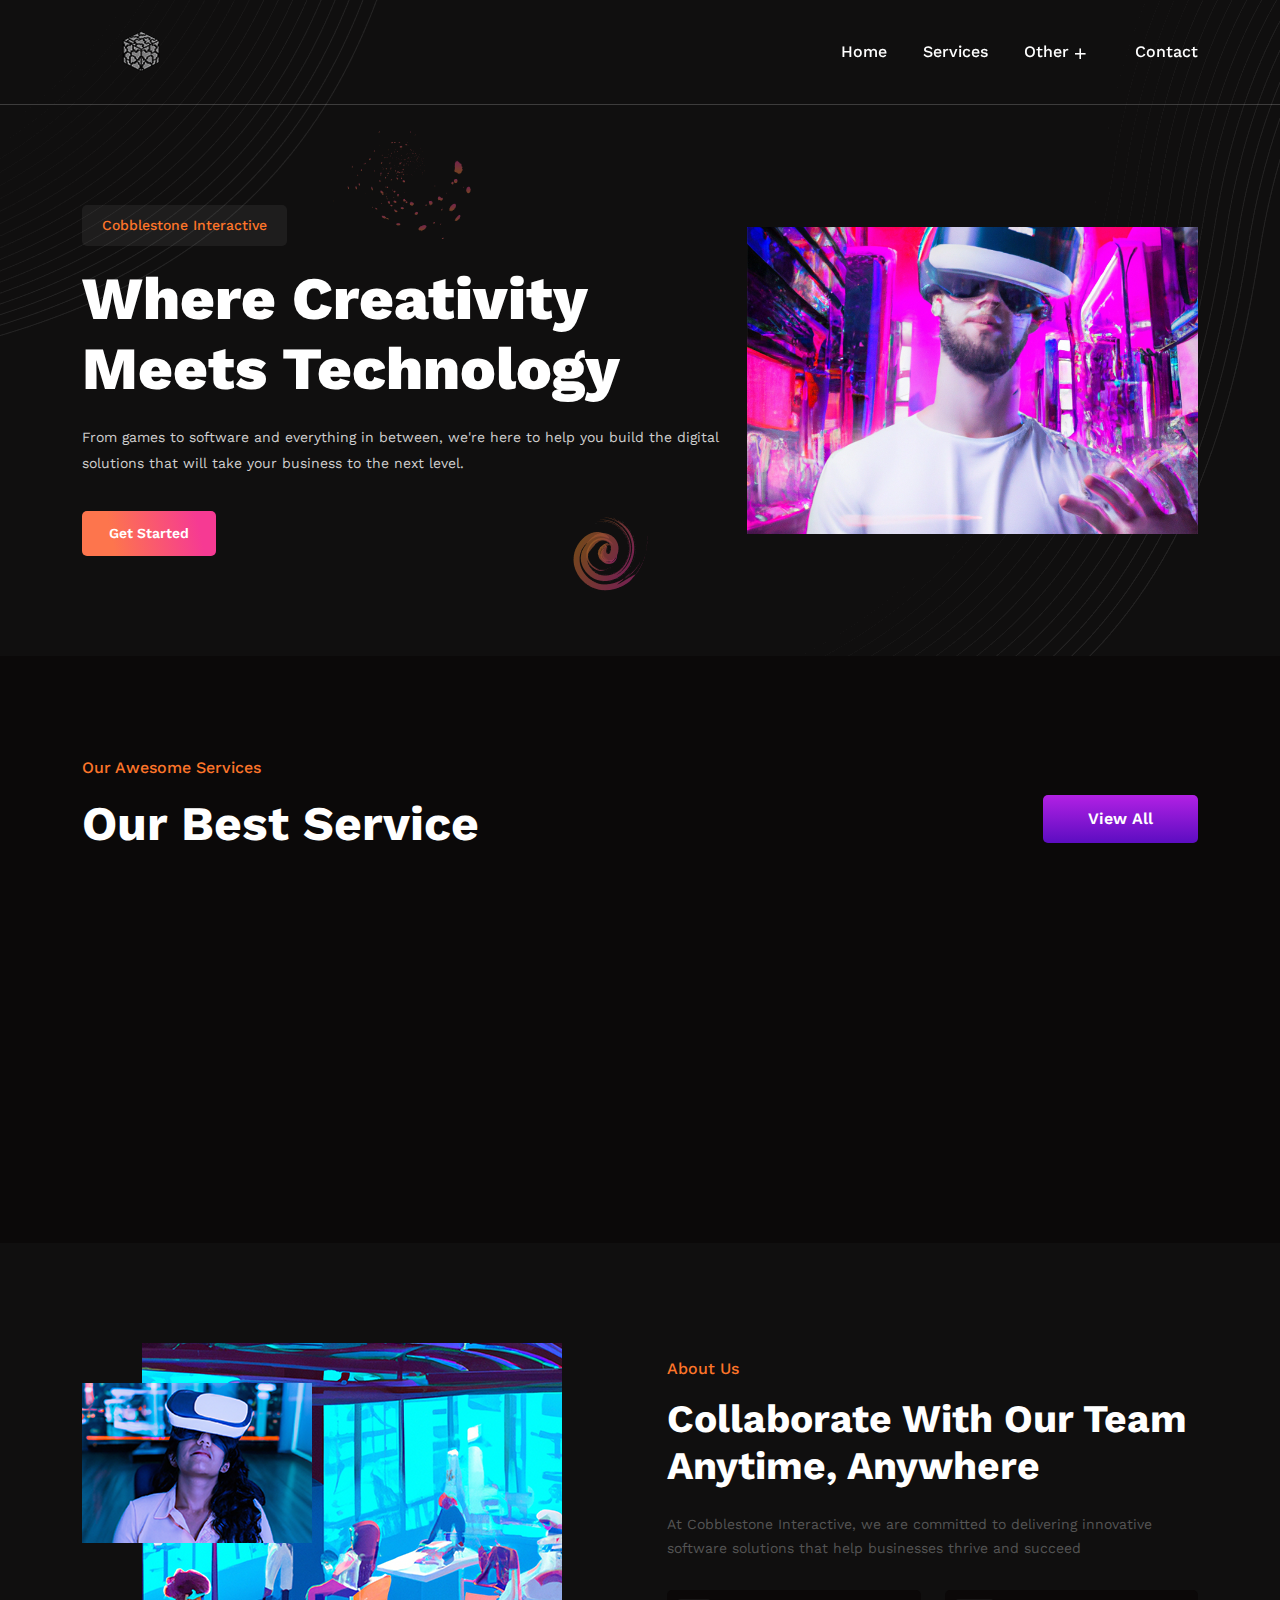
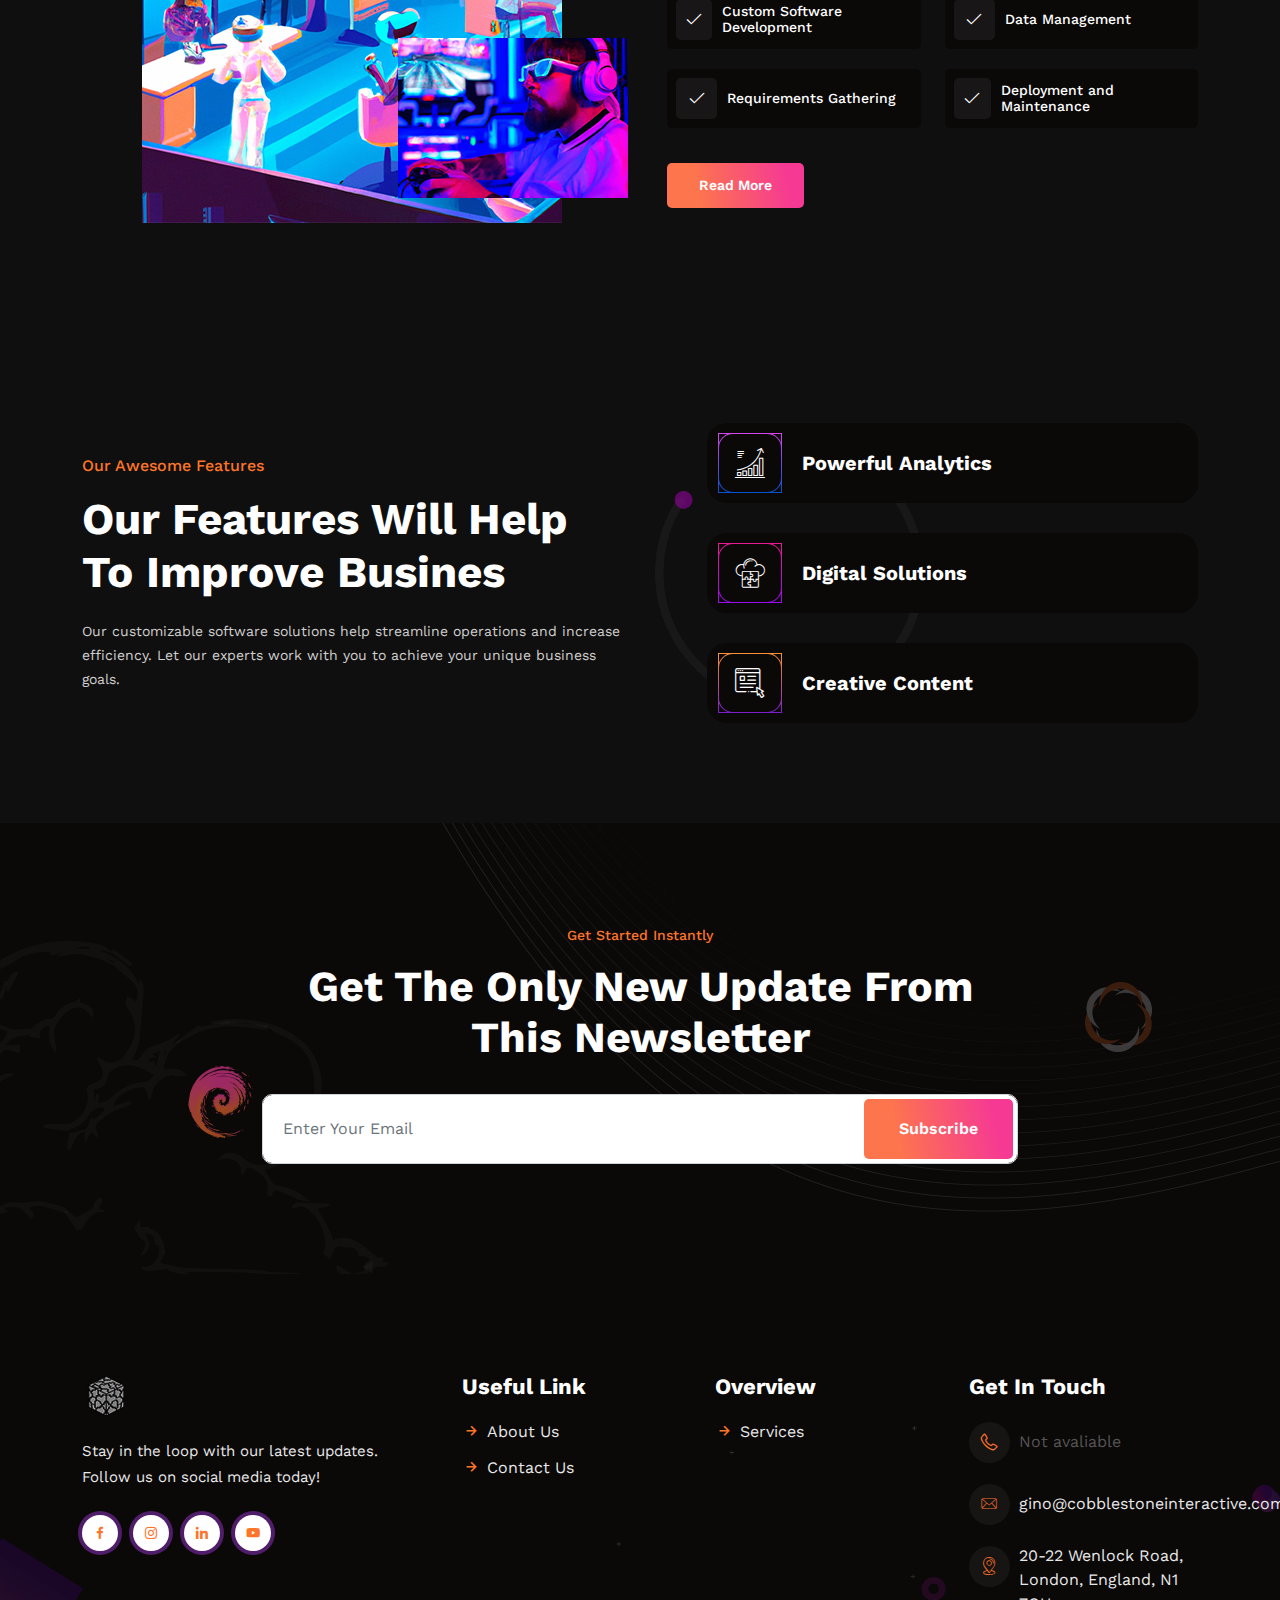
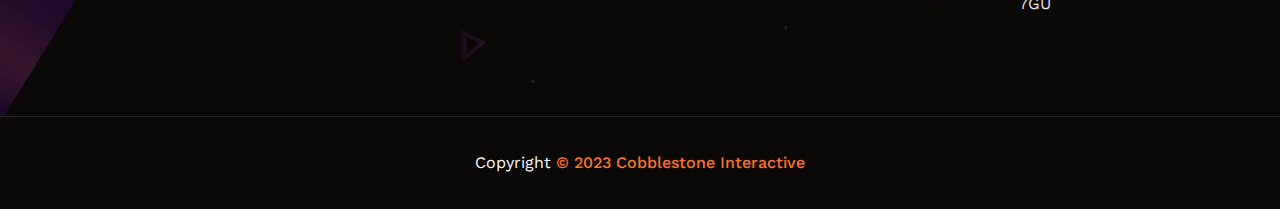
<file: index.html>
<!DOCTYPE html>
<html lang="en">
    <head>
        <meta charset="UTF-8">
        <meta http-equiv="X-UA-Compatible" content="IE=edge">
        <meta name="viewport" content="width=device-width, initial-scale=1">
        <!-- Link of CSS -->
        <link href="assets/css/bootstrap.min.css" rel="stylesheet">
        <link href="assets/css/owl.carousel.min.css" rel="stylesheet">
        <link href="assets/css/owl.theme.default.min.css" rel="stylesheet">
        <link href="assets/css/magnific-popup.css" rel="stylesheet">
        <link href="assets/css/scrollcue.css" rel="stylesheet">
        <link href="assets/css/odometer.min.css" rel="stylesheet">
        <link href="assets/css/boxicons.min.css" rel="stylesheet">
        <link href="assets/css/flaticon.css" rel="stylesheet">
        <link href="assets/css/meanmenu.min.css" rel="stylesheet">
        <link href="assets/css/style.css" rel="stylesheet">
        <link href="assets/css/responsive.css" rel="stylesheet">

        <title>Cobblestone Interactive</title>
        <link rel="icon" type="image/png" href="assets/images/top-logo.png">
    </head>

    <body>
        <!-- Preloader -->
        <div id="preloader">
			<div id="ctn-preloader" class="ctn-preloader">
				<div class="animation-preloader">
					<div class="spinner"></div>
					<div class="txt-loading">
						<span data-text-preloader="C" class="letters-loading">
							C
						</span>
						
						<span data-text-preloader="O" class="letters-loading">
							O
						</span>
						
						<span data-text-preloader="B" class="letters-loading">
							B
						</span>
						
						<span data-text-preloader="B" class="letters-loading">
							B
						</span>
                        <span data-text-preloader="L" class="letters-loading">
							L
						</span>
                        <span data-text-preloader="E" class="letters-loading">
							E
						</span>
                        <span data-text-preloader="S" class="letters-loading">
							S
						</span>						
                        <span data-text-preloader="T" class="letters-loading">
							T
						</span>						
                        <span data-text-preloader="O" class="letters-loading">
							O
						</span>				
                        <span data-text-preloader="N" class="letters-loading">
							N
						</span>
                        						
                        <span data-text-preloader="E" class="letters-loading">
							E
						</span>
					</div>
				</div>	
				<div class="loader-section section-left"></div>
				<div class="loader-section section-right"></div>
			</div>
		</div>
        <!-- Preloader -->

        <!-- Start Navbar Area -->
        <div class="navbar-area fixed-top">
            <div class="mobile-responsive-nav">
                <div class="container">
                    <div class="mobile-responsive-menu">
                        <div class="logo">
                            <a href="index.html">
                                <img src="assets/images/logo.png" class="main-logo" alt="logo">
                            </a>
                        </div>
                    </div>
                </div>
            </div>

            <div class="desktop-nav">
                <div class="container-fluid">
                    <nav class="navbar navbar-expand-md navbar-light">
                        <a class="navbar-brand" href="index.html">
                            <img src="assets/images/logo.png" class="main-logo" alt="logo">
                        </a>

                        <div class="collapse navbar-collapse mean-menu" id="navbarSupportedContent">
                            <ul class="navbar-nav ms-auto">
                                <li class="nav-item">
                                    <a href="index.html" class="nav-link">Home</a>
                                </li>

                                <li class="nav-item">
                                    <a href="services.html" class="nav-link">Services</a>
                                </li>

                                <li class="nav-item">
                                    <a href="#" class="nav-link dropdown-toggle">
                                        Other
                                    </a>
                                    <ul class="dropdown-menu">
                                        <li class="nav-item">
                                            <a href="about.html" class="nav-link">About Us</a>
                                        </li>
                                        
                                        <li class="nav-item">
                                            <li class="nav-item">
                                                <a href="coming-soon.html" class="nav-link">Coming Soon</a>
                                            </li>
                                        </li>
                                    </ul>
                                </li>


                                <li class="nav-item">
                                    <a href="contact.html" class="nav-link">Contact</a>
                                </li>
                            </ul>

                        </div>
                    </nav>
                </div>
            </div>
           
            <div class="others-option-for-responsive">
                <div class="container">
                    <div class="dot-menu">
                        <div class="inner">
                            <div class="circle circle-one"></div>
                            <div class="circle circle-two"></div>
                            <div class="circle circle-three"></div>
                        </div>
                    </div>
                    
                    <div class="container">
                        <div class="option-inner">
                            <div class="others-options">
                                <div class="option-item">
                                    <i class="search-btn flaticon-search"></i>
                                    <i class="close-btn bx bx-x"></i>
                                    <div class="search-overlay search-popup">
                                        <div class='search-box'>
                                            <form class="search-form">
                                                <input class="search-input" placeholder="Search..." type="text">

                                                <button class="search-button" type="submit">
                                                    <i class="bx bx-search"></i>
                                                </button>
                                            </form>
                                        </div>
                                    </div>
                                </div>
                                    
                                <a href="my-account.html" class="common-btn">Sign In</a>
                            </div>
                        </div>
                    </div>
                </div>
            </div>
        </div>
        <!-- Nnd Navbar Area -->

        <!-- Start Banner Area -->
        <div class="home-area bg-color-100f0f">
            <div class="container-fluid">
                <div class="row align-items-center">
                    <div class="col-lg-7">
                        <div class="home-content">
                            <span>Cobblestone Interactive</span>
                            <h1>Where Creativity Meets Technology</h1>
                            <p>From games to software and everything in between, we're here to help you build the digital solutions that will take your business to the next level.</p>
                            <div class="button-group gap-4">
                                <a class="banner-btn" href="contact.html">Get Started</a> 
                                <!-- <a class="banner-btn-2" href="contact.html">Try For Free</a> -->
                            </div>
                        </div>
                    </div>
                    <div class="col-lg-5">
                        <div class="home-img">
                            <img class="banner-img-2" src="assets/images/hero/banner-img-2.png" alt="banner-img">
                        </div>
                    </div>
                </div>
            </div>

            <!-- shape images -->
            <img class="home-shape-1" src="assets/images/shape/home-shape-1.png" alt="home-shape">
            <img class="home-shape-2" src="assets/images/shape/home-shape-2.png" alt="home-shape">
            <img class="home-shape-3 rotate" src="assets/images/shape/home-shape-3.png" alt="home-shape">
            <img class="home-shape-4 rotate" src="assets/images/shape/home-shape-4.png" alt="home-shape">
        </div>
        <!-- Ens Banner Area -->

        <!-- Start Our Best Services Area -->
        <div class="service-area pt-100 pb-70 bg-color-0b0909">
            <div class="container">
                <div class="section-heading">
                    <div class="row align-items-end">
                        <div class="col-lg-6 col-sm-7">
                            <span class="sub-title">Our Awesome Services</span>
                            <h2>Our Best Service</h2>
                        </div>
                        <div class="col-lg-6 col-sm-5">
                            <div class="blog-btn">
                                <a class="common-btn" href="services.html">View All</a>
                            </div>
                        </div>
                    </div>
                </div>

                <div class="row justify-content-center">
                    <div class="col-lg-4 col-md-6" src="001.jpg" data-cue="flipInY">
                        <div class="service-card">
                            <div class="icon">
                                <i class="flaticon-software"></i>
                            </div>
                            <h4>
                                <a href="service-details.html">Game Development</a>
                            </h4>
                            <p>Transform your vision into a reality with our expert game development services, from design to programming and everything in between.</p>
                            <i class="flaticon-software software"></i>
                        </div>
                    </div>

                    <div class="col-lg-4 col-md-6" src="001.jpg" data-cue="flipInY">
                        <div class="service-card">
                            <div class="icon">
                                <i class="flaticon-layer"></i>
                            </div>
                            <h4>
                                <a href="service-details.html">Software Consulting</a>
                            </h4>
                            <p>Get expert guidance on software strategy and implementation, tailored to your business needs, to optimize performance and streamline operations.</p>
                            <i class="flaticon-layer software"></i>
                        </div>
                    </div>

                    <div class="col-lg-4 col-md-6" src="001.jpg" data-cue="flipInY">
                        <div class="service-card">
                            <div class="icon">
                                <i class="flaticon-customer-service"></i>
                            </div>
                            <h4>
                                <a href="service-details.html">Immersive Technology Development</a>
                            </h4>
                            <p>Experience the future of digital content with our custom VR/AR solutions, tailored to your needs and designed for maximum impact.</p>
                            <i class="flaticon-customer-service software"></i>
                        </div>
                    </div>
                </div>
            </div>
        </div>
        <!-- End Our Best Services Area -->

        <!-- Start About Area -->
        <div class="about-area ptb-100 bg-color-100f0f">
            <div class="container">
                <div class="row align-items-center">
                    <div class="col-lg-6">
                        <div class="about-image">
                            <img class="about-img" src="assets/images/about-img.png" alt="about-img">

                            <img class="about-3" src="assets/images/about-3.png" alt="about-img">
                            <img class="about-1" src="assets/images/about-1.png" alt="about-img">
                            <img class="about-2" src="assets/images/about-2.png" alt="about-img">
                        </div>
                    </div>
                    <div class="col-lg-6">
                        <div class="about-content">
                            <div class="section-heading">
                                <span class="sub-title">About Us</span>
                                <h2>Collaborate With Our Team Anytime, Anywhere</h2>
                                <p>At Cobblestone Interactive, we are committed to delivering innovative software solutions that help businesses thrive and succeed</p>
                            </div>

                            <div class="row">
                                <div class="col-lg-6 col-sm-6 col-md-6">
                                    <div class="check-card d-flex position-relative align-items-center">
                                        <i class="flaticon-tick"></i>
                                        <div class="info">
                                            <h4>Custom Software Development</h4>
                                        </div>
                                    </div>
                                </div>

                                <div class="col-lg-6 col-sm-6 col-md-6">
                                    <div class="check-card d-flex position-relative align-items-center">
                                        <i class="flaticon-tick"></i>
                                        <div class="info">
                                            <h4>Data Management</h4>
                                        </div>
                                    </div>
                                </div>

                                <div class="col-lg-6 col-sm-6 col-md-6">
                                    <div class="check-card d-flex position-relative align-items-center">
                                        <i class="flaticon-tick"></i>
                                        <div class="info">
                                            <h4>Requirements Gathering</h4>
                                        </div>
                                    </div>
                                </div>

                                <div class="col-lg-6 col-sm-6 col-md-6">
                                    <div class="check-card d-flex position-relative align-items-center">
                                        <i class="flaticon-tick"></i>
                                        <div class="info">
                                            <h4>Deployment and Maintenance</h4>
                                        </div>
                                    </div>
                                </div>
                            </div>

                            <a class="default-btn" href="about.html">Read More</a>
                        </div>
                    </div>
                </div>
            </div>
        </div>
        <!-- End About Area -->

        <!-- Start Feature Area -->
        <div class="feature-area ptb-100 bg-color-100f0f">
            <div class="container">
                <div class="row align-items-center">
                    <div class="col-lg-6">
                        <div class="feature-info">
                            <div class="section-heading">
                                <span class="sub-title">Our Awesome Features</span>
                                <h2>Our Features Will Help To Improve Busines</h2>
                                <p>Our customizable software solutions help streamline operations and increase efficiency. Let our experts work with you to achieve your unique business goals.</p>
                            </div>
                        </div>
                    </div>
                    <div class="col-lg-6">
                        <div class="single-features">
                            <div class="check-card d-flex position-relative align-items-center">
                                <div class="warp">
                                    <i class="flaticon-diagram"></i>
                                </div>
                                <div class="info">
                                    <h4>Powerful Analytics</h4>
                                </div>
                            </div>
                        </div>

                        <div class="single-features two">
                            <div class="check-card d-flex position-relative align-items-center">
                                <div class="warp">
                                    <i class="flaticon-problem-solving"></i>
                                </div>
                                <div class="info">
                                    <h4>Digital Solutions</h4>
                                </div>
                            </div>
                        </div>

                        <div class="single-features three">
                            <div class="check-card d-flex position-relative align-items-center">
                                <div class="warp">
                                    <i class="flaticon-browser"></i>
                                </div>
                                <div class="info">
                                    <h4>Creative Content</h4>
                                </div>
                            </div>
                        </div>
                    </div>
                </div>
            </div>

            <img class="feater-shape rotate" src="assets/images/shape/feater-shape.png" alt="feater-shape">
        </div>
        <!-- End Feature Area -->

        <!-- Start Get Started Instantly Area -->
        <div class="newsletter-area ptb-100 bg-color-0b0808">
            <div class="container">
                <form class="newsletter-form">
                    <div class="section-heading">
                        <span class="sub-title">Get Started Instantly</span>
                        <h2>Get The Only New Update From This Newsletter</h2>
                    </div>
                    <div class="form-group newsletter-form">
                        <input type="email" name="email" class="form-control" placeholder="Enter Your Email" required autocomplete="off">

                        <button type="submit" class="newsletter-btn">Subscribe</button>
                        <div id="validator-newsletter" class="form-result"></div>
                    </div>
                </form>
            </div>

            <img class="news-shape-1" src="assets/images/shape/news-shape-1.png" alt="news-shape">
            <img class="news-shape-2 rotate" src="assets/images/shape/news-shape-2.png" alt="news-shape">
            <img class="news-shape-3 rotate" src="assets/images/shape/news-shape-3.png" alt="news-shape">
            <img class="news-shape-4" src="assets/images/shape/news-shape-4.png" alt="news-shape">
        </div>
        <!-- End Get Started Instantly Area -->

        <!-- Start Footer Area -->
        <div class="footer-area footer-area-2 ptb-100 bg-color-0b0808">
            <div class="container">
                <div class="row">
                    <div class="col-lg-4">
                        <div class="widget">
                            <a href="index.html">
                                <img src="assets/images/logo-1.png" alt="image">
                            </a>
                            <p>Stay in the loop with our latest updates. Follow us on social media today!</p>

                            <ul>
                                <li>
                                    <a class="social" href="https://www.facebook.com/profile.php?id=100087121107719" target="_blank">
                                        <i class='bx bxl-facebook'></i>
                                    </a>
                                </li>
                                <li>
                                    <a class="social" href="https://instagram.com/cobblestone.interactive?igshid=YmMyMTA2M2Y=" target="_blank">
                                        <i class='bx bxl-instagram'></i>
                                    </a>
                                </li>
                                <li>
                                    <a class="social" href="https://www.linkedin.com/company/cobblestone-interactive" target="_blank">
                                        <i class='bx bxl-linkedin'></i>
                                    </a>
                                </li>
                                <li>
                                    <a class="social" href="https://www.youtube.com/@cobblestoneinteractive9422" target="_blank">
                                        <i class='bx bxl-youtube'></i>
                                    </a>
                                </li>
                            </ul>
                        </div>
                    </div>

                    <div class="col-lg-8">
                        <div class="row">
                            <div class="col-lg-4 col-sm-6 col-md-4">
                                <div class="address">
                                    <h4>Useful Link</h4>
                                    <ul>
                                        <li>
                                            <i class='bx bx-right-arrow-alt'></i>
                                            <a href="about.html">About Us</a>
                                        </li>
                                        <li>
                                            <i class='bx bx-right-arrow-alt'></i>
                                            <a href="contact.html">Contact Us</a>
                                        </li>

                                    </ul>
                                </div>
                            </div>

                            <div class="col-lg-4 col-sm-6 col-md-4">
                                <div class="address">
                                    <h4>Overview</h4>
                                    <ul>
                                        <li>
                                            <i class='bx bx-right-arrow-alt'></i>
                                            <a href="services.html">Services</a>
                                        </li>
                                    </ul>
                                </div>
                            </div>
                            
                            <div class="col-lg-4 col-md-4">
                                <div class="address">
                                    <h4>Get In Touch</h4>
                                    <ul class="location">
                                        <li>
                                            <i class="flaticon-phone-call"></i>
                                            <a>Not avaliable</a>
                                        </li>
                                        <li>
                                            <i class="flaticon-email-1"></i>
                                            <a href="mailto:info@example.com">gino@cobblestoneinteractive.com</a>
                                        </li>
                                        <li>
                                            <i class="flaticon-placeholder-1"></i>
                                            <span>20-22 Wenlock Road, London, England, N1 7GU</span>
                                        </li>
                                    </ul>
                                </div>
                            </div>
                        </div>
                    </div>
                </div>
            </div>
            <!-- shape image -->
            <img class="footer-shape" src="assets/images/shape/footer-shape.png" alt="image">
        </div>
        <!-- End Footer Area -->

        <!-- Start Copy Area -->
        <div class="copy-area copy-area-2 bg-color-0b0808">
            <div class="container">
                <div class="copy">
                    <p>Copyright <span>© 2023 Cobblestone Interactive</span></p>
                </div>
            </div>
        </div>
        <!-- End Copy Area -->

        <!-- Go top -->
        <div class="go-top">
            <i class='bx bxs-chevrons-up'></i>
        </div>
        <!-- Go top -->

        <!-- Link of JS -->
        <script src="assets/js/jquery.min.js"></script>
        <script src="assets/js/bootstrap.bundle.min.js"></script>
        <script src="assets/js/owl.carousel.min.js"></script>
        <script src="assets/js/jquery.magnific-popup.min.js"></script>
        <script src="assets/js/scrollcue.js"></script>
        <script src="assets/js/appear.min.js"></script>
        <script src="assets/js/odometer.min.js"></script>
        <script src="assets/js/form-validator.min.js"></script>
        <script src="assets/js/contact-form-script.js"></script>
        <script src="assets/js/jquery.ajaxchimp.min.js"></script>
        <script src="assets/js/meanmenu.min.js"></script>
        <script src="assets/js/main.js"></script>
    </body>
</html>
</file>
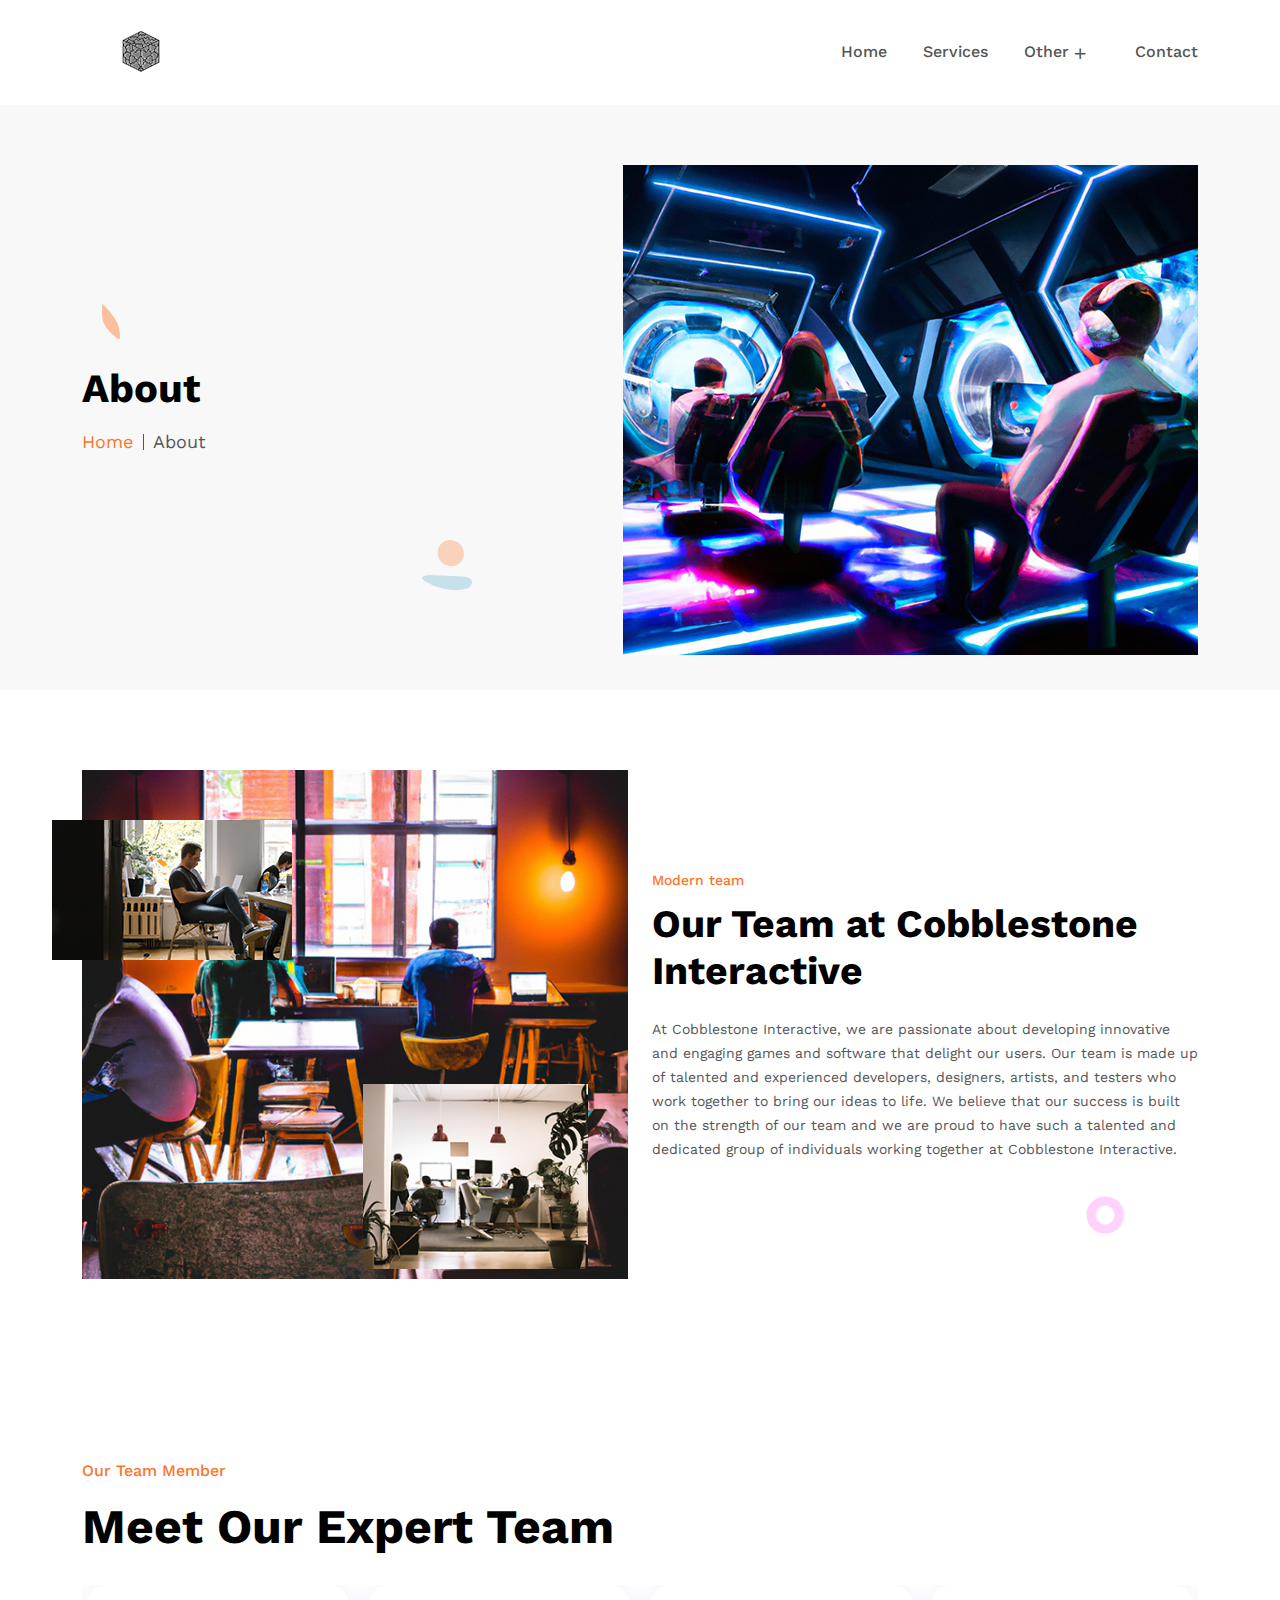
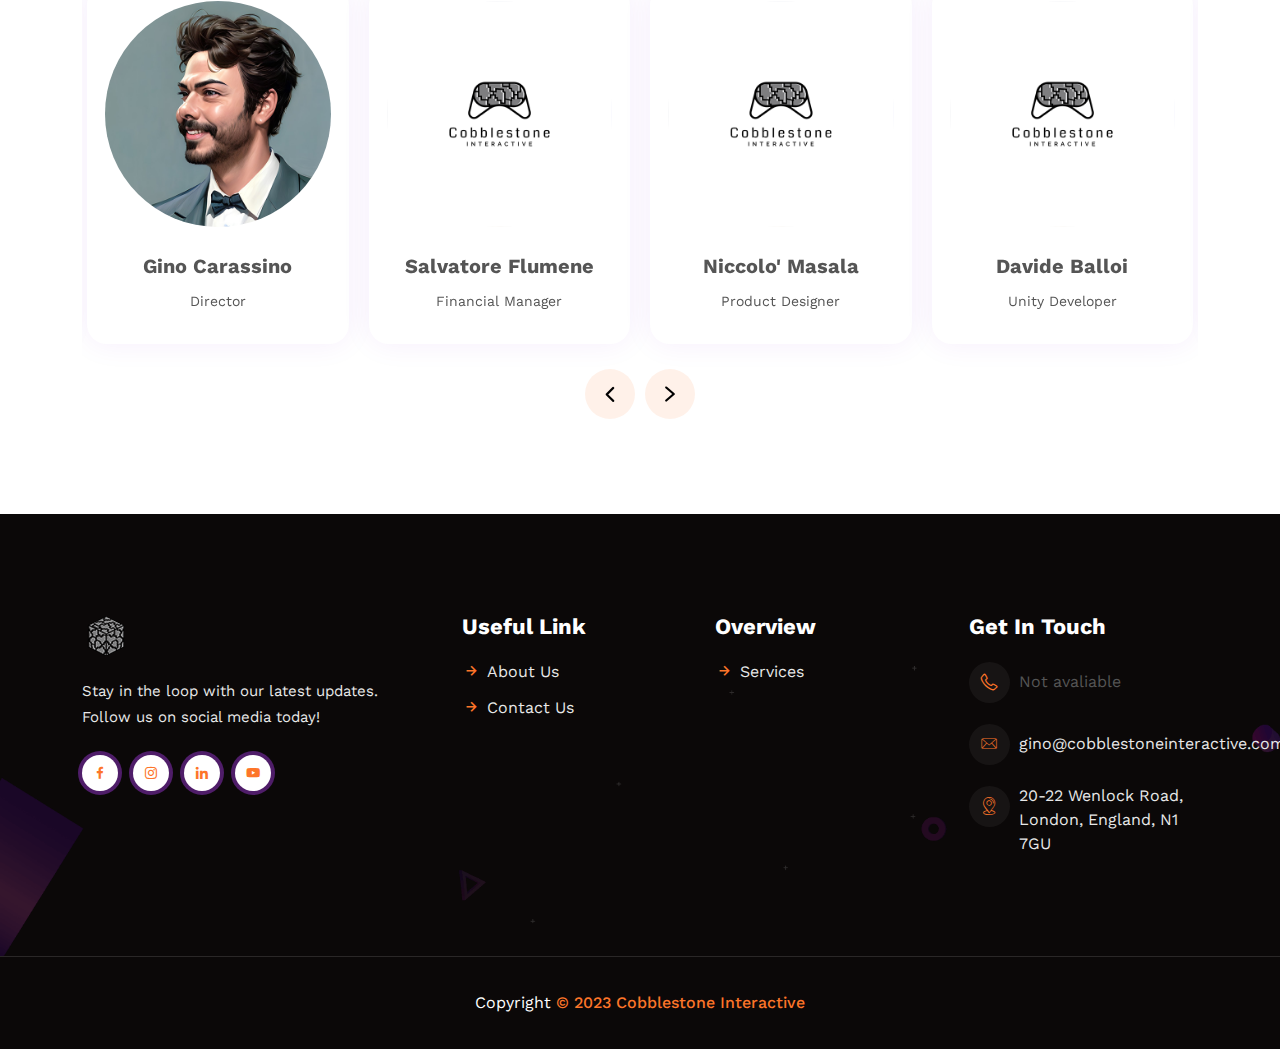
<file: about.html>
<!DOCTYPE html>
<html lang="en">
    <head>
        <meta charset="UTF-8">
        <meta http-equiv="X-UA-Compatible" content="IE=edge">
        <meta name="viewport" content="width=device-width, initial-scale=1">

        <!-- Link of CSS -->
        <link href="assets/css/bootstrap.min.css" rel="stylesheet">
        <link href="assets/css/owl.carousel.min.css" rel="stylesheet">
        <link href="assets/css/owl.theme.default.min.css" rel="stylesheet">
        <link href="assets/css/magnific-popup.css" rel="stylesheet">
        <link href="assets/css/scrollcue.css" rel="stylesheet">
        <link href="assets/css/odometer.min.css" rel="stylesheet">
        <link href="assets/css/boxicons.min.css" rel="stylesheet">
        <link href="assets/css/flaticon.css" rel="stylesheet">
        <link href="assets/css/meanmenu.min.css" rel="stylesheet">
        <link href="assets/css/style.css" rel="stylesheet">
        <link href="assets/css/responsive.css" rel="stylesheet">

        <title>Cobblestone Interactive - About</title>
        <link rel="icon" type="image/png" href="assets/images/top-logo.png">
    </head>

    <body>
        <!-- Preloader -->
        <div id="preloader">
			<div id="ctn-preloader" class="ctn-preloader">
				<div class="animation-preloader">
					<div class="spinner"></div>
					<div class="txt-loading">
						<span data-text-preloader="C" class="letters-loading">
							C
						</span>
						
						<span data-text-preloader="O" class="letters-loading">
							O
						</span>
						
						<span data-text-preloader="B" class="letters-loading">
							B
						</span>
						
						<span data-text-preloader="B" class="letters-loading">
							B
						</span>
                        <span data-text-preloader="L" class="letters-loading">
							L
						</span>
                        <span data-text-preloader="E" class="letters-loading">
							E
						</span>
                        <span data-text-preloader="S" class="letters-loading">
							S
						</span>						
                        <span data-text-preloader="T" class="letters-loading">
							T
						</span>						
                        <span data-text-preloader="O" class="letters-loading">
							O
						</span>				
                        <span data-text-preloader="N" class="letters-loading">
							N
						</span>
                        						
                        <span data-text-preloader="E" class="letters-loading">
							E
						</span>
					</div>
				</div>	
				<div class="loader-section section-left"></div>
				<div class="loader-section section-right"></div>
			</div>
		</div>
        <!-- Preloader -->

        <!-- Start Navbar Area -->
        <div class="navbar-area navbar-area-3 fixed-top">
            <div class="mobile-responsive-nav">
                <div class="container">
                    <div class="mobile-responsive-menu">
                        <div class="logo">
                            <a href="index.html">
                                <img src="assets/images/logo.png" class="main-logo" alt="logo">
                            </a>
                        </div>
                    </div>
                </div>
            </div>

            <div class="desktop-nav">
                <div class="container-fluid">
                    <nav class="navbar navbar-expand-md navbar-light">
                        <a class="navbar-brand" href="index.html">
                            <img src="assets/images/logo.png" class="main-logo" alt="logo">
                        </a>

                        <div class="collapse navbar-collapse mean-menu" id="navbarSupportedContent">
                            <ul class="navbar-nav ms-auto">
                                <li class="nav-item">
                                    <a href="index.html" class="nav-link">Home</a>
                                </li>

                                <li class="nav-item">
                                    <a href="services.html" class="nav-link">Services</a>
                                </li>

                                <li class="nav-item">
                                    <a href="#" class="nav-link dropdown-toggle">
                                        Other
                                    </a>
                                    <ul class="dropdown-menu">
                                        <li class="nav-item">
                                            <a href="about.html" class="nav-link">About Us</a>
                                        </li>
                                        
                                        <li class="nav-item">
                                            <li class="nav-item">
                                                <a href="coming-soon.html" class="nav-link">Coming Soon</a>
                                            </li>
                                        </li>
                                    </ul>
                                </li>


                                <li class="nav-item">
                                    <a href="contact.html" class="nav-link">Contact</a>
                                </li>
                            </ul>

                        </div>
                    </nav>
                </div>
            </div>
           
            <div class="others-option-for-responsive">
                <div class="container">
                    <div class="dot-menu">
                        <div class="inner">
                            <div class="circle circle-one"></div>
                            <div class="circle circle-two"></div>
                            <div class="circle circle-three"></div>
                        </div>
                    </div>
                    
                    <div class="container">
                        <div class="option-inner">
                            <div class="others-options">
                                <div class="option-item">
                                    <i class="search-btn flaticon-search"></i>
                                    <i class="close-btn bx bx-x"></i>
                                    <div class="search-overlay search-popup">
                                        <div class='search-box'>
                                            <form class="search-form">
                                                <input class="search-input" placeholder="Search..." type="text">

                                                <button class="search-button" type="submit">
                                                    <i class="bx bx-search"></i>
                                                </button>
                                            </form>
                                        </div>
                                    </div>
                                </div>
                                    
                                <a href="my-account.html" class="common-btn">Sign In</a>
                            </div>
                        </div>
                    </div>
                </div>
            </div>
        </div>
        <!-- Nnd Navbar Area -->

        <!-- Start Page Banner Area -->
        <div class="page-banner-area bg-color-f8f8f8">
            <div class="container">
                <div class="row align-items-center">
                    <div class="col-lg-5 col-md-6">
                        <div class="page-banner-heading">
                            <h1>About</h1>
                            <ul>
                                <li>
                                    <a href="index.html">Home</a>
                                </li>
                                <li>About</li>
                            </ul>
                        </div>
                    </div>
                    <div class="col-lg-7 col-md-6">
                        <div class="page-banner-img">
                            <img class="page-banner-img" src="assets/images/page-banner-img.png" alt="page-banner-img">
                        </div>
                    </div>
                </div>
            </div>

            <!-- shape images -->
            <img class="page-shape-1 rotate" src="assets/images/shape/page-shape-1.png" alt="shape-image">
            <img class="page-shape-2 bounce" src="assets/images/shape/page-shape-2.png" alt="shape-image">
            <img class="page-shape-3 animationFramesTwo" src="assets/images/shape/page-shape-3.png" alt="shape-image">
            <img class="page-shape-4 bounce" src="assets/images/shape/page-shape-4.png" alt="shape-image">
        </div>
        <!-- End Page Banner Area -->

        <!-- Start About Area -->
        <div class="modern-graphic-area about-area ptb-100">
            <div class="container">
                <div class="row align-items-center">
                    <div class="col-lg-6">
                        <div class="graphics-img">
                            <img class="paying-img" src="assets/images/paying-img.png" alt="paying-img">
                            <img class="graphics-img-1" src="assets/images/graphics-img-1.png" alt="image">
                            <!-- shape images -->
                            <img class="graphics-img-2" src="assets/images/graphics-img-2.png" alt="image">
                            <img class="graphics-img-3" src="assets/images/graphics-img-3.png" alt="image">
                            <img class="graphic-shape-1" src="assets/images/shape/graphic-shape-1.png" alt="image">
                        </div>
                    </div>

                    <div class="col-lg-6">
                        <div class="modern-info">
                            <div class="section-heading">
                                <span class="sub-title">Modern team</span>
                                <h2>Our Team at Cobblestone Interactive</h2>
                                <p>At Cobblestone Interactive, we are passionate about developing innovative and engaging games and software that delight our users. Our team is made up of talented and experienced developers, designers, artists, and testers who work together to bring our ideas to life. 
                                    We believe that our success is built on the strength of our team and we are proud to have such a talented and dedicated group of individuals working together at Cobblestone Interactive.</p>
                            </div>
                        </div>
                    </div>
                </div>
            </div>

            <img class="about-graphics-shape animationFramesTwo" src="assets/images/shape/graphic-shape-2.png" alt="image">
            <img class="about-graphics-shape-2 bounce" src="assets/images/shape/graphic-shape-3.png" alt="image">
        </div>
        <!-- End About Area -->

        <!-- Start Meet Our Team Area -->
        <div class="team-area pt-100 pb-70">
            <div class="container">
                <div class="section-heading">
                    <span class="subtitle">Our Team Member</span>
                    <h2>Meet Our Expert Team</h2>
                </div>

                <div class="expert-slider owl-carousel owl-theme owl-loaded owl-drag">
                    <div class="team-card">
                        <div class="team-social">
                            <a class="team-img" href="team.html">
                                <img src="assets/images/team/GinoC.png" alt="image">
                            </a>
    
                            <ul>
                                <li>
                                    <a href="https://www.facebook.com/" target="_blank">
                                        <i class='bx bxl-facebook'></i>
                                    </a>
                                </li>
                                <li>
                                    <a href="https://www.twitter.com/" target="_blank">
                                        <i class='bx bxl-twitter'></i>
                                    </a>
                                </li>
                                <li>
                                    <a href="https://www.linkedin.com/" target="_blank">
                                        <i class='bx bxl-linkedin'></i>
                                    </a>
                                </li>
                                <li>
                                    <a href="https://www.google.com/" target="_blank">
                                        <i class='bx bxl-google'></i>
                                    </a>
                                </li>
                            </ul>
                        </div>
                        <div class="name">
                            <h4>
                                <a href="team.html">Gino Carassino</a>
                            </h4>
                            <p>Director</p>
                        </div>
                    </div>

                    <div class="team-card">
                        <div class="team-social">
                            <a class="team-img" href="team.html">
                                <img src="assets/images/team/general.png" alt="image">
                            </a>
    
                            <ul>
                                <li>
                                    <a href="https://www.facebook.com/" target="_blank">
                                        <i class='bx bxl-facebook'></i>
                                    </a>
                                </li>
                                <li>
                                    <a href="https://www.twitter.com/" target="_blank">
                                        <i class='bx bxl-twitter'></i>
                                    </a>
                                </li>
                                <li>
                                    <a href="https://www.linkedin.com/" target="_blank">
                                        <i class='bx bxl-linkedin'></i>
                                    </a>
                                </li>
                                <li>
                                    <a href="https://www.google.com/" target="_blank">
                                        <i class='bx bxl-google'></i>
                                    </a>
                                </li>
                            </ul>
                        </div>
                        <div class="name">
                            <h4>
                                <a href="team.html">Salvatore Flumene</a>
                            </h4>
                            <p>Financial Manager</p>
                        </div>
                    </div>

                    <div class="team-card">
                        <div class="team-social">
                            <a class="team-img" href="team.html">
                                <img src="assets/images/team/general.png" alt="image">
                            </a>
    
                            <ul>
                                <li>
                                    <a href="https://www.facebook.com/" target="_blank">
                                        <i class='bx bxl-facebook'></i>
                                    </a>
                                </li>
                                <li>
                                    <a href="https://www.twitter.com/" target="_blank">
                                        <i class='bx bxl-twitter'></i>
                                    </a>
                                </li>
                                <li>
                                    <a href="https://www.linkedin.com/" target="_blank">
                                        <i class='bx bxl-linkedin'></i>
                                    </a>
                                </li>
                                <li>
                                    <a href="https://www.google.com/" target="_blank">
                                        <i class='bx bxl-google'></i>
                                    </a>
                                </li>
                            </ul>
                        </div>
                        <div class="name">
                            <h4>
                                <a href="team.html">Niccolo' Masala</a>
                            </h4>
                            <p>Product Designer</p>
                        </div>
                    </div>

                    <div class="team-card">
                        <div class="team-social">
                            <a class="team-img" href="team.html">
                                <img src="assets/images/team/general.png" alt="image">
                            </a>
    
                            <ul>
                                <li>
                                    <a href="https://www.facebook.com/" target="_blank">
                                        <i class='bx bxl-facebook'></i>
                                    </a>
                                </li>
                                <li>
                                    <a href="https://www.twitter.com/" target="_blank">
                                        <i class='bx bxl-twitter'></i>
                                    </a>
                                </li>
                                <li>
                                    <a href="https://www.linkedin.com/" target="_blank">
                                        <i class='bx bxl-linkedin'></i>
                                    </a>
                                </li>
                                <li>
                                    <a href="https://www.google.com/" target="_blank">
                                        <i class='bx bxl-google'></i>
                                    </a>
                                </li>
                            </ul>
                        </div>
                        <div class="name">
                            <h4>
                                <a href="team.html">Davide Balloi</a>
                            </h4>
                            <p>Unity Developer</p>
                        </div>
                    </div>
                    
                    <div class="team-card">
                        <div class="team-social">
                            <a class="team-img" href="team.html">
                                <img src="assets/images/team/general.png" alt="image">
                            </a>
    
                            <ul>
                                <li>
                                    <a href="https://www.facebook.com/" target="_blank">
                                        <i class='bx bxl-facebook'></i>
                                    </a>
                                </li>
                                <li>
                                    <a href="https://www.twitter.com/" target="_blank">
                                        <i class='bx bxl-twitter'></i>
                                    </a>
                                </li>
                                <li>
                                    <a href="https://www.linkedin.com/" target="_blank">
                                        <i class='bx bxl-linkedin'></i>
                                    </a>
                                </li>
                                <li>
                                    <a href="https://www.google.com/" target="_blank">
                                        <i class='bx bxl-google'></i>
                                    </a>
                                </li>
                            </ul>
                        </div>
                        <div class="name">
                            <h4>
                                <a href="team.html">Martin Mulas</a>
                            </h4>
                            <p>Unity Developer</p>
                        </div>
                    </div>
                    
                    <div class="team-card">
                        <div class="team-social">
                            <a class="team-img" href="team.html">
                                <img src="assets/images/team/general.png" alt="image">
                            </a>
    
                            <ul>
                                <li>
                                    <a href="https://www.facebook.com/" target="_blank">
                                        <i class='bx bxl-facebook'></i>
                                    </a>
                                </li>
                                <li>
                                    <a href="https://www.twitter.com/" target="_blank">
                                        <i class='bx bxl-twitter'></i>
                                    </a>
                                </li>
                                <li>
                                    <a href="https://www.linkedin.com/" target="_blank">
                                        <i class='bx bxl-linkedin'></i>
                                    </a>
                                </li>
                                <li>
                                    <a href="https://www.google.com/" target="_blank">
                                        <i class='bx bxl-google'></i>
                                    </a>
                                </li>
                            </ul>
                        </div>
                        <div class="name">
                            <h4>
                                <a href="team.html">Gabriele Gadau</a>
                            </h4>
                            <p>Unity Developer</p>
                        </div>
                    </div>
                </div>
            </div>
        </div>
        <!-- End Meet Our Team Area -->

         <!-- Start Footer Area -->
        <div class="footer-area footer-area-2 ptb-100 bg-color-0b0808">
            <div class="container">
                <div class="row">
                    <div class="col-lg-4">
                        <div class="widget">
                            <a href="index.html">
                                <img src="assets/images/logo-1.png" alt="image">
                            </a>
                            <p>Stay in the loop with our latest updates. Follow us on social media today!</p>

                            <ul>
                                <li>
                                    <a class="social" href="https://www.facebook.com/profile.php?id=100087121107719" target="_blank">
                                        <i class='bx bxl-facebook'></i>
                                    </a>
                                </li>
                                <li>
                                    <a class="social" href="https://instagram.com/cobblestone.interactive?igshid=YmMyMTA2M2Y=" target="_blank">
                                        <i class='bx bxl-instagram'></i>
                                    </a>
                                </li>
                                <li>
                                    <a class="social" href="https://www.linkedin.com/company/cobblestone-interactive" target="_blank">
                                        <i class='bx bxl-linkedin'></i>
                                    </a>
                                </li>
                                <li>
                                    <a class="social" href="https://www.youtube.com/@cobblestoneinteractive9422" target="_blank">
                                        <i class='bx bxl-youtube'></i>
                                    </a>
                                </li>
                            </ul>
                        </div>
                    </div>

                    <div class="col-lg-8">
                        <div class="row">
                            <div class="col-lg-4 col-sm-6 col-md-4">
                                <div class="address">
                                    <h4>Useful Link</h4>
                                    <ul>
                                        <li>
                                            <i class='bx bx-right-arrow-alt'></i>
                                            <a href="about.html">About Us</a>
                                        </li>
                                        <li>
                                            <i class='bx bx-right-arrow-alt'></i>
                                            <a href="contact.html">Contact Us</a>
                                        </li>

                                    </ul>
                                </div>
                            </div>

                            <div class="col-lg-4 col-sm-6 col-md-4">
                                <div class="address">
                                    <h4>Overview</h4>
                                    <ul>
                                        <li>
                                            <i class='bx bx-right-arrow-alt'></i>
                                            <a href="services.html">Services</a>
                                        </li>
                                    </ul>
                                </div>
                            </div>
                            
                            <div class="col-lg-4 col-md-4">
                                <div class="address">
                                    <h4>Get In Touch</h4>
                                    <ul class="location">
                                        <li>
                                            <i class="flaticon-phone-call"></i>
                                            <a>Not avaliable</a>
                                        </li>
                                        <li>
                                            <i class="flaticon-email-1"></i>
                                            <a href="mailto:info@example.com">gino@cobblestoneinteractive.com</a>
                                        </li>
                                        <li>
                                            <i class="flaticon-placeholder-1"></i>
                                            <span>20-22 Wenlock Road, London, England, N1 7GU</span>
                                        </li>
                                    </ul>
                                </div>
                            </div>
                        </div>
                    </div>
                </div>
            </div>
            <!-- shape image -->
            <img class="footer-shape" src="assets/images/shape/footer-shape.png" alt="image">
        </div>
        <!-- End Footer Area -->

        <!-- Start Copy Area -->
        <div class="copy-area copy-area-2 bg-color-0b0808">
            <div class="container">
                <div class="copy">
                    <p>Copyright <span>© 2023 Cobblestone Interactive</span></p>
                </div>
            </div>
        </div>
        <!-- End Copy Area -->

        <!-- Go top -->
        <div class="go-top">
            <i class='bx bxs-chevrons-up'></i>
        </div>
        <!-- Go top -->

        <!-- Link of JS -->
        <script src="assets/js/jquery.min.js"></script>
        <script src="assets/js/bootstrap.bundle.min.js"></script>
        <script src="assets/js/owl.carousel.min.js"></script>
        <script src="assets/js/jquery.magnific-popup.min.js"></script>
        <script src="assets/js/scrollcue.js"></script>
        <script src="assets/js/appear.min.js"></script>
        <script src="assets/js/odometer.min.js"></script>
        <script src="assets/js/form-validator.min.js"></script>
        <script src="assets/js/contact-form-script.js"></script>
        <script src="assets/js/jquery.ajaxchimp.min.js"></script>
        <script src="assets/js/meanmenu.min.js"></script>
        <script src="assets/js/main.js"></script>
    </body>
</html>
</file>
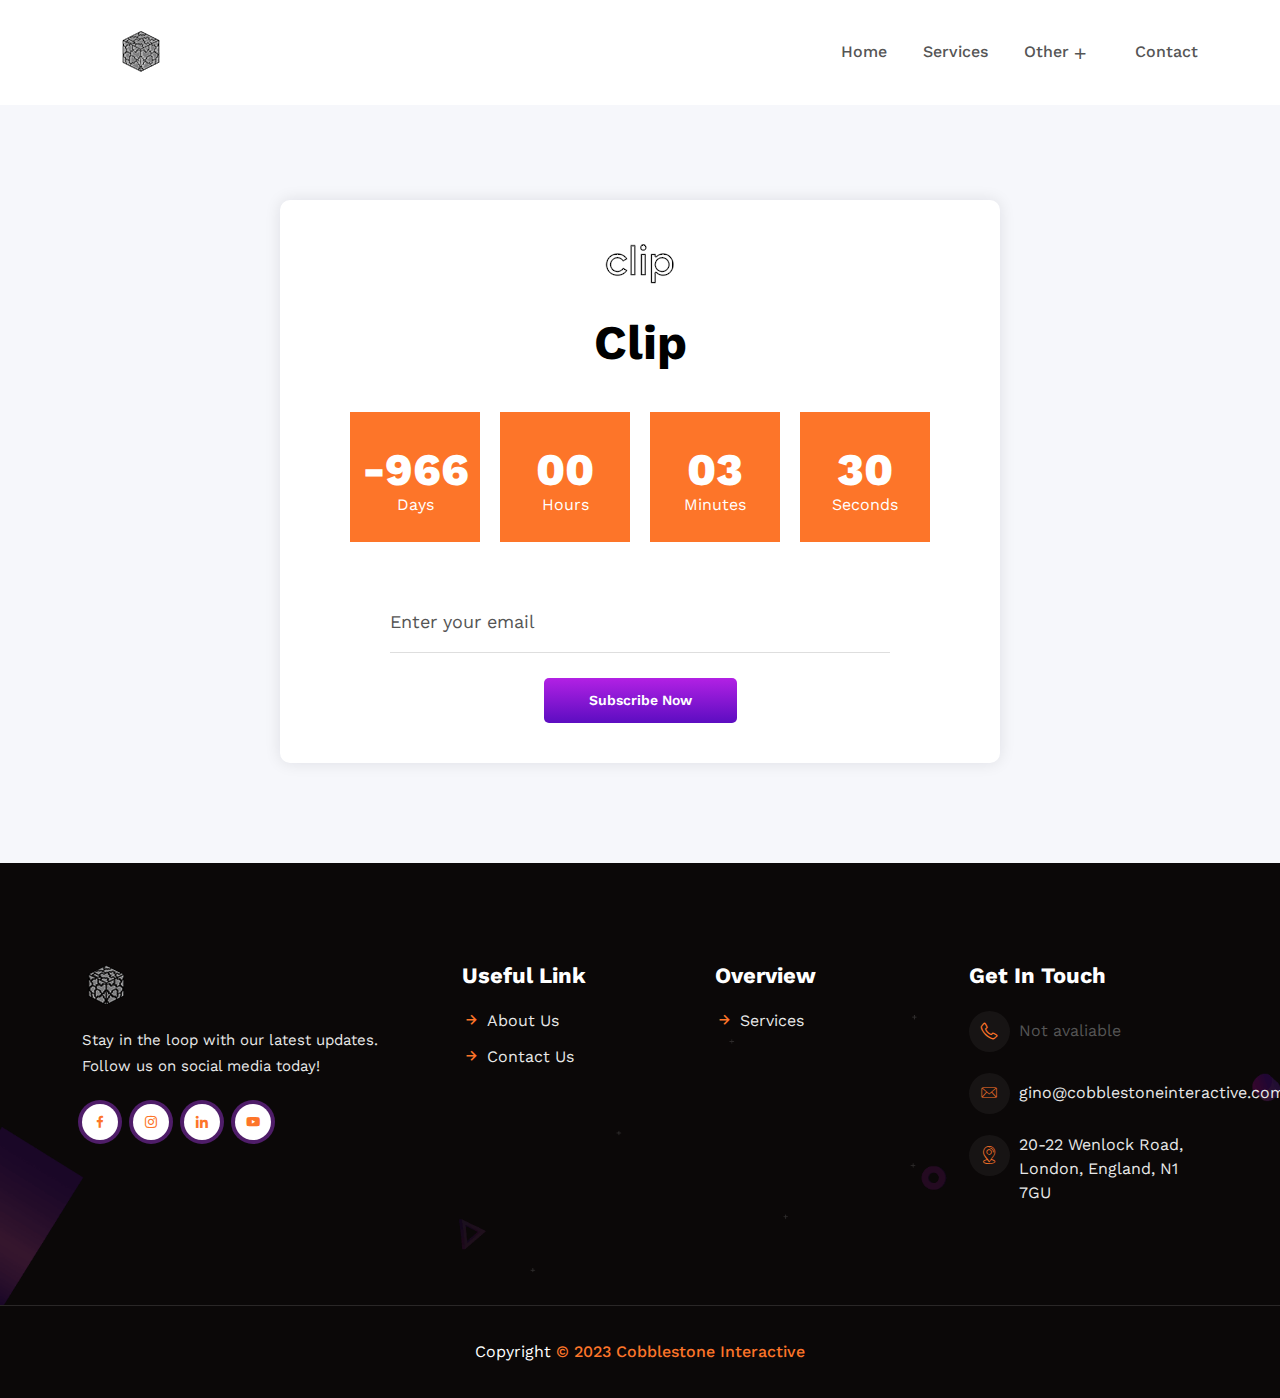
<file: coming-soon.html>
<!DOCTYPE html>
<html lang="en">
    <head>
        <meta charset="UTF-8">
        <meta http-equiv="X-UA-Compatible" content="IE=edge">
        <meta name="viewport" content="width=device-width, initial-scale=1">

        <!-- Link of CSS -->
        <link href="assets/css/bootstrap.min.css" rel="stylesheet">
        <link href="assets/css/owl.carousel.min.css" rel="stylesheet">
        <link href="assets/css/owl.theme.default.min.css" rel="stylesheet">
        <link href="assets/css/magnific-popup.css" rel="stylesheet">
        <link href="assets/css/scrollcue.css" rel="stylesheet">
        <link href="assets/css/odometer.min.css" rel="stylesheet">
        <link href="assets/css/boxicons.min.css" rel="stylesheet">
        <link href="assets/css/flaticon.css" rel="stylesheet">
        <link href="assets/css/meanmenu.min.css" rel="stylesheet">
        <link href="assets/css/style.css" rel="stylesheet">
        <link href="assets/css/responsive.css" rel="stylesheet">

        <title>Cobblestone Interactive - Coming Soon</title>
        <link rel="icon" type="image/png" href="assets/images/top-logo.png">
    </head>

    <body>
        <!-- Preloader -->
        <div id="preloader">
			<div id="ctn-preloader" class="ctn-preloader">
				<div class="animation-preloader">
					<div class="spinner"></div>
					<div class="txt-loading">
						<span data-text-preloader="C" class="letters-loading">
							C
						</span>
						
						<span data-text-preloader="O" class="letters-loading">
							O
						</span>
						
						<span data-text-preloader="B" class="letters-loading">
							B
						</span>
						
						<span data-text-preloader="B" class="letters-loading">
							B
						</span>
                        <span data-text-preloader="L" class="letters-loading">
							L
						</span>
                        <span data-text-preloader="E" class="letters-loading">
							E
						</span>
                        <span data-text-preloader="S" class="letters-loading">
							S
						</span>						
                        <span data-text-preloader="T" class="letters-loading">
							T
						</span>						
                        <span data-text-preloader="O" class="letters-loading">
							O
						</span>				
                        <span data-text-preloader="N" class="letters-loading">
							N
						</span>
                        						
                        <span data-text-preloader="E" class="letters-loading">
							E
						</span>
					</div>
				</div>	
				<div class="loader-section section-left"></div>
				<div class="loader-section section-right"></div>
			</div>
		</div>
        <!-- Preloader -->

        <!-- Start Navbar Area -->
        <div class="navbar-area navbar-area-3 fixed-top">
            <div class="mobile-responsive-nav">
                <div class="container">
                    <div class="mobile-responsive-menu">
                        <div class="logo">
                            <a href="index.html">
                                <img src="assets/images/logo.png" class="main-logo" alt="logo">
                            </a>
                        </div>
                    </div>
                </div>
            </div>

            <div class="desktop-nav">
                <div class="container-fluid">
                    <nav class="navbar navbar-expand-md navbar-light">
                        <a class="navbar-brand" href="index.html">
                            <img src="assets/images/logo.png" class="main-logo" alt="logo">
                        </a>

                        <div class="collapse navbar-collapse mean-menu" id="navbarSupportedContent">
                            <ul class="navbar-nav ms-auto">
                                <li class="nav-item">
                                    <a href="index.html" class="nav-link">Home</a>
                                </li>

                                <li class="nav-item">
                                    <a href="services.html" class="nav-link">Services</a>
                                </li>

                                <li class="nav-item">
                                    <a href="#" class="nav-link dropdown-toggle">
                                        Other
                                    </a>
                                    <ul class="dropdown-menu">
                                        <li class="nav-item">
                                            <a href="about.html" class="nav-link">About Us</a>
                                        </li>
                                        
                                        <li class="nav-item">
                                            <li class="nav-item">
                                                <a href="coming-soon.html" class="nav-link">Coming Soon</a>
                                            </li>
                                        </li>
                                    </ul>
                                </li>


                                <li class="nav-item">
                                    <a href="contact.html" class="nav-link">Contact</a>
                                </li>
                            </ul>

                        </div>
                    </nav>
                </div>
            </div>
           
            <div class="others-option-for-responsive">
                <div class="container">
                    <div class="dot-menu">
                        <div class="inner">
                            <div class="circle circle-one"></div>
                            <div class="circle circle-two"></div>
                            <div class="circle circle-three"></div>
                        </div>
                    </div>
                    
                    <div class="container">
                        <div class="option-inner">
                            <div class="others-options">
                                <div class="option-item">
                                    <i class="search-btn flaticon-search"></i>
                                    <i class="close-btn bx bx-x"></i>
                                    <div class="search-overlay search-popup">
                                        <div class='search-box'>
                                            <form class="search-form">
                                                <input class="search-input" placeholder="Search..." type="text">

                                                <button class="search-button" type="submit">
                                                    <i class="bx bx-search"></i>
                                                </button>
                                            </form>
                                        </div>
                                    </div>
                                </div>
                                    
                                <a href="my-account.html" class="common-btn">Sign In</a>
                            </div>
                        </div>
                    </div>
                </div>
            </div>
        </div>
        <!-- Nnd Navbar Area -->

        <!-- Start Coming Soon Area -->
        <div class="coming-soon-area ptb-100">
            <div class="d-table">
                <div class="d-table-cell">
                    <div class="coming-soon-content">
                        <a href="index.html" class="logo">
                            <img src="assets/images/clip.png" alt="image">
						</a>
						
						<h2>Clip</h2>
						
                        <div id="timer" class="flex-wrap d-flex justify-content-center">
                            <div id="days" class="align-items-center flex-column d-flex justify-content-center">-245<span>Days</span></div>

                            <div id="hours" class="align-items-center flex-column d-flex justify-content-center">15<span>Hours</span></div>

                            <div id="minutes" class="align-items-center flex-column d-flex justify-content-center">15<span>Minutes</span></div>

                            <div id="seconds" class="align-items-center flex-column d-flex justify-content-center">31<span>Seconds</span></div>
						</div>
						
                        <form class="newsletter-form" data-bs-toggle="validator" novalidate="true">
                            <div class="form-group has-error">
                                <input type="email" class="form-control" placeholder="Enter your email" name="EMAIL" required="" autocomplete="off">
                            </div>
                            <button type="submit" class="default-btn common-btn">Subscribe Now</button>
                            <div id="validator-newsletter" class="form-result"></div>
                        </form>
                    </div>
                </div>
            </div>
        </div>
        <!-- End Coming Soon Area -->

        <!-- Start Footer Area -->
        <div class="footer-area footer-area-2 ptb-100 bg-color-0b0808">
            <div class="container">
                <div class="row">
                    <div class="col-lg-4">
                        <div class="widget">
                            <a href="index.html">
                                <img src="assets/images/logo-1.png" alt="image">
                            </a>
                            <p>Stay in the loop with our latest updates. Follow us on social media today!</p>

                            <ul>
                                <li>
                                    <a class="social" href="https://www.facebook.com/profile.php?id=100087121107719" target="_blank">
                                        <i class='bx bxl-facebook'></i>
                                    </a>
                                </li>
                                <li>
                                    <a class="social" href="https://instagram.com/cobblestone.interactive?igshid=YmMyMTA2M2Y=" target="_blank">
                                        <i class='bx bxl-instagram'></i>
                                    </a>
                                </li>
                                <li>
                                    <a class="social" href="https://www.linkedin.com/company/cobblestone-interactive" target="_blank">
                                        <i class='bx bxl-linkedin'></i>
                                    </a>
                                </li>
                                <li>
                                    <a class="social" href="https://www.youtube.com/@cobblestoneinteractive9422" target="_blank">
                                        <i class='bx bxl-youtube'></i>
                                    </a>
                                </li>
                            </ul>
                        </div>
                    </div>

                    <div class="col-lg-8">
                        <div class="row">
                            <div class="col-lg-4 col-sm-6 col-md-4">
                                <div class="address">
                                    <h4>Useful Link</h4>
                                    <ul>
                                        <li>
                                            <i class='bx bx-right-arrow-alt'></i>
                                            <a href="about.html">About Us</a>
                                        </li>
                                        <li>
                                            <i class='bx bx-right-arrow-alt'></i>
                                            <a href="contact.html">Contact Us</a>
                                        </li>

                                    </ul>
                                </div>
                            </div>

                            <div class="col-lg-4 col-sm-6 col-md-4">
                                <div class="address">
                                    <h4>Overview</h4>
                                    <ul>
                                        <li>
                                            <i class='bx bx-right-arrow-alt'></i>
                                            <a href="services.html">Services</a>
                                        </li>
                                    </ul>
                                </div>
                            </div>
                            
                            <div class="col-lg-4 col-md-4">
                                <div class="address">
                                    <h4>Get In Touch</h4>
                                    <ul class="location">
                                        <li>
                                            <i class="flaticon-phone-call"></i>
                                            <a>Not avaliable</a>
                                        </li>
                                        <li>
                                            <i class="flaticon-email-1"></i>
                                            <a href="mailto:info@example.com">gino@cobblestoneinteractive.com</a>
                                        </li>
                                        <li>
                                            <i class="flaticon-placeholder-1"></i>
                                            <span>20-22 Wenlock Road, London, England, N1 7GU</span>
                                        </li>
                                    </ul>
                                </div>
                            </div>
                        </div>
                    </div>
                </div>
            </div>
            <!-- shape image -->
            <img class="footer-shape" src="assets/images/shape/footer-shape.png" alt="image">
        </div>
        <!-- End Footer Area -->

        <!-- Start Copy Area -->
        <div class="copy-area copy-area-2 bg-color-0b0808">
            <div class="container">
                <div class="copy">
                    <p>Copyright <span>© 2023 Cobblestone Interactive</span></p>
                </div>
            </div>
        </div>
        <!-- End Copy Area -->

        <!-- Go top -->
        <div class="go-top">
            <i class='bx bxs-chevrons-up'></i>
        </div>
        <!-- Go top -->

        <!-- Link of JS -->
        <script src="assets/js/jquery.min.js"></script>
        <script src="assets/js/bootstrap.bundle.min.js"></script>
        <script src="assets/js/owl.carousel.min.js"></script>
        <script src="assets/js/jquery.magnific-popup.min.js"></script>
        <script src="assets/js/scrollcue.js"></script>
        <script src="assets/js/appear.min.js"></script>
        <script src="assets/js/odometer.min.js"></script>
        <script src="assets/js/form-validator.min.js"></script>
        <script src="assets/js/contact-form-script.js"></script>
        <script src="assets/js/jquery.ajaxchimp.min.js"></script>
        <script src="assets/js/meanmenu.min.js"></script>
        <script src="assets/js/main.js"></script>
    </body>
</html>
</file>
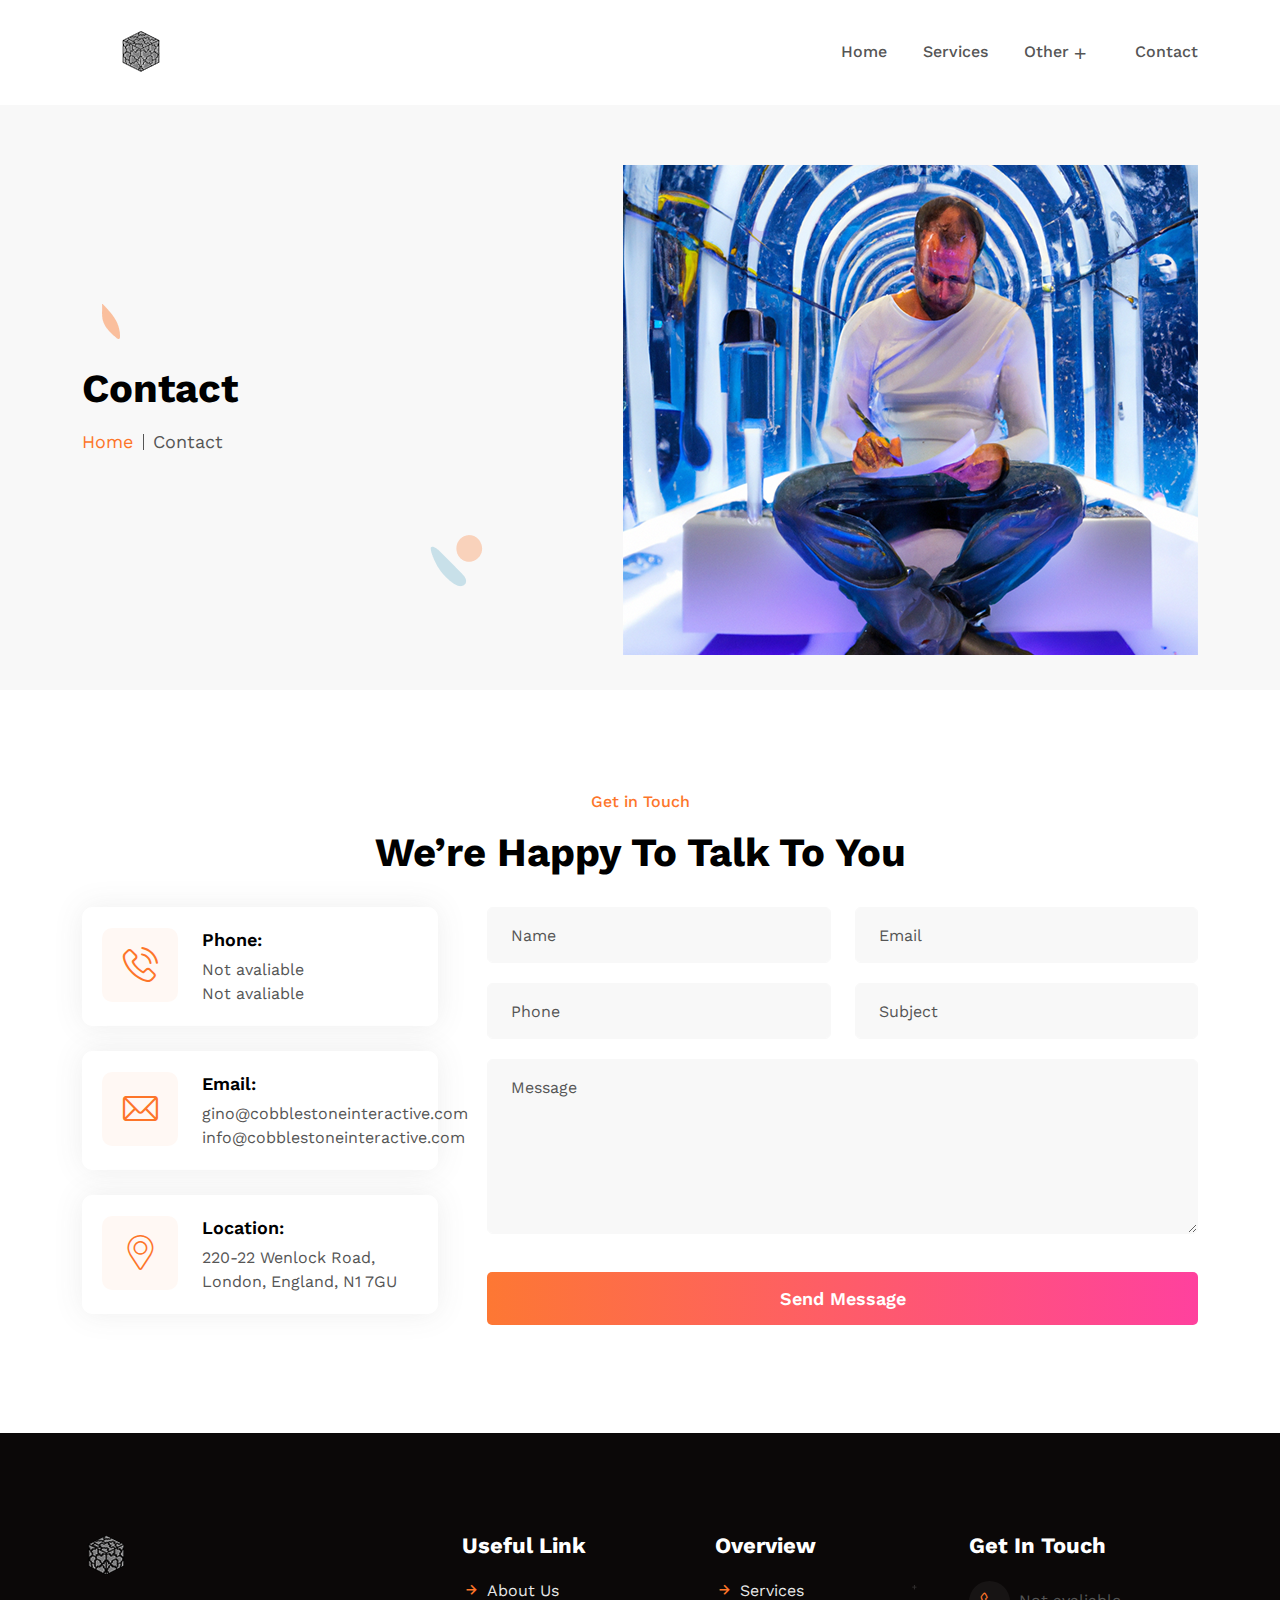
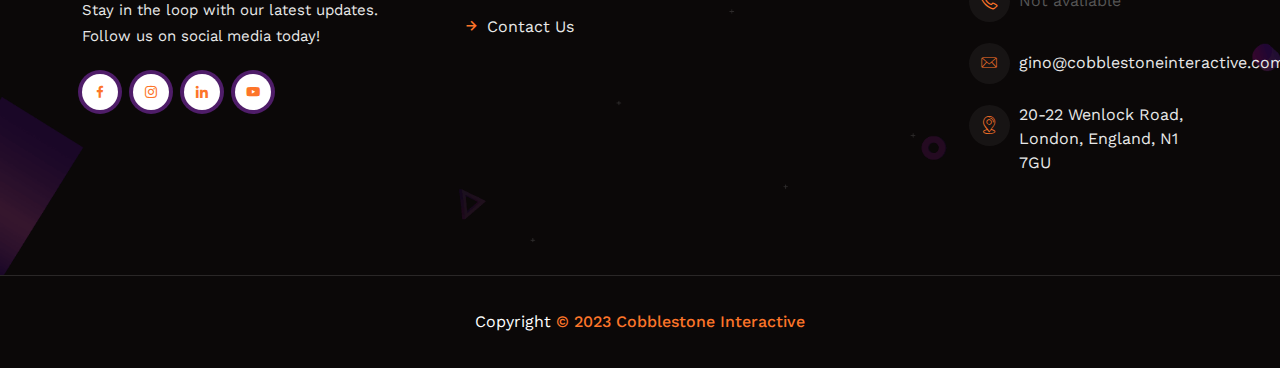
<file: contact.html>
<!DOCTYPE html>
<html lang="en">
    <head>
        <meta charset="UTF-8">
        <meta http-equiv="X-UA-Compatible" content="IE=edge">
        <meta name="viewport" content="width=device-width, initial-scale=1">

        <!-- Link of CSS -->
        <link href="assets/css/bootstrap.min.css" rel="stylesheet">
        <link href="assets/css/owl.carousel.min.css" rel="stylesheet">
        <link href="assets/css/owl.theme.default.min.css" rel="stylesheet">
        <link href="assets/css/magnific-popup.css" rel="stylesheet">
        <link href="assets/css/scrollcue.css" rel="stylesheet">
        <link href="assets/css/odometer.min.css" rel="stylesheet">
        <link href="assets/css/boxicons.min.css" rel="stylesheet">
        <link href="assets/css/flaticon.css" rel="stylesheet">
        <link href="assets/css/meanmenu.min.css" rel="stylesheet">
        <link href="assets/css/style.css" rel="stylesheet">
        <link href="assets/css/responsive.css" rel="stylesheet">

        <title>Cobblestone Interactive - Contact</title>
        <link rel="icon" type="image/png" href="assets/images/top-logo.png">
    </head>

    <body>
        <!-- Preloader -->
        <div id="preloader">
			<div id="ctn-preloader" class="ctn-preloader">
				<div class="animation-preloader">
					<div class="spinner"></div>
					<div class="txt-loading">
						<span data-text-preloader="C" class="letters-loading">
							C
						</span>
						
						<span data-text-preloader="O" class="letters-loading">
							O
						</span>
						
						<span data-text-preloader="B" class="letters-loading">
							B
						</span>
						
						<span data-text-preloader="B" class="letters-loading">
							B
						</span>
                        <span data-text-preloader="L" class="letters-loading">
							L
						</span>
                        <span data-text-preloader="E" class="letters-loading">
							E
						</span>
                        <span data-text-preloader="S" class="letters-loading">
							S
						</span>						
                        <span data-text-preloader="T" class="letters-loading">
							T
						</span>						
                        <span data-text-preloader="O" class="letters-loading">
							O
						</span>				
                        <span data-text-preloader="N" class="letters-loading">
							N
						</span>
                        						
                        <span data-text-preloader="E" class="letters-loading">
							E
						</span>
					</div>
				</div>	
				<div class="loader-section section-left"></div>
				<div class="loader-section section-right"></div>
			</div>
		</div>
        <!-- Preloader -->

        <!-- Start Navbar Area -->
        <div class="navbar-area navbar-area-3 fixed-top">
            <div class="mobile-responsive-nav">
                <div class="container">
                    <div class="mobile-responsive-menu">
                        <div class="logo">
                            <a href="index.html">
                                <img src="assets/images/logo.png" class="main-logo" alt="logo">
                            </a>
                        </div>
                    </div>
                </div>
            </div>

            <div class="desktop-nav">
                <div class="container-fluid">
                    <nav class="navbar navbar-expand-md navbar-light">
                        <a class="navbar-brand" href="index.html">
                            <img src="assets/images/logo.png" class="main-logo" alt="logo">
                        </a>

                        <div class="collapse navbar-collapse mean-menu" id="navbarSupportedContent">
                            <ul class="navbar-nav ms-auto">
                                <li class="nav-item">
                                    <a href="index.html" class="nav-link">Home</a>
                                </li>

                                <li class="nav-item">
                                    <a href="services.html" class="nav-link">Services</a>
                                </li>

                                <li class="nav-item">
                                    <a href="#" class="nav-link dropdown-toggle">
                                        Other
                                    </a>
                                    <ul class="dropdown-menu">
                                        <li class="nav-item">
                                            <a href="about.html" class="nav-link">About Us</a>
                                        </li>
                                        
                                        <li class="nav-item">
                                            <li class="nav-item">
                                                <a href="coming-soon.html" class="nav-link">Coming Soon</a>
                                            </li>
                                        </li>
                                    </ul>
                                </li>


                                <li class="nav-item">
                                    <a href="contact.html" class="nav-link">Contact</a>
                                </li>
                            </ul>

                        </div>
                    </nav>
                </div>
            </div>
           
            <div class="others-option-for-responsive">
                <div class="container">
                    <div class="dot-menu">
                        <div class="inner">
                            <div class="circle circle-one"></div>
                            <div class="circle circle-two"></div>
                            <div class="circle circle-three"></div>
                        </div>
                    </div>
                    
                    <div class="container">
                        <div class="option-inner">
                            <div class="others-options">
                                <div class="option-item">
                                    <i class="search-btn flaticon-search"></i>
                                    <i class="close-btn bx bx-x"></i>
                                    <div class="search-overlay search-popup">
                                        <div class='search-box'>
                                            <form class="search-form">
                                                <input class="search-input" placeholder="Search..." type="text">

                                                <button class="search-button" type="submit">
                                                    <i class="bx bx-search"></i>
                                                </button>
                                            </form>
                                        </div>
                                    </div>
                                </div>
                                    
                                <a href="my-account.html" class="common-btn">Sign In</a>
                            </div>
                        </div>
                    </div>
                </div>
            </div>
        </div>
        <!-- Nnd Navbar Area -->

        <!-- Start Page Banner Area -->
        <div class="page-banner-area bg-color-f8f8f8">
            <div class="container">
                <div class="row align-items-center">
                    <div class="col-lg-5 col-md-6">
                        <div class="page-banner-heading">
                            <h1>Contact</h1>
                            <ul>
                                <li>
                                    <a href="index.html">Home</a>
                                </li>
                                <li>Contact</li>
                            </ul>
                        </div>
                    </div>
                    <div class="col-lg-7 col-md-6">
                        <div class="page-banner-img">
                            <img class="page-banner-img" src="assets/images/page-banner-img-2.png" alt="page-banner-img">
                        </div>
                    </div>
                </div>
            </div>

            <!-- shape images -->
            <img class="page-shape-1" src="assets/images/shape/page-shape-6.png" alt="shape-image">
            <img class="page-shape-2" src="assets/images/shape/page-shape-5.png" alt="shape-image">
            <img class="page-shape-3" src="assets/images/shape/page-shape-3.png" alt="shape-image">
            <img class="page-shape-4" src="assets/images/shape/page-shape-4.png" alt="shape-image">
        </div>
        <!-- End Page Banner Area -->

        <!-- Start Contact Us Area -->
        <div class="contact-area ptb-100">
            <div class="container">
                <div class="section-title">
                    <span class="subtitle">Get in Touch</span>
                    <h2>We’re Happy To Talk To You</h2>
                </div>
                <div class="row">
                    <div class="col-lg-4">
                        <div class="pel-address">
                            <ul>
                                <li>
                                    <div class="icon">
                                        <i class="flaticon-phone-call-1"></i>
                                    </div>
                                    <p>Phone:</p>
                                    <a>Not avaliable</a>
                                    <a>Not avaliable </a>
                                </li>
                            </ul>
                        </div>
                        
                        <div class="pel-address">
                            <ul>
                                <li>
                                    <div class="icon">
                                        <i class="flaticon-email"></i>
                                    </div>
                                    <p>Email:</p>
                                    <a href="mailto:soqu@gmail.com">gino@cobblestoneinteractive.com</a>
                                    <a href="mailto:infosoqu@gmail.com">info@cobblestoneinteractive.com</a>
                                </li>
                            </ul>
                        </div>
                        
                        <div class="pel-address">
                            <ul>
                                <li>
                                    <div class="icon">
                                        <i class="flaticon-pin"></i>
                                    </div>
                                    <p>Location:</p>
                                    <span>220-22 Wenlock Road, London, England, N1 7GU</span>
                                </li>
                            </ul>
                        </div>
                    </div>
                    <div class="col-lg-8">
                        <form id="contactForm" class="contact-form">
                            <div class="row">
                                <div class="col-lg-6 col-sm-6 col-md-6 col-xl-6">
                                    <div class="form-group">
                                        <input type="text" class="form-control" required="" data-error="Please enter your name" placeholder="Name">
        
                                        <div class="help-block with-errors"></div>
                                    </div>
                                </div>
                                <div class="col-lg-6 col-sm-6 col-md-6 col-xl-6">
                                    <div class="form-group">
                                        <input type="email" class="form-control" required="" data-error="Please enter your email" placeholder="Email">
        
                                        <div class="help-block with-errors"></div>
                                    </div>
                                </div>
                                <div class="col-lg-6 col-sm-6 col-md-6 col-xl-6">
                                    <div class="form-group">
                                        <input type="phone" required="" data-error="Please enter your number" class="form-control" placeholder="Phone">
        
                                        <div class="help-block with-errors"></div>
                                    </div>
                                </div>
                                <div class="col-lg-6 col-sm-6 col-md-6 col-xl-6">
                                    <div class="form-group">
                                        <input type="text" required="" data-error="Please enter your subject" class="form-control" placeholder="Subject">
        
                                        <div class="help-block with-errors"></div>
                                    </div>
                                </div>
                                <div class="col-lg-12 col-md-12">
                                    <div class="form-group">
                                        <textarea class="form-control textarea" cols="30" rows="8" required="" data-error="Write your message" placeholder="Message"></textarea>
        
                                        <div class="help-block with-errors"></div>
                                    </div>
                                </div>
                                <div class="col-lg-12 col-md-12">
                                    <button class="book-btn" type="submit" style="pointer-events: all; cursor: pointer;">Send Message</button>
                                    
                                    <div id="msgSubmit" class="h3 text-center hidden"></div>
                                    <div class="clearfix"></div>
                                </div>
                            </div>
                        </form>
                    </div>
                </div>
            </div>
        </div>
        <!-- End Contact Us Area -->


        <!-- Start Footer Area -->
        <div class="footer-area footer-area-2 ptb-100 bg-color-0b0808">
            <div class="container">
                <div class="row">
                    <div class="col-lg-4">
                        <div class="widget">
                            <a href="index.html">
                                <img src="assets/images/logo-1.png" alt="image">
                            </a>
                            <p>Stay in the loop with our latest updates. Follow us on social media today!</p>

                            <ul>
                                <li>
                                    <a class="social" href="https://www.facebook.com/profile.php?id=100087121107719" target="_blank">
                                        <i class='bx bxl-facebook'></i>
                                    </a>
                                </li>
                                <li>
                                    <a class="social" href="https://instagram.com/cobblestone.interactive?igshid=YmMyMTA2M2Y=" target="_blank">
                                        <i class='bx bxl-instagram'></i>
                                    </a>
                                </li>
                                <li>
                                    <a class="social" href="https://www.linkedin.com/company/cobblestone-interactive" target="_blank">
                                        <i class='bx bxl-linkedin'></i>
                                    </a>
                                </li>
                                <li>
                                    <a class="social" href="https://www.youtube.com/@cobblestoneinteractive9422" target="_blank">
                                        <i class='bx bxl-youtube'></i>
                                    </a>
                                </li>
                            </ul>
                        </div>
                    </div>

                    <div class="col-lg-8">
                        <div class="row">
                            <div class="col-lg-4 col-sm-6 col-md-4">
                                <div class="address">
                                    <h4>Useful Link</h4>
                                    <ul>
                                        <li>
                                            <i class='bx bx-right-arrow-alt'></i>
                                            <a href="about.html">About Us</a>
                                        </li>
                                        <li>
                                            <i class='bx bx-right-arrow-alt'></i>
                                            <a href="contact.html">Contact Us</a>
                                        </li>

                                    </ul>
                                </div>
                            </div>

                            <div class="col-lg-4 col-sm-6 col-md-4">
                                <div class="address">
                                    <h4>Overview</h4>
                                    <ul>
                                        <li>
                                            <i class='bx bx-right-arrow-alt'></i>
                                            <a href="services.html">Services</a>
                                        </li>
                                    </ul>
                                </div>
                            </div>
                            
                            <div class="col-lg-4 col-md-4">
                                <div class="address">
                                    <h4>Get In Touch</h4>
                                    <ul class="location">
                                        <li>
                                            <i class="flaticon-phone-call"></i>
                                            <a>Not avaliable</a>
                                        </li>
                                        <li>
                                            <i class="flaticon-email-1"></i>
                                            <a href="mailto:info@example.com">gino@cobblestoneinteractive.com</a>
                                        </li>
                                        <li>
                                            <i class="flaticon-placeholder-1"></i>
                                            <span>20-22 Wenlock Road, London, England, N1 7GU</span>
                                        </li>
                                    </ul>
                                </div>
                            </div>
                        </div>
                    </div>
                </div>
            </div>
            <!-- shape image -->
            <img class="footer-shape" src="assets/images/shape/footer-shape.png" alt="image">
        </div>
        <!-- End Footer Area -->

        <!-- Start Copy Area -->
        <div class="copy-area copy-area-2 bg-color-0b0808">
            <div class="container">
                <div class="copy">
                    <p>Copyright <span>© 2023 Cobblestone Interactive</span></p>
                </div>
            </div>
        </div>
        <!-- End Copy Area -->

        <!-- Go top -->
        <div class="go-top">
            <i class='bx bxs-chevrons-up'></i>
        </div>
        <!-- Go top -->

        <!-- Link of JS -->
        <script src="assets/js/jquery.min.js"></script>
        <script src="assets/js/bootstrap.bundle.min.js"></script>
        <script src="assets/js/owl.carousel.min.js"></script>
        <script src="assets/js/jquery.magnific-popup.min.js"></script>
        <script src="assets/js/scrollcue.js"></script>
        <script src="assets/js/appear.min.js"></script>
        <script src="assets/js/odometer.min.js"></script>
        <script src="assets/js/form-validator.min.js"></script>
        <script src="assets/js/contact-form-script.js"></script>
        <script src="assets/js/jquery.ajaxchimp.min.js"></script>
        <script src="assets/js/meanmenu.min.js"></script>
        <script src="assets/js/main.js"></script>
    </body>
</html>
</file>
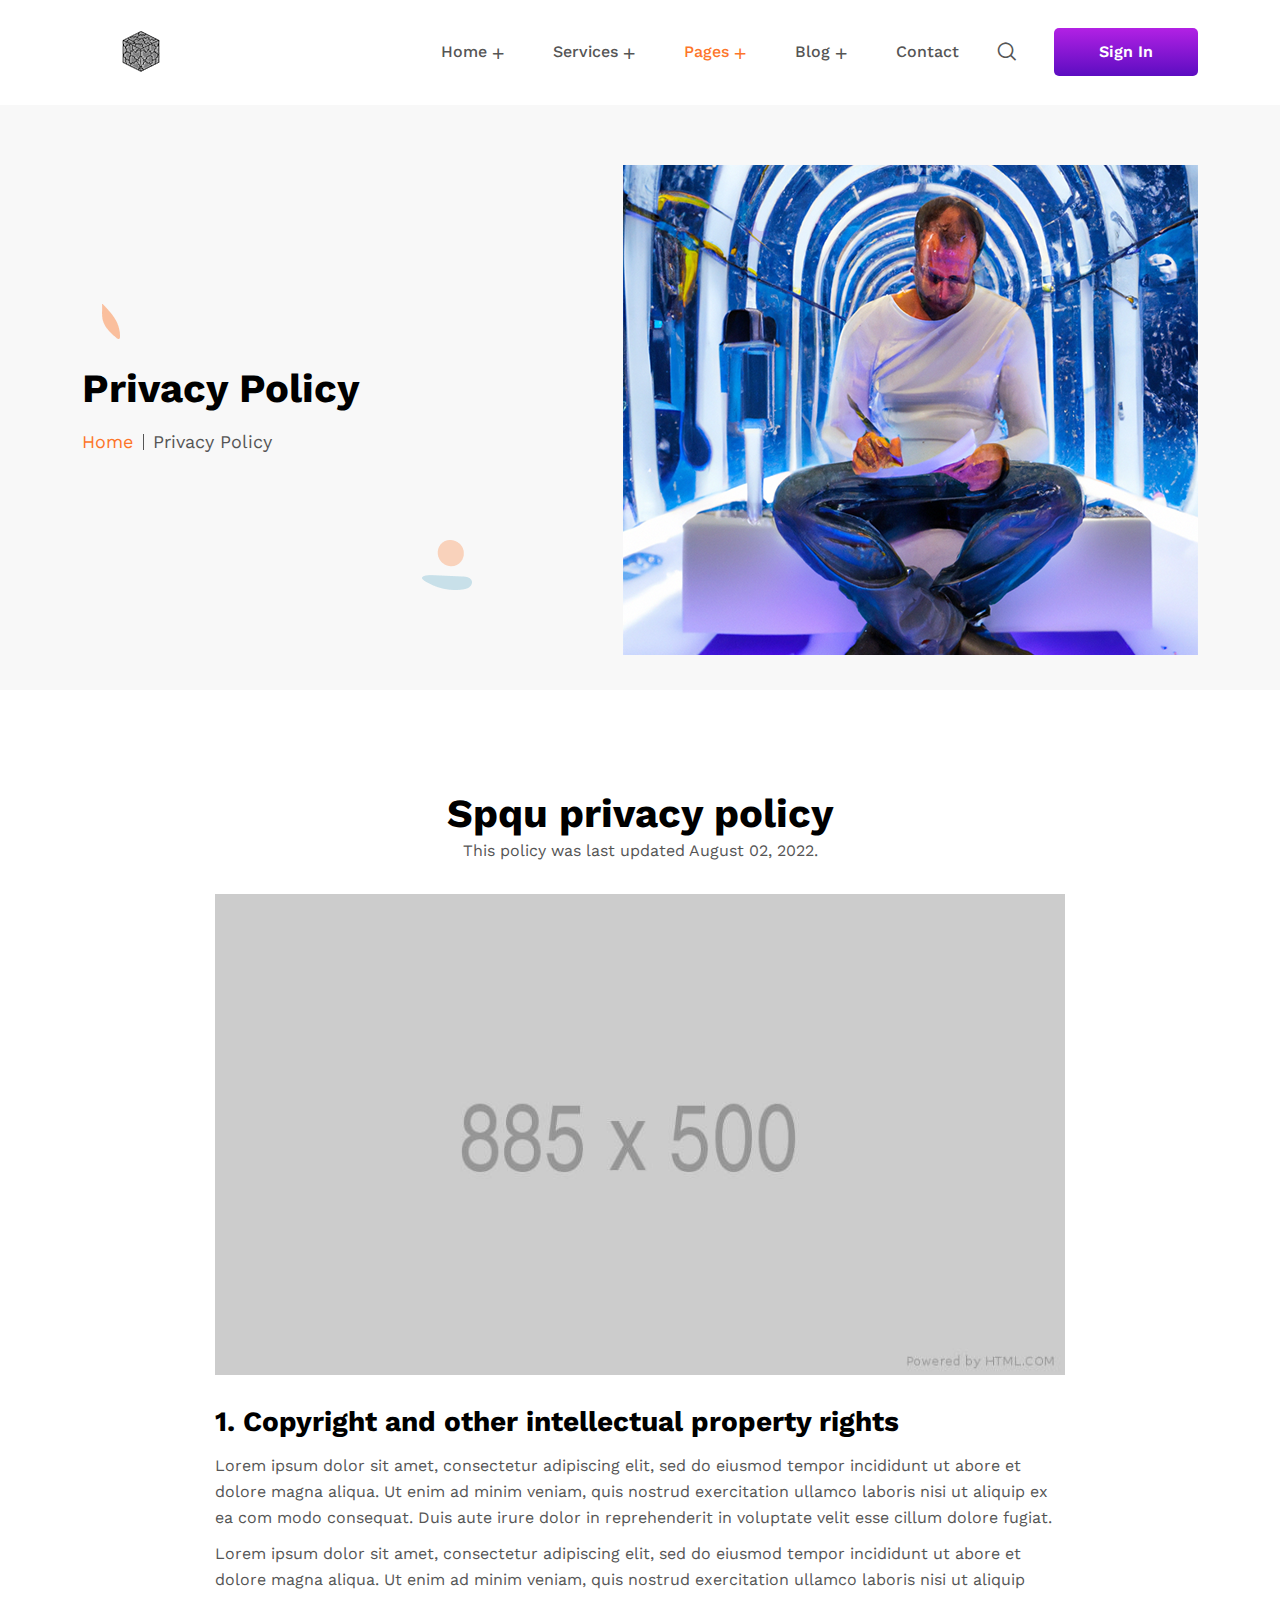
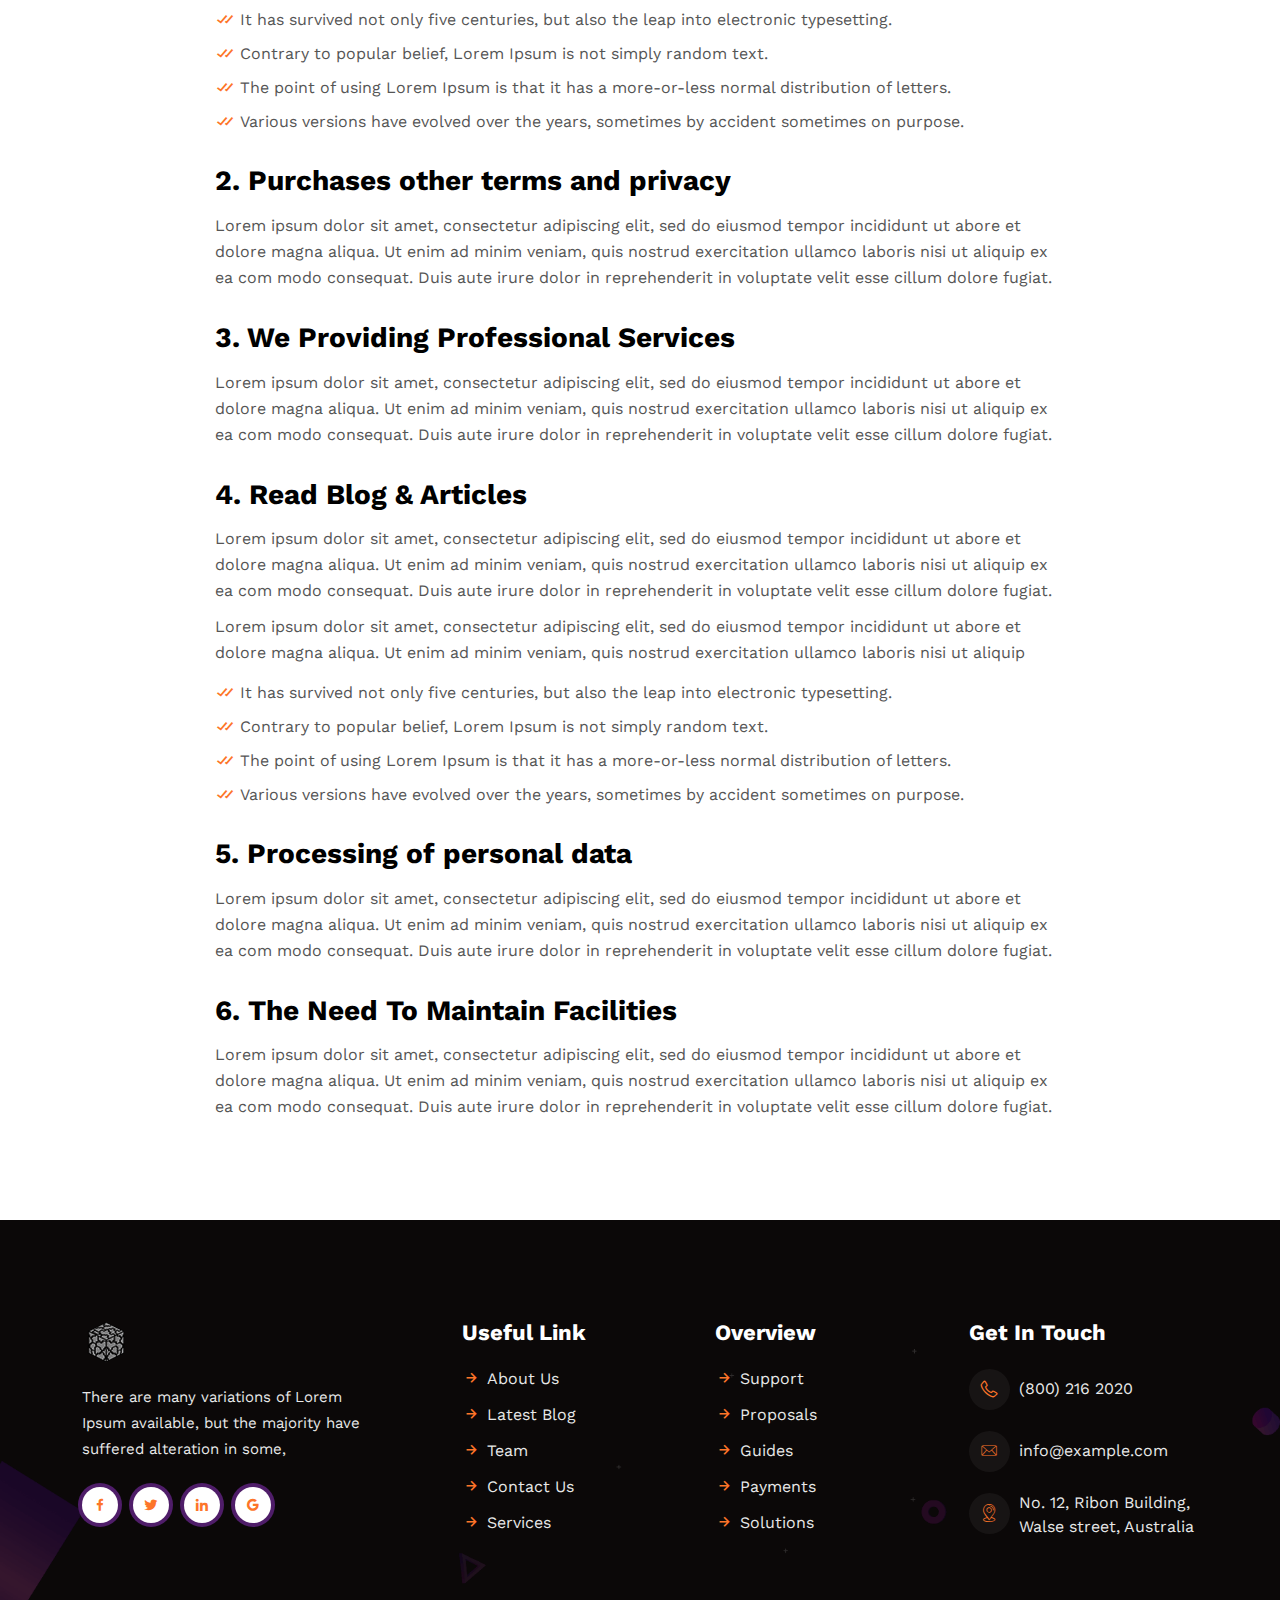
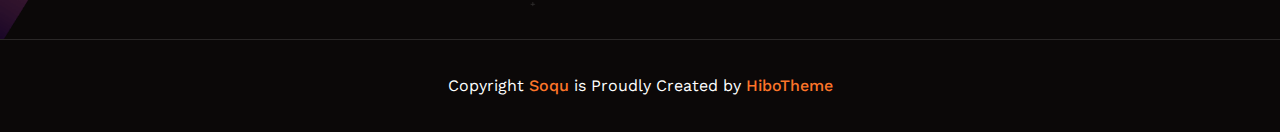
<file: privacy-policy.html>
<!DOCTYPE html>
<html lang="en">
    <head>
        <meta charset="UTF-8">
        <meta http-equiv="X-UA-Compatible" content="IE=edge">
        <meta name="viewport" content="width=device-width, initial-scale=1">

        <!-- Link of CSS -->
        <link href="assets/css/bootstrap.min.css" rel="stylesheet">
        <link href="assets/css/owl.carousel.min.css" rel="stylesheet">
        <link href="assets/css/owl.theme.default.min.css" rel="stylesheet">
        <link href="assets/css/magnific-popup.css" rel="stylesheet">
        <link href="assets/css/scrollcue.css" rel="stylesheet">
        <link href="assets/css/odometer.min.css" rel="stylesheet">
        <link href="assets/css/boxicons.min.css" rel="stylesheet">
        <link href="assets/css/flaticon.css" rel="stylesheet">
        <link href="assets/css/meanmenu.min.css" rel="stylesheet">
        <link href="assets/css/style.css" rel="stylesheet">
        <link href="assets/css/responsive.css" rel="stylesheet">

        <title>Soqu - Software & SaaS Startup HTML Template</title>
        <link rel="icon" type="image/png" href="assets/images/logo.png">
    </head>

    <body>
        <!-- Preloader -->
        <div id="preloader">
			<div id="ctn-preloader" class="ctn-preloader">
				<div class="animation-preloader">
					<div class="spinner"></div>
					<div class="txt-loading">
						<span data-text-preloader="S" class="letters-loading">
							S
						</span>
						
						<span data-text-preloader="O" class="letters-loading">
							O
						</span>
						
						<span data-text-preloader="Q" class="letters-loading">
							Q
						</span>
						
						<span data-text-preloader="U" class="letters-loading">
							U
						</span>
					</div>
				</div>	
				<div class="loader-section section-left"></div>
				<div class="loader-section section-right"></div>
			</div>
		</div>
        <!-- Preloader -->

        <!-- Start Navbar Area -->
        <div class="navbar-area navbar-area-3 fixed-top">
            <div class="mobile-responsive-nav">
                <div class="container">
                    <div class="mobile-responsive-menu">
                        <div class="logo">
                            <a href="index.html">
                                <img src="assets/images/logo.png" class="main-logo" alt="logo">
                            </a>
                        </div>
                    </div>
                </div>
            </div>

            <div class="desktop-nav">
                <div class="container-fluid">
                    <nav class="navbar navbar-expand-md navbar-light">
                        <a class="navbar-brand" href="index.html">
                            <img src="assets/images/logo.png" class="main-logo" alt="logo">
                        </a>

                        <div class="collapse navbar-collapse mean-menu" id="navbarSupportedContent">
                            <ul class="navbar-nav ms-auto">
                                <li class="nav-item">
                                    <a href="#" class="nav-link dropdown-toggle">
                                        Home      
                                    </a>
                                    <ul class="dropdown-menu">
                                        <li class="nav-item">
                                            <a href="index.html" class="nav-link">Home One</a>
                                        </li>
                                        <li class="nav-item">
                                            <a href="index-2.html" class="nav-link">Home Two</a>
                                        </li>
                                        <li class="nav-item">
                                            <a href="index-3.html" class="nav-link">Home Three</a>
                                        </li>
                                    </ul>
                                </li>

                                <li class="nav-item">
                                    <a href="#" class="nav-link dropdown-toggle">
                                        Services
                                    </a>
                                    <ul class="dropdown-menu">
                                        <li class="nav-item">
                                            <a href="services.html" class="nav-link">Services</a>
                                        </li>
                                        <li class="nav-item">
                                            <a href="service-details.html" class="nav-link">Service Details</a>
                                        </li>
                                    </ul>
                                </li>

                                <li class="nav-item">
                                    <a href="#" class="nav-link dropdown-toggle active">
                                        Pages
                                    </a>
                                    <ul class="dropdown-menu">
                                        <li class="nav-item">
                                            <a href="about.html" class="nav-link">About Us</a>
                                        </li>
                                        <li class="nav-item">
                                            <a href="pricing.html" class="nav-link">Pricing</a>
                                        </li>
                                        <li class="nav-item">
                                            <a href="team.html" class="nav-link">Team</a>
                                        </li>
                                        <li class="nav-item">
                                            <a href="faq.html" class="nav-link">FAQ's</a>
                                        </li>
                                        <li class="nav-item">
                                            <a href="testimonials.html" class="nav-link">Testimonials</a>
                                        </li>

                                        <li class="nav-item">
                                            <a href="#" class="nav-link dropdown-toggle">
                                                Portfolio
                                            </a>
                                            <ul class="dropdown-menu">
                                                <li class="nav-item">
                                                    <a href="portfolio.html" class="nav-link">Portfolio</a>
                                                </li>
                                                <li class="nav-item">
                                                    <a href="portfolio-details.html" class="nav-link">Portfolio Details</a>
                                                </li>
                                            </ul>
                                        </li>
                                        
                                        <li class="nav-item">
                                            <li class="nav-item">
                                                <a href="my-account.html" class="nav-link">My Account</a>
                                            </li>
                                            <li class="nav-item">
                                                <a href="terms-conditions.html" class="nav-link">Terms Conditions</a>
                                            </li>
                                            <li class="nav-item">
                                                <a href="coming-soon.html" class="nav-link">Coming Soon</a>
                                            </li>
                                            <li class="nav-item">
                                                <a href="error.html" class="nav-link">404 Error</a>
                                            </li>
                                            <li class="nav-item">
                                                <a href="privacy-policy.html" class="nav-link active">Privacy Policy</a>
                                            </li>
                                        </li>
                                    </ul>
                                </li>

                                <li class="nav-item">
                                    <a href="#" class="nav-link dropdown-toggle">
                                        Blog
                                    </a>
                                    <ul class="dropdown-menu">
                                        <li class="nav-item">
                                            <a href="blog.html" class="nav-link">Blog</a>
                                        </li>
                                        <li class="nav-item">
                                            <a href="blog-details.html" class="nav-link">Blog Details</a>
                                        </li>
                                    </ul>
                                </li>

                                <li class="nav-item">
                                    <a href="contact.html" class="nav-link">Contact</a>
                                </li>
                            </ul>

                            <div class="others-options d-flex align-items-center">
                                <div class="others-options d-flex align-items-center">
                                    <div class="option-item">
                                        <i class="search-btn flaticon-search"></i>
                                        <i class="close-btn bx bx-x"></i>
                                        <div class="search-overlay search-popup">
                                            <div class='search-box'>
                                                <form class="search-form">
                                                    <input class="search-input" placeholder="Search..." type="text">
    
                                                    <button class="search-button" type="submit">
                                                        <i class="bx bx-search"></i>
                                                    </button>
                                                </form>
                                            </div>
                                        </div>
                                    </div>
    
                                    <a href="my-account.html" class="common-btn">Sign In</a>
                                </div>
                            </div>
                        </div>
                    </nav>
                </div>
            </div>
           
            <div class="others-option-for-responsive">
                <div class="container">
                    <div class="dot-menu">
                        <div class="inner">
                            <div class="circle circle-one"></div>
                            <div class="circle circle-two"></div>
                            <div class="circle circle-three"></div>
                        </div>
                    </div>
                    
                    <div class="container">
                        <div class="option-inner">
                            <div class="others-options">
                                <div class="option-item">
                                    <i class="search-btn flaticon-search"></i>
                                    <i class="close-btn bx bx-x"></i>
                                    <div class="search-overlay search-popup">
                                        <div class='search-box'>
                                            <form class="search-form">
                                                <input class="search-input" placeholder="Search..." type="text">

                                                <button class="search-button" type="submit">
                                                    <i class="bx bx-search"></i>
                                                </button>
                                            </form>
                                        </div>
                                    </div>
                                </div>
                                    
                                <a href="my-account.html" class="common-btn">Sign In</a>
                            </div>
                        </div>
                    </div>
                </div>
            </div>
        </div>
        <!-- Nnd Navbar Area -->

        <!-- Start Page Banner Area -->
        <div class="page-banner-area bg-color-f8f8f8">
            <div class="container">
                <div class="row align-items-center">
                    <div class="col-lg-5 col-md-6">
                        <div class="page-banner-heading">
                            <h1>Privacy Policy</h1>
                            <ul>
                                <li>
                                    <a href="index.html">Home</a>
                                </li>
                                <li>Privacy Policy</li>
                            </ul>
                        </div>
                    </div>
                    <div class="col-lg-7 col-md-6">
                        <div class="page-banner-img">
                            <img class="page-banner-img" src="assets/images/page-banner-img-2.png" alt="page-banner-img">
                        </div>
                    </div>
                </div>
            </div>

            <!-- shape images -->
            <img class="page-shape-1" src="assets/images/shape/page-shape-1.png" alt="shape-image">
            <img class="page-shape-2" src="assets/images/shape/page-shape-2.png" alt="shape-image">
            <img class="page-shape-3" src="assets/images/shape/page-shape-3.png" alt="shape-image">
            <img class="page-shape-4" src="assets/images/shape/page-shape-4.png" alt="shape-image">
        </div>
        <!-- End Page Banner Area -->

        <!-- Start Privacy Policy Area -->
        <div class="privacy-policy-area pt-100 pb-70">
			<div class="container">
				<div class="privacy-policy-wrap">
					<div class="section-title">
						<h2>Spqu privacy policy</h2>
						<p>This policy was last updated August 02, 2022.</p>
					</div>

					<img src="assets/images/policy-img.jpg" alt="image">

					<div class="privacy-content">
						<h3>1. Copyright and other intellectual property rights</h3>
						<p>Lorem ipsum dolor sit amet, consectetur adipiscing elit, sed do eiusmod tempor incididunt ut abore et dolore magna aliqua. Ut enim ad minim veniam, quis nostrud exercitation ullamco laboris nisi ut aliquip ex ea com modo consequat. Duis aute irure dolor in reprehenderit in voluptate velit esse cillum dolore fugiat.</p>
						<p>Lorem ipsum dolor sit amet, consectetur adipiscing elit, sed do eiusmod tempor incididunt ut abore et dolore magna aliqua. Ut enim ad minim veniam, quis nostrud exercitation ullamco laboris nisi ut aliquip</p>

						<ul>
							<li>
                                <i class='bx bx-check-double'></i>
                                It has survived not only five centuries, but also the leap into electronic typesetting.
                            </li>
							<li>
                                <i class='bx bx-check-double'></i>
                                Contrary to popular belief, Lorem Ipsum is not simply random text.
                            </li>
							<li>
                                <i class='bx bx-check-double'></i>
                                The point of using Lorem Ipsum is that it has a more-or-less normal distribution of letters.
                            </li>
							<li>
                                <i class='bx bx-check-double'></i>
                                Various versions have evolved over the years, sometimes by accident sometimes on purpose.
                            </li>
						</ul>
					</div>

					<div class="privacy-content">
						<h3>2. Purchases other terms and privacy</h3>
						<p>Lorem ipsum dolor sit amet, consectetur adipiscing elit, sed do eiusmod tempor incididunt ut abore et dolore magna aliqua. Ut enim ad minim veniam, quis nostrud exercitation ullamco laboris nisi ut aliquip ex ea com modo consequat. Duis aute irure dolor in reprehenderit in voluptate velit esse cillum dolore fugiat.</p>
					</div>

					<div class="privacy-content">
						<h3>3. We Providing Professional Services</h3>
						<p>Lorem ipsum dolor sit amet, consectetur adipiscing elit, sed do eiusmod tempor incididunt ut abore et dolore magna aliqua. Ut enim ad minim veniam, quis nostrud exercitation ullamco laboris nisi ut aliquip ex ea com modo consequat. Duis aute irure dolor in reprehenderit in voluptate velit esse cillum dolore fugiat.</p>
					</div>

					<div class="privacy-content">
						<h3>4. Read Blog & Articles</h3>
						<p>Lorem ipsum dolor sit amet, consectetur adipiscing elit, sed do eiusmod tempor incididunt ut abore et dolore magna aliqua. Ut enim ad minim veniam, quis nostrud exercitation ullamco laboris nisi ut aliquip ex ea com modo consequat. Duis aute irure dolor in reprehenderit in voluptate velit esse cillum dolore fugiat.</p>
						<p>Lorem ipsum dolor sit amet, consectetur adipiscing elit, sed do eiusmod tempor incididunt ut abore et dolore magna aliqua. Ut enim ad minim veniam, quis nostrud exercitation ullamco laboris nisi ut aliquip</p>

						<ul>
							<li>
                                <i class='bx bx-check-double'></i>
                                It has survived not only five centuries, but also the leap into electronic typesetting.
                            </li>
							<li>
                                <i class='bx bx-check-double'></i>
                                Contrary to popular belief, Lorem Ipsum is not simply random text.
                            </li>
							<li>
                                <i class='bx bx-check-double'></i>
                                The point of using Lorem Ipsum is that it has a more-or-less normal distribution of letters.
                            </li>
							<li>
                                <i class='bx bx-check-double'></i>
                                Various versions have evolved over the years, sometimes by accident sometimes on purpose.
                            </li>
						</ul>
					</div>

					<div class="privacy-content">
						<h3>5. Processing of personal data</h3>
						<p>Lorem ipsum dolor sit amet, consectetur adipiscing elit, sed do eiusmod tempor incididunt ut abore et dolore magna aliqua. Ut enim ad minim veniam, quis nostrud exercitation ullamco laboris nisi ut aliquip ex ea com modo consequat. Duis aute irure dolor in reprehenderit in voluptate velit esse cillum dolore fugiat.</p>
					</div>

					<div class="privacy-content six">
						<h3>6. The Need To Maintain Facilities</h3>
						<p>Lorem ipsum dolor sit amet, consectetur adipiscing elit, sed do eiusmod tempor incididunt ut abore et dolore magna aliqua. Ut enim ad minim veniam, quis nostrud exercitation ullamco laboris nisi ut aliquip ex ea com modo consequat. Duis aute irure dolor in reprehenderit in voluptate velit esse cillum dolore fugiat.</p>
					</div>
				</div>
			</div>
		</div>
        <!-- End Privacy Policy Area -->

        <!-- Start Footer Area -->
        <div class="footer-area footer-area-2 ptb-100 bg-color-0b0808">
            <div class="container">
                <div class="row">
                    <div class="col-lg-4">
                        <div class="widget">
                            <a href="index.html">
                                <img src="assets/images/logo-1.png" alt="image">
                            </a>
                            <p>There are many variations of  Lorem Ipsum available, but the majority have suffered alteration in some, </p>

                            <ul>
                                <li>
                                    <a class="social" href="https://www.facebook.com/" target="_blank">
                                        <i class='bx bxl-facebook'></i>
                                    </a>
                                </li>
                                <li>
                                    <a class="social" href="https://www.twitter.com/" target="_blank">
                                        <i class='bx bxl-twitter'></i>
                                    </a>
                                </li>
                                <li>
                                    <a class="social" href="https://www.linkedin.com/" target="_blank">
                                        <i class='bx bxl-linkedin'></i>
                                    </a>
                                </li>
                                <li>
                                    <a class="social" href="https://www.google.com/" target="_blank">
                                        <i class='bx bxl-google'></i>
                                    </a>
                                </li>
                            </ul>
                        </div>
                    </div>

                    <div class="col-lg-8">
                        <div class="row">
                            <div class="col-lg-4 col-sm-6 col-md-4">
                                <div class="address">
                                    <h4>Useful Link</h4>
                                    <ul>
                                        <li>
                                            <i class='bx bx-right-arrow-alt'></i>
                                            <a href="about.html">About Us</a>
                                        </li>
                                        <li>
                                            <i class='bx bx-right-arrow-alt'></i>
                                            <a href="blog-details.html">Latest Blog</a>
                                        </li>
                                        <li>
                                            <i class='bx bx-right-arrow-alt'></i>
                                            <a href="team.html">Team</a>
                                        </li>
                                        <li>
                                            <i class='bx bx-right-arrow-alt'></i>
                                            <a href="contact.html">Contact Us</a>
                                        </li>
                                        <li>
                                            <i class='bx bx-right-arrow-alt'></i>
                                            <a href="service-details.html">Services</a>
                                        </li>
                                    </ul>
                                </div>
                            </div>

                            <div class="col-lg-4 col-sm-6 col-md-4">
                                <div class="address">
                                    <h4>Overview</h4>
                                    <ul>
                                        <li>
                                            <i class='bx bx-right-arrow-alt'></i>
                                            <a href="portfolio.html">Support</a>
                                        </li>
                                        <li>
                                            <i class='bx bx-right-arrow-alt'></i>
                                            <a href="portfolio-details.html">Proposals</a>
                                        </li>
                                        <li>
                                            <i class='bx bx-right-arrow-alt'></i>
                                            <a href="faq.html">Guides</a>
                                        </li>
                                        <li>
                                            <i class='bx bx-right-arrow-alt'></i>
                                            <a href="pricing.html">Payments</a>
                                        </li>
                                        <li>
                                            <i class='bx bx-right-arrow-alt'></i>
                                            <a href="testimonials.html">Solutions</a>
                                        </li>
                                    </ul>
                                </div>
                            </div>
                            
                            <div class="col-lg-4 col-md-4">
                                <div class="address">
                                    <h4>Get In Touch</h4>
                                    <ul class="location">
                                        <li>
                                            <i class="flaticon-phone-call"></i>
                                            <a href="tel:8002162020">(800) 216 2020</a>
                                        </li>
                                        <li>
                                            <i class="flaticon-email-1"></i>
                                            <a href="mailto:info@example.com">info@example.com</a>
                                        </li>
                                        <li>
                                            <i class="flaticon-placeholder-1"></i>
                                            <span>No. 12, Ribon Building, Walse street, Australia</span>
                                        </li>
                                    </ul>
                                </div>
                            </div>
                        </div>
                    </div>
                </div>
            </div>
            <!-- shape image -->
            <img class="footer-shape" src="assets/images/shape/footer-shape.png" alt="image">
        </div>
        <!-- End Footer Area -->

        <!-- Start Copy Area -->
        <div class="copy-area copy-area-2 bg-color-0b0808">
            <div class="container">
                <div class="copy">
                    <p>Copyright <span>Soqu</span> is Proudly Created by <a href="https://hibotheme.com/">HiboTheme</a></p>
                </div>
            </div>
        </div>
        <!-- End Copy Area -->

        <!-- Go top -->
        <div class="go-top">
            <i class='bx bxs-chevrons-up'></i>
        </div>
        <!-- Go top -->

        <!-- Link of JS -->
        <script src="assets/js/jquery.min.js"></script>
        <script src="assets/js/bootstrap.bundle.min.js"></script>
        <script src="assets/js/owl.carousel.min.js"></script>
        <script src="assets/js/jquery.magnific-popup.min.js"></script>
        <script src="assets/js/scrollcue.js"></script>
        <script src="assets/js/appear.min.js"></script>
        <script src="assets/js/odometer.min.js"></script>
        <script src="assets/js/form-validator.min.js"></script>
        <script src="assets/js/contact-form-script.js"></script>
        <script src="assets/js/jquery.ajaxchimp.min.js"></script>
        <script src="assets/js/meanmenu.min.js"></script>
        <script src="assets/js/main.js"></script>
    </body>
</html>
</file>
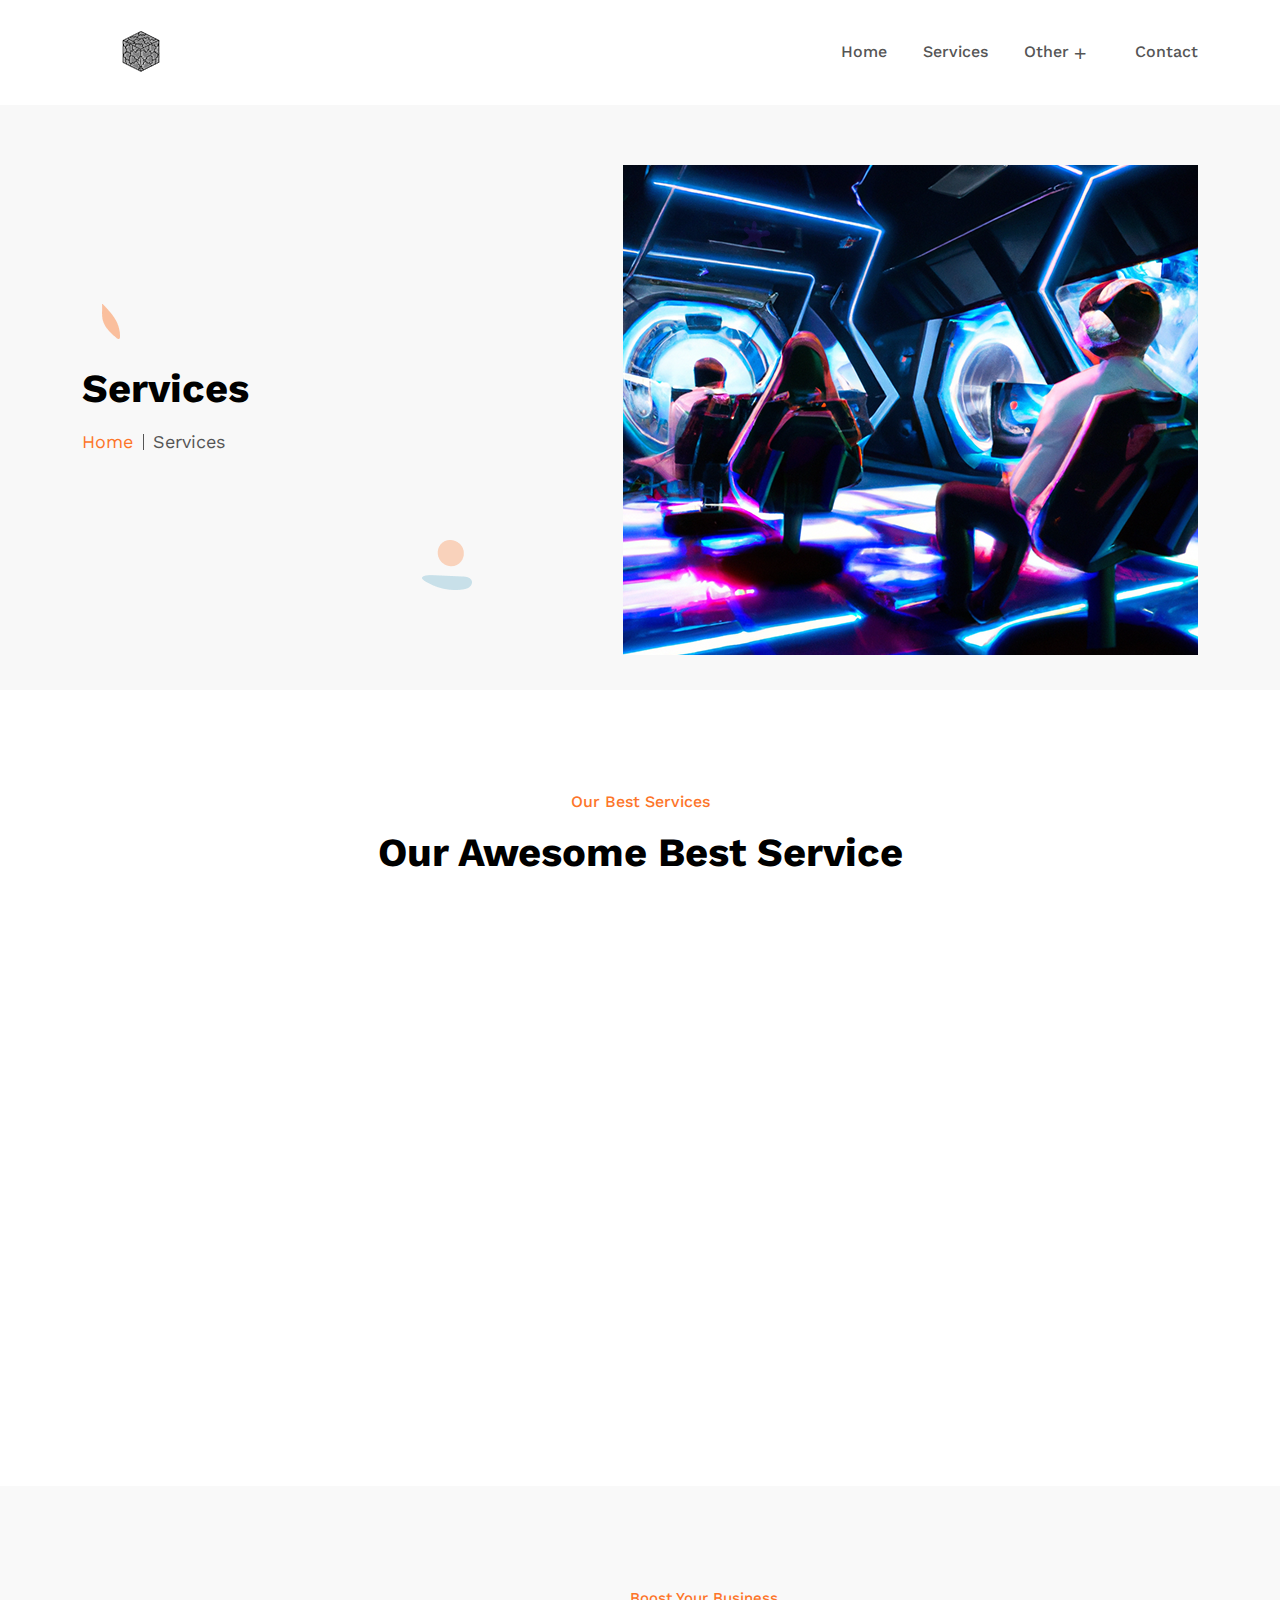
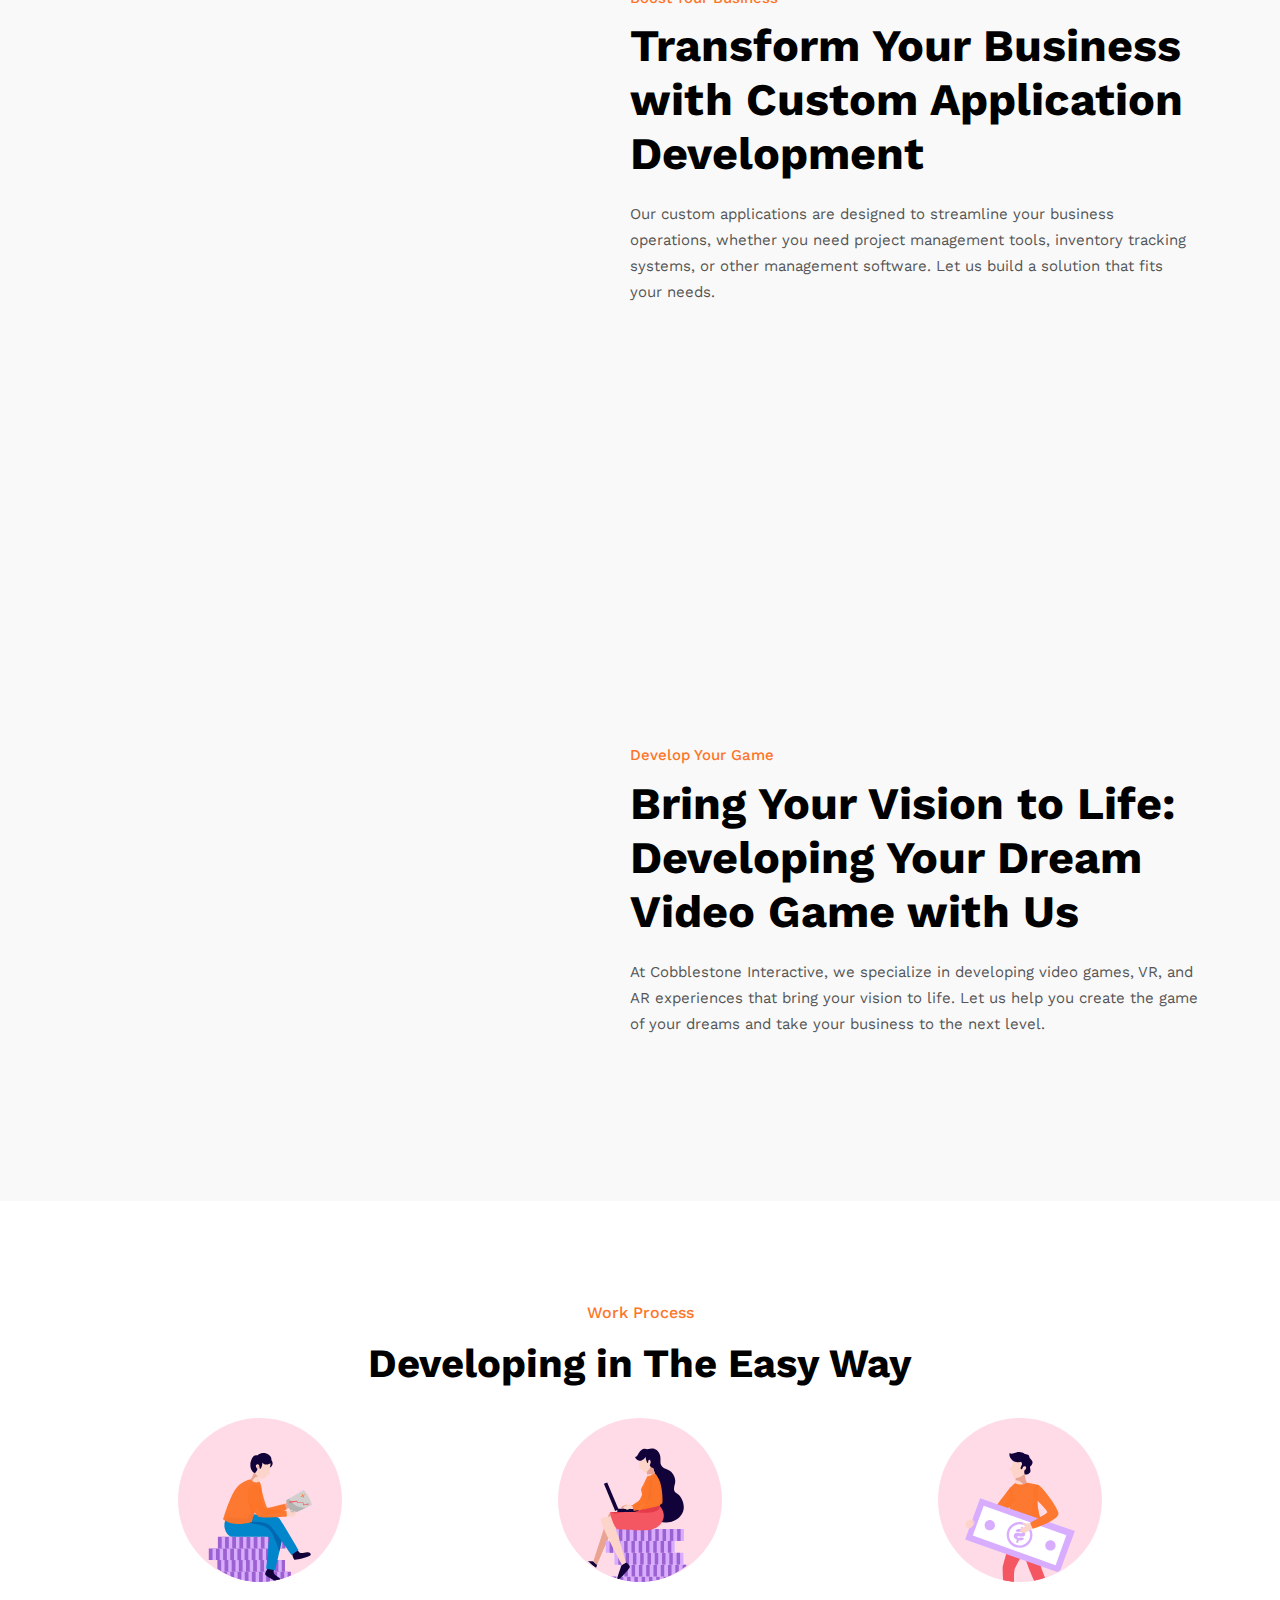
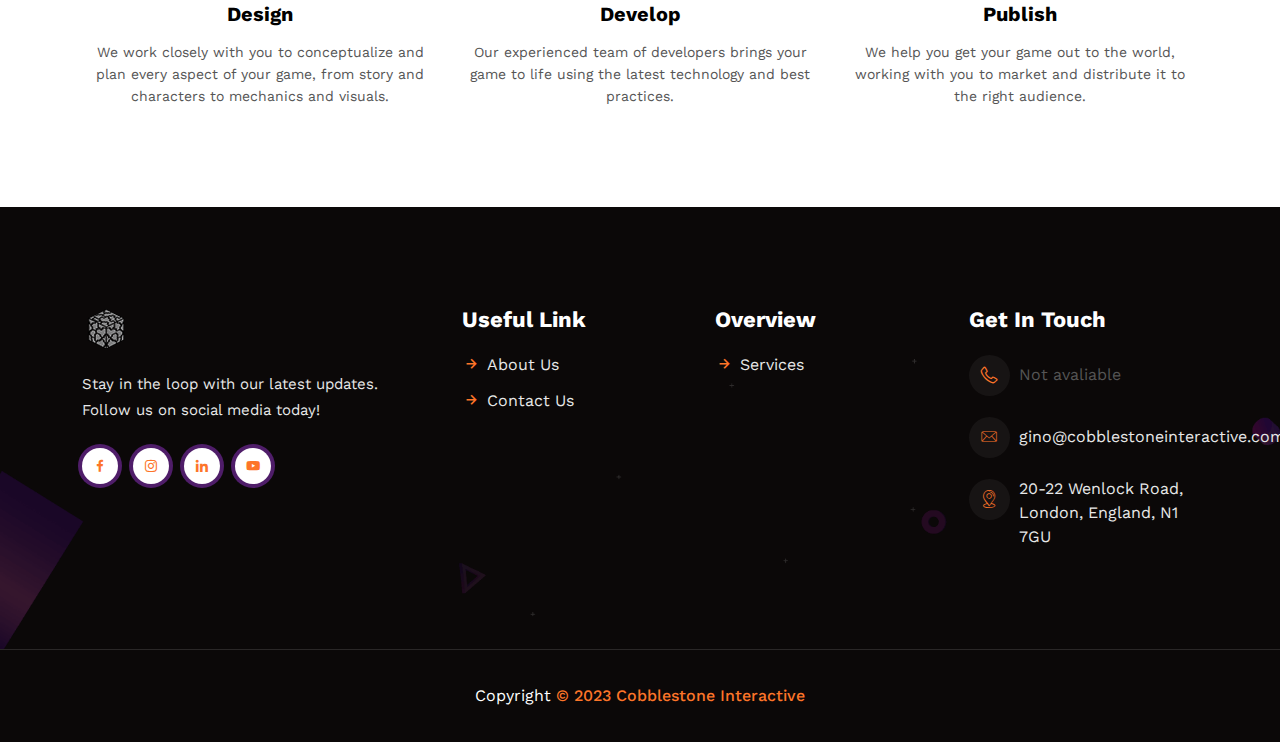
<file: services.html>
<!DOCTYPE html>
<html lang="en">
    <head>
        <meta charset="UTF-8">
        <meta http-equiv="X-UA-Compatible" content="IE=edge">
        <meta name="viewport" content="width=device-width, initial-scale=1">

        <!-- Link of CSS -->
        <link href="assets/css/bootstrap.min.css" rel="stylesheet">
        <link href="assets/css/owl.carousel.min.css" rel="stylesheet">
        <link href="assets/css/owl.theme.default.min.css" rel="stylesheet">
        <link href="assets/css/magnific-popup.css" rel="stylesheet">
        <link href="assets/css/scrollcue.css" rel="stylesheet">
        <link href="assets/css/odometer.min.css" rel="stylesheet">
        <link href="assets/css/boxicons.min.css" rel="stylesheet">
        <link href="assets/css/flaticon.css" rel="stylesheet">
        <link href="assets/css/meanmenu.min.css" rel="stylesheet">
        <link href="assets/css/style.css" rel="stylesheet">
        <link href="assets/css/responsive.css" rel="stylesheet">

        <title>Cobblestone Interactive - Services</title>
        <link rel="icon" type="image/png" href="assets/images/top-logo.png">
    </head>

    <body>
        <!-- Preloader -->
        <div id="preloader">
			<div id="ctn-preloader" class="ctn-preloader">
				<div class="animation-preloader">
					<div class="spinner"></div>
					<div class="txt-loading">
						<span data-text-preloader="C" class="letters-loading">
							C
						</span>
						
						<span data-text-preloader="O" class="letters-loading">
							O
						</span>
						
						<span data-text-preloader="B" class="letters-loading">
							B
						</span>
						
						<span data-text-preloader="B" class="letters-loading">
							B
						</span>
                        <span data-text-preloader="L" class="letters-loading">
							L
						</span>
                        <span data-text-preloader="E" class="letters-loading">
							E
						</span>
                        <span data-text-preloader="S" class="letters-loading">
							S
						</span>						
                        <span data-text-preloader="T" class="letters-loading">
							T
						</span>						
                        <span data-text-preloader="O" class="letters-loading">
							O
						</span>				
                        <span data-text-preloader="N" class="letters-loading">
							N
						</span>
                        						
                        <span data-text-preloader="E" class="letters-loading">
							E
						</span>
					</div>
				</div>	
				<div class="loader-section section-left"></div>
				<div class="loader-section section-right"></div>
			</div>
		</div>
        <!-- Preloader -->

        <!-- Start Navbar Area -->
        <div class="navbar-area navbar-area-3 fixed-top">
            <div class="mobile-responsive-nav">
                <div class="container">
                    <div class="mobile-responsive-menu">
                        <div class="logo">
                            <a href="index.html">
                                <img src="assets/images/logo.png" class="main-logo" alt="logo">
                            </a>
                        </div>
                    </div>
                </div>
            </div>

            <div class="desktop-nav">
                <div class="container-fluid">
                    <nav class="navbar navbar-expand-md navbar-light">
                        <a class="navbar-brand" href="index.html">
                            <img src="assets/images/logo.png" class="main-logo" alt="logo">
                        </a>

                        <div class="collapse navbar-collapse mean-menu" id="navbarSupportedContent">
                            <ul class="navbar-nav ms-auto">
                                <li class="nav-item">
                                    <a href="index.html" class="nav-link">Home</a>
                                </li>

                                <li class="nav-item">
                                    <a href="services.html" class="nav-link">Services</a>
                                </li>

                                <li class="nav-item">
                                    <a href="#" class="nav-link dropdown-toggle">
                                        Other
                                    </a>
                                    <ul class="dropdown-menu">
                                        <li class="nav-item">
                                            <a href="about.html" class="nav-link">About Us</a>
                                        </li>
                                        
                                        <li class="nav-item">
                                            <li class="nav-item">
                                                <a href="coming-soon.html" class="nav-link">Coming Soon</a>
                                            </li>
                                        </li>
                                    </ul>
                                </li>


                                <li class="nav-item">
                                    <a href="contact.html" class="nav-link">Contact</a>
                                </li>
                            </ul>

                        </div>
                    </nav>
                </div>
            </div>
           
            <div class="others-option-for-responsive">
                <div class="container">
                    <div class="dot-menu">
                        <div class="inner">
                            <div class="circle circle-one"></div>
                            <div class="circle circle-two"></div>
                            <div class="circle circle-three"></div>
                        </div>
                    </div>
                    
                    <div class="container">
                        <div class="option-inner">
                            <div class="others-options">
                                <div class="option-item">
                                    <i class="search-btn flaticon-search"></i>
                                    <i class="close-btn bx bx-x"></i>
                                    <div class="search-overlay search-popup">
                                        <div class='search-box'>
                                            <form class="search-form">
                                                <input class="search-input" placeholder="Search..." type="text">

                                                <button class="search-button" type="submit">
                                                    <i class="bx bx-search"></i>
                                                </button>
                                            </form>
                                        </div>
                                    </div>
                                </div>
                                    
                                <a href="my-account.html" class="common-btn">Sign In</a>
                            </div>
                        </div>
                    </div>
                </div>
            </div>
        </div>
        <!-- Nnd Navbar Area -->

        <!-- Start Page Banner Area -->
        <div class="page-banner-area bg-color-f8f8f8">
            <div class="container">
                <div class="row align-items-center">
                    <div class="col-lg-5 col-md-6">
                        <div class="page-banner-heading">
                            <h1>Services</h1>
                            <ul>
                                <li>
                                    <a href="index.html">Home</a>
                                </li>
                                <li>Services</li>
                            </ul>
                        </div>
                    </div>
                    <div class="col-lg-7 col-md-6">
                        <div class="page-banner-img">
                            <img class="page-banner-img" src="assets/images/page-banner-img.png" alt="page-banner-img">
                        </div>
                    </div>
                </div>
            </div>

            <!-- shape images -->
            <img class="page-shape-1" src="assets/images/shape/page-shape-1.png" alt="shape-image">
            <img class="page-shape-2 bounce" src="assets/images/shape/page-shape-2.png" alt="shape-image">
            <img class="page-shape-3" src="assets/images/shape/page-shape-3.png" alt="shape-image">
            <img class="page-shape-4" src="assets/images/shape/page-shape-4.png" alt="shape-image">
        </div>
        <!-- End Page Banner Area -->

        <!-- Start Our Best Services Area -->
        <div class="best-service-area pt-100 pb-70">
            <div class="container">
                <div class="section-title">
                    <span class="subtitle">Our Best Services</span>
                    <h2>Our Awesome Best Service</h2>
                </div>
                <div class="row">
                    <div class="col-lg-4 col-md-6" data-cues="slideInLeft">
                        <div class="awesome-card">
                            <div class="awesome-image">
                                <img src="assets/images/svg/awesome-1.svg" alt="image">
                            </div>
                            <h4>Game development</h4>
                            <p>We specialize in creating engaging and immersive games for a variety of platforms, including mobile, PC, and console.</p>
                        </div>
                    </div>

                    <div class="col-lg-4 col-md-6" data-cues="slideInLeft">
                        <div class="awesome-card two">
                            <div class="awesome-image">
                                <img src="assets/images/svg/awesome-2.svg" alt="image">
                            </div>
                            <h4>Software consulting</h4>
                            <p>Our team of experts can provide strategic guidance and technical support to help your business develop and implement software solutions that meet your unique needs.</p>
                        </div>
                    </div>

                    <div class="col-lg-4 col-md-6" data-cues="slideInLeft">
                        <div class="awesome-card three">
                            <div class="awesome-image">
                                <img src="assets/images/svg/awesome-3.svg" alt="image">
                            </div>
                            <h4>Immersive technology development</h4>
                            <p>We use cutting-edge technology, such as VR and AR, to create interactive and immersive experiences that engage and delight users.</p>
                        </div>
                    </div>

                    <div class="col-lg-4 col-md-6" data-cues="slideInLeft">
                        <div class="awesome-card four">
                            <div class="awesome-image">
                                <img src="assets/images/svg/awesome-4.svg" alt="image">
                            </div>
                            <h4>Custom application development</h4>
                            <p>We can build custom applications that streamline your business operations and help you achieve your goals.</p>
                        </div>
                    </div>

                    <div class="col-lg-4 col-md-6" data-cues="slideInLeft">
                        <div class="awesome-card five">
                            <div class="awesome-image">
                                <img src="assets/images/svg/awesome-5.svg" alt="image">
                            </div>
                            <h4>Cloud computing services</h4>
                            <p>We offer a range of cloud-based solutions that can help your business reduce costs, increase scalability, and improve security.</p>
                        </div>
                    </div>

                    <div class="col-lg-4 col-md-6" data-cues="slideInLeft">
                        <div class="awesome-card six">
                            <div class="awesome-image">
                                <img src="assets/images/svg/awesome-6.svg" alt="image">
                            </div>
                            <h4>Database management</h4>
                            <p>Our team can help you organize and manage your data to improve efficiency, accuracy, and accessibility.</p>
                        </div>
                    </div>
                </div>
            </div>
        </div>
        <!-- End Our Best Services Area -->

        <!-- Start Boost Your Business -->
        <div class="experience-area pt-100 pb-70 bg-color-f9f9f9">
            <div class="container">
                <div class="row align-items-center">
                    <div class="col-lg-5" data-cues="zoomIn">
                        <div class="experience-image">
                            <img class="experience-img" src="assets/images/experience-img.png" alt="image">
                        </div>
                    </div>
                    <div class="col-lg-7">
                        <div class="business-experience">
                            <div class="section-heading">
                                <span class="subtitle">Boost Your Business</span>
                                <h2>Transform Your Business with Custom Application Development</h2>
                                <p>Our custom applications are designed to streamline your business operations, whether you need project management tools, inventory tracking systems, or other management software. Let us build a solution that fits your needs.</p>
                            </div>
                            <div class="row">
                                <div class="col-lg-6 col-md-6 col-xl-6" data-cues="slideInLeft">
                                    <div class="experience-card">
                                        <div class="heading align-items-center">
                                            <div class="business-img">
                                                <img src="assets/images/svg/business-1.svg" alt="image">
                                            </div>
                                            <h4>Business Solutions</h4>
                                        </div>

                                        <p>Solutions to help you with your business.</p>
                                    </div>
                                </div>
                                
                                <div class="col-lg-6 col-md-6 col-xl-6" data-cues="slideInLeft">
                                    <div class="experience-card">
                                        <div class="heading align-items-center">
                                            <div class="business-img">
                                                <img src="assets/images/svg/business-2.svg" alt="image">
                                            </div>
                                            <h4>Market Strategy</h4>
                                        </div>

                                        <p>Launch and promote your app with our expert market strategy.</p>
                                    </div>
                                </div>
                            </div>
                        </div>
                    </div>
                </div>
            </div>
        </div>
        <!-- End Boost Your Business -->

        <!-- Start Develop Your game -->
        <div class="experience-area pt-100 pb-70 bg-color-f9f9f9">
            <div class="container">
                <div class="row align-items-center">
                    <div class="col-lg-5" data-cues="zoomIn">
                        <div class="experience-image">
                            <img class="experience-img" src="assets/images/experience2-img.png" alt="image">
                        </div>
                    </div>
                    <div class="col-lg-7">
                        <div class="business-experience">
                            <div class="section-heading">
                                <span class="subtitle">Develop Your Game</span>
                                <h2>Bring Your Vision to Life: Developing Your Dream Video Game with Us</h2>
                                <p>At Cobblestone Interactive, we specialize in developing video games, VR, and AR experiences that bring your vision to life. Let us help you create the game of your dreams and take your business to the next level.</p>
                            </div>

                        </div>
                    </div>
                </div>
            </div>
        </div>
        <!-- End Boost Your Business -->

        <!-- Start Work Process Area -->
        <div class="process-area pt-100 pb-70">
            <div class="container">
                <div class="section-title">
                    <span class="subtitle">Work Process</span>
                    <h2>Developing in The Easy Way</h2>
                </div>
                <div class="row justify-content-center">
                    <div class="col-lg-4 col-md-6">
                        <div class="process-card">
                            <div class="process-img">
                                <img class="process-1" src="assets/images/svg/process-1.svg" alt="image">
                            </div>
                            <h4>Design</h4>
                            <p>We work closely with you to conceptualize and plan every aspect of your game, from story and characters to mechanics and visuals.</p>
                        </div>
                    </div>
                    
                    <div class="col-lg-4 col-md-6">
                        <div class="process-card">
                            <div class="process-img">
                                <img class="process-1" src="assets/images/svg/process-2.svg" alt="image">
                            </div>
                            <h4>Develop</h4>
                            <p>Our experienced team of developers brings your game to life using the latest technology and best practices.</p>
                        </div>
                    </div>
                    
                    <div class="col-lg-4 col-md-6">
                        <div class="process-card">
                            <div class="process-img">
                                <img class="process-1" src="assets/images/svg/process-3.svg" alt="image">
                            </div>
                            <h4>Publish</h4>
                            <p>We help you get your game out to the world, working with you to market and distribute it to the right audience.</p>
                        </div>
                    </div>
                </div>
            </div>

            <!-- shape-images -->
            <div data-cues="slideInLeft">
                <img class="process-shape-1" src="assets/images/shape/process-shape-1.png" alt="process-shape">
            </div>
            <div data-cues="slideInLeft">
                <img class="process-shape-2" src="assets/images/shape/process-shape-2.png" alt="process-shape">
            </div>
        </div>
        <!-- End Work Process Area -->

        <!-- Start Footer Area -->
        <div class="footer-area footer-area-2 ptb-100 bg-color-0b0808">
            <div class="container">
                <div class="row">
                    <div class="col-lg-4">
                        <div class="widget">
                            <a href="index.html">
                                <img src="assets/images/logo-1.png" alt="image">
                            </a>
                            <p>Stay in the loop with our latest updates. Follow us on social media today!</p>

                            <ul>
                                <li>
                                    <a class="social" href="https://www.facebook.com/profile.php?id=100087121107719" target="_blank">
                                        <i class='bx bxl-facebook'></i>
                                    </a>
                                </li>
                                <li>
                                    <a class="social" href="https://instagram.com/cobblestone.interactive?igshid=YmMyMTA2M2Y=" target="_blank">
                                        <i class='bx bxl-instagram'></i>
                                    </a>
                                </li>
                                <li>
                                    <a class="social" href="https://www.linkedin.com/company/cobblestone-interactive" target="_blank">
                                        <i class='bx bxl-linkedin'></i>
                                    </a>
                                </li>
                                <li>
                                    <a class="social" href="https://www.youtube.com/@cobblestoneinteractive9422" target="_blank">
                                        <i class='bx bxl-youtube'></i>
                                    </a>
                                </li>
                            </ul>
                        </div>
                    </div>

                    <div class="col-lg-8">
                        <div class="row">
                            <div class="col-lg-4 col-sm-6 col-md-4">
                                <div class="address">
                                    <h4>Useful Link</h4>
                                    <ul>
                                        <li>
                                            <i class='bx bx-right-arrow-alt'></i>
                                            <a href="about.html">About Us</a>
                                        </li>
                                        <li>
                                            <i class='bx bx-right-arrow-alt'></i>
                                            <a href="contact.html">Contact Us</a>
                                        </li>

                                    </ul>
                                </div>
                            </div>

                            <div class="col-lg-4 col-sm-6 col-md-4">
                                <div class="address">
                                    <h4>Overview</h4>
                                    <ul>
                                        <li>
                                            <i class='bx bx-right-arrow-alt'></i>
                                            <a href="services.html">Services</a>
                                        </li>
                                    </ul>
                                </div>
                            </div>
                            
                            <div class="col-lg-4 col-md-4">
                                <div class="address">
                                    <h4>Get In Touch</h4>
                                    <ul class="location">
                                        <li>
                                            <i class="flaticon-phone-call"></i>
                                            <a>Not avaliable</a>
                                        </li>
                                        <li>
                                            <i class="flaticon-email-1"></i>
                                            <a href="mailto:info@example.com">gino@cobblestoneinteractive.com</a>
                                        </li>
                                        <li>
                                            <i class="flaticon-placeholder-1"></i>
                                            <span>20-22 Wenlock Road, London, England, N1 7GU</span>
                                        </li>
                                    </ul>
                                </div>
                            </div>
                        </div>
                    </div>
                </div>
            </div>
            <!-- shape image -->
            <img class="footer-shape" src="assets/images/shape/footer-shape.png" alt="image">
        </div>
        <!-- End Footer Area -->

        <!-- Start Copy Area -->
        <div class="copy-area copy-area-2 bg-color-0b0808">
            <div class="container">
                <div class="copy">
                    <p>Copyright <span>© 2023 Cobblestone Interactive</span></p>
                </div>
            </div>
        </div>
        <!-- End Copy Area -->

        <!-- Go top -->
        <div class="go-top">
            <i class='bx bxs-chevrons-up'></i>
        </div>
        <!-- Go top -->

        <!-- Link of JS -->
        <script src="assets/js/jquery.min.js"></script>
        <script src="assets/js/bootstrap.bundle.min.js"></script>
        <script src="assets/js/owl.carousel.min.js"></script>
        <script src="assets/js/jquery.magnific-popup.min.js"></script>
        <script src="assets/js/scrollcue.js"></script>
        <script src="assets/js/appear.min.js"></script>
        <script src="assets/js/odometer.min.js"></script>
        <script src="assets/js/form-validator.min.js"></script>
        <script src="assets/js/contact-form-script.js"></script>
        <script src="assets/js/jquery.ajaxchimp.min.js"></script>
        <script src="assets/js/meanmenu.min.js"></script>
        <script src="assets/js/main.js"></script>
    </body>
</html>
</file>
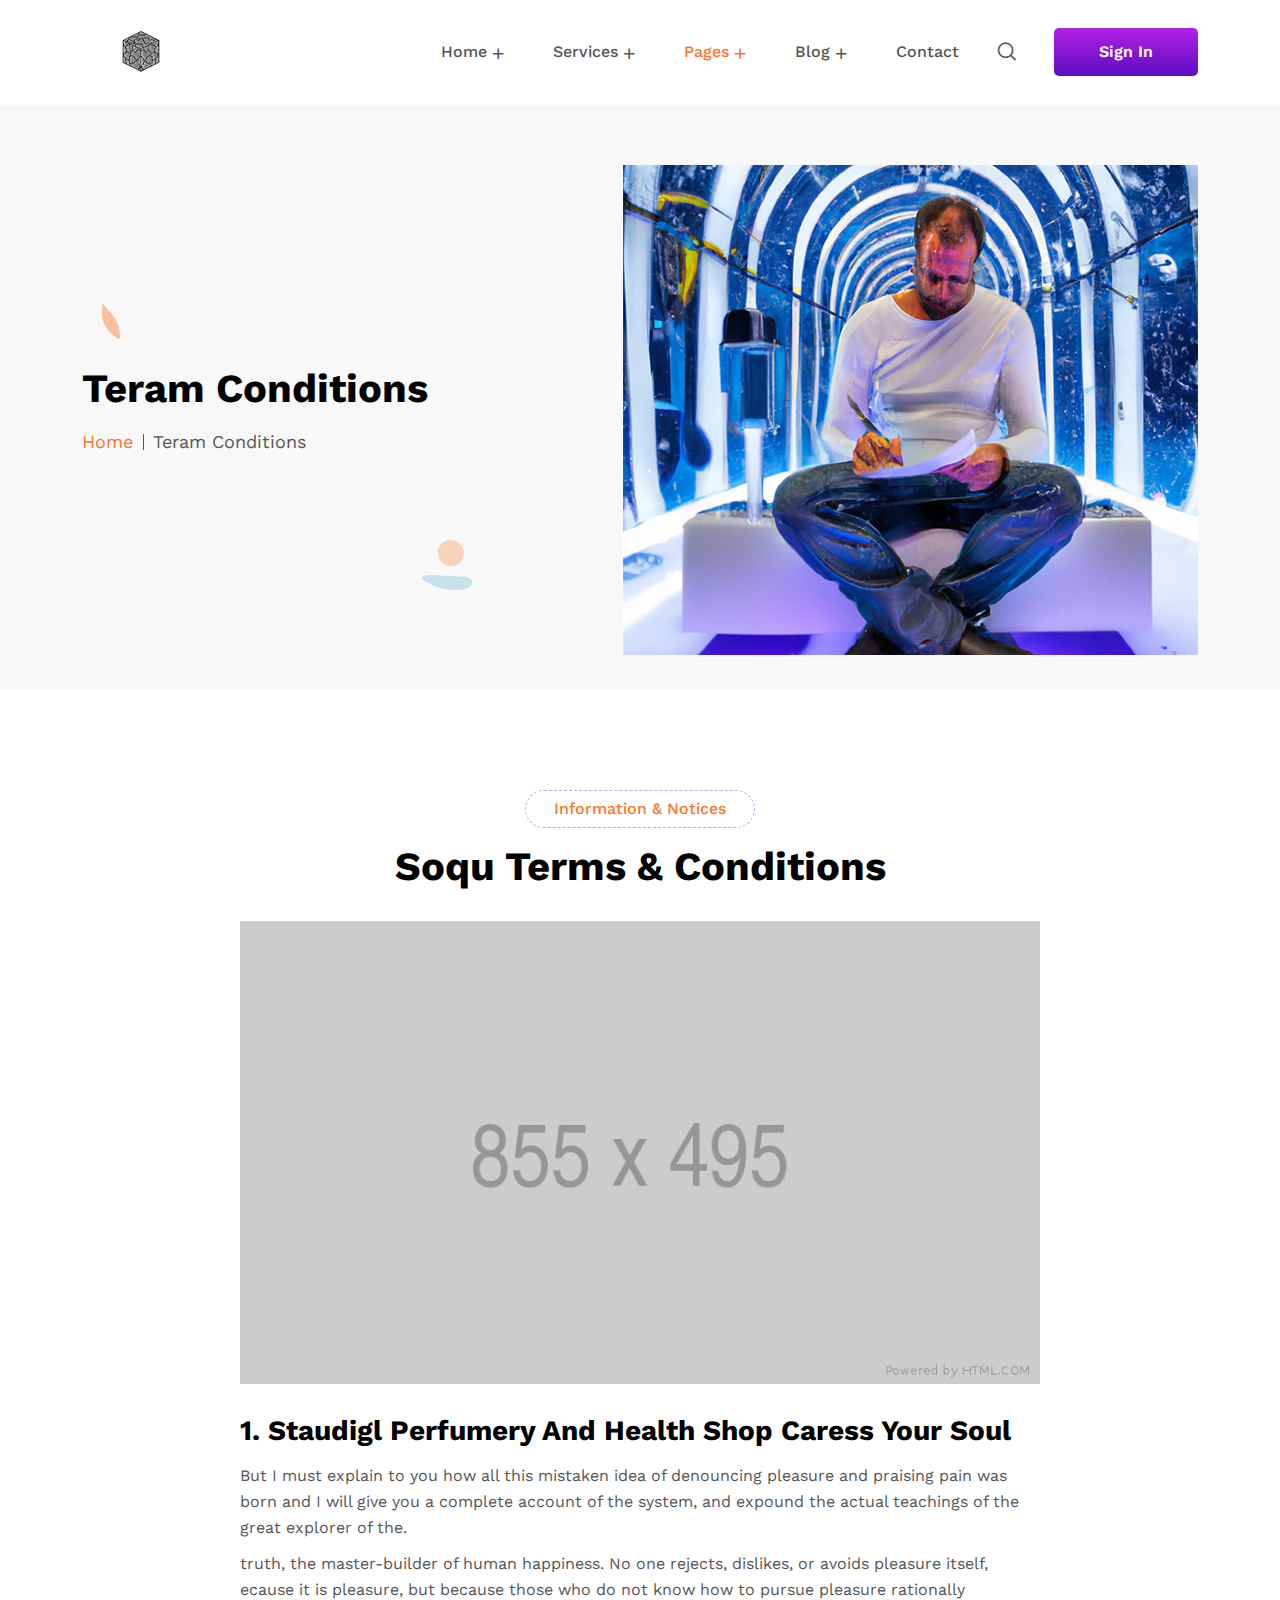
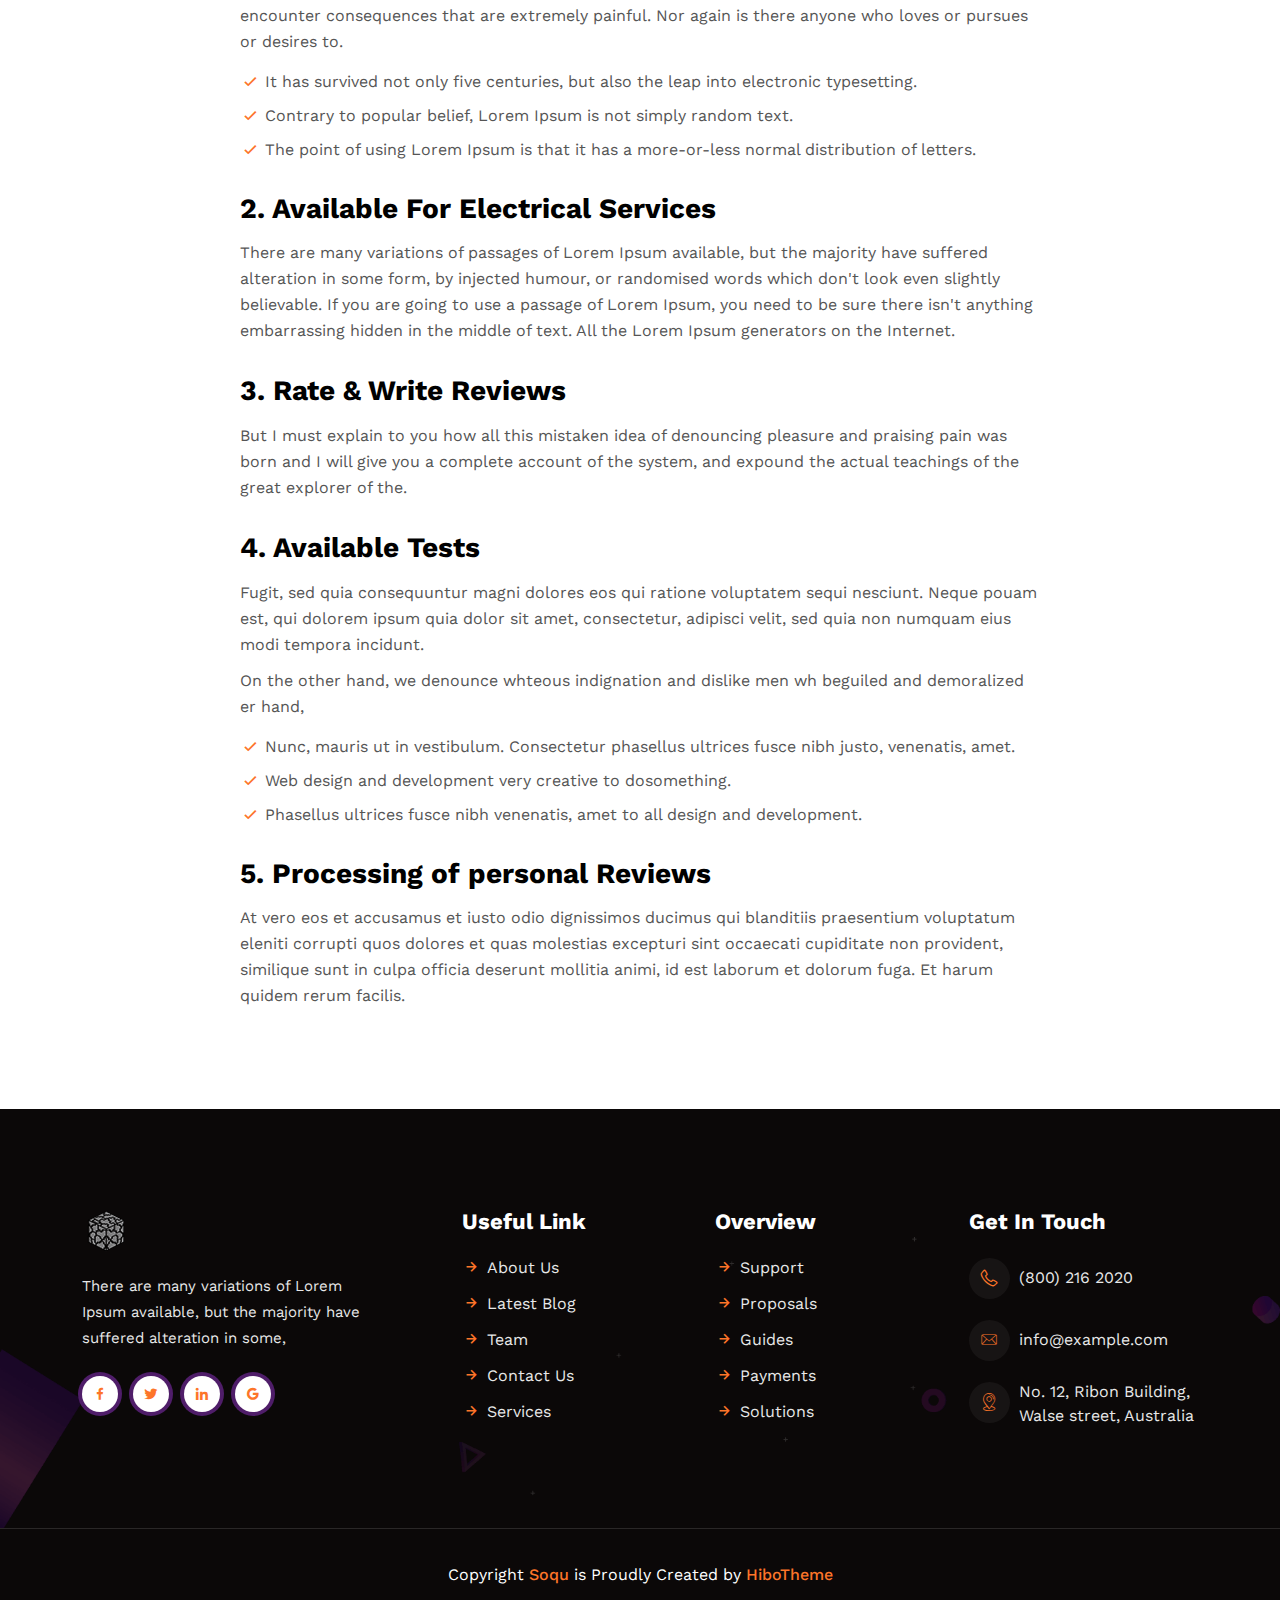
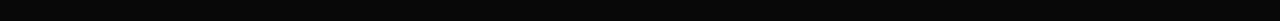
<file: terms-conditions.html>
<!DOCTYPE html>
<html lang="en">
    <head>
        <meta charset="UTF-8">
        <meta http-equiv="X-UA-Compatible" content="IE=edge">
        <meta name="viewport" content="width=device-width, initial-scale=1">

        <!-- Link of CSS -->
        <link href="assets/css/bootstrap.min.css" rel="stylesheet">
        <link href="assets/css/owl.carousel.min.css" rel="stylesheet">
        <link href="assets/css/owl.theme.default.min.css" rel="stylesheet">
        <link href="assets/css/magnific-popup.css" rel="stylesheet">
        <link href="assets/css/scrollcue.css" rel="stylesheet">
        <link href="assets/css/odometer.min.css" rel="stylesheet">
        <link href="assets/css/boxicons.min.css" rel="stylesheet">
        <link href="assets/css/flaticon.css" rel="stylesheet">
        <link href="assets/css/meanmenu.min.css" rel="stylesheet">
        <link href="assets/css/style.css" rel="stylesheet">
        <link href="assets/css/responsive.css" rel="stylesheet">

        <title>Soqu - Software & SaaS Startup HTML Template</title>
        <link rel="icon" type="image/png" href="assets/images/logo.png">
    </head>

    <body>
        <!-- Preloader -->
        <div id="preloader">
			<div id="ctn-preloader" class="ctn-preloader">
				<div class="animation-preloader">
					<div class="spinner"></div>
					<div class="txt-loading">
						<span data-text-preloader="S" class="letters-loading">
							S
						</span>
						
						<span data-text-preloader="O" class="letters-loading">
							O
						</span>
						
						<span data-text-preloader="Q" class="letters-loading">
							Q
						</span>
						
						<span data-text-preloader="U" class="letters-loading">
							U
						</span>
					</div>
				</div>	
				<div class="loader-section section-left"></div>
				<div class="loader-section section-right"></div>
			</div>
		</div>
        <!-- Preloader -->

        <!-- Start Navbar Area -->
        <div class="navbar-area navbar-area-3 fixed-top">
            <div class="mobile-responsive-nav">
                <div class="container">
                    <div class="mobile-responsive-menu">
                        <div class="logo">
                            <a href="index.html">
                                <img src="assets/images/logo.png" class="main-logo" alt="logo">
                            </a>
                        </div>
                    </div>
                </div>
            </div>

            <div class="desktop-nav">
                <div class="container-fluid">
                    <nav class="navbar navbar-expand-md navbar-light">
                        <a class="navbar-brand" href="index.html">
                            <img src="assets/images/logo.png" class="main-logo" alt="logo">
                        </a>

                        <div class="collapse navbar-collapse mean-menu" id="navbarSupportedContent">
                            <ul class="navbar-nav ms-auto">
                                <li class="nav-item">
                                    <a href="#" class="nav-link dropdown-toggle">
                                        Home      
                                    </a>
                                    <ul class="dropdown-menu">
                                        <li class="nav-item">
                                            <a href="index.html" class="nav-link">Home One</a>
                                        </li>
                                        <li class="nav-item">
                                            <a href="index-2.html" class="nav-link">Home Two</a>
                                        </li>
                                        <li class="nav-item">
                                            <a href="index-3.html" class="nav-link">Home Three</a>
                                        </li>
                                    </ul>
                                </li>

                                <li class="nav-item">
                                    <a href="#" class="nav-link dropdown-toggle">
                                        Services
                                    </a>
                                    <ul class="dropdown-menu">
                                        <li class="nav-item">
                                            <a href="services.html" class="nav-link">Services</a>
                                        </li>
                                        <li class="nav-item">
                                            <a href="service-details.html" class="nav-link">Service Details</a>
                                        </li>
                                    </ul>
                                </li>

                                <li class="nav-item">
                                    <a href="#" class="nav-link dropdown-toggle active">
                                        Pages
                                    </a>
                                    <ul class="dropdown-menu">
                                        <li class="nav-item">
                                            <a href="about.html" class="nav-link">About Us</a>
                                        </li>
                                        <li class="nav-item">
                                            <a href="pricing.html" class="nav-link">Pricing</a>
                                        </li>
                                        <li class="nav-item">
                                            <a href="team.html" class="nav-link">Team</a>
                                        </li>
                                        <li class="nav-item">
                                            <a href="faq.html" class="nav-link">FAQ's</a>
                                        </li>
                                        <li class="nav-item">
                                            <a href="testimonials.html" class="nav-link">Testimonials</a>
                                        </li>

                                        <li class="nav-item">
                                            <a href="#" class="nav-link dropdown-toggle">
                                                Portfolio
                                            </a>
                                            <ul class="dropdown-menu">
                                                <li class="nav-item">
                                                    <a href="portfolio.html" class="nav-link">Portfolio</a>
                                                </li>
                                                <li class="nav-item">
                                                    <a href="portfolio-details.html" class="nav-link">Portfolio Details</a>
                                                </li>
                                            </ul>
                                        </li>
                                        
                                        <li class="nav-item">
                                            <li class="nav-item">
                                                <a href="my-account.html" class="nav-link">My Account</a>
                                            </li>
                                            <li class="nav-item">
                                                <a href="terms-conditions.html" class="nav-link active">Team Conditions</a>
                                            </li>
                                            <li class="nav-item">
                                                <a href="privacy-policy.html" class="nav-link">Privacy Policy</a>
                                            </li>
                                            <li class="nav-item">
                                                <a href="coming-soon.html" class="nav-link">Coming Soon</a>
                                            </li>
                                            <li class="nav-item">
                                                <a href="error.html" class="nav-link">404 Error</a>
                                            </li>
                                        </li>
                                    </ul>
                                </li>

                                <li class="nav-item">
                                    <a href="#" class="nav-link dropdown-toggle">
                                        Blog
                                    </a>
                                    <ul class="dropdown-menu">
                                        <li class="nav-item">
                                            <a href="blog.html" class="nav-link">Blog</a>
                                        </li>
                                        <li class="nav-item">
                                            <a href="blog-details.html" class="nav-link">Blog Details</a>
                                        </li>
                                    </ul>
                                </li>

                                <li class="nav-item">
                                    <a href="contact.html" class="nav-link">Contact</a>
                                </li>
                            </ul>

                            <div class="others-options d-flex align-items-center">
                                <div class="others-options d-flex align-items-center">
                                    <div class="option-item">
                                        <i class="search-btn flaticon-search"></i>
                                        <i class="close-btn bx bx-x"></i>
                                        <div class="search-overlay search-popup">
                                            <div class='search-box'>
                                                <form class="search-form">
                                                    <input class="search-input" placeholder="Search..." type="text">
    
                                                    <button class="search-button" type="submit">
                                                        <i class="bx bx-search"></i>
                                                    </button>
                                                </form>
                                            </div>
                                        </div>
                                    </div>
    
                                    <a href="my-account.html" class="common-btn">Sign In</a>
                                </div>
                            </div>
                        </div>
                    </nav>
                </div>
            </div>
           
            <div class="others-option-for-responsive">
                <div class="container">
                    <div class="dot-menu">
                        <div class="inner">
                            <div class="circle circle-one"></div>
                            <div class="circle circle-two"></div>
                            <div class="circle circle-three"></div>
                        </div>
                    </div>
                    
                    <div class="container">
                        <div class="option-inner">
                            <div class="others-options">
                                <div class="option-item">
                                    <i class="search-btn flaticon-search"></i>
                                    <i class="close-btn bx bx-x"></i>
                                    <div class="search-overlay search-popup">
                                        <div class='search-box'>
                                            <form class="search-form">
                                                <input class="search-input" placeholder="Search..." type="text">

                                                <button class="search-button" type="submit">
                                                    <i class="bx bx-search"></i>
                                                </button>
                                            </form>
                                        </div>
                                    </div>
                                </div>
                                    
                                <a href="my-account.html" class="common-btn">Sign In</a>
                            </div>
                        </div>
                    </div>
                </div>
            </div>
        </div>
        <!-- Nnd Navbar Area -->

        <!-- Start Page Banner Area -->
        <div class="page-banner-area bg-color-f8f8f8">
            <div class="container">
                <div class="row align-items-center">
                    <div class="col-lg-5 col-md-6">
                        <div class="page-banner-heading">
                            <h1>Teram Conditions</h1>
                            <ul>
                                <li>
                                    <a href="index.html">Home</a>
                                </li>
                                <li>Teram Conditions</li>
                            </ul>
                        </div>
                    </div>
                    <div class="col-lg-7 col-md-6">
                        <div class="page-banner-img">
                            <img class="page-banner-img" src="assets/images/page-banner-img-2.png" alt="page-banner-img">
                        </div>
                    </div>
                </div>
            </div>

            <!-- shape images -->
            <img class="page-shape-1" src="assets/images/shape/page-shape-1.png" alt="shape-image">
            <img class="page-shape-2" src="assets/images/shape/page-shape-2.png" alt="shape-image">
            <img class="page-shape-3" src="assets/images/shape/page-shape-3.png" alt="shape-image">
            <img class="page-shape-4" src="assets/images/shape/page-shape-4.png" alt="shape-image">
        </div>
        <!-- End Page Banner Area -->

        <!-- Start Terms & Conditions Area -->
        <div class="terms-conditions-area pt-100 pb-70">
			<div class="container">
				<div class="terms-conditions">
					<div class="section-title">
						<span class="sub-title">Information &amp; Notices</span>
						<h2>Soqu Terms &amp; Conditions</h2>
					</div>

					<img src="assets/images/portfolio/portfolio-12.jpg" alt="image">

					<div class="conditions-content">
						<h3>1. Staudigl Perfumery And Health Shop Caress Your Soul</h3>
						<p>But I must explain to you how all this mistaken idea of denouncing pleasure and praising pain was born and I will give you a complete account of the system, and expound the actual teachings of the great explorer of the.</p>
						<p>truth, the master-builder of human happiness. No one rejects, dislikes, or avoids pleasure itself, ecause it is pleasure, but because those who do not know how to pursue pleasure rationally encounter consequences that are extremely painful. Nor again is there anyone who loves or pursues or desires to.</p>

						<ul>
							<li>
                                <i class='bx bx-check'></i>
                                It has survived not only five centuries, but also the leap into electronic typesetting.
                            </li>
							<li>
                                <i class='bx bx-check'></i>
                                Contrary to popular belief, Lorem Ipsum is not simply random text.
                            </li>
							<li>
                                <i class='bx bx-check'></i>
                                The point of using Lorem Ipsum is that it has a more-or-less normal distribution of letters.
                            </li>
						</ul>
					</div>

					<div class="conditions-content">
						<h3>2. Available For Electrical Services</h3>
						<p>There are many variations of passages of Lorem Ipsum available, but the majority have suffered alteration in some form, by injected humour, or randomised words which don't look even slightly believable. If you are going to use a passage of Lorem Ipsum, you need to be sure there isn't anything embarrassing hidden in the middle of text. All the Lorem Ipsum generators on the Internet.</p>
					</div>

					<div class="conditions-content">
						<h3>3. Rate & Write Reviews</h3>
						<p>But I must explain to you how all this mistaken idea of denouncing pleasure and praising pain was born and I will give you a complete account of the system, and expound the actual teachings of the great explorer of the.</p>
					</div>

					<div class="conditions-content">
						<h3>4. Available Tests</h3>
						<p>Fugit, sed quia consequuntur magni dolores eos qui ratione voluptatem sequi nesciunt. Neque pouam est, qui dolorem ipsum quia dolor sit amet, consectetur, adipisci velit, sed quia non numquam eius modi tempora incidunt.</p>
						<p>On the other hand, we denounce whteous indignation and dislike men wh beguiled and demoralized er hand,</p>

						<ul>
							<li>
                                <i class='bx bx-check'></i>
                                Nunc, mauris ut in vestibulum. Consectetur phasellus ultrices fusce nibh justo, venenatis, amet.
                            </li>
							<li>
                                <i class='bx bx-check'></i>
                                Web design and development very creative to dosomething.
                            </li>
							<li>
                                <i class='bx bx-check'></i>
                                Phasellus ultrices fusce nibh venenatis, amet to all design and development.
                            </li>
						</ul>
					</div>

					<div class="conditions-content five">
						<h3>5. Processing of personal Reviews</h3>
						<p>At vero eos et accusamus et iusto odio dignissimos ducimus qui blanditiis praesentium voluptatum eleniti corrupti quos dolores et quas molestias excepturi sint occaecati cupiditate non provident, similique sunt in culpa officia deserunt mollitia animi, id est laborum et dolorum fuga. Et harum quidem rerum facilis.</p>
					</div>
				</div>
			</div>
		</div>
        <!-- End Terms & Conditions Area -->

        <!-- Start Footer Area -->
        <div class="footer-area footer-area-2 ptb-100 bg-color-0b0808">
            <div class="container">
                <div class="row">
                    <div class="col-lg-4">
                        <div class="widget">
                            <a href="index.html">
                                <img src="assets/images/logo-1.png" alt="image">
                            </a>
                            <p>There are many variations of  Lorem Ipsum available, but the majority have suffered alteration in some, </p>

                            <ul>
                                <li>
                                    <a class="social" href="https://www.facebook.com/" target="_blank">
                                        <i class='bx bxl-facebook'></i>
                                    </a>
                                </li>
                                <li>
                                    <a class="social" href="https://www.twitter.com/" target="_blank">
                                        <i class='bx bxl-twitter'></i>
                                    </a>
                                </li>
                                <li>
                                    <a class="social" href="https://www.linkedin.com/" target="_blank">
                                        <i class='bx bxl-linkedin'></i>
                                    </a>
                                </li>
                                <li>
                                    <a class="social" href="https://www.google.com/" target="_blank">
                                        <i class='bx bxl-google'></i>
                                    </a>
                                </li>
                            </ul>
                        </div>
                    </div>

                    <div class="col-lg-8">
                        <div class="row">
                            <div class="col-lg-4 col-sm-6 col-md-4">
                                <div class="address">
                                    <h4>Useful Link</h4>
                                    <ul>
                                        <li>
                                            <i class='bx bx-right-arrow-alt'></i>
                                            <a href="about.html">About Us</a>
                                        </li>
                                        <li>
                                            <i class='bx bx-right-arrow-alt'></i>
                                            <a href="blog-details.html">Latest Blog</a>
                                        </li>
                                        <li>
                                            <i class='bx bx-right-arrow-alt'></i>
                                            <a href="team.html">Team</a>
                                        </li>
                                        <li>
                                            <i class='bx bx-right-arrow-alt'></i>
                                            <a href="contact.html">Contact Us</a>
                                        </li>
                                        <li>
                                            <i class='bx bx-right-arrow-alt'></i>
                                            <a href="service-details.html">Services</a>
                                        </li>
                                    </ul>
                                </div>
                            </div>

                            <div class="col-lg-4 col-sm-6 col-md-4">
                                <div class="address">
                                    <h4>Overview</h4>
                                    <ul>
                                        <li>
                                            <i class='bx bx-right-arrow-alt'></i>
                                            <a href="portfolio.html">Support</a>
                                        </li>
                                        <li>
                                            <i class='bx bx-right-arrow-alt'></i>
                                            <a href="portfolio-details.html">Proposals</a>
                                        </li>
                                        <li>
                                            <i class='bx bx-right-arrow-alt'></i>
                                            <a href="faq.html">Guides</a>
                                        </li>
                                        <li>
                                            <i class='bx bx-right-arrow-alt'></i>
                                            <a href="pricing.html">Payments</a>
                                        </li>
                                        <li>
                                            <i class='bx bx-right-arrow-alt'></i>
                                            <a href="testimonials.html">Solutions</a>
                                        </li>
                                    </ul>
                                </div>
                            </div>
                            
                            <div class="col-lg-4 col-md-4">
                                <div class="address">
                                    <h4>Get In Touch</h4>
                                    <ul class="location">
                                        <li>
                                            <i class="flaticon-phone-call"></i>
                                            <a href="tel:8002162020">(800) 216 2020</a>
                                        </li>
                                        <li>
                                            <i class="flaticon-email-1"></i>
                                            <a href="mailto:info@example.com">info@example.com</a>
                                        </li>
                                        <li>
                                            <i class="flaticon-placeholder-1"></i>
                                            <span>No. 12, Ribon Building, Walse street, Australia</span>
                                        </li>
                                    </ul>
                                </div>
                            </div>
                        </div>
                    </div>
                </div>
            </div>
            <!-- shape image -->
            <img class="footer-shape" src="assets/images/shape/footer-shape.png" alt="image">
        </div>
        <!-- End Footer Area -->

        <!-- Start Copy Area -->
        <div class="copy-area copy-area-2 bg-color-0b0808">
            <div class="container">
                <div class="copy">
                    <p>Copyright <span>Soqu</span> is Proudly Created by <a href="https://hibotheme.com/">HiboTheme</a></p>
                </div>
            </div>
        </div>
        <!-- End Copy Area -->

        <!-- Go top -->
        <div class="go-top">
            <i class='bx bxs-chevrons-up'></i>
        </div>
        <!-- Go top -->

        <!-- Link of JS -->
        <script src="assets/js/jquery.min.js"></script>
        <script src="assets/js/bootstrap.bundle.min.js"></script>
        <script src="assets/js/owl.carousel.min.js"></script>
        <script src="assets/js/jquery.magnific-popup.min.js"></script>
        <script src="assets/js/scrollcue.js"></script>
        <script src="assets/js/appear.min.js"></script>
        <script src="assets/js/odometer.min.js"></script>
        <script src="assets/js/form-validator.min.js"></script>
        <script src="assets/js/contact-form-script.js"></script>
        <script src="assets/js/jquery.ajaxchimp.min.js"></script>
        <script src="assets/js/meanmenu.min.js"></script>
        <script src="assets/js/main.js"></script>
    </body>
</html>
</file>
<file: assets/css/scrollcue.css>
/**-----------------------

 scrollCue.js - ver.2.0.0
 URL : https://prjct-samwest.github.io/scrollCue/

 created by SamWest.
 Copyright (c) 2020 SamWest.
 This plugin is released under the MIT License.

 -----------------------**/
/**  ---------------
     fadeIn
*/
[data-cue="fadeIn"], [data-cues="fadeIn"] > * {
    opacity: 0;
  }
  
  @keyframes fadeIn {
    from {
      opacity: 0;
    }
    to {
      opacity: 1;
    }
  }
  
  /**  ---------------
       slideInLeft
  */
  [data-cue="slideInLeft"], [data-cues="slideInLeft"] > * {
    opacity: 0;
  }
  
  @keyframes slideInLeft {
    from {
      opacity: 0;
      transform: translateX(-30px);
    }
    to {
      opacity: 1;
      transform: translateX(0);
    }
  }
  
  /**  ---------------
       slideInRight
  */
  [data-cue="slideInRight"], [data-cues="slideInRight"] > * {
    opacity: 0;
  }
  
  @keyframes slideInRight {
    from {
      opacity: 0;
      transform: translateX(30px);
    }
    to {
      opacity: 1;
      transform: translateX(0);
    }
  }
  
  /**  ---------------
       slideInDown
  */
  [data-cue="slideInDown"], [data-cues="slideInDown"] > * {
    opacity: 0;
  }
  
  @keyframes slideInDown {
    from {
      opacity: 0;
      transform: translateY(-30px);
    }
    to {
      opacity: 1;
      transform: translateY(0);
    }
  }
  
  /**  ---------------
       slideInUp
  */
  [data-cue="slideInUp"], [data-cues="slideInUp"] > * {
    opacity: 0;
  }
  
  @keyframes slideInUp {
    from {
      opacity: 0;
      transform: translateY(30px);
    }
    to {
      opacity: 1;
      transform: translateY(0);
    }
  }
  
  /**  ---------------
       zoomIn
  */
  [data-cue="zoomIn"], [data-cues="zoomIn"] > * {
    opacity: 0;
  }
  
  @keyframes zoomIn {
    from {
      opacity: 0;
      transform: scale(0.8);
    }
    to {
      opacity: 1;
      transform: scale(1);
    }
  }
  
  /**  ---------------
       zoomOut
  */
  [data-cue="zoomOut"], [data-cues="zoomOut"] > * {
    opacity: 0;
  }
  
  @keyframes zoomOut {
    from {
      opacity: 0;
      transform: scale(1.2);
    }
    to {
      opacity: 1;
      transform: scale(1);
    }
  }
  
  /**  ---------------
       rotateIn
  */
  [data-cue="rotateIn"], [data-cues="rotateIn"] > * {
    opacity: 0;
  }
  
  @keyframes rotateIn {
    from {
      opacity: 0;
      transform: rotateZ(-15deg);
    }
    to {
      opacity: 1;
      transform: rotateZ(0deg);
    }
  }
  
  /**  ---------------
       bounceIn
  */
  [data-cue="bounceIn"], [data-cues="bounceIn"] > * {
    opacity: 0;
  }
  
  @keyframes bounceIn {
    0% {
      transform: scale3d(0.3, 0.3, 0.3);
    }
    20% {
      transform: scale3d(1.1, 1.1, 1.1);
    }
    40% {
      transform: scale3d(0.9, 0.9, 0.9);
    }
    60% {
      opacity: 1;
      transform: scale3d(1.03, 1.03, 1.03);
    }
    80% {
      transform: scale3d(0.97, 0.97, 0.97);
    }
    100% {
      opacity: 1;
      transform: scale3d(1, 1, 1);
    }
  }
  
  /**  ---------------
       bounceInLeft
  */
  [data-cue="bounceInLeft"], [data-cues="bounceInLeft"] > * {
    opacity: 0;
  }
  
  @keyframes bounceInLeft {
    from,
    60%,
    75%,
    90%,
    to {
      animation-timing-function: cubic-bezier(0.215, 0.61, 0.355, 1);
    }
    0% {
      opacity: 0;
      transform: translate3d(-3000px, 0, 0);
    }
    60% {
      opacity: 1;
      transform: translate3d(25px, 0, 0);
    }
    75% {
      transform: translate3d(-10px, 0, 0);
    }
    90% {
      transform: translate3d(5px, 0, 0);
    }
    to {
      opacity: 1;
      transform: translate3d(0, 0, 0);
    }
  }
  
  /**  ---------------
       bounceInRight
  */
  [data-cue="bounceInRight"], [data-cues="bounceInRight"] > * {
    opacity: 0;
  }
  
  @keyframes bounceInRight {
    from,
    60%,
    75%,
    90%,
    to {
      animation-timing-function: cubic-bezier(0.215, 0.61, 0.355, 1);
    }
    from {
      opacity: 0;
      transform: translate3d(3000px, 0, 0);
    }
    60% {
      opacity: 1;
      transform: translate3d(-25px, 0, 0);
    }
    75% {
      transform: translate3d(10px, 0, 0);
    }
    90% {
      transform: translate3d(-5px, 0, 0);
    }
    to {
      opacity: 1;
      transform: translate3d(0, 0, 0);
    }
  }
  
  /**  ---------------
       bounceInDown
  */
  [data-cue="bounceInDown"], [data-cues="bounceInDown"] > * {
    opacity: 0;
  }
  
  @keyframes bounceInDown {
    from,
    60%,
    75%,
    90%,
    to {
      animation-timing-function: cubic-bezier(0.215, 0.61, 0.355, 1);
    }
    0% {
      opacity: 0;
      transform: translate3d(0, -3000px, 0);
    }
    60% {
      opacity: 1;
      transform: translate3d(0, 25px, 0);
    }
    75% {
      transform: translate3d(0, -10px, 0);
    }
    90% {
      transform: translate3d(0, 5px, 0);
    }
    to {
      opacity: 1;
      transform: translate3d(0, 0, 0);
    }
  }
  
  /**  ---------------
       bounceInUp
  */
  [data-cue="bounceInUp"], [data-cues="bounceInUp"] > * {
    opacity: 0;
  }
  
  @keyframes bounceInUp {
    from,
    60%,
    75%,
    90%,
    to {
      animation-timing-function: cubic-bezier(0.215, 0.61, 0.355, 1);
    }
    from {
      opacity: 0;
      transform: translate3d(0, 3000px, 0);
    }
    60% {
      opacity: 1;
      transform: translate3d(0, -20px, 0);
    }
    75% {
      transform: translate3d(0, 10px, 0);
    }
    90% {
      transform: translate3d(0, -5px, 0);
    }
    to {
      opacity: 1;
      transform: translate3d(0, 0, 0);
    }
  }
  
  /**  ---------------
       flipInX
  */
  [data-cue="flipInX"], [data-cues="flipInX"] > * {
    opacity: 0;
    backface-visibility: visible;
  }
  
  @keyframes flipInX {
    from {
      transform: perspective(400px) rotate3d(1, 0, 0, 90deg);
      animation-timing-function: ease-in;
      opacity: 0;
    }
    40% {
      transform: perspective(400px) rotate3d(1, 0, 0, -20deg);
      animation-timing-function: ease-in;
    }
    60% {
      transform: perspective(400px) rotate3d(1, 0, 0, 10deg);
      opacity: 1;
    }
    80% {
      transform: perspective(400px) rotate3d(1, 0, 0, -5deg);
    }
    to {
      opacity: 1;
      transform: perspective(400px);
    }
  }
  
  /**  ---------------
       flipInY
  */
  [data-cue="flipInY"], [data-cues="flipInY"] > * {
    opacity: 0;
    backface-visibility: visible;
  }
  
  @keyframes flipInY {
    from {
      transform: perspective(400px) rotate3d(0, 1, 0, 90deg);
      animation-timing-function: ease-in;
      opacity: 0;
    }
    40% {
      transform: perspective(400px) rotate3d(0, 1, 0, -20deg);
      animation-timing-function: ease-in;
    }
    60% {
      transform: perspective(400px) rotate3d(0, 1, 0, 10deg);
      opacity: 1;
    }
    80% {
      transform: perspective(400px) rotate3d(0, 1, 0, -5deg);
    }
    to {
      opacity: 1;
      transform: perspective(400px);
    }
  }
</file>
<file: assets/css/flaticon.css>
@font-face {
    font-family: "flaticon";
    src: url("../fonts/flaticon.ttf?848211dbd6bbc16e13a3d7c639fed234") format("truetype"),
url("../fonts/flaticon.woff?848211dbd6bbc16e13a3d7c639fed234") format("woff"),
url("../fonts/flaticon.woff2?848211dbd6bbc16e13a3d7c639fed234") format("woff2"),
url("../fonts/flaticon.eot?848211dbd6bbc16e13a3d7c639fed234#iefix") format("embedded-opentype"),
url("../fonts/flaticon.svg?848211dbd6bbc16e13a3d7c639fed234#flaticon") format("svg");
}

i[class^="flaticon-"]:before, i[class*=" flaticon-"]:before {
    font-family: flaticon !important;
    font-style: normal;
    font-weight: normal !important;
    font-variant: normal;
    text-transform: none;
    line-height: 1;
    -webkit-font-smoothing: antialiased;
    -moz-osx-font-smoothing: grayscale;
}

.flaticon-software:before {
    content: "\f101";
}
.flaticon-magnifying-glass:before {
    content: "\f102";
}
.flaticon-plus:before {
    content: "\f103";
}
.flaticon-search:before {
    content: "\f104";
}
.flaticon-calendar:before {
    content: "\f105";
}
.flaticon-check:before {
    content: "\f106";
}
.flaticon-light-bulb:before {
    content: "\f107";
}
.flaticon-next:before {
    content: "\f108";
}
.flaticon-phone-call:before {
    content: "\f109";
}
.flaticon-software-1:before {
    content: "\f10a";
}
.flaticon-add:before {
    content: "\f10b";
}
.flaticon-tick:before {
    content: "\f10c";
}
.flaticon-lightbulb:before {
    content: "\f10d";
}
.flaticon-problem-solving:before {
    content: "\f10e";
}
.flaticon-setting:before {
    content: "\f10f";
}
.flaticon-layer:before {
    content: "\f110";
}
.flaticon-play-button:before {
    content: "\f111";
}
.flaticon-customer-service:before {
    content: "\f112";
}
.flaticon-growth:before {
    content: "\f113";
}
.flaticon-browser:before {
    content: "\f114";
}
.flaticon-diagram:before {
    content: "\f115";
}
.flaticon-right-arrow:before {
    content: "\f116";
}
.flaticon-phone-call-1:before {
    content: "\f117";
}
.flaticon-envelope:before {
    content: "\f118";
}
.flaticon-checked:before {
    content: "\f119";
}
.flaticon-email:before {
    content: "\f11a";
}
.flaticon-placeholder:before {
    content: "\f11b";
}
.flaticon-checked-1:before {
    content: "\f11c";
}
.flaticon-play:before {
    content: "\f11d";
}
.flaticon-placeholder-1:before {
    content: "\f11e";
}
.flaticon-straight-quotes:before {
    content: "\f11f";
}
.flaticon-light-bulb-1:before {
    content: "\f120";
}
.flaticon-pin:before {
    content: "\f121";
}
.flaticon-united:before {
    content: "\f122";
}
.flaticon-vote:before {
    content: "\f123";
}
.flaticon-layers:before {
    content: "\f124";
}
.flaticon-checked-2:before {
    content: "\f125";
}
.flaticon-email-1:before {
    content: "\f126";
}
.flaticon-select:before {
    content: "\f127";
}
.flaticon-left:before {
    content: "\f128";
}
</file>
<file: assets/css/style.css>
/*
@File: Soqu Template Styles

* This file contains the styling for the actual template, this
is the file you need to edit to change the look of the template.

This files table contents are outlined below>>>>>>>>
****************************************************
* - DEFAULT AREA STYLE - *

** - Global  Style

** - Navbar Area Style
** - Others Option For Responsive Area Style
** - Section Title Area Style

* - HOME PAGE STYLE - *

** - Banner Area Style
** - Home Area Style
** - Hero Area Style

* - OTHER STYLE AREA - *

** - Preloader Area Style
** - Go Top Style
** - Sponsor Area Style
** - Our Awesome Features Area Style
** - Modern Graphics Area Style
** - Our Awesome Services Area Style
** - Workflow Integration Area Style
** - Counter Area Style
** - Pricing Plan Area Style
** - Meet Our Expert Team Area Style
** - Why Choose Us Area Style
** - Testimonials Area Style
** - See Our Latest News Area Style
** - Footer Area Style
** - Copyright Area Style
** - Home Tow banner Area Style
** - Home Tow Our Best Service Area Style
** - Home Tow About Us Area Style
** - Home Tow Get Started Instantly Area Style
** - Home Tow Our Awesome Features Area Style
** - Home Tow Funfact Area Style
** - Home Tow How It Works Area Style
** - Home Tow Choose Your Pricing Plan Area Style
** - Home Tow Our Client Feedback Area Style
** - Home Tow Our Client Feedback Area Style
** - Home Three See Our Latest Blog Area Style
** - Home Three Awesome Area Style
** - Home Three Business Success Area Style
** - Home Three Work Process Area Style
** - Home Three Boost Your Business Area Style
** - Home Three Partner Area Style
** - Home Three Popup Area Style
** - Home Three Our Portfolio Area Style
** - Home Three What Our Client Say Area Style
** - Services Page Style
** - Services Details Page Style
** - About Page Style
** - Team Details Page Style
** - Pricing Plan Page Style
** - FAQ Accordion Page Style
** - Contact Us Page Style
** - Blog Page Style
** - Blog Details Page Style
** - Portfolio Page Style
** - Portfolio Details Page Style
** - My Account Area Style
** - Privacy Policy Area Style
** - 404 Error Page Style
** - Coming Soon Area Style
** - Our Terms & Conditions Page Style

****************************************************
*/
/* Global  Style */
@import url("https://fonts.googleapis.com/css2?family=Work+Sans:ital,wght@0,100;0,200;0,300;0,400;0,500;0,600;0,700;0,800;0,900;1,100;1,200;1,300;1,400;1,500;1,600;1,700;1,800;1,900&display=swap");
body {
  color: #555555;
  font-size: 16px;
  font-family: "Work Sans", sans-serif;
}

img {
  max-width: 100%;
  height: auto;
}

a {
  color: #555555;
  text-decoration: none;
  transition: all ease 0.5s;
  display: inline-block;
}

.h1, .h2, .h3, .h4, .h5, .h6, h1, h2, h3, h4, h5, h6 {
  color: #000000;
  font-weight: 700;
  font-family: "Work Sans", sans-serif;
}

p {
  margin-bottom: 15px;
  line-height: 26px;
  color: #555555;
}
p:last-child {
  margin-bottom: 0;
}

.bg-color-3a96af {
  background-color: #3a96af;
}

.bg-color-f6f3f0 {
  background-color: #f6f3f0;
}

.bg-color-73299a {
  background-color: #73299a;
}

.bg-color-3d0660 {
  background-color: #3d0660;
}

.bg-color-100f0f {
  background-color: #100f0f;
}

.bg-color-0b0909 {
  background-color: #0b0909;
}

.bg-color-0b0808 {
  background-color: #0b0808;
}

.bg-color-151515 {
  background-color: #151515;
}

.bg-color-f9f9f9 {
  background-color: #f9f9f9;
}

.bg-color-f8f8f8 {
  background-color: #f8f8f8;
}

.ptb-100 {
  padding-top: 100px;
  padding-bottom: 100px;
}

.pt-100 {
  padding-top: 100px;
}

.pb-100 {
  padding-bottom: 100px;
}

.ptb-70 {
  padding-top: 70px;
  padding-bottom: 70px;
}

.pt-70 {
  padding-top: 70px;
}

.pb-70 {
  padding-bottom: 70px;
}

.default-btn {
  font-size: 18px;
  font-weight: 600;
  color: #ffffff;
  background: linear-gradient(77.91deg, #FD754D 23.21%, #F63A93 85.96%);
  transition: all ease 0.5s;
  border-radius: 5px;
  padding-top: 12px;
  padding-left: 32px;
  padding-right: 32px;
  padding-bottom: 12px;
}
.default-btn:hover {
  color: #ffffff;
}

.common-btn {
  font-size: 18px;
  font-weight: 600;
  font-family: "Work Sans", sans-serif;
  border-radius: 5px;
  padding: 12px 45px;
  color: #ffffff;
  display: inline-block;
  background: linear-gradient(180deg, #B221E4 0%, #5C0DC1 100%);
  transition: all ease 0.5s;
  position: relative;
  z-index: 1;
}
.common-btn::before {
  content: "";
  position: absolute;
  top: 0;
  right: 0;
  width: 0%;
  height: 100%;
  background: linear-gradient(180deg, #5C0DC1 0%, #B221E4 100%);
  z-index: -1;
  opacity: 0;
  border-radius: 5px;
  transition: all ease 0.5s;
}
.common-btn.two {
  border-radius: 40px;
  position: relative;
  z-index: 1;
}
.common-btn.two::before {
  content: "";
  position: absolute;
  top: 0;
  right: 0;
  width: 0%;
  height: 100%;
  background: linear-gradient(180deg, #5C0DC1 0%, #B221E4 100%);
  z-index: -1;
  opacity: 0;
  border-radius: 40px;
  transition: all ease 0.5s;
}
.common-btn:hover {
  color: #ffffff;
}
.common-btn:hover::before {
  opacity: 1;
  width: 100%;
}
.common-btn:hover.two {
  border-radius: 40px;
}

.section-title {
  text-align: center;
  margin-bottom: 40px;
}
.section-title .sub-title {
  font-size: 16px;
  font-weight: 500;
  display: inline-block;
  color: #fd7529;
  border: 1px dashed rgba(122, 28, 208, 0.42);
  border-radius: 30px;
  padding: 6px 28px;
  margin-bottom: 15px;
}
.section-title .subtitle {
  font-size: 16px;
  font-weight: 500;
  display: inline-block;
  color: #fd7529;
  margin-bottom: 15px;
}
.section-title h2 {
  font-size: 40px;
  margin-bottom: 0;
  color: #000000;
}

.section-heading {
  margin-bottom: 30px;
}
.section-heading .sub-title {
  font-size: 16px;
  font-weight: 500;
  display: inline-block;
  color: #fd7529;
  border: 1px dashed rgba(122, 28, 208, 0.42);
  border-radius: 30px;
  padding: 6px 28px;
  margin-bottom: 15px;
}
.section-heading .subtitle {
  font-size: 16px;
  font-weight: 500;
  display: inline-block;
  color: #fd7529;
  margin-bottom: 15px;
}
.section-heading h2 {
  font-size: 48px;
  margin-bottom: 20px;
  color: #000000;
}
.section-heading p {
  font-size: 16px;
  color: #555555;
}

/*
Navbar Area Style
======================================================*/
.navbar-area {
  border-bottom: 1px solid rgba(255, 255, 255, 0.19);
  background-color: transparent;
  padding-top: 24px;
  padding-bottom: 24px;
}
.navbar-area.is-sticky {
  top: 0;
  left: 0;
  width: 100%;
  z-index: 999;
  position: fixed;
  -webkit-animation: 500ms ease-in-out 0s normal none 1 running fadeInDown;
          animation: 500ms ease-in-out 0s normal none 1 running fadeInDown;
  box-shadow: 0 0 20px 3px rgba(0, 0, 0, 0.05);
  background-color: #000000;
  border-bottom: 1px solid #000000;
}
.navbar-area .container-fluid {
  max-width: 1685px;
}
.navbar-area .navbar-brand .white-logo {
  display: none;
}
.navbar-area .mobile-responsive-menu .logo .white-logo {
  display: none;
}

.desktop-nav {
  background-color: transparent;
  padding-top: 0;
  padding-bottom: 0;
}
.desktop-nav .navbar {
  transition: all ease 0.5s;
  z-index: 2;
  padding-right: 0;
  padding-top: 0;
  padding-left: 0;
  padding-bottom: 0;
}
.desktop-nav .navbar ul {
  margin-bottom: 0;
  list-style-type: none;
}
.desktop-nav .navbar .navbar-nav .nav-item {
  position: relative;
  padding-bottom: 20px;
  padding-top: 20px;
  padding-right: 0;
  padding-left: 0;
}
.desktop-nav .navbar .navbar-nav .nav-item a {
  font-size: 18px;
  color: #ffffff;
  line-height: 1;
  position: relative;
  font-weight: 500;
  padding-left: 0;
  padding-top: 0;
  padding-right: 0;
  padding-bottom: 0;
  margin-left: 0;
  margin-right: 36px;
}
.desktop-nav .navbar .navbar-nav .nav-item a.dropdown-toggle {
  padding-right: 30px;
}
.desktop-nav .navbar .navbar-nav .nav-item a.dropdown-toggle::after {
  display: none;
}
.desktop-nav .navbar .navbar-nav .nav-item a.dropdown-toggle::before {
  content: "\ebc0";
  position: absolute;
  top: 1px;
  right: 10px;
  font-family: boxicons !important;
  line-height: 1;
  font-size: 18px;
  font-weight: 500;
}
.desktop-nav .navbar .navbar-nav .nav-item a:hover, .desktop-nav .navbar .navbar-nav .nav-item a:focus, .desktop-nav .navbar .navbar-nav .nav-item a.active {
  color: #fd7529;
}
.desktop-nav .navbar .navbar-nav .nav-item a i {
  font-size: 18px;
  line-height: 0;
  position: relative;
  top: 4px;
}
.desktop-nav .navbar .navbar-nav .nav-item:last-child a {
  margin-right: 0;
}
.desktop-nav .navbar .navbar-nav .nav-item:first-child a {
  margin-left: 0;
}
.desktop-nav .navbar .navbar-nav .nav-item:hover a, .desktop-nav .navbar .navbar-nav .nav-item:focus a, .desktop-nav .navbar .navbar-nav .nav-item.active a {
  color: #fd7529;
}
.desktop-nav .navbar .navbar-nav .nav-item .dropdown-menu {
  box-shadow: 0 0 20px 3px rgba(0, 0, 0, 0.05);
  transition: all 0.3s ease-in-out;
  background-color: #ffffff;
  position: absolute;
  visibility: hidden;
  border-radius: 0;
  display: block;
  width: 250px;
  border: none;
  z-index: 99;
  opacity: 0;
  top: 80px;
  left: 0;
  padding: 0;
}
.desktop-nav .navbar .navbar-nav .nav-item .dropdown-menu li {
  padding: 0;
}
.desktop-nav .navbar .navbar-nav .nav-item .dropdown-menu li a {
  color: #000000;
  padding: 16px;
  border-bottom: 1px dashed #e3e3e3;
  margin: 0;
  font-size: 16px;
  font-weight: 500;
  line-height: 1;
  display: block;
  position: relative;
}
.desktop-nav .navbar .navbar-nav .nav-item .dropdown-menu li a.dropdown-toggle::after {
  display: none;
}
.desktop-nav .navbar .navbar-nav .nav-item .dropdown-menu li a.dropdown-toggle::before {
  content: "\ea50";
  position: absolute;
  top: 18px;
  right: 13px;
  font-family: boxicons !important;
  line-height: 1;
  font-size: 17px;
}
.desktop-nav .navbar .navbar-nav .nav-item .dropdown-menu li a:hover, .desktop-nav .navbar .navbar-nav .nav-item .dropdown-menu li a:focus, .desktop-nav .navbar .navbar-nav .nav-item .dropdown-menu li a.active {
  color: #fd7529;
}
.desktop-nav .navbar .navbar-nav .nav-item .dropdown-menu li .dropdown-menu {
  right: 250px;
  left: auto;
  top: 0;
  opacity: 0;
  visibility: hidden;
}
.desktop-nav .navbar .navbar-nav .nav-item .dropdown-menu li .dropdown-menu li a {
  color: #1b2336;
  border-bottom: 1px dashed #e3e3e3;
  font-size: 15px;
  font-weight: 400;
  line-height: 1;
  position: relative;
}
.desktop-nav .navbar .navbar-nav .nav-item .dropdown-menu li .dropdown-menu li a.dropdown-toggle::after {
  display: none;
}
.desktop-nav .navbar .navbar-nav .nav-item .dropdown-menu li .dropdown-menu li a.dropdown-toggle::before {
  content: "\ea4e";
  position: absolute;
  top: 14px;
  right: 13px;
  font-family: remixicon !important;
  line-height: 1;
  font-size: 17px;
}
.desktop-nav .navbar .navbar-nav .nav-item .dropdown-menu li .dropdown-menu li a:hover, .desktop-nav .navbar .navbar-nav .nav-item .dropdown-menu li .dropdown-menu li a:focus, .desktop-nav .navbar .navbar-nav .nav-item .dropdown-menu li .dropdown-menu li a.active {
  color: #fd7529;
}
.desktop-nav .navbar .navbar-nav .nav-item .dropdown-menu li .dropdown-menu li .dropdown-menu {
  right: 250px;
  left: auto;
  top: 0;
  opacity: 0;
  visibility: hidden;
}
.desktop-nav .navbar .navbar-nav .nav-item .dropdown-menu li .dropdown-menu li .dropdown-menu li a {
  color: #000000;
}
.desktop-nav .navbar .navbar-nav .nav-item .dropdown-menu li .dropdown-menu li .dropdown-menu li a:hover, .desktop-nav .navbar .navbar-nav .nav-item .dropdown-menu li .dropdown-menu li .dropdown-menu li a:focus, .desktop-nav .navbar .navbar-nav .nav-item .dropdown-menu li .dropdown-menu li .dropdown-menu li a.active {
  color: #fd7529;
}
.desktop-nav .navbar .navbar-nav .nav-item .dropdown-menu li .dropdown-menu li .dropdown-menu li .dropdown-menu {
  left: -250px;
  top: 0;
  opacity: 0;
  visibility: hidden;
}
.desktop-nav .navbar .navbar-nav .nav-item .dropdown-menu li .dropdown-menu li .dropdown-menu li .dropdown-menu li a {
  color: #000000;
}
.desktop-nav .navbar .navbar-nav .nav-item .dropdown-menu li .dropdown-menu li .dropdown-menu li .dropdown-menu li a:hover, .desktop-nav .navbar .navbar-nav .nav-item .dropdown-menu li .dropdown-menu li .dropdown-menu li .dropdown-menu li a:focus, .desktop-nav .navbar .navbar-nav .nav-item .dropdown-menu li .dropdown-menu li .dropdown-menu li .dropdown-menu li a.active {
  color: #1b2336;
}
.desktop-nav .navbar .navbar-nav .nav-item .dropdown-menu li .dropdown-menu li .dropdown-menu li .dropdown-menu li .dropdown-menu {
  left: -250px;
  top: 0;
  opacity: 0;
  visibility: hidden;
}
.desktop-nav .navbar .navbar-nav .nav-item .dropdown-menu li .dropdown-menu li .dropdown-menu li .dropdown-menu li .dropdown-menu li a {
  color: #000000;
}
.desktop-nav .navbar .navbar-nav .nav-item .dropdown-menu li .dropdown-menu li .dropdown-menu li .dropdown-menu li .dropdown-menu li a:hover, .desktop-nav .navbar .navbar-nav .nav-item .dropdown-menu li .dropdown-menu li .dropdown-menu li .dropdown-menu li .dropdown-menu li a:focus, .desktop-nav .navbar .navbar-nav .nav-item .dropdown-menu li .dropdown-menu li .dropdown-menu li .dropdown-menu li .dropdown-menu li a.active {
  color: #1b2336;
}
.desktop-nav .navbar .navbar-nav .nav-item .dropdown-menu li .dropdown-menu li .dropdown-menu li .dropdown-menu li .dropdown-menu li .dropdown-menu {
  left: -250px;
  top: 0;
  opacity: 0;
  visibility: hidden;
}
.desktop-nav .navbar .navbar-nav .nav-item .dropdown-menu li .dropdown-menu li .dropdown-menu li .dropdown-menu li .dropdown-menu li .dropdown-menu li a {
  color: #000000;
}
.desktop-nav .navbar .navbar-nav .nav-item .dropdown-menu li .dropdown-menu li .dropdown-menu li .dropdown-menu li .dropdown-menu li .dropdown-menu li a:hover, .desktop-nav .navbar .navbar-nav .nav-item .dropdown-menu li .dropdown-menu li .dropdown-menu li .dropdown-menu li .dropdown-menu li .dropdown-menu li a:focus, .desktop-nav .navbar .navbar-nav .nav-item .dropdown-menu li .dropdown-menu li .dropdown-menu li .dropdown-menu li .dropdown-menu li .dropdown-menu li a.active {
  color: #1b2336;
}
.desktop-nav .navbar .navbar-nav .nav-item .dropdown-menu li .dropdown-menu li .dropdown-menu li .dropdown-menu li .dropdown-menu li .dropdown-menu li .dropdown-menu {
  left: -250px;
  top: 0;
  opacity: 0;
  visibility: hidden;
}
.desktop-nav .navbar .navbar-nav .nav-item .dropdown-menu li .dropdown-menu li .dropdown-menu li .dropdown-menu li .dropdown-menu li .dropdown-menu li .dropdown-menu li a {
  color: #000000;
}
.desktop-nav .navbar .navbar-nav .nav-item .dropdown-menu li .dropdown-menu li .dropdown-menu li .dropdown-menu li .dropdown-menu li .dropdown-menu li .dropdown-menu li a:hover, .desktop-nav .navbar .navbar-nav .nav-item .dropdown-menu li .dropdown-menu li .dropdown-menu li .dropdown-menu li .dropdown-menu li .dropdown-menu li .dropdown-menu li a:focus, .desktop-nav .navbar .navbar-nav .nav-item .dropdown-menu li .dropdown-menu li .dropdown-menu li .dropdown-menu li .dropdown-menu li .dropdown-menu li .dropdown-menu li a.active {
  color: #1b2336;
}
.desktop-nav .navbar .navbar-nav .nav-item .dropdown-menu li .dropdown-menu li .dropdown-menu li .dropdown-menu li .dropdown-menu li .dropdown-menu li.active a {
  color: #1b2336;
}
.desktop-nav .navbar .navbar-nav .nav-item .dropdown-menu li .dropdown-menu li .dropdown-menu li .dropdown-menu li .dropdown-menu li .dropdown-menu li:hover .dropdown-menu {
  opacity: 1;
  visibility: visible;
  top: -15px;
}
.desktop-nav .navbar .navbar-nav .nav-item .dropdown-menu li .dropdown-menu li .dropdown-menu li .dropdown-menu li .dropdown-menu li.active a {
  color: #1b2336;
}
.desktop-nav .navbar .navbar-nav .nav-item .dropdown-menu li .dropdown-menu li .dropdown-menu li .dropdown-menu li .dropdown-menu li:hover .dropdown-menu {
  opacity: 1;
  visibility: visible;
  top: -1px;
}
.desktop-nav .navbar .navbar-nav .nav-item .dropdown-menu li .dropdown-menu li .dropdown-menu li .dropdown-menu li.active a {
  color: #00ca99;
}
.desktop-nav .navbar .navbar-nav .nav-item .dropdown-menu li .dropdown-menu li .dropdown-menu li .dropdown-menu li:hover .dropdown-menu {
  opacity: 1;
  top: -1px;
  visibility: visible;
}
.desktop-nav .navbar .navbar-nav .nav-item .dropdown-menu li .dropdown-menu li .dropdown-menu li.active a {
  color: #00ca99;
}
.desktop-nav .navbar .navbar-nav .nav-item .dropdown-menu li .dropdown-menu li .dropdown-menu li:hover .dropdown-menu {
  opacity: 1;
  top: -15px;
  visibility: visible;
}
.desktop-nav .navbar .navbar-nav .nav-item .dropdown-menu li .dropdown-menu li.active a {
  color: #00ca99;
}
.desktop-nav .navbar .navbar-nav .nav-item .dropdown-menu li .dropdown-menu li:hover .dropdown-menu {
  opacity: 1;
  visibility: visible;
  top: -15px;
}
.desktop-nav .navbar .navbar-nav .nav-item .dropdown-menu li.active a {
  color: #00ca99;
}
.desktop-nav .navbar .navbar-nav .nav-item .dropdown-menu li:hover .dropdown-menu {
  opacity: 1;
  visibility: visible;
  top: 0;
}
.desktop-nav .navbar .navbar-nav .nav-item .dropdown-menu li:last-child a {
  border-bottom: none;
}
.desktop-nav .navbar .navbar-nav .nav-item:hover .dropdown-menu {
  top: 100%;
  opacity: 1;
  margin-top: 24px;
  visibility: visible;
}
.desktop-nav .navbar .others-options ul {
  padding-left: 0;
  margin-bottom: 0;
  list-style-type: none;
}
.desktop-nav .navbar .others-options ul li {
  margin-right: 20px;
  display: inline-block;
}
.desktop-nav .navbar .others-options ul li:last-child {
  margin-right: 0;
}
.desktop-nav .navbar .others-options ul li .search {
  position: absolute;
  top: 50%;
  left: 50%;
  width: 100%;
  max-width: 400px;
  height: 50px;
  transform: translateX(-50%) translateY(-50%);
}
.desktop-nav .navbar .others-options ul li .search__toggle:checked ~ .search__field {
  width: calc(100% - 80px);
  border-width: 2px;
}
.desktop-nav .navbar .others-options ul li .search__toggle:checked ~ .search__field .search__input::-moz-placeholder {
  opacity: 1;
}
.desktop-nav .navbar .others-options ul li .search__toggle:checked ~ .search__field .search__input:-ms-input-placeholder {
  opacity: 1;
}
.desktop-nav .navbar .others-options ul li .search__toggle:checked ~ .search__field .search__input::placeholder {
  opacity: 1;
}
.desktop-nav .navbar .others-options ul li .search__toggle:checked ~ .search__field .search__close {
  left: -25px;
}
.desktop-nav .navbar .others-options ul li .search__toggle:checked ~ .search__field .search__button {
  right: 5px;
  width: 35px;
  height: 35px;
  border-radius: 50px;
}
.desktop-nav .navbar .others-options ul li .search__toggle:checked ~ .search__field .search__button--toggle {
  display: none;
}
.desktop-nav .navbar .others-options ul li .search__toggle:checked ~ .search__field .search__button--submit {
  display: flex;
}
.desktop-nav .navbar .others-options ul li .search__close {
  position: relative;
  top: 50%;
  left: 0;
  transform: translateX(-50%);
  transition: 0.3s;
}
.desktop-nav .navbar .others-options ul li .search__close::before, .desktop-nav .navbar .others-options ul li .search__close::after {
  position: absolute;
  display: block;
  content: "";
  width: 15px;
  height: 3px;
  background-color: #ffffff;
}
.desktop-nav .navbar .others-options ul li .search__close::before {
  transform: rotate(45deg);
}
.desktop-nav .navbar .others-options ul li .search__close::after {
  transform: rotate(-45deg);
}
.desktop-nav .navbar .others-options ul li .search__field {
  position: absolute;
  right: 0;
  left: 50%;
  width: 40px;
  height: 45px;
  border: 0px solid #ffffff;
  border-radius: 50px;
  transform: translateX(-50%);
  transform-origin: right;
  transition: 0.3s;
}
.desktop-nav .navbar .others-options ul li .search__input {
  position: absolute;
  left: 0;
  box-sizing: border-box;
  width: calc(100% - 40px);
  height: 100%;
  padding: 5px 15px;
  color: #ffffff;
  background-color: transparent;
  border: 0;
  outline: none;
  font-family: "Roboto", sans-serif;
  font-size: 16px;
}
.desktop-nav .navbar .others-options ul li .search__input::-moz-placeholder {
  color: #ffffff;
  opacity: 0;
  -moz-transition: 0.3s;
  transition: 0.3s;
  transition-delay: 0.3s;
}
.desktop-nav .navbar .others-options ul li .search__input:-ms-input-placeholder {
  color: #ffffff;
  opacity: 0;
  -ms-transition: 0.3s;
  transition: 0.3s;
  transition-delay: 0.3s;
}
.desktop-nav .navbar .others-options ul li .search__input::placeholder {
  color: #ffffff;
  opacity: 0;
  transition: 0.3s;
  transition-delay: 0.3s;
}
.desktop-nav .navbar .others-options ul li .search__label {
  cursor: pointer;
}
.desktop-nav .navbar .others-options ul li .search__button {
  position: absolute;
  top: 50%;
  right: 0;
  display: flex;
  justify-content: center;
  align-items: center;
  width: 50px;
  height: 50px;
  background-color: #ffffff;
  border-radius: 5px;
  transform: translateY(-50%);
  cursor: pointer;
  transition: 0.3s;
}
.desktop-nav .navbar .others-options ul li .search__button--submit {
  display: none;
  border: 0;
}
.desktop-nav .navbar .others-options ul li .search__icon {
  position: relative;
  width: 19px;
  height: 19px;
}
.desktop-nav .navbar .others-options ul li .search__icon::before {
  display: block;
  content: "";
  width: 12px;
  height: 12px;
  background-color: transparent;
  border: 2px solid #0099ff;
  border-radius: 50px;
}
.desktop-nav .navbar .others-options ul li .search__icon::after {
  position: absolute;
  right: 0;
  bottom: 0;
  display: block;
  content: "";
  width: 8px;
  height: 2px;
  background-color: #0099ff;
  transform: rotate(45deg);
  transform-origin: right;
}
.desktop-nav .others-options .optional-btn {
  color: #000000;
  margin-left: 50px;
  margin-right: 25px;
  font-weight: 700;
  position: relative;
  line-height: 12px;
  top: 7px;
  border: none;
  background-color: transparent;
}
.desktop-nav .others-options .optional-btn::before {
  content: "";
  position: absolute;
  top: -1px;
  left: -24px;
  width: 1px;
  height: 25px;
  background-color: #1f242e;
  opacity: 0.2;
}
.desktop-nav .others-options .optional-btn i {
  margin-right: 0;
  font-size: 25px;
}
.desktop-nav .others-options .optional-btn .badge {
  margin-left: 0;
}
.desktop-nav .others-options .bag {
  color: #000000;
  position: relative;
  margin-right: 40px;
  top: 3px;
}
.desktop-nav .others-options .bag i {
  font-size: 25px;
}
.desktop-nav .others-options .bag span {
  top: 10px;
  left: 15px;
  width: 18px;
  height: 19px;
  font-size: 12px;
  line-height: 20px;
  text-align: center;
  border-radius: 50%;
  color: #ffffff;
  background-color: #fd7529;
  transform: translateY(-50%);
}

.mobile-responsive-nav {
  display: none;
}

.login .form-check-label {
  color: #fd7529;
}

.desktop-nav .others-options .option-item {
  position: relative;
  margin-right: 35px;
  margin-left: 35px;
}
.desktop-nav .others-options .option-item .search-btn {
  cursor: pointer;
  transition: all ease 0.5s;
  color: #ffffff;
  font-size: 25px;
  position: relative;
  top: 4px;
}
.desktop-nav .others-options .option-item .close-btn {
  transition: all ease 0.5s;
  color: #ffffff;
  font-size: 25px;
  display: none;
  cursor: pointer;
}
.desktop-nav .others-options .option-item .close-btn.active {
  display: block;
}
.desktop-nav .others-options .option-item .search-overlay {
  display: none;
}
.desktop-nav .others-options .option-item .search-overlay.search-popup {
  position: absolute;
  top: 100%;
  right: 0;
  width: 400px;
  margin-top: 34px;
  background-color: #ffffff;
  padding-top: 20px;
  padding-left: 20px;
  padding-right: 20px;
  padding-bottom: 20px;
  z-index: 2;
}
.desktop-nav .others-options .option-item .search-overlay.search-popup .search-form {
  position: relative;
}
.desktop-nav .others-options .option-item .search-overlay.search-popup .search-form .search-input {
  outline: 0;
  border: none;
  box-shadow: none;
  display: block;
  width: 100%;
  height: 50px;
  background-color: #f4f4ff;
  padding-top: 15px;
  padding-left: 20px;
  padding-right: 70px;
  padding-bottom: 15px;
  border: 1px solid #dfdfff;
}
.desktop-nav .others-options .option-item .search-overlay.search-popup .search-form .search-input:focus {
  border: 1px solid #fd7529;
}
.desktop-nav .others-options .option-item .search-overlay.search-popup .search-form .search-button {
  border: none;
  position: absolute;
  top: 0;
  right: 0;
  height: 50px;
  font-size: 18px;
  color: #ffffff;
  background-color: #fd7529;
  padding-top: 15px;
  padding-left: 20px;
  padding-right: 20px;
  padding-bottom: 15px;
}
.desktop-nav .others-options .option-item:hover .search-btn {
  color: #fd7529;
}
.desktop-nav .others-options .option-item:hover .close-btn {
  color: #fd7529;
}

@-webkit-keyframes fadeInDown {
  0% {
    opacity: 0;
    transform: translate3d(0, -100%, 0);
  }
  to {
    opacity: 1;
    transform: translateZ(0);
  }
}

@keyframes fadeInDown {
  0% {
    opacity: 0;
    transform: translate3d(0, -100%, 0);
  }
  to {
    opacity: 1;
    transform: translateZ(0);
  }
}
/*
Others Option For Responsive Area Style
======================================================*/
.others-option-for-responsive {
  display: none !important;
}
.others-option-for-responsive .dot-menu {
  top: -23px;
  right: 60px;
  height: 30px;
  z-index: 999;
  padding: 0 10px;
  cursor: pointer;
  position: absolute;
}
.others-option-for-responsive .dot-menu .inner {
  align-items: center;
  display: flex;
}
.others-option-for-responsive .dot-menu .inner .circle {
  height: 5px;
  width: 5px;
  margin: 0 2px;
  border-radius: 100%;
  transition: all ease 0.5s;
  background-color: #fd7529;
}
.others-option-for-responsive .dot-menu:hover .inner .circle {
  background-color: #fd7529;
}
.others-option-for-responsive .container {
  position: relative;
}
.others-option-for-responsive .container .container {
  position: absolute;
  right: -2px;
  top: 15px;
  opacity: 0;
  max-width: 320px;
  visibility: hidden;
  transform: scaleY(0);
  transition: all ease 0.5s;
  margin-left: auto;
  padding-left: 15px;
  padding-right: 15px;
}
.others-option-for-responsive .container .container.active {
  opacity: 1;
  visibility: visible;
  transform: scaleY(1);
}
.others-option-for-responsive .container .others-options {
  display: inline-flex;
  text-align: center;
  background-color: #ffffff;
  padding-top: 8px;
  padding-left: 15px;
  padding-right: 15px;
  padding-bottom: 12px;
}
.others-option-for-responsive .container .others-options .optional-btn {
  margin-left: 0;
  margin-right: 43px;
  font-weight: 700;
  position: relative;
  top: 2px;
  padding-top: 14px;
  padding-left: 15px;
  padding-right: 15px;
  padding-bottom: 14px;
}
.others-option-for-responsive .container .others-options .optional-btn i {
  font-size: 28px;
  margin-right: 0;
  color: #fd7529 !important;
  position: relative;
  top: 5px;
}
.others-option-for-responsive .container .others-options .common-btn {
  width: 100%;
  font-size: 15px;
}
.others-option-for-responsive .container .others-options .option-item {
  position: relative;
  margin-right: 35px;
  margin-left: 35px;
}
.others-option-for-responsive .container .others-options .option-item .search-btn {
  cursor: pointer;
  transition: all ease 0.5s;
  color: #000000;
  font-size: 25px;
  position: relative;
  top: 10px;
}
.others-option-for-responsive .container .others-options .option-item .close-btn {
  transition: all ease 0.5s;
  color: #000000;
  font-size: 25px;
  display: none;
  cursor: pointer;
  position: relative;
  top: 10px;
}
.others-option-for-responsive .container .others-options .option-item .close-btn.active {
  display: block;
}
.others-option-for-responsive .container .others-options .option-item .search-overlay {
  display: none;
}
.others-option-for-responsive .container .others-options .option-item .search-overlay.search-popup {
  position: absolute;
  top: 100%;
  right: 0;
  left: -50px;
  width: 265px;
  margin-top: 10px;
  background-color: #ffffff;
  padding-top: 20px;
  padding-left: 20px;
  padding-right: 20px;
  padding-bottom: 20px;
  z-index: 2;
}
.others-option-for-responsive .container .others-options .option-item .search-overlay.search-popup .search-form {
  position: relative;
}
.others-option-for-responsive .container .others-options .option-item .search-overlay.search-popup .search-form .search-input {
  outline: 0;
  border: none;
  box-shadow: none;
  display: block;
  width: 100%;
  height: 50px;
  background-color: #f4f4ff;
  padding-top: 15px;
  padding-left: 20px;
  padding-right: 70px;
  padding-bottom: 15px;
  border: 1px solid #dfdfff;
}
.others-option-for-responsive .container .others-options .option-item .search-overlay.search-popup .search-form .search-input:focus {
  border: 1px solid #fd7529;
}
.others-option-for-responsive .container .others-options .option-item .search-overlay.search-popup .search-form .search-button {
  border: none;
  position: absolute;
  top: 0;
  right: 0;
  height: 50px;
  font-size: 18px;
  color: #ffffff;
  background-color: #fd7529;
  padding-top: 15px;
  padding-left: 20px;
  padding-right: 20px;
  padding-bottom: 15px;
}
.others-option-for-responsive .container .others-options .option-item:hover .search-btn {
  color: #fd7529;
}
.others-option-for-responsive .container .others-options .option-item:hover .close-btn {
  color: #fd7529;
}

.result-pagination.search-pagination {
  margin-left: 0;
}

/*
Banner Area Style
======================================================*/
.banner-area {
  padding-top: 180px;
  padding-bottom: 160px;
  background-image: url("../../assets/images/banner-bg.jpg");
  background-position: center center;
  background-repeat: no-repeat;
  background-size: cover;
  width: 100%;
  height: 100%;
  position: relative;
}
.banner-area .container-fluid {
  max-width: 1685px;
}
.banner-area .banner-shape-2 {
  position: absolute;
  right: 0;
  bottom: 5px;
  opacity: 0.1;
}
.banner-area .banner-shape-3 {
  position: absolute;
  right: 0;
  top: 25%;
  opacity: 0.1;
}
.banner-area .banner-shape-4 {
  position: absolute;
  left: 0;
  bottom: 0;
  opacity: 0.1;
}

.banner-content {
  max-width: 760px;
  position: relative;
}
.banner-content span {
  font-size: 16px;
  font-weight: 500;
  color: #fd7529;
  background-color: rgba(255, 255, 255, 0.12);
  padding: 11px 21px;
  border-radius: 30px;
}
.banner-content h1 {
  font-size: 110px;
  font-weight: 800;
  line-height: 115px;
  color: #ffffff;
  letter-spacing: -0.01em;
  margin-top: 20px;
  margin-bottom: 30px;
}
.banner-content p {
  color: #d7d6d6;
  margin-bottom: 35px;
}
.banner-content .banner-btn {
  font-size: 18px;
  font-weight: 600;
  background: linear-gradient(95.32deg, #FF823E -0.67%, #F73A93 73.27%);
  border-radius: 40px;
  padding: 13px 30px;
  color: #ffffff;
  position: relative;
  z-index: 1;
}
.banner-content .banner-btn::before {
  content: "";
  position: absolute;
  top: 0;
  right: 0;
  width: 0%;
  height: 100%;
  border-radius: 40px;
  transition: all ease 0.5s;
  background: linear-gradient(95.32deg, #F73A93 -0.67%, #FF823E 73.27%);
  opacity: 0;
  z-index: -1;
}
.banner-content .banner-btn:hover::before {
  opacity: 1;
  width: 100%;
}
.banner-content .banner-btn-2 {
  border: 1px solid rgba(253, 117, 41, 0.51);
  border-radius: 40px;
  padding: 12px 30px;
  color: #ffffff;
  transition: all ease 0.5s;
  margin-left: 26px;
  font-size: 18px;
  font-weight: 600;
  position: relative;
  z-index: 1;
}
.banner-content .banner-btn-2::before {
  content: "";
  position: absolute;
  top: 0;
  right: 0;
  width: 0%;
  height: 100%;
  border-radius: 40px;
  transition: all ease 0.5s;
  background: linear-gradient(95.32deg, #FF823E -0.67%, #F73A93 73.27%);
  opacity: 0;
  z-index: -1;
}
.banner-content .banner-btn-2:hover::before {
  opacity: 1;
  width: 100%;
}
.banner-content .banner-shape-7 {
  position: absolute;
  right: -8%;
  top: 0;
  opacity: 0.1;
}
.banner-content .banner-shape-8 {
  position: absolute;
  top: -20%;
  left: 0;
  opacity: 0.1;
}
.banner-content .banner-shape-9 {
  position: absolute;
  bottom: -15%;
  right: 20%;
  opacity: 0.1;
}

.banner-img {
  position: relative;
  z-index: 1;
}
.banner-img .banner-shape-1 {
  position: absolute;
  top: -10px;
  left: 165px;
  z-index: -1;
  opacity: 0.1;
}
.banner-img .banner-shape-5 {
  position: absolute;
  top: 0;
  left: 55%;
  transform: translateY(-50%);
  opacity: 0.1;
}
.banner-img .banner-shape-6 {
  position: absolute;
  left: 25%;
  bottom: -5px;
  opacity: 0.1;
}

/*
Sponsor Area Style
======================================================*/
.sponsor-area .sponsor-info {
  box-shadow: 0px 0px 30px rgba(85, 85, 85, 0.07);
  background-color: #ffffff;
  border-radius: 200px;
  padding: 95px 50px;
  position: relative;
  margin-top: -78px;
}
.sponsor-area .sponsor-info .owl-carousel .owl-item img {
  width: auto;
  height: auto;
  margin: auto;
  transition: all ease 0.5s;
}
.sponsor-area .sponsor-info .owl-carousel .owl-item img:hover {
  opacity: 1;
}

/*
Our Awesome Features Area Style
======================================================*/
.features-card {
  margin-top: 30px;
  background-color: #ffffff;
  padding-left: 3px;
  padding-bottom: 3px;
  margin-bottom: 30px;
  border-radius: 100px 0px 100px 0px;
  box-shadow: 0px 0px 30px rgba(85, 85, 85, 0.1);
  position: relative;
}
.features-card::before {
  content: "";
  position: absolute;
  left: -3px;
  right: 0;
  bottom: -3px;
  width: 100%;
  height: 100%;
  z-index: -2;
  border-radius: 100px 0px 100px 0px;
  background: linear-gradient(180deg, #FF2BCA 0%, #FEA420 100%);
}
.features-card i {
  font-size: 48px;
  width: 90px;
  height: 90px;
  line-height: 102px;
  border-radius: 50%;
  text-align: center;
  display: block;
  color: #ffffff;
  background: linear-gradient(30deg, #FF17F1 13.39%, #FF5379 50%, #FEB012 86.61%);
  position: absolute;
  top: -30px;
  left: 0;
  z-index: 2;
}
.features-card .features {
  padding-top: 90px;
  padding-left: 30px;
  padding-right: 30px;
  padding-bottom: 30px;
  z-index: -1;
}
.features-card .features h4 {
  font-size: 24px;
  color: #000000;
  margin-bottom: 15px;
}

.features-card.two i {
  background: linear-gradient(30deg, #910BFF 13.39%, #BC0CB7 50%, #F91E85 86.61%);
}
.features-card.two::before {
  background: linear-gradient(180deg, #EF1B8E 0%, #980BF5 100%);
}
.features-card.three i {
  background: linear-gradient(30deg, #48B2FD 13.39%, #9279FD 31.7%, #CB3FFF 50%, #F254BE 68.3%, #FABEBC 86.61%);
}
.features-card.three::before {
  background: linear-gradient(180deg, #F795BD 0%, #6F95FD 100%);
}
.features-card.four i {
  background: linear-gradient(30deg, #C200D6 13.39%, #B901D5 23.83%, #A105D2 40.86%, #790CCD 62.34%, #4414C6 86.61%);
}
.features-card.four::before {
  background: linear-gradient(180deg, #5012C8 0%, #9108D0 100%);
}

/*
Modern Graphics Area Style
======================================================*/
.modern-graphic-area-one {
  padding-top: 85px;
  padding-bottom: 80px;
}

.modern-info {
  position: relative;
}
.modern-info .section-heading h2 {
  font-size: 47px;
}
.modern-info ul {
  padding-left: 0;
  margin-bottom: 0;
  list-style-type: none;
}
.modern-info ul li {
  position: relative;
  padding-left: 25px;
  font-size: 18px;
  font-weight: 500;
  margin-bottom: 15px;
}
.modern-info ul li:last-child {
  margin-bottom: 0;
}
.modern-info ul li i {
  position: absolute;
  top: 2px;
  left: 0;
  color: #fd7529;
}
.modern-info .common-btn {
  margin-top: 40px;
}
.modern-info .graphic-shape-3 {
  position: absolute;
  right: 20px;
  bottom: -30px;
}

.graphics-img {
  position: relative;
  z-index: 1;
}
.graphics-img .paying-img {
  display: none;
}
.graphics-img .graphics-img-1 {
  text-align: end;
  margin-left: 30px;
  margin-right: -30px;
}
.graphics-img .graphics-img-2 {
  position: absolute;
  right: 0;
  bottom: 18px;
}
.graphics-img .graphics-img-3 {
  position: absolute;
  top: 60px;
  left: 0;
}
.graphics-img .graphic-shape-1 {
  position: absolute;
  top: 28px;
  right: 15px;
  z-index: -1;
}
.graphics-img .graphic-shape-2 {
  position: absolute;
  top: 90px;
  right: -50px;
}

/*
Our Awesome Services Area Style
======================================================*/
.services-area {
  position: relative;
}
.services-area .service-shape-1 {
  position: absolute;
  bottom: 226px;
  right: 313px;
}
.services-area .service-shape-4 {
  position: absolute;
  bottom: 230px;
  left: 369px;
}

.services-card {
  background-color: #ffffff;
  padding-left: 3px;
  padding-bottom: 3px;
  margin-top: 30px;
  margin-bottom: 30px;
  border-radius: 100px 0px 100px 0px;
  box-shadow: 0px 0px 30px rgba(85, 85, 85, 0.1);
  position: relative;
}
.services-card::before {
  content: "";
  position: absolute;
  left: -3px;
  right: 0;
  bottom: -3px;
  width: 100%;
  height: 100%;
  z-index: -2;
  border-radius: 100px 0px 100px 0px;
  background: linear-gradient(180deg, #F85C76 0%, #DC36B6 100%);
}
.services-card i {
  font-size: 48px;
  width: 90px;
  height: 90px;
  padding-top: 6px;
  line-height: 90px;
  border-radius: 50%;
  text-align: center;
  display: block;
  color: #ffffff;
  background: linear-gradient(30deg, #FD6D6D 13.39%, #ED3389 50%, #D837BF 86.61%);
  position: absolute;
  top: -30px;
  left: 0;
  z-index: 2;
}
.services-card .info {
  padding-top: 90px;
  padding-left: 30px;
  padding-right: 30px;
  padding-bottom: 30px;
  z-index: -1;
}
.services-card .info h4 {
  font-size: 24px;
}
.services-card .info h4 a {
  color: #000000;
}
.services-card .info h4 a:hover {
  color: #fd7529;
}
.services-card.one {
  margin-right: 110px;
}
.services-card.one .service-shape-3 {
  position: absolute;
  top: 30%;
  right: -48%;
  transform: translateY(-50%);
}
.services-card.two {
  margin-left: 55px;
  margin-right: 55px;
}
.services-card.two::before {
  background: linear-gradient(180deg, #FA877A 0%, #9B23EA 100%);
}
.services-card.two i {
  background: linear-gradient(30deg, #7632FF 13.39%, #BD14D6 31.7%, #E81190 50%, #FF795F 68.3%, #F88F88 86.61%);
}
.services-card.two .service-shape-2 {
  position: absolute;
  top: 30%;
  right: -48%;
  transform: translateY(-50%);
}
.services-card.three {
  margin-left: 110px;
}
.services-card.three::before {
  background: linear-gradient(180deg, #980BF5 0%, #E71994 100%);
}
.services-card.three i {
  background: linear-gradient(30deg, #910BFF 13.39%, #BC0CB7 50%, #F91E85 86.61%);
}
.services-card.four {
  margin-right: 83px;
  margin-left: 32px;
}
.services-card.four::before {
  background: linear-gradient(180deg, #C432D9 0%, #6C8EFE 100%);
}
.services-card.four i {
  background: linear-gradient(30deg, #669CFE 13.39%, #8C41FE 37.79%, #C531D8 62.2%, #FE37A1 86.61%);
}
.services-card.four .service-shape-5 {
  position: absolute;
  top: 0;
  right: -48%;
}
.services-card.five {
  margin-left: 83px;
  margin-right: 32px;
}
.services-card.five::before {
  background: linear-gradient(180deg, #5012C8 0%, #9108D0 100%);
}
.services-card.five i {
  background: linear-gradient(30deg, #C200D6 13.39%, #B901D5 23.83%, #A105D2 40.86%, #790CCD 62.34%, #4414C6 86.61%);
}

/*
Workflow Integration Area Style
======================================================*/
.workflow-integration-area {
  position: relative;
}
.workflow-integration-area .task-shape-2 {
  position: absolute;
  left: 232px;
  bottom: 170px;
}
.workflow-integration-area .team-shape {
  position: absolute;
  top: 42%;
  right: 0;
}

.task-img {
  margin-bottom: -20px;
  position: relative;
  z-index: 1;
}
.task-img .task-shape-1 {
  position: absolute;
  top: 0;
  left: 0;
  z-index: -1;
}
.task-img .task-img-2 {
  position: absolute;
  right: -75px;
  bottom: 50px;
}
.task-img .task-img-3 {
  position: absolute;
  top: 60px;
  left: -30px;
}

.history {
  margin-left: 85px;
}
.history .history-card {
  position: relative;
  background-color: #ffffff;
  box-shadow: 0px 0px 30px rgba(122, 28, 208, 0.1);
  border-radius: 200px;
  padding: 8px 10px;
}
.history .history-card img {
  width: 130px;
  height: 130px;
  border-radius: 50%;
}
.history .history-card .warp h4 {
  font-size: 18px;
  font-weight: 500;
  color: #000000;
  padding-left: 50px;
  position: relative;
}
.history .history-card .warp h4::before {
  content: "";
  position: absolute;
  top: 50%;
  left: 0;
  width: 35px;
  height: 1px;
  background-color: #d8d0d0;
  transform: translateY(-50%);
}

/*
Counter Area Style
======================================================*/
.odometer-formatting-mark {
  display: none;
}

.counter-area {
  padding-top: 140px;
  padding-bottom: 125px;
  position: relative;
  z-index: 1;
}
.counter-area::before {
  content: "";
  position: absolute;
  top: 0;
  left: 0;
  right: 0;
  bottom: 0;
  width: 100%;
  height: 100%;
  background-color: #73299a;
  z-index: -1;
  opacity: 0.3;
}
.counter-area .count-shape {
  position: absolute;
  top: 0;
  left: 0;
  right: 0;
  bottom: 0;
  z-index: -1;
  -webkit-animation: FocuS 1s linear 1s infinite;
  animation: FocuS 1s linear 1s infinite;
}

.count-info {
  line-height: 0;
  margin-bottom: 30px;
  position: relative;
  z-index: 1;
}
.count-info::before {
  content: "";
  position: absolute;
  top: 55%;
  left: -28px;
  transform: translateY(-50%);
  background: rgba(255, 255, 255, 0.05);
  width: 197px;
  height: 197px;
  border-radius: 50%;
  z-index: -1;
}
.count-info h3 {
  font-size: 64px;
  margin-bottom: 0;
  background: linear-gradient(89.84deg, #FE8E37 2.65%, #FF32BC 71.87%);
  -webkit-background-clip: text;
  -webkit-text-fill-color: transparent;
  background-clip: text;
}
.count-info h3 .odometer {
  background: linear-gradient(89.84deg, #FE8E37 2.65%, #FF32BC 71.87%);
  -webkit-background-clip: text;
  -webkit-text-fill-color: transparent;
  background-clip: text;
}
.count-info h3 .odometer-value {
  background: linear-gradient(89.84deg, #FE8E37 2.65%, #FF32BC 71.87%);
  -webkit-background-clip: text;
  -webkit-text-fill-color: transparent;
  background-clip: text;
}
.count-info .target {
  font-size: 64px;
  font-weight: 700;
  position: relative;
  bottom: -15px;
  background: linear-gradient(89.84deg, #FE8E37 2.65%, #FF32BC 71.87%);
  -webkit-background-clip: text;
  -webkit-text-fill-color: transparent;
  background-clip: text;
}
.count-info p {
  font-size: 20px;
  font-weight: 500;
  color: #ffffff;
}
.count-info.two {
  margin-left: 45px;
}
.count-info.three {
  margin-left: 90px;
}
.count-info.four {
  margin-left: 136px;
}

/*
Pricing Plan Area Style
======================================================*/
.pricing-content .nav-tabs {
  border: none;
  margin-top: 25px;
  margin-bottom: 39px !important;
  justify-content: center;
  background-color: #f6f3f0;
  border-radius: 60px;
  max-width: 235px;
  margin: auto;
}
.pricing-content .nav-item {
  position: relative;
}
.pricing-content .nav-item .nav-link {
  font-size: 16px;
  font-weight: 700;
  color: #000000;
  margin-bottom: 0;
  padding: 12px 30px;
  border: none;
  transition: all ease 0.5s;
}
.pricing-content .nav-item .nav-link.active {
  background: linear-gradient(75.94deg, #FF2EC4 4.26%, #FE9036 93.22%);
  border-radius: 60px;
  color: #ffffff;
}
.pricing-content .pricing-card {
  box-shadow: 0px 0px 30px rgba(85, 85, 85, 0.07);
  background-color: #ffffff;
  padding-bottom: 44px;
  margin-bottom: 30px;
  border-radius: 20px;
  text-align: center;
  position: relative;
  z-index: 1;
}
.pricing-content .pricing-card::before {
  content: "";
  position: absolute;
  top: 0;
  left: 0;
  right: 0;
  width: 100%;
  height: 29%;
  z-index: -1;
  border-radius: 20px;
  background-color: #f6f3f0;
}
.pricing-content .pricing-card .color {
  border-radius: 20px;
  padding-top: 40px;
  text-align: center;
  margin-bottom: 30px;
}
.pricing-content .pricing-card .color h4 {
  font-size: 24px;
  color: #000000;
  margin-bottom: 30px;
}
.pricing-content .pricing-card .color span {
  display: block;
  font-size: 36px;
  font-weight: 700;
  color: rgba(253, 117, 41, 0.97);
  transition: all ease 0.5s;
  background: linear-gradient(46.25deg, rgba(255, 57, 180, 0.1) 9.58%, rgba(254, 137, 65, 0.1) 84.34%);
  width: 108px;
  height: 106px;
  border-radius: 50%;
  padding: 15px 18px;
  margin: auto;
  position: relative;
}
.pricing-content .pricing-card .color span p {
  font-size: 14px;
  color: #555555;
  line-height: 10px;
  font-weight: 400;
  transition: all ease 0.5s;
  z-index: 1;
}
.pricing-content .pricing-card .color span::before {
  content: "";
  position: absolute;
  top: 4px;
  left: -4px;
  right: 0;
  bottom: 0;
  width: 116px;
  height: 116px;
  border-radius: 50%;
  background-color: #ffffff;
  z-index: -1;
  margin: auto;
}
.pricing-content .pricing-card .color span::after {
  content: "";
  position: absolute;
  top: 0;
  right: 0;
  width: 0%;
  height: 100%;
  border-radius: 50%;
  background: linear-gradient(46.25deg, #FF39B4 9.58%, #F73A93 9.58%, #FE7948 84.34%);
  z-index: -1;
  opacity: 0;
  transition: all ease 0.5s;
}
.pricing-content .pricing-card ul {
  padding-left: 0;
  margin-bottom: 0;
  list-style-type: none;
}
.pricing-content .pricing-card ul li {
  text-align: center;
  position: relative;
  margin-bottom: 20px;
}
.pricing-content .pricing-card ul li:last-child {
  margin-bottom: 0;
}
.pricing-content .pricing-card ul li i {
  position: relative;
  top: 2px;
  right: 10px;
  font-size: 18px;
  color: #fd7529;
}
.pricing-content .pricing-card ul li .panel {
  color: #ff0000;
}
.pricing-content .pricing-card .pricing-btn {
  font-size: 18px;
  font-weight: 600;
  display: inline-block;
  color: rgba(253, 117, 41, 0.97);
  border: 1px solid rgba(253, 117, 41, 0.19);
  border-radius: 40px;
  margin-top: 34px;
  padding: 12px 40px;
  transition: all ease 0.5s;
  position: relative;
  z-index: 1;
}
.pricing-content .pricing-card .pricing-btn::before {
  content: "";
  position: absolute;
  top: 0;
  right: 0;
  width: 0%;
  height: 100%;
  border-radius: 40px;
  background: linear-gradient(95.32deg, #FF823E -0.67%, #F73A93 73.27%);
  z-index: -1;
  opacity: 0;
  visibility: hidden;
  transition: all ease 0.5s;
}
.pricing-content .pricing-card .pricing-btn.two {
  border-radius: 5px;
  position: relative;
  z-index: 1;
}
.pricing-content .pricing-card .pricing-btn.two::before {
  content: "";
  position: absolute;
  top: 0;
  right: 0;
  width: 0%;
  height: 100%;
  background: linear-gradient(180deg, #FE7A47 0%, #F63A93 100%);
  z-index: -1;
  opacity: 0;
  border-radius: 5px;
  transition: all ease 0.5s;
}
.pricing-content .pricing-card .pricing-btn:hover {
  color: #ffffff;
}
.pricing-content .pricing-card .pricing-btn:hover::before {
  opacity: 1;
  width: 100%;
  visibility: visible;
}
.pricing-content .pricing-card:hover span {
  color: #ffffff;
}
.pricing-content .pricing-card:hover span::after {
  opacity: 1;
  width: 100%;
}
.pricing-content .pricing-card:hover span p {
  color: #ffffff;
}
.pricing-content .pricing-card:hover.two::before {
  opacity: 1;
  width: 100%;
}

/*
Meet Our Expert Team Area Style
======================================================*/
.team-card {
  box-shadow: 0px 0px 30px rgba(122, 28, 208, 0.07);
  background-color: #ffffff;
  border-radius: 20px;
  text-align: center;
  margin: 0px 5px 30px 5px;
  transition: all ease 0.5s;
  position: relative;
  z-index: 1;
  padding-top: 16px;
  padding-left: 18px;
  padding-right: 18px;
  padding-bottom: 30px;
}
.team-card::before {
  content: "";
  position: absolute;
  top: 0;
  left: 0;
  right: 0;
  bottom: 0;
  width: 100%;
  height: 100%;
  opacity: 0;
  background: linear-gradient(179.21deg, #FE7B46 36.01%, #F73A93 99.32%);
  box-shadow: 0px 0px 30px rgba(122, 28, 208, 0.07);
  border-radius: 20px;
  transition: all ease 0.5s;
  z-index: -1;
}
.team-card .team-img {
  position: relative;
}
.team-card .team-img::before {
  content: "";
  position: absolute;
  top: 0;
  left: 0;
  right: 0;
  bottom: 0;
  width: 100%;
  height: 100%;
  opacity: 0;
  border-radius: 50%;
  transition: all ease 0.5s;
  background: linear-gradient(181.88deg, rgba(0, 0, 0, 0) 50.12%, rgba(0, 0, 0, 0.72) 98.41%);
}
.team-card .team-img img {
  width: auto;
  height: auto;
  border-radius: 50%;
}
.team-card .team-social {
  position: relative;
}
.team-card .team-social ul {
  transition: all ease 0.5s;
  padding-left: 0;
  margin-bottom: 0;
  list-style-type: none;
  position: absolute;
  bottom: 50px;
  left: 0;
  right: 0;
}
.team-card .team-social ul li {
  transition: all ease 0.5s;
  display: inline-block;
  padding-right: 5px;
  opacity: 0;
  visibility: hidden;
}
.team-card .team-social ul li:last-child {
  padding-right: 0;
}
.team-card .team-social ul li i {
  color: #fd7529;
  background-color: #ffffff;
  width: 36px;
  height: 36px;
  line-height: 36px;
  border-radius: 50%;
  text-align: center;
  transition: all ease 0.5s;
}
.team-card .team-social ul li i:hover {
  background-color: #fd7529;
  color: #ffffff;
}
.team-card .name {
  margin-top: 20px;
}
.team-card .name h4 {
  font-size: 24px;
  margin-bottom: 8px;
  transition: all ease 0.5s;
}
.team-card .name p {
  transition: all ease 0.5s;
}
.team-card:hover h4 {
  color: #ffffff !important;
}
.team-card:hover p {
  color: #ffffff;
}
.team-card:hover::before {
  opacity: 1;
}
.team-card:hover .team-img::before {
  opacity: 1;
}
.team-card:hover ul li {
  opacity: 1;
  visibility: visible;
}

.team-slider.owl-theme .owl-nav [class*=owl-], .awesome-slider.owl-theme .owl-nav [class*=owl-] {
  color: #000000;
  font-size: 30px;
  background: rgba(253, 117, 41, 0.17);
  width: 50px;
  height: 50px;
  line-height: 58px;
  text-align: center;
  display: inline-block;
  border-radius: 50%;
  position: absolute;
  left: -80px;
  top: 50%;
  transform: translateY(-50%);
  transition: all ease 0.5s;
}
.team-slider.owl-theme .owl-nav [class*=owl-].owl-next, .awesome-slider.owl-theme .owl-nav [class*=owl-].owl-next {
  right: -80px;
  left: auto;
}
.team-slider.owl-theme .owl-nav [class*=owl-].owl-next i, .awesome-slider.owl-theme .owl-nav [class*=owl-].owl-next i {
  position: relative;
  right: -2px;
}
.team-slider.owl-theme .owl-nav .owl-prev i, .awesome-slider.owl-theme .owl-nav .owl-prev i {
  left: -1px;
  position: relative;
}
.team-slider.owl-theme .owl-nav [class*=owl-]:hover, .awesome-slider.owl-theme .owl-nav [class*=owl-]:hover {
  background-color: #fd7529;
  color: #ffffff;
}

.awesome-slider.owl-theme .owl-nav [class*=owl-] {
  top: 40%;
}

/*
Why Choose Us Area Style
======================================================*/
.why-choose-us-area {
  padding-top: 80px;
  padding-bottom: 80px;
}

.why-choose-us-content {
  max-width: 650px;
}
.why-choose-us-content .report {
  box-shadow: 0px 0px 30px rgba(85, 85, 85, 0.1);
  border-radius: 70px;
  background-color: #ffffff;
  margin-bottom: 40px;
  padding-top: 10px;
  padding-left: 11px;
  padding-right: 25px;
  padding-bottom: 10px;
}
.why-choose-us-content .report i {
  font-size: 38px;
  background: linear-gradient(30deg, #FF17F1 13.39%, #FF5379 50%, #FEB012 86.61%);
  width: 72px;
  height: 72px;
  line-height: 76px;
  border-radius: 50%;
  text-align: center;
  color: #ffffff;
}
.why-choose-us-content .report .info {
  font-size: 18px;
  font-weight: 700;
  padding-left: 12px;
  color: #000000;
}
.why-choose-us-content .report.two i {
  background: linear-gradient(30deg, #910BFF 13.39%, #BC0CB7 50%, #F91E85 86.61%);
}

.choose-img {
  position: relative;
}
.choose-img .choose-image {
  display: none;
}
.choose-img .choose-img-2 {
  position: absolute;
  left: -82px;
  bottom: 24px;
}
.choose-img .choose-img-3 {
  position: absolute;
  top: 55px;
  left: -64px;
}
.choose-img .choose-img-4 {
  position: absolute;
  top: 26%;
  right: -35px;
  transform: translateY(-50%);
}
.choose-img .choose-shape-1 {
  position: absolute;
  top: 28px;
  left: 0;
  bottom: 0;
  z-index: -1;
}

/*
Testimonials Area Style
======================================================*/
.testimonials-area .owl-carousel .owl-item img {
  max-width: 93px;
  height: 93px;
  border-radius: 50%;
}

.testimonials-box {
  background-color: #ffffff;
  border-radius: 20px;
  padding: 40px;
  margin-bottom: 30px;
  position: relative;
}
.testimonials-box p {
  font-size: 18px;
  font-weight: 400;
  line-height: 30px;
  color: #000000;
  margin-bottom: 0;
}
.testimonials-box i {
  position: absolute;
  top: 55px;
  right: 45px;
  font-size: 58px;
  color: rgba(253, 117, 41, 0.35);
}
.testimonials-box .box {
  margin-bottom: 20px;
}
.testimonials-box .box .name h4 {
  font-size: 24px;
  color: #000000;
  margin-bottom: 10px;
}

.testimonials-slider.owl-carousel.owl-theme {
  position: relative;
}
.testimonials-slider.owl-carousel.owl-theme .owl-dots {
  margin-top: 20px;
  padding-bottom: 18px;
  left: 0;
  right: 0;
}
.testimonials-slider.owl-carousel.owl-theme .owl-dots .owl-dot span {
  width: 19px;
  height: 10px;
  border-radius: 30px;
  background-color: rgba(253, 117, 41, 0.24);
  transition: all ease 0.5s;
}
.testimonials-slider.owl-carousel.owl-theme .owl-dots .owl-dot.active span {
  width: 27px;
  background-color: #fd7529;
}

/*
See Our Latest News Area Style
======================================================*/
.blog-area .section-heading h2 {
  margin-bottom: 0;
}
.blog-area .section-heading .blog-btn {
  text-align: end;
  margin-bottom: 12px;
}

.blog-card {
  box-shadow: 0px 0px 30px rgba(85, 85, 85, 0.1);
  background-color: #ffffff;
  margin-bottom: 30px;
  border-radius: 20px;
  position: relative;
}
.blog-card .single {
  padding-left: 55px;
  padding-bottom: 35px;
}
.blog-card .single .blog-img {
  position: relative;
}
.blog-card .single .blog-img img {
  border-radius: 20px 20px 0px 0px;
}
.blog-card .single .blog-img .date {
  position: absolute;
  right: 0;
  bottom: 0;
  font-size: 18px;
  font-weight: 500;
  color: #ffffff;
  background: linear-gradient(82.18deg, #FE764B 20.07%, #F73A93 94.97%);
  border-radius: 20px 0px 0px 20px;
  padding: 10px 22px;
}
.blog-card .single .blog-content {
  padding: 28px 28px 10px 0px;
}
.blog-card .single .blog-content h4 {
  font-size: 24px;
  transition: all ease 0.5s;
}
.blog-card .single .blog-content h4 a {
  color: #000000;
}
.blog-card .single .blog-content h4 a:hover {
  color: #fd7529;
}
.blog-card .single .blog-content ul {
  padding-left: 0;
  margin-bottom: 0;
  list-style-type: none;
  transform: rotate(-89.69deg);
  position: absolute;
  top: 150px;
  left: -90px;
}
.blog-card .single .blog-content ul li {
  display: inline-block;
  color: #777777;
  margin-right: 30px;
}
.blog-card .single .blog-content ul li:last-child {
  margin-right: 0;
}
.blog-card .single .blog-content ul li img {
  transform: rotate(90deg);
  max-width: 15px;
  position: relative;
  top: -2px;
}
.blog-card .single .blog-content ul li a:hover {
  color: #fd7529;
}

/*
Footer Area Style
======================================================*/
.footer-area {
  position: relative;
  z-index: 1;
}
.footer-area::before {
  content: "";
  position: absolute;
  top: 0;
  left: 0;
  right: 0;
  bottom: 0;
  width: 100%;
  height: 100%;
  background-color: #3b0458;
  z-index: -1;
}
.footer-area .footer-shape {
  position: absolute;
  left: 0;
  bottom: -20px;
  z-index: -1;
  -webkit-animation: FocuS 1s linear 1s infinite;
  animation: FocuS 1s linear 1s infinite;
}

.widget {
  max-width: 307px;
}
.widget img {
  margin-bottom: 30px;
}
.widget p {
  color: #e8e8e8;
  margin-bottom: 28px;
}
.widget ul {
  padding-left: 0;
  margin-bottom: 0;
  list-style-type: none;
}
.widget ul li {
  display: inline-block;
  margin-right: 10px;
}
.widget ul li:last-child {
  margin-right: 0;
}
.widget ul li i {
  color: #fd7529;
  background-color: #ffffff;
  width: 36px;
  height: 36px;
  line-height: 36px;
  border-radius: 50%;
  text-align: center;
  transition: all ease 0.5s;
}
.widget ul li i:hover {
  background-color: #fd7529;
  color: #ffffff;
}
.widget ul li .social {
  position: relative;
  z-index: 1;
}
.widget ul li .social::before {
  content: "";
  position: absolute;
  top: -4px;
  left: -4px;
  right: 0;
  bottom: 0;
  width: 44px;
  height: 44px;
  line-height: 44px;
  text-align: center;
  border-radius: 50%;
  background-color: #4f1d69;
  transition: all ease 0.5s;
  z-index: -1;
}

.address h4 {
  font-size: 28px;
  margin-bottom: 30px;
  color: #ffffff;
}
.address ul {
  padding-left: 0;
  margin-bottom: 0;
  list-style-type: none;
}
.address ul li {
  position: relative;
  padding-left: 25px;
  font-size: 16px;
  font-weight: 400;
  margin-bottom: 20px;
}
.address ul li:last-child {
  margin-bottom: 0;
}
.address ul li a {
  color: #e8e8e8;
}
.address ul li a:hover {
  color: #fd7529;
}
.address ul li i {
  position: absolute;
  top: 2px;
  left: 0;
  font-size: 18px;
  color: #fd7529;
}

.address .location li {
  position: relative;
  padding-left: 50px;
  margin-bottom: 50px;
}
.address .location li i {
  font-size: 18px;
  background-color: rgba(255, 255, 255, 0.05);
  width: 41px;
  height: 41px;
  line-height: 45px;
  border-radius: 50%;
  text-align: center;
  cursor: pointer;
  transition: all ease 0.5s;
}
.address .location li i:hover {
  background-color: #fd7529;
  color: #ffffff;
}
.address .location li a {
  position: relative;
  top: 10px;
}
.address .location li span {
  color: #e8e8e8;
}

/*
Copyright Area Style
======================================================*/
.copy-area {
  border-top: 1px solid rgba(255, 255, 255, 0.13);
  padding-top: 33px;
  padding-bottom: 33px;
  position: relative;
  z-index: 1;
}
.copy-area::before {
  content: "";
  position: absolute;
  top: 0;
  left: 0;
  right: 0;
  bottom: 0;
  width: 100%;
  height: 100%;
  background-color: #3b0458;
  z-index: -1;
}
.copy-area .copy {
  text-align: center;
}
.copy-area .copy p {
  font-size: 16px;
  color: #ffffff;
}
.copy-area .copy p span {
  color: #fd7529;
  font-weight: 500;
}
.copy-area .copy p a {
  color: #fd7529;
  font-weight: 500;
}

.footer-area.footer-area-2::before {
  background-color: transparent;
}

.copy-area.copy-area-2::before {
  background-color: transparent;
}

/*
Home Tow banner Area Style
======================================================*/
.home-area {
  padding-top: 233px;
  padding-bottom: 120px;
  position: relative;
  z-index: 1;
}
.home-area .container-fluid {
  max-width: 1685px;
}
.home-area .home-shape-1 {
  position: absolute;
  right: 0;
  bottom: 0;
  z-index: -1;
}
.home-area .home-shape-2 {
  position: absolute;
  top: 0;
  left: 0;
  z-index: -1;
}
.home-area .home-shape-3 {
  position: absolute;
  top: 20%;
  left: 26%;
}
.home-area .home-shape-4 {
  position: absolute;
  left: 44%;
  bottom: 8%;
}

.home-content {
  max-width: 910px;
}
.home-content span {
  display: -webkit-inline-box;
  margin-bottom: 18px;
  font-weight: 500;
  color: #fd7529;
  border-radius: 5px;
  padding: 11px 21px;
  background: rgba(255, 255, 255, 0.06);
}
.home-content h1 {
  font-size: 100px;
  font-weight: 800;
  line-height: 100px;
  color: #ffffff;
  margin-bottom: 35px;
}
.home-content p {
  color: #d0cfcf;
  margin-bottom: 35px;
}

.button-group .banner-btn {
  font-size: 18px;
  font-weight: 600;
  padding: 12px 27px;
  color: #ffffff;
  position: relative;
  border-radius: 5px;
  background: linear-gradient(77.91deg, #FD754D 23.21%, #F63A93 85.96%);
  z-index: 1;
}
.button-group .banner-btn::before {
  content: "";
  position: absolute;
  top: 0;
  left: 0;
  right: 0;
  bottom: 0;
  opacity: 0;
  z-index: -1;
  width: 100%;
  height: 100%;
  border-radius: 5px;
  transition: all ease 0.5s;
  background: linear-gradient(77.91deg, #F63A93 23.21%, #FD754D 85.96%);
}
.button-group .banner-btn:hover::before {
  opacity: 1;
}
.button-group .banner-btn-2 {
  z-index: 1;
  font-size: 18px;
  font-weight: 600;
  margin-left: 20px;
  position: relative;
  border-radius: 5px;
  padding: 11px 27px;
  color: #ffffff;
  transition: all ease 0.5s;
  border: 1px solid rgba(253, 117, 41, 0.32);
}
.button-group .banner-btn-2::before {
  content: "";
  position: absolute;
  top: 0;
  left: 0;
  right: 0;
  bottom: 0;
  opacity: 0;
  z-index: -1;
  width: 100%;
  height: 100%;
  border-radius: 5px;
  transition: all ease 0.5s;
  background: linear-gradient(77.91deg, #FD754D 23.21%, #F63A93 85.96%);
}
.button-group .banner-btn-2:hover::before {
  opacity: 1;
}

.home-img {
  text-align: end;
}
.home-img .banner-img-2 {
  margin-right: -30px;
}

/*
Home Tow Our Best Service Area Style
======================================================*/
.service-area .section-heading .sub-title {
  border: none;
  padding: 0;
}
.service-area .section-heading h2 {
  color: #ffffff;
  margin-bottom: 0;
}
.service-area .section-heading .blog-btn {
  text-align: end;
  margin-bottom: 10px;
}

.service-card {
  background-color: #100f0f;
  border-radius: 20px;
  padding: 40px 35px;
  margin-bottom: 30px;
  position: relative;
}
.service-card .icon {
  position: relative;
  border: 1px solid #c14beb;
  width: 90px;
  height: 90px;
  line-height: 105px;
  border-radius: 50%;
  text-align: center;
  z-index: 1;
}
.service-card .icon::before {
  content: "";
  position: absolute;
  top: 0;
  left: 0;
  right: 0;
  bottom: 0;
  width: 90px;
  height: 90px;
  opacity: 0;
  visibility: hidden;
  border-radius: 50%;
  transition: all ease 0.5s;
  background: linear-gradient(30deg, #910BFF 13.39%, #BC0CB7 50%, #F91E85 86.61%);
  z-index: -1;
}
.service-card .icon i {
  font-size: 50px;
  color: #ffffff;
  z-index: 1;
}
.service-card .icon:hover::before {
  opacity: 1;
  visibility: visible;
}
.service-card h4 {
  font-size: 24px;
  margin-top: 25px;
  margin-bottom: 15px;
}
.service-card h4 a {
  color: #ffffff;
}
.service-card h4 a:hover {
  color: #fd7529;
}
.service-card p {
  color: #c9c5c5;
  margin-bottom: 0;
}
.service-card .software {
  position: absolute;
  top: 20px;
  right: 30px;
  font-size: 83px;
  color: #ffffff;
  opacity: 0.05;
}

/*
Home Tow About Us Area Style
======================================================*/
.about-area .section-heading .sub-title {
  border: none;
  padding: 0;
}
.about-area .section-heading h2 {
  color: #ffffff;
}

.about-image {
  position: relative;
}
.about-image .about-img {
  display: none;
}
.about-image .about-1 {
  position: absolute;
  top: 40px;
  left: 0;
}
.about-image .about-2 {
  position: absolute;
  right: 0;
  bottom: 25px;
}
.about-image .about-3 {
  margin-left: 60px;
}

.about-content {
  margin-left: 20px;
}
.about-content .check-card {
  background-color: #0b0808;
  border-radius: 5px;
  padding: 9px;
  margin-bottom: 20px;
}
.about-content .check-card i {
  font-size: 18px;
  color: #ffffff;
  background: rgba(48, 48, 48, 0.38);
  border-radius: 5px;
  width: 41px;
  height: 41px;
  line-height: 46px;
  text-align: center;
}
.about-content .check-card .info {
  padding-left: 10px;
}
.about-content .check-card .info h4 {
  font-size: 18px;
  font-weight: 500;
  color: #ffffff;
  margin-bottom: 0;
}
.about-content .default-btn {
  margin-top: 20px;
}

/*
Home Tow Get Started Instantly Area Style
======================================================*/
.newsletter-area {
  position: relative;
  z-index: 1;
}
.newsletter-area .section-heading {
  text-align: center;
}
.newsletter-area .section-heading .sub-title {
  border: none;
  padding: 0;
  margin-bottom: 15px;
}
.newsletter-area .section-heading h2 {
  color: #ffffff;
}
.newsletter-area .news-shape-1 {
  position: absolute;
  top: 0;
  right: 0;
  z-index: -1;
}
.newsletter-area .news-shape-2 {
  position: absolute;
  top: 43%;
  right: 15%;
  transform: translateY(-50%);
}
.newsletter-area .news-shape-3 {
  position: absolute;
  top: 55%;
  left: 27.8%;
  z-index: -1;
}
.newsletter-area .news-shape-4 {
  position: absolute;
  left: 0;
  bottom: 0;
  z-index: -1;
}

.newsletter-form {
  max-width: 756px;
  margin: auto;
}
.newsletter-form .form-group {
  position: relative;
}
.newsletter-form .form-group .form-control {
  box-shadow: none;
  border-radius: 10px;
  background-color: #ffffff;
  height: 70px;
  font-size: 18px;
  padding: 30px 50px 30px 20px;
}
.newsletter-form .form-group .newsletter-btn {
  position: absolute;
  top: 5px;
  right: 5px;
  font-size: 18px;
  font-weight: 600;
  color: #ffffff;
  border-radius: 5px;
  height: 60px;
  border: none;
  background: linear-gradient(77.91deg, #FD754D 23.21%, #F63A93 85.96%);
  padding: 15px 35px;
}
.newsletter-form .form-group #validator-newsletter {
  font-size: 18px;
  font-weight: 400;
  margin-top: 10px;
  color: #ff0000;
  text-align: center;
}

/*
Home Tow Our Awesome Features Area Style
======================================================*/
.feature-area {
  position: relative;
  z-index: 1;
}
.feature-area .feater-shape {
  position: absolute;
  top: 13%;
  left: 49%;
  z-index: -1;
}

.feature-info {
  max-width: 550px;
}
.feature-info .section-heading {
  margin-bottom: 0;
}
.feature-info .section-heading .sub-title {
  border: none;
  padding: 0;
  margin-bottom: 15px;
}
.feature-info .section-heading h2 {
  color: #ffffff;
}
.feature-info .section-heading p {
  color: #d0cfcf;
}

.single-features {
  background-color: #0b0808;
  border-radius: 20px;
  padding: 10px 11px;
  margin-bottom: 30px;
  margin-left: 80px;
}
.single-features .warp {
  width: 89px;
  height: 87px;
  border-radius: 24px;
  border-style: solid;
  border-width: 2px;
  border: 1px solid;
  border-image-source: linear-gradient(180deg, #D645EE 0%, #0553CF 100%);
  border-image-slice: 1;
  background-image: linear-gradient(to bottom, #0b0808, #0b0808), linear-gradient(to bottom, #D645EE, #0553CF);
  background-origin: border-box;
  background-clip: content-box, border-box;
  display: flex;
  align-items: center;
  justify-content: center;
  text-transform: uppercase;
  position: relative;
}
.single-features .warp i {
  font-size: 48px;
  color: #ffffff;
  border-radius: 20px;
  position: relative;
  padding-top: 10px;
}
.single-features .warp::before {
  content: "";
  position: absolute;
  top: 0;
  left: 0;
  right: 0;
  bottom: 0;
  width: 100%;
  height: 100%;
  opacity: 0;
  visibility: hidden;
  border-radius: 20px;
  transition: all ease 0.5s;
  background: linear-gradient(201.32deg, #EA1992 -5.9%, #9A0BF0 85.97%);
}
.single-features .warp:hover::before {
  opacity: 1;
  visibility: visible;
}
.single-features .info {
  padding-left: 20px;
}
.single-features .info h4 {
  font-size: 24px;
  color: #ffffff;
  margin-bottom: 0;
}
.single-features.two .warp {
  border-image-source: linear-gradient(180deg, #EA1992 0%, #9A0BF0 100%);
  border-image-slice: 1;
  background-image: linear-gradient(to bottom, #0b0808, #0b0808), linear-gradient(to bottom, #EA1992, #9A0BF0);
}
.single-features.three .warp {
  border-image-source: linear-gradient(180deg, #FE9333 0%, #7A1CD0 100%);
  border-image-slice: 1;
  background-image: linear-gradient(to bottom, #0b0808, #0b0808), linear-gradient(to bottom, #FE9333, #7A1CD0);
}

.single-features:nth-child(3) {
  margin-bottom: 0;
}

.features-area.features-about-area {
  z-index: 1;
  background-color: #f8f8f8;
}

/*
Home Tow Funfact Area Style
======================================================*/
.counter-area.funfact-area {
  border-bottom: 1px solid rgba(249, 249, 249, 0.062745098);
  border-top: 1px solid rgba(249, 249, 249, 0.062745098);
  background-color: #0b0808;
  position: relative;
  z-index: 1;
}
.counter-area.funfact-area::before {
  content: "";
  position: absolute;
  top: 0;
  left: 0;
  right: 0;
  bottom: 0;
  width: 100%;
  height: 100%;
  background-color: #151515;
  z-index: -1;
}
.counter-area.funfact-area .count-info {
  z-index: 1;
}
.counter-area.funfact-area .count-info::before {
  background-color: #100f0f;
}
.counter-area.funfact-area .funfact-shape-1 {
  position: absolute;
  top: 0;
  right: 0;
  bottom: 0;
  z-index: -1;
}
.counter-area.funfact-area .funfact-shape-2 {
  position: absolute;
  top: 0;
  left: 0;
  bottom: 0;
  z-index: -1;
  overflow: hidden;
}

/*
Home Tow How It Works Area Style
======================================================*/
.works-area .section-title .sub-title {
  border: none;
  padding: 0;
  margin-bottom: 11px;
}
.works-area .section-title h2 {
  color: #ffffff;
}

.works-categories {
  position: relative;
}
.works-categories .popup-image {
  position: absolute;
  top: -10px;
  left: -45px;
}
.works-categories .popup-image .works-img-1 {
  position: relative;
  z-index: 1;
}
.works-categories .popup-image .works-img-1::before {
  content: "";
  display: block;
  position: absolute;
  top: 0;
  left: 0;
  right: 0;
  bottom: 0;
  z-index: -1;
  width: 100%;
  height: 100%;
  background: rgba(6, 6, 6, 0.72);
  border-radius: 50%;
}
.works-categories .popup-image .popup-btn {
  position: absolute;
  top: 50%;
  left: 0;
  right: 0;
  margin: auto;
  transform: translateY(-50%);
  background-color: #ffffff;
  width: 70px;
  height: 70px;
  line-height: 78px;
  border-radius: 50%;
  text-align: center;
  padding-left: 5px;
  z-index: 1;
}
.works-categories .popup-image .popup-btn::before {
  content: "";
  display: block;
  position: absolute;
  top: 0;
  left: 0;
  right: 0;
  bottom: 0;
  z-index: -1;
  border-radius: 50%;
  transition: all ease 0.5s;
  background-color: #ffffff;
  -webkit-animation: ripple 2s linear infinite;
          animation: ripple 2s linear infinite;
}
.works-categories .popup-image .popup-btn i {
  font-size: 25px;
  color: #fd7529;
}

.single-works {
  background-color: #0b0808;
  border-radius: 10px;
  padding-top: 30px;
  padding-left: 5px;
  padding-right: 15px;
  padding-bottom: 38px;
  margin-left: 100px;
  margin-right: 50px;
  margin-bottom: 23px;
}
.single-works .works {
  padding-left: 250px;
}
.single-works .works .check-card {
  position: relative;
}
.single-works .works .check-card .warp {
  position: relative;
  z-index: 1;
}
.single-works .works .check-card .warp::before {
  content: "";
  position: absolute;
  top: -27px;
  left: -8px;
  bottom: 0;
  width: 60px;
  height: 60px;
  line-height: 60px;
  border-radius: 50%;
  text-align: center;
  background-color: #100f0f;
  z-index: -1;
}
.single-works .works .check-card .warp span {
  font-size: 22px;
  font-weight: 700;
  color: #ffffff;
  position: absolute;
  top: -19px;
  left: 0;
  width: 45px;
  height: 45px;
  line-height: 45px;
  border-radius: 50%;
  text-align: center;
  background: linear-gradient(166.72deg, #FF3CA7 -15.27%, #183C9E 122.32%);
}
.single-works .works .check-card .works-info {
  padding-left: 60px;
}
.single-works .works .check-card .works-info h4 {
  font-size: 24px;
  color: #ffffff;
  margin-bottom: 0;
}

.col-lg-12:nth-child(3) .single-works {
  margin-bottom: 0;
}

.works-image {
  margin-left: 20px;
  position: relative;
}
.works-image .works-img {
  display: none;
}
.works-image .works-img-2 {
  position: absolute;
  top: 38px;
  left: -35px;
}
.works-image .works-img-3 {
  position: absolute;
  top: 27px;
  right: 25px;
}

/*
Home Tow Choose Your Pricing Plan Area Style
======================================================*/
.pricing-area.pricing-area-two .section-title .sub-title {
  border: none;
  padding: 0;
  margin-bottom: 15px;
}
.pricing-area.pricing-area-two .section-title h2 {
  color: #ffffff;
}
.pricing-area.pricing-area-two .pricing-content .nav-tabs {
  background-color: #151515;
  border-radius: 5px;
}
.pricing-area.pricing-area-two .pricing-content .nav-item .nav-link {
  font-weight: 500;
  color: #ffffff;
}
.pricing-area.pricing-area-two .pricing-content .nav-item .nav-link.active {
  background: linear-gradient(180deg, #B221E4 0%, #5C0DC1 100%);
  border-radius: 5px;
}
.pricing-area.pricing-area-two .pricing-content .nav-item .nav-link:hover {
  border-radius: 5px;
}

.pricing-card.pricing-card-two {
  background-color: #100f0f;
}
.pricing-card.pricing-card-two::before {
  height: 32%;
  background-color: #171717;
}
.pricing-card.pricing-card-two .color {
  margin-bottom: 60px;
}
.pricing-card.pricing-card-two .color h4 {
  color: #ffffff;
  margin-bottom: 15px;
}
.pricing-card.pricing-card-two .color .price {
  display: inline-flex;
}
.pricing-card.pricing-card-two .color .price h3 {
  font-size: 48px;
  background: linear-gradient(180deg, #FE7A47 0%, #F63A93 100%);
  -webkit-background-clip: text;
  -webkit-text-fill-color: transparent;
  background-clip: text;
}
.pricing-card.pricing-card-two .color .price p {
  font-size: 16px;
  font-weight: 400;
  color: #d0cfcf;
  margin-top: 25px;
}
.pricing-card.pricing-card-two ul li {
  color: #d0cfcf;
}
.pricing-card.pricing-card-two .pricing-btn.two {
  border-radius: 5px;
  color: #ffffff;
  border: 1px solid rgba(255, 255, 255, 0.16);
}

/*
Home Tow Choose Your Pricing Plan Area Style
======================================================*/
.workflow-integration-area.workflow-integration-area-2 .history .section-heading .sub-title {
  padding: 0;
  border: none;
  margin-bottom: 10px;
}
.workflow-integration-area.workflow-integration-area-2 .history .section-heading h2 {
  color: #ffffff;
}
.workflow-integration-area.workflow-integration-area-2 .history .section-heading p {
  color: #d0cfcf;
}
.workflow-integration-area.workflow-integration-area-2 .history .history-card {
  background-color: #0b0808;
  border-radius: 10px;
  padding: 15px 20px;
  box-shadow: none;
}
.workflow-integration-area.workflow-integration-area-2 .history .history-card .warp h4 {
  color: #ffffff;
}
.workflow-integration-area.workflow-integration-area-2 .history .history-card .warp p {
  color: #d0cfcf;
}

/*
Home Tow Our Client Feedback Area Style
======================================================*/
.testimonials-area.testimonials-area-2 .section-heading .sub-title {
  border: none;
  padding: 0;
  margin-bottom: 15px;
}
.testimonials-area.testimonials-area-2 .section-heading h2 {
  color: #ffffff;
}

.testimonials-box.testimonials-card {
  background-color: #100f0f;
}
.testimonials-box.testimonials-card p {
  color: #d0cfcf;
}
.testimonials-box.testimonials-card .box .name h4 {
  color: #ffffff;
}
.testimonials-box.testimonials-card .box .name p {
  color: #d0cfcf;
}
.testimonials-box.testimonials-card i {
  color: rgba(255, 255, 255, 0.19);
  transition: all ease 0.5s;
  top: 30px;
  right: 35px;
}
.testimonials-box.testimonials-card:hover i {
  color: rgba(178, 11, 255, 0.7882352941);
}

.client-slider.owl-carousel.owl-theme {
  position: relative;
}
.client-slider.owl-carousel.owl-theme .owl-nav [class*=owl-] {
  color: #ffffff;
  font-size: 24px;
  background: rgba(255, 255, 255, 0.11);
  width: 50px;
  height: 50px;
  line-height: 58px;
  text-align: center;
  display: inline-block;
  border-radius: 50%;
  position: absolute;
  left: 91%;
  top: -22%;
  transform: translateY(-50%);
  transition: all ease 0.5s;
}
.client-slider.owl-carousel.owl-theme .owl-nav [class*=owl-].owl-next {
  right: 0;
  left: auto;
}
.client-slider.owl-carousel.owl-theme .owl-nav [class*=owl-]:hover {
  background-color: #fd7529;
  color: #ffffff;
}

/*
Home Tow See Our Latest Blog Area Style
======================================================*/
.latest-area .section-title .sub-title {
  border: none;
  padding: 0;
  margin-bottom: 15px;
}
.latest-area .section-title h2 {
  color: #ffffff;
}

.latest-card {
  background-color: #0b0808;
  border-radius: 20px;
  margin-bottom: 30px;
}
.latest-card .latest-img {
  position: relative;
}
.latest-card .latest-img img {
  border-radius: 20px 20px 0px 0px;
}
.latest-card .latest-img .date {
  position: absolute;
  right: 0;
  bottom: 0;
  background: linear-gradient(82.18deg, #FE764B 20.07%, #F73A93 94.97%);
  border-radius: 20px 0px 0px 20px;
  padding: 12px 25px;
}
.latest-card .latest-img .date p {
  font-size: 18px;
  font-weight: 500;
  color: #ffffff;
}
.latest-card .latest-body {
  padding-top: 30px;
  padding-left: 30px;
  padding-right: 30px;
  padding-bottom: 40px;
}
.latest-card .latest-body ul {
  padding-left: 0;
  margin-bottom: 0;
  list-style-type: none;
}
.latest-card .latest-body ul li {
  position: relative;
  display: inline-block;
  padding-left: 25px;
  margin-right: 24px;
  color: #d0cfcf;
}
.latest-card .latest-body ul li:last-child {
  margin-right: 0;
}
.latest-card .latest-body ul li img {
  position: absolute;
  top: 0;
  left: 0;
  width: 20px;
  height: 18px;
}
.latest-card .latest-body ul li a {
  color: #d0cfcf;
}
.latest-card .latest-body ul li a:hover {
  color: #fd7529;
}
.latest-card .latest-body h4 {
  font-size: 24px;
  line-height: 34px;
  margin-bottom: 0;
  margin-top: 25px;
}
.latest-card .latest-body h4 a {
  color: #ffffff;
}
.latest-card .latest-body h4 a:hover {
  color: #fd7529;
}

/*
Home Three See Our Latest Blog Area Style
======================================================*/
.navbar-area.navbar-area-3 {
  background-color: #ffffff;
}
.navbar-area.navbar-area-3.is-sticky {
  border-bottom: 1px solid #ffffff;
}
.navbar-area.navbar-area-3 .desktop-nav .navbar .navbar-nav .nav-item a {
  color: #555555;
}
.navbar-area.navbar-area-3 .desktop-nav .navbar .navbar-nav .nav-item a.active, .navbar-area.navbar-area-3 .desktop-nav .navbar .navbar-nav .nav-item a:hover {
  color: #fd7529;
}
.navbar-area.navbar-area-3 .desktop-nav .others-options .option-item .search-btn {
  color: #555555;
}
.navbar-area.navbar-area-3 .desktop-nav .others-options .option-item .close-btn {
  color: #555555;
}

.hero-area {
  padding-top: 200px;
  padding-bottom: 80px;
  position: relative;
  z-index: 1;
}
.hero-area::before {
  content: "";
  position: absolute;
  top: 0;
  left: 0;
  right: 0;
  bottom: 0;
  width: 100%;
  height: 100%;
  background-color: #f8f8f8;
  -webkit-clip-path: polygon(0% 12%, 100% 0%, 100% 100%, 28% 100%);
          clip-path: polygon(0% 12%, 100% 0%, 100% 100%, 28% 100%);
  z-index: -1;
}
.hero-area .container-fluid {
  max-width: 1685px;
}
.hero-area .startup-shape-2 {
  position: absolute;
  top: 20%;
  left: 44%;
}
.hero-area .startup-shape-3 {
  position: absolute;
  top: 20%;
  right: 12%;
}
.hero-area .startup-shape-4 {
  position: absolute;
  right: 12%;
  bottom: 10%;
}

.hero-img {
  position: relative;
  z-index: 1;
}
.hero-img .startup-shape-1 {
  position: absolute;
  top: -30px;
  left: 15px;
  z-index: -1;
}

.hero-content {
  margin-left: 110px;
}
.hero-content span {
  font-weight: 500;
  font-size: 16px;
  color: #fd7529;
  background: rgba(254, 147, 51, 0.1);
  border-radius: 5px;
  padding: 10px 25px;
  display: -webkit-inline-box;
  margin-bottom: 15px;
}
.hero-content h1 {
  font-size: 100px;
  font-weight: 800;
  line-height: 100px;
  color: #000000;
  margin-bottom: 35px;
}
.hero-content p {
  margin-bottom: 35px;
}
.hero-content .hero-btn {
  font-size: 18px;
  font-weight: 600;
  background: linear-gradient(95.32deg, #ff823e -0.67%, #f73a93 73.27%);
  border-radius: 5px;
  padding: 13px 30px;
  color: #ffffff;
  position: relative;
  z-index: 1;
}
.hero-content .hero-btn::before {
  content: "";
  position: absolute;
  top: 0;
  right: 0;
  width: 0%;
  height: 100%;
  z-index: -1;
  border-radius: 5px;
  background: linear-gradient(95.32deg, #f73a93 -0.67%, #ff823e 73.27%);
  opacity: 0;
  visibility: hidden;
  transition: all ease 0.5s;
}
.hero-content .hero-btn:hover::before {
  opacity: 1;
  width: 100%;
  visibility: visible;
}
.hero-content .hero-btn-2 {
  border: 1px solid rgba(253, 117, 41, 0.51);
  border-radius: 5px;
  padding: 12px 30px;
  color: #555555;
  transition: all ease 0.5s;
  margin-left: 26px;
  font-size: 18px;
  font-weight: 600;
  position: relative;
  z-index: 1;
}
.hero-content .hero-btn-2::before {
  content: "";
  position: absolute;
  top: 0;
  right: 0;
  width: 0%;
  height: 100%;
  z-index: -1;
  border-radius: 5px;
  background: linear-gradient(95.32deg, #f73a93 -0.67%, #ff823e 73.27%);
  opacity: 0;
  visibility: hidden;
  transition: all ease 0.5s;
}
.hero-content .hero-btn-2:hover {
  color: #ffffff;
}
.hero-content .hero-btn-2:hover::before {
  opacity: 1;
  width: 100%;
  visibility: visible;
}

/*
Home Three Awesome Area Style
======================================================*/
.best-service-area .owl-carousel .owl-item img {
  width: 40px;
  height: 40px;
}

.awesome-card {
  box-shadow: 0px 0px 30px rgba(85, 85, 85, 0.07);
  background-color: #ffffff;
  border-radius: 20px;
  padding: 35px 30px;
  margin-top: 5px;
  margin-left: 5px;
  margin-right: 5px;
  margin-bottom: 30px;
}
.awesome-card .awesome-image {
  position: relative;
  z-index: 1;
  padding: 10px;
}
.awesome-card .awesome-image::before {
  content: "";
  position: absolute;
  top: 0;
  left: 0;
  right: 0;
  bottom: 0;
  background: linear-gradient(180deg, #7783f4 -0.29%, #a92c80 47.99%, #e71372 82.71%, #ff0a6c 99.12%);
  width: 64px;
  height: 60px;
  line-height: 50px;
  text-align: center;
  border-radius: 5px;
  z-index: -1;
}
.awesome-card .awesome-image img {
  width: 40px;
  height: 40px;
}
.awesome-card h4 {
  font-size: 24px;
  margin-top: 20px;
  margin-bottom: 15px;
}
.awesome-card h4 a {
  color: #000000;
}
.awesome-card h4 a:hover {
  color: #fd7529;
}
.awesome-card.two .awesome-image::before {
  background: linear-gradient(180deg, #ff992e -0.29%, #f88138 21.29%, #e74453 66.59%, #da1467 99.12%);
}
.awesome-card.three .awesome-image::before {
  background: linear-gradient(180deg, #eec32d -0.29%, #fd754d -0.28%, #f63d90 99.1%, #f36e2b 99.11%);
}
.awesome-card.four .awesome-image::before {
  background: linear-gradient(180deg, #eec32d -0.29%, #efab2d 19.69%, #f36e2b 61.62%, #f6322a 99.12%);
}
.awesome-card.five .awesome-image::before {
  background: linear-gradient(180deg, #D61669 -0.29%, #EF4445 60.92%, #FC5C33 99.12%);
}
.awesome-card.six .awesome-image::before {
  background: linear-gradient(180deg, #A30A7C -0.29%, #D541A5 64.81%, #EB59B7 99.12%);
}

.best-service-area .awesome-card .awesome-image {
  padding-left: 12px;
}

/*
Home Three Business Success Area Style
======================================================*/
.marketing-content {
  max-width: 650px;
}
.marketing-content .section-heading .subtitle {
  margin-bottom: 10px;
}
.marketing-content .section-heading h2 {
  margin-bottom: 20px;
}
.marketing-content .info {
  position: relative;
  padding-left: 25px;
  font-size: 17px;
  font-weight: 500;
  margin-bottom: 20px;
}
.marketing-content .info i {
  position: absolute;
  top: 1px;
  left: 0;
  color: #fd7529;
  font-weight: 400;
  font-size: 18px;
}
.marketing-content .default-btn {
  margin-top: 40px;
  position: relative;
  z-index: 1;
}
.marketing-content .default-btn::before {
  content: "";
  position: absolute;
  top: 0;
  right: 0;
  width: 0%;
  height: 100%;
  z-index: -1;
  border-radius: 5px;
  background: linear-gradient(95.32deg, #f73a93 -0.67%, #ff823e 73.27%);
  opacity: 0;
  visibility: hidden;
  transition: all ease 0.5s;
}
.marketing-content .default-btn:hover {
  color: #ffffff;
}
.marketing-content .default-btn:hover::before {
  opacity: 1;
  width: 100%;
  visibility: visible;
}
.marketing-content .col-lg-6:nth-child(3) .info {
  margin-bottom: 0;
}
.marketing-content .col-lg-6:nth-child(4) .info {
  margin-bottom: 0;
}

/*
Home Three Work Process Area Style
======================================================*/
.process-card {
  text-align: center;
  margin-bottom: 30px;
}
.process-card .process-img {
  background-color: #ffdbe7;
  width: 164px;
  height: 164px;
  border-radius: 50%;
  margin: auto;
  position: relative;
  margin-bottom: 30px;
}
.process-card .process-img .process-1 {
  width: 150px;
  height: 150px;
  position: absolute;
  bottom: 0;
  left: 0;
  right: 0;
  margin: auto;
}
.process-card h4 {
  font-size: 24px;
  margin-bottom: 12px;
}
.process-card p {
  max-width: 370px;
  margin: auto;
}

/*
Home Three Boost Your Business Area Style
======================================================*/
.business-experience {
  margin-left: 75px;
}
.business-experience .experience-card {
  box-shadow: 0px 0px 30px rgba(85, 85, 85, 0.1);
  background-color: #ffffff;
  border-radius: 10px;
  padding: 30px 25px;
  margin-bottom: 30px;
}
.business-experience .experience-card .heading {
  position: relative;
  margin-bottom: 50px;
}
.business-experience .experience-card .heading .business-img {
  background: rgba(253, 117, 41, 0.1);
  border-radius: 5px;
  width: 60px;
  height: 55px;
  line-height: 55px;
  text-align: center;
  position: absolute;
  top: 0;
  left: 0;
}
.business-experience .experience-card .heading .business-img img {
  width: 40px;
  height: 35px;
}
.business-experience .experience-card .heading h4 {
  font-size: 18px;
  font-weight: 600;
  padding-left: 70px;
  margin-bottom: 0;
  position: relative;
  top: 16px;
}

/*
Home Three partner Area Style
======================================================*/
.vbnmr-area .owl-carousel .owl-item img {
  width: auto;
  height: auto;
  margin: auto;
  transition: all ease 0.5s;
  position: relative;
}
.vbnmr-area .owl-carousel .owl-item img:hover {
  transform: scale(1.02);
}
.vbnmr-area .sponsor-logo {
  margin-bottom: 30px;
}

/*
Home Three Popup Area Style
======================================================*/
.popup-area {
  position: relative;
  z-index: 1;
}
.popup-area::before {
  content: "";
  position: absolute;
  top: 0;
  left: 0;
  right: 0;
  width: 100%;
  height: 250px;
  background-color: #f9f9f9;
  z-index: -1;
}
.popup-area .popup-img {
  padding-top: 232px;
  padding-bottom: 232px;
  width: 100%;
  height: 100%;
  position: relative;
  z-index: 1;
  border-radius: 20px;
  background-image: url("../../assets/images/popup-img.png");
  background-position: center center;
  background-repeat: no-repeat;
  background-size: cover;
}
.popup-area .popup-img::before {
  content: "";
  position: absolute;
  top: 0;
  left: 0;
  right: 0;
  bottom: 0;
  width: 100%;
  height: 100%;
  background: rgba(19, 0, 54, 0.59);
  border-radius: 20px;
  z-index: -1;
}
.popup-area .popup-img .popup-btn {
  position: absolute;
  top: 50%;
  left: 0;
  right: 0;
  margin: auto;
  transform: translateY(-50%);
  border: 1px solid #ffffff;
  width: 100px;
  height: 100px;
  line-height: 114px;
  border-radius: 50%;
  text-align: center;
  padding-left: 3px;
  z-index: 1;
}
.popup-area .popup-img .popup-btn::before {
  content: "";
  display: block;
  position: absolute;
  top: 0;
  left: 0;
  right: 0;
  bottom: 0;
  z-index: -1;
  border-radius: 50%;
  transition: all ease 0.5s;
  border: 1px solid #ffffff;
  -webkit-animation: ripple 2s linear infinite;
          animation: ripple 2s linear infinite;
}
.popup-area .popup-img .popup-btn i {
  font-size: 28px;
  color: #fd7529;
  background: #ffffff;
  width: 70px;
  height: 70px;
  line-height: 77px;
  border-radius: 50%;
  display: inline-block;
  padding-left: 4px;
  transition: all ease 0.5s;
}
.popup-area .popup-img .popup-btn:hover {
  border: 1px solid #fd7529;
}
.popup-area .popup-img .popup-btn:hover::before {
  border: 1px solid #fd7529;
}
.popup-area .popup-img .popup-btn:hover i {
  color: #ffffff;
  background-color: #fd7529;
}
.popup-area .popup-img .popup-img-1 {
  display: none;
}

/*
Home Three Our Portfolio Area Style
======================================================*/
.carousel {
  margin-left: 10px;
  margin-right: 10px;
}
.carousel .portfolio-card {
  background-color: #f9f9f9;
  border-radius: 10px 10px 0px 0px;
}
.carousel .portfolio-card .portfolio-image {
  padding: 53px 22px 0px 22px;
  margin-bottom: -2px;
}
.carousel .portfolio-card .portfolio-card-body {
  background-color: #ffffff;
  box-shadow: 0px 0px 30px rgba(85, 85, 85, 0.1);
  border-radius: 0px 0px 10px 10px;
  text-align: center;
  margin-bottom: 30px;
  padding: 30px 15px;
  position: relative;
  z-index: 1;
}
.carousel .portfolio-card .portfolio-card-body::before {
  content: "";
  position: absolute;
  top: 0;
  left: 0;
  right: 0;
  bottom: 0;
  width: 100%;
  height: 100%;
  opacity: 0;
  visibility: hidden;
  background: linear-gradient(161.45deg, #FE7B46 14.68%, #F73E8F 109.53%);
  box-shadow: 0px 0px 30px rgba(85, 85, 85, 0.1);
  border-radius: 0px 0px 10px 10px;
  transition: all ease 0.5s;
  z-index: -1;
}
.carousel .portfolio-card .portfolio-card-body h4 {
  font-size: 22px;
  margin-bottom: 10px;
}
.carousel .portfolio-card .portfolio-card-body h4 a {
  color: #000000;
}
.carousel .portfolio-card .portfolio-card-body p {
  transition: all ease 0.5s;
}
.carousel .portfolio-card .portfolio-card-body:hover::before {
  opacity: 1;
  visibility: visible;
}
.carousel .portfolio-card .portfolio-card-body:hover a {
  color: #ffffff;
}
.carousel .portfolio-card .portfolio-card-body:hover p {
  color: #ffffff;
}

.portfolio-slider.owl-carousel.owl-theme, .expert-slider.owl-carousel.owl-theme {
  position: relative;
}
.portfolio-slider.owl-carousel.owl-theme .owl-nav [class*=owl-], .expert-slider.owl-carousel.owl-theme .owl-nav [class*=owl-] {
  color: #000000;
  font-size: 26px;
  background: rgba(253, 117, 41, 0.1);
  width: 50px;
  height: 50px;
  line-height: 58px;
  text-align: center;
  display: inline-block;
  border-radius: 50%;
  position: absolute;
  left: 91%;
  top: -20%;
  transform: translateY(-50%);
  transition: all ease 0.5s;
}
.portfolio-slider.owl-carousel.owl-theme .owl-nav [class*=owl-].owl-next, .expert-slider.owl-carousel.owl-theme .owl-nav [class*=owl-].owl-next {
  right: 0;
  left: auto;
}
.portfolio-slider.owl-carousel.owl-theme .owl-nav [class*=owl-]:hover, .expert-slider.owl-carousel.owl-theme .owl-nav [class*=owl-]:hover {
  background-color: #fd7529;
  color: #ffffff;
}

.expert-slider.owl-carousel.owl-theme .owl-nav [class*=owl-] {
  top: -16%;
}

/*
Home Three What Our Client Say Area Style
======================================================*/
.say-card {
  background-color: #ffffff;
  border-radius: 20px;
  padding: 45px 30px;
  position: relative;
  margin-bottom: 30px;
  transition: all ease 0.5s;
}
.say-card h4 {
  font-size: 24px;
  margin-bottom: 15px;
}
.say-card h4 a {
  color: #000000;
}
.say-card h4 a:hover {
  color: #fd7529;
}
.say-card p {
  margin-top: 22px;
  margin-bottom: 0;
  font-size: 18px;
  line-height: 30px;
  color: #000000;
}
.say-card i {
  position: absolute;
  top: 43px;
  right: 35px;
  font-size: 35px;
  color: rgba(253, 117, 41, 0.35);
  transition: all ease 0.5s;
}
.say-card:hover i {
  color: rgba(255, 105, 19, 0.781);
}

/*
Services Page Style
======================================================*/
.page-banner-area {
  padding-top: 165px;
  padding-bottom: 35px;
  position: relative;
}
.page-banner-area .page-shape-1 {
  position: absolute;
  left: 33%;
  bottom: 100px;
  opacity: 0.3;
}
.page-banner-area .page-shape-2 {
  position: absolute;
  top: 46%;
  right: 9%;
  transform: translateY(-50%);
}
.page-banner-area .page-shape-3 {
  position: absolute;
  top: 32%;
  left: 58%;
  opacity: 0.3;
}
.page-banner-area .page-shape-4 {
  position: absolute;
  top: 44%;
  left: 8%;
}

.page-banner-heading h1 {
  font-size: 48px;
  margin-bottom: 20px;
}
.page-banner-heading ul {
  padding-left: 0;
  margin-bottom: 0;
  list-style-type: none;
}
.page-banner-heading ul li {
  display: inline-block;
  padding-right: 15px;
  position: relative;
  font-size: 18px;
}
.page-banner-heading ul li::before {
  content: "";
  position: absolute;
  top: 6px;
  right: 4px;
  width: 1px;
  height: 16px;
  background-color: #555555;
}
.page-banner-heading ul li:last-child {
  padding-right: 0;
}
.page-banner-heading ul li:last-child::before {
  display: none;
}
.page-banner-heading ul li a {
  color: #fd7529;
}
.page-banner-heading ul li a:hover {
  color: #df3400;
}

.page-banner-img {
  text-align: end;
}

.process-area {
  position: relative;
}
.process-area .process-shape-1 {
  position: absolute;
  top: 49%;
  left: 36%;
  transform: translateY(-50%);
}
.process-area .process-shape-2 {
  position: absolute;
  top: 49%;
  right: 36%;
  transform: translateY(-50%);
}

/*
Services Details Page Style
======================================================*/
.service-details-card {
  background-color: #f8f8f8;
  border-radius: 10px;
  padding: 33px 29px;
  margin-bottom: 30px;
}
.service-details-card h4 {
  font-size: 20px;
  margin-bottom: 40px;
  position: relative;
}
.service-details-card h4::before {
  content: "";
  position: absolute;
  left: 0;
  right: 0;
  bottom: -17px;
  width: 100%;
  height: 3px;
  background-color: #e0e0e0;
  border-radius: 40px;
}
.service-details-card h4::after {
  content: "";
  position: absolute;
  left: 0;
  right: 0;
  bottom: -17px;
  width: 115px;
  height: 3px;
  background: rgba(253, 117, 41, 0.97);
  border-radius: 40px;
}
.service-details-card ul {
  padding-left: 0;
  margin-bottom: 0;
  list-style-type: none;
}
.service-details-card ul li {
  position: relative;
  margin-bottom: 15px;
  background-color: #ffffff;
  padding: 16px 16px 16px 13px;
  transition: all ease 0.5s;
  border-radius: 5px;
}
.service-details-card ul li a {
  transition: all ease 0.5s;
}
.service-details-card ul li:last-child {
  margin-bottom: 0;
}
.service-details-card ul li i {
  position: absolute;
  top: 18px;
  right: 15px;
  font-size: 18px;
  color: #fd7529;
  transition: all ease 0.5s;
}
.service-details-card ul li:hover {
  background-color: #fd7529;
}
.service-details-card ul li:hover a {
  color: #ffffff;
}
.service-details-card ul li:hover i {
  color: #ffffff;
}

.banner-offer {
  width: 100%;
  height: 100%;
  position: relative;
  z-index: 1;
}
.banner-offer .service-img-1 {
  border-radius: 10px;
  position: relative;
}
.banner-offer .service-img-1::before {
  content: "";
  position: absolute;
  top: 0;
  left: 0;
  right: 0;
  bottom: 0;
  width: 100%;
  height: 100%;
  background: rgba(0, 17, 49, 0.82);
  border-radius: 10px;
  z-index: -1;
}
.banner-offer .info {
  position: absolute;
  top: 0;
  left: 0;
  right: 0;
  margin: auto;
  text-align: center;
  z-index: 1;
  padding-top: 60px;
  padding-left: 83px;
  padding-right: 83px;
}
.banner-offer .info span {
  display: block;
  color: #fd7529;
  margin-bottom: 10px;
}
.banner-offer .info h4 {
  font-size: 24px;
  font-weight: 600;
  color: #ffffff;
  margin-bottom: 30px;
}
.banner-offer .info .pricing-btn {
  font-size: 18px;
  font-weight: 600;
  color: #ffffff;
  padding: 12px 28px;
  background: linear-gradient(77.91deg, #FD754D 23.21%, #F63A93 85.96%);
  border-radius: 5px;
  cursor: pointer;
  z-index: 2;
}

.development {
  margin-bottom: 40px;
}
.development img {
  margin-bottom: 35px;
  border-radius: 20px;
}
.development h4 {
  font-size: 32px;
  margin-bottom: 30px;
}
.development p {
  font-size: 15px;
}

.development-to {
  margin-bottom: 45px;
}
.development-to h5 {
  font-size: 24px;
  margin-bottom: 20px;
}
.development-to p {
  font-size: 15px;
}
.development-to .project-info {
  margin-top: 50px;
}
.development-to .project-info .project ul {
  padding-left: 0;
  margin-bottom: 0;
  list-style-type: none;
}
.development-to .project-info .project ul li {
  position: relative;
  padding-left: 25px;
  margin-bottom: 10px;
}
.development-to .project-info .project ul li:last-child {
  margin-bottom: 0;
}
.development-to .project-info .project ul li i {
  position: absolute;
  top: 2px;
  left: 0;
  font-size: 18px;
  color: #fd7529;
}
.development-to .project-info .project-image img {
  border-radius: 10px;
}

.work {
  position: relative;
  margin-bottom: 45px;
}
.work h5 {
  font-size: 24px;
  margin-bottom: 30px;
}
.work .work-warp {
  text-align: center;
}
.work .work-warp .image-warp {
  margin: auto;
  width: 120px;
  height: 120px;
  border-radius: 50%;
  margin-bottom: 30px !important;
  background: linear-gradient(180deg, #ffc694 0%, #ffb5de 100%), linear-gradient(180deg, #ffc694 0%, #ffb5de 100%);
}
.work .work-warp h4 {
  font-size: 20px;
  font-weight: 500;
}
.work .process-shape-3 {
  position: absolute;
  top: 47%;
  left: 28%;
}
.work .process-shape-4 {
  position: absolute;
  top: 47%;
  right: 27%;
}

.solution h4 {
  font-size: 24px;
  margin-bottom: 25px;
}
.solution .faq-content {
  padding-right: 10px;
}
.solution .faq-content .accordion-item {
  margin-bottom: 30px;
  border-radius: 0;
  border: none;
}
.solution .faq-content .accordion-item:last-child {
  margin-bottom: 0;
}
.solution .faq-content .accordion-item .accordion-body {
  background: #ffffff;
  box-shadow: 0px 0px 30px rgba(85, 85, 85, 0.1);
  border-radius: 0px 0px 10px 10px;
}
.solution .faq-content .accordion-button {
  border: none;
  font-weight: 500;
  font-size: 16px;
  border-radius: 5px;
  color: #000000;
  background-color: #f8f8f8;
  box-shadow: unset !important;
  box-shadow: 0px 0px 30px rgba(85, 85, 85, 0.1);
}
.solution .faq-content .accordion-button::before {
  right: 15px;
  top: 50%;
  content: "\ebc0";
  font-size: 24px;
  position: absolute;
  transform: translateY(-50%);
  font-family: boxicons;
}
.solution .faq-content .accordion-button::after {
  display: none;
}
.solution .faq-content .accordion-button:not(.collapsed) {
  color: #ffffff;
  background: rgba(253, 117, 41, 0.97);
}
.solution .faq-content .accordion-button:not(.collapsed)::before {
  content: "\eb8b";
}

/*
About Page Style
======================================================*/
.modern-graphic-area.about-area {
  position: relative;
  padding-top: 80px;
  padding-bottom: 80px;
}
.modern-graphic-area.about-area .graphics-img .graphics-img-1 {
  text-align: start;
  margin-left: 0;
  margin-right: 0;
}
.modern-graphic-area.about-area .graphics-img .graphics-img-2 {
  right: 40px;
}
.modern-graphic-area.about-area .graphics-img .graphics-img-3 {
  left: -30px;
}
.modern-graphic-area.about-area .graphics-img .graphic-shape-1 {
  left: 0;
}
.modern-graphic-area.about-area .modern-info .section-heading {
  margin-bottom: 20px;
}
.modern-graphic-area.about-area .modern-info .section-heading .sub-title {
  margin-bottom: 10px;
}
.modern-graphic-area.about-area .modern-info .section-heading h2 {
  color: #000000;
}
.modern-graphic-area.about-area .modern-info ul li i {
  font-size: 20px;
}
.modern-graphic-area.about-area .about-graphics-shape {
  position: absolute;
  bottom: 125px;
  right: 12%;
}
.modern-graphic-area.about-area .about-graphics-shape-2 {
  position: absolute;
  top: 45%;
  left: 10%;
  transform: translateY(-50%);
}

.experience-area.experience-about-area .business-experience {
  margin-left: 0;
  margin-right: 90px;
}

.client-say-area.client-say-about-area .say-card {
  background-color: #ffffff;
  box-shadow: 0px 0px 30px rgba(85, 85, 85, 0.07);
  border-radius: 20px;
}

/*
Team Details Page Style
======================================================*/
.pagination-team .pagination {
  justify-content: center;
  margin-top: 10px;
  margin-bottom: 30px;
}
.pagination-team .pagination .page-item .page-link {
  box-shadow: none;
  margin-right: 10px;
  border: 1px solid rgba(122, 28, 208, 0.12);
  width: 50px;
  height: 50px;
  line-height: 36px;
  border-radius: 50%;
  color: #141313;
  font-size: 20px;
  transition: all ease 0.5s;
}
.pagination-team .pagination .page-item .page-link span i {
  font-size: 25px;
  padding-top: 6px;
}
.pagination-team .pagination .page-item .page-link:hover {
  background-color: #fd7529;
  color: #ffffff;
}

.client-say-area.client-say-testimonials-area .say-card {
  background-color: #ffffff;
  box-shadow: 0px 0px 30px rgba(85, 85, 85, 0.07);
  border-radius: 20px;
}

/*
Pricing Plan Page Style
======================================================*/
.pricing-content.pricing-plan .nav-tabs {
  border-radius: 5px;
}
.pricing-content.pricing-plan .nav-item {
  border-radius: 5px;
}
.pricing-content.pricing-plan .nav-item .nav-link.active {
  background: linear-gradient(75.94deg, #FF2EC4 4.26%, #FE9036 93.22%);
  border-radius: 5px;
}
.pricing-content.pricing-plan .nav-item .nav-link:hover {
  border-radius: 5px;
}
.pricing-content.pricing-plan .pricing-card::before {
  height: 30%;
}
.pricing-content.pricing-plan .pricing-btn {
  border-radius: 5px;
  position: relative;
  z-index: 1;
}
.pricing-content.pricing-plan .pricing-btn::before {
  content: "";
  position: absolute;
  top: 0;
  right: 0;
  width: 0%;
  height: 100%;
  background: linear-gradient(95.32deg, #FF823E -0.67%, #F73A93 73.27%);
  border-radius: 5px;
  z-index: -1;
  opacity: 0;
  visibility: hidden;
  transition: all ease 0.5s;
}
.pricing-content.pricing-plan .pricing-btn:hover::before {
  opacity: 1;
  width: 100%;
  visibility: visible;
  border-radius: 5px;
}

/*
FAQ Accordion Page Style
======================================================*/
.faq-area .solution {
  margin-left: 20px;
}
.faq-area .solution .faq-content .accordion-item .accordion-body {
  padding: 15px;
}

.faq-image {
  width: 100%;
  height: 100%;
  background-image: url("../../assets/images/faq-img.png");
  background-position: center center;
  background-repeat: no-repeat;
  background-size: cover;
}
.faq-image .faq-img {
  display: none;
}

.massage-area {
  position: relative;
}
.massage-area .massage-1 {
  position: absolute;
  right: 14%;
  bottom: 22%;
}
.massage-area .massage-2 {
  position: absolute;
  top: 32%;
  left: 10%;
}

.massage-form {
  max-width: 1100px;
  margin: auto;
}
.massage-form .form-control {
  border: none;
  box-shadow: none;
  border-radius: 5px;
  margin-bottom: 20px;
  height: 68px;
  padding: 15px 30px 15px 20px;
}
.massage-form .textarea {
  height: 145px;
}
.massage-form .massage {
  text-align: center;
}
.massage-form .massage .massage-btn {
  border: none;
  font-size: 18px;
  font-weight: 600;
  background: linear-gradient(84.55deg, #FD7350 2.42%, #F73A93 94.48%);
  color: #ffffff;
  border-radius: 5px;
  padding: 14px 34px;
  margin-top: 20px;
}

/*
FAQ Accordion Page Style
======================================================*/
.pel-address {
  background-color: #ffffff;
  box-shadow: 0px 0px 30px rgba(85, 85, 85, 0.1);
  border-radius: 10px;
  padding: 22px;
  margin-bottom: 25px;
}
.pel-address:last-child {
  margin-bottom: 0;
}
.pel-address ul {
  padding-left: 0;
  margin-bottom: 0;
  list-style-type: none;
}
.pel-address ul li {
  position: relative;
  padding-left: 100px;
}
.pel-address ul li .icon {
  background: rgba(253, 117, 41, 0.05);
  border-radius: 10px;
  width: 76px;
  height: 74px;
  line-height: 84px;
  text-align: center;
  position: absolute;
  top: 1px;
  left: 0;
}
.pel-address ul li .icon i {
  font-size: 35px;
  color: #fd7529;
}
.pel-address ul li p {
  margin-bottom: 5px;
  font-size: 18px;
  font-weight: 600;
  color: #000000;
}
.pel-address ul li a {
  display: block;
}
.pel-address ul li a:hover {
  color: #fd7529;
}

/*
Contact Us Page Style
======================================================*/
.contact-form {
  margin-left: 25px;
}
.contact-form .form-group ul li {
  color: #ff0000;
}
.contact-form .form-control {
  border: none;
  height: 56px;
  box-shadow: none;
  background-color: #f8f8f8;
  border: 1px solid #f8f8f8;
  padding: 16px 23px;
  margin-bottom: 20px;
  transition: all ease 0.5s;
}
.contact-form .form-control::-moz-placeholder {
  color: #555555;
  -moz-transition: all ease 0.5s;
  transition: all ease 0.5s;
}
.contact-form .form-control:-ms-input-placeholder {
  color: #555555;
  -ms-transition: all ease 0.5s;
  transition: all ease 0.5s;
}
.contact-form .form-control::placeholder {
  color: #555555;
  transition: all ease 0.5s;
}
.contact-form .form-control:focus {
  border: 1px solid #fd7529;
}
.contact-form .form-control:focus::-moz-placeholder {
  color: transparent;
}
.contact-form .form-control:focus:-ms-input-placeholder {
  color: transparent;
}
.contact-form .form-control:focus::placeholder {
  color: transparent;
}
.contact-form .textarea {
  height: 175px;
}
.contact-form .book-btn {
  width: 100%;
  border: none;
  font-size: 18px;
  font-weight: 600;
  padding: 13px;
  margin-top: 18px;
  border-radius: 5px;
  color: #ffffff;
  transition: all ease 0.5s;
  background: linear-gradient(89.11deg, rgba(253, 117, 41, 0.97) -3.33%, #FF3CA7 108.61%);
  position: relative;
  z-index: 1;
}
.contact-form .book-btn::before {
  content: "";
  position: absolute;
  top: 0;
  left: 0;
  width: 100%;
  height: 0%;
  opacity: 0;
  visibility: hidden;
  background: linear-gradient(89.11deg, rgba(253, 41, 182, 0.97) -3.33%, #ff943c 108.61%);
  transition: all ease 0.5s;
  border-radius: 5px;
  z-index: -1;
}
.contact-form .book-btn:hover::before {
  height: 100%;
  opacity: 1;
  visibility: visible;
}
.contact-form .text-danger {
  text-align: center;
  margin-bottom: 0;
  margin-top: 20px;
}

.map-area .map iframe {
  display: block;
  width: 100%;
  height: 550px;
  margin-bottom: -8px;
}

/*
Blog Page Style
======================================================*/
.search-form .form-group {
  position: relative;
}
.search-form .form-group .form-control {
  box-shadow: none;
  border: 1px solid rgba(217, 216, 216, 0.76);
  border-radius: 10px;
  height: 60px;
  padding: 25px 50px 25px 20px;
}
.search-form .form-group .search-btn {
  border: none;
  position: absolute;
  top: 0;
  right: 0;
  height: 60px;
  border-radius: 10px;
  background: rgba(253, 117, 41, 0.97);
  font-size: 25px;
  color: #ffffff;
  padding: 16px 20px;
}

.categories-box {
  background-color: #f8f8f8;
  border-radius: 10px;
  padding: 38px 35px;
  margin-bottom: 30px;
}
.categories-box h4 {
  font-size: 20px;
  margin-bottom: 44px;
  position: relative;
}
.categories-box h4::before {
  content: "";
  position: absolute;
  left: 0;
  right: 0;
  bottom: -20px;
  width: 100%;
  height: 4px;
  border-radius: 30px;
  background: rgba(107, 106, 106, 0.13);
}
.categories-box h4::after {
  content: "";
  position: absolute;
  left: 0;
  right: 0;
  bottom: -20px;
  width: 120px;
  height: 4px;
  background: linear-gradient(0deg, rgba(253, 117, 41, 0.97), rgba(253, 117, 41, 0.97)), #C4C4C4;
  border-radius: 30px;
}
.categories-box ul {
  padding-left: 0;
  margin-bottom: 0;
  list-style-type: none;
}
.categories-box ul li {
  position: relative;
  padding-left: 25px;
  margin-bottom: 25px;
}
.categories-box ul li:last-child {
  margin-bottom: 0;
}
.categories-box ul li i {
  position: absolute;
  top: 5px;
  left: 0;
  color: #fd7529;
}
.categories-box ul li span {
  position: absolute;
  top: 0;
  right: 0;
  color: #888888;
}
.categories-box ul li a:hover {
  color: #fd7529;
}

.tags {
  background-color: #f8f8f8;
  border-radius: 20px;
  padding: 40px 35px;
  margin-bottom: 30px;
}
.tags h4 {
  font-size: 20px;
  margin-bottom: 36px;
  position: relative;
}
.tags h4::before {
  content: "";
  position: absolute;
  left: 0;
  right: 0;
  bottom: -18px;
  width: 100%;
  height: 4px;
  border-radius: 5px;
  background: rgba(196, 196, 196, 0.15);
}
.tags h4::after {
  content: "";
  position: absolute;
  left: 0;
  right: 0;
  bottom: -18px;
  width: 120px;
  height: 4px;
  background: linear-gradient(0deg, rgba(253, 117, 41, 0.97), rgba(253, 117, 41, 0.97)), #C4C4C4;
  border-radius: 30px;
}
.tags ul {
  padding-left: 0;
  margin-bottom: 0;
  list-style-type: none;
}
.tags ul li {
  display: inline-block;
  margin-bottom: 15px;
  padding-left: 0;
  margin-right: 10px;
}
.tags ul li:last-child {
  margin-bottom: 0;
}
.tags ul li a {
  background-color: #ffffff;
  display: inline-block;
  padding: 12px 18px;
  font-size: 16px;
  border-radius: 5px;
}
.tags ul li a:hover {
  background-color: #fd7529;
  color: #ffffff;
}

.recent-post {
  background-color: #f8f8f8;
  border-radius: 10px;
  padding: 35px 35px;
}
.recent-post h4 {
  font-size: 20px;
  margin-bottom: 40px;
  position: relative;
}
.recent-post h4::before {
  content: "";
  position: absolute;
  left: 0;
  right: 0;
  bottom: -18px;
  width: 100%;
  height: 4px;
  border-radius: 5px;
  background: rgba(196, 196, 196, 0.15);
}
.recent-post h4::after {
  content: "";
  position: absolute;
  left: 0;
  right: 0;
  bottom: -18px;
  width: 120px;
  height: 4px;
  background: linear-gradient(0deg, rgba(253, 117, 41, 0.97), rgba(253, 117, 41, 0.97)), #C4C4C4;
  border-radius: 30px;
}
.recent-post ul {
  padding-left: 0;
  margin-bottom: 0;
  list-style-type: none;
}
.recent-post ul li {
  position: relative;
  padding-left: 90px;
  margin-bottom: 5px;
}
.recent-post ul li:last-child {
  margin-bottom: 0;
}
.recent-post ul li .calender-icon {
  position: absolute;
  top: 28px;
  left: 0;
  width: 74px;
  height: 74px;
  border-radius: 50%;
}
.recent-post ul li .info span {
  font-size: 14px;
}
.recent-post ul li .info span img {
  width: 14px;
  height: 14px;
  margin-top: -4px;
}
.recent-post ul li .info h5 {
  font-size: 14px;
  font-weight: 600;
  margin-top: 10px;
  margin-bottom: 0;
  line-height: 20px;
}
.recent-post ul li .info h5 a {
  color: #000000;
}
.recent-post ul li .info h5 a:hover {
  color: #fd7529;
}

/*
Blog Details Page Style
======================================================*/
.blog-details-content h5 {
  font-size: 24px;
  margin-bottom: 15px;
}
.blog-details-content .blog-details {
  margin-bottom: 50px;
}
.blog-details-content .blog-details .details-image {
  position: relative;
}
.blog-details-content .blog-details .details-image img {
  border-radius: 20px;
}
.blog-details-content .blog-details .details-image .time {
  position: absolute;
  right: 0;
  bottom: 25px;
  background: linear-gradient(82.18deg, #FE764B 20.07%, #F73A93 94.97%);
  border-radius: 20px 0px 0px 20px;
  padding: 12px 22px;
}
.blog-details-content .blog-details .details-image .time p {
  font-size: 18px;
  font-weight: 500;
  color: #ffffff;
}
.blog-details-content .blog-details h4 {
  font-size: 32px;
  margin-top: 35px;
  margin-bottom: 27px;
}
.blog-details-content .rerum {
  background-color: #f8f8f8;
  border-radius: 20px;
  padding: 30px 90px 30px 30px;
  margin-bottom: 40px;
  position: relative;
}
.blog-details-content .rerum p {
  font-size: 18px;
  color: #000000;
  margin-bottom: 0;
}
.blog-details-content .rerum i {
  position: absolute;
  right: 24px;
  bottom: 24px;
  font-size: 30px;
  color: rgba(253, 117, 41, 0.24);
}
.blog-details-content .editor {
  margin-bottom: 50px;
}
.blog-details-content .editor p {
  margin-bottom: 30px;
}
.blog-details-content .editor .editop-img img {
  border-radius: 10px;
}
.blog-details-content .shoulnow {
  margin-bottom: 80px;
}
.blog-details-content .shoulnow p {
  margin-bottom: 18px;
}
.blog-details-content .shoulnow ul {
  padding-left: 0;
  margin-bottom: 0;
  list-style-type: none;
}
.blog-details-content .shoulnow ul li {
  position: relative;
  padding-left: 25px;
  margin-bottom: 20px;
}
.blog-details-content .shoulnow ul li:last-child {
  margin-bottom: 0;
}
.blog-details-content .shoulnow ul li i {
  position: absolute;
  top: 2px;
  left: 0;
  font-size: 18px;
  color: rgba(253, 117, 41, 0.97);
}
.blog-details-content .share-social {
  margin-bottom: 50px;
  position: relative;
}
.blog-details-content .share-social::before {
  content: "";
  position: absolute;
  top: -32px;
  left: 0;
  right: 0;
  width: 100%;
  height: 1px;
  background-color: #e6e6e6;
}
.blog-details-content .share-social .share-social-icon {
  padding-left: 0;
  margin-bottom: 0;
  list-style-type: none;
}
.blog-details-content .share-social .share-social-icon li {
  display: inline-block;
  margin-right: 14px;
}
.blog-details-content .share-social .share-social-icon li:last-child {
  margin-right: 0;
}
.blog-details-content .share-social .share-social-icon li p {
  font-size: 18px;
  font-weight: 500;
  color: #333333;
  top: -3px;
  position: relative;
}
.blog-details-content .share-social .share-social-icon li a i {
  color: #fd7529;
  border: 1px solid rgba(253, 117, 41, 0.97);
  width: 36px;
  height: 36px;
  line-height: 36px;
  border-radius: 50%;
  text-align: center;
  transition: all ease 0.5s;
}
.blog-details-content .share-social .share-social-icon li a i:hover {
  background: rgba(253, 117, 41, 0.97);
  color: #ffffff;
}
.blog-details-content .share-social .social-tags {
  padding-left: 0;
  margin-bottom: 0;
  list-style-type: none;
  text-align: end;
}
.blog-details-content .share-social .social-tags li {
  display: inline-block;
  margin-right: 10px;
}
.blog-details-content .share-social .social-tags li:last-child {
  margin-right: 0;
}
.blog-details-content .share-social .social-tags li p {
  color: #333333;
  font-size: 18px;
  font-weight: 500;
}
.blog-details-content .share-social .social-tags li a {
  background: rgba(253, 117, 41, 0.08);
  border-radius: 5px;
  padding: 10px 28px;
}
.blog-details-content .share-social .social-tags li a:hover {
  background: rgb(253, 119, 41);
  color: #ffffff;
}
.blog-details-content .reply-form h5 {
  margin-bottom: 28px;
}
.blog-details-content .reply-form .form-control {
  border: none;
  box-shadow: none;
  border-radius: 5px;
  background-color: #f8f8f8;
  margin-bottom: 20px;
  height: 52px;
  padding: 15px 20px;
}
.blog-details-content .reply-form .textarea {
  height: 150px;
}
.blog-details-content .reply-form .form-check {
  padding-left: 12px;
  margin-top: 10px;
  margin-bottom: 30px;
}
.blog-details-content .reply-form .form-check .form-check-input {
  margin-left: 0;
  width: 16px;
  height: 16px;
  border-radius: 2px;
  border: 1px solid #cfcdca;
}
.blog-details-content .reply-form .form-check .form-check-input:focus {
  box-shadow: none;
}
.blog-details-content .reply-form .form-check .form-check-label {
  padding-left: 10px;
  color: #777777;
}
.blog-details-content .reply-form .reply-btn {
  border: none;
  font-size: 18px;
  font-weight: 600;
  border-radius: 5px;
  color: #ffffff;
  background: linear-gradient(86.67deg, rgba(253, 117, 41, 0.9409) -9.19%, rgba(255, 60, 167, 0.97) 98.94%);
  padding: 12px 25px;
  position: relative;
  z-index: 1;
}
.blog-details-content .reply-form .reply-btn::before {
  content: "";
  position: absolute;
  top: 0;
  left: 0;
  right: 0;
  z-index: -1;
  width: 100%;
  height: 0%;
  opacity: 0;
  visibility: hidden;
  transition: all ease 0.5s;
  background: linear-gradient(86.67deg, rgba(253, 41, 200, 0.941) -9.19%, rgba(255, 164, 60, 0.97) 98.94%);
}
.blog-details-content .reply-form .reply-btn:hover::before {
  height: 100%;
  opacity: 1;
  visibility: visible;
}

/*
Portfolio Page Style
======================================================*/
.portfolio-area .vertical {
  margin-bottom: 20px;
}
.portfolio-area .view-gallery {
  position: relative;
  margin-bottom: 22px;
}
.portfolio-area .view-gallery::before {
  content: "";
  position: absolute;
  top: 0;
  left: 0;
  right: 0;
  bottom: 0;
  width: 80%;
  height: 80%;
  margin: auto;
  opacity: 0;
  visibility: hidden;
  transition: all ease 0.5s;
  background: rgba(46, 10, 92, 0.75);
  border-radius: 10px;
}
.portfolio-area .view-gallery .popup-view {
  background: linear-gradient(54.46deg, rgba(253, 117, 41, 0.97) 11.33%, #FF3CA7 85.73%);
  opacity: 0;
  visibility: hidden;
  width: 50px;
  height: 50px;
  line-height: 62px;
  border-radius: 50%;
  text-align: center;
  margin-bottom: 15px;
  transition: all ease 0.5s;
}
.portfolio-area .view-gallery .popup-view i {
  color: #ffffff;
  font-size: 24px;
}
.portfolio-area .view-gallery .single-view {
  position: absolute;
  top: 50%;
  left: 0;
  right: 0;
  margin: auto;
  text-align: center;
  transition: all ease 0.5s;
  transform: translateY(-50%);
  opacity: 0;
  visibility: hidden;
}
.portfolio-area .view-gallery .single-view span {
  display: block;
  color: #fd7529;
  margin-bottom: 15px;
}
.portfolio-area .view-gallery .single-view h4 {
  font-size: 24px;
  margin-bottom: 0;
}
.portfolio-area .view-gallery .single-view h4 a {
  color: #ffffff;
}
.portfolio-area .view-gallery img {
  border-radius: 10px;
}
.portfolio-area .view-gallery:hover::before {
  opacity: 1;
  visibility: visible;
}
.portfolio-area .view-gallery:hover .popup-view {
  opacity: 1;
  visibility: visible;
}
.portfolio-area .view-gallery:hover .single-view {
  opacity: 1;
  visibility: visible;
}

/*
Portfolio Details Page Style
======================================================*/
.portfolio-details-content h5 {
  font-size: 24px;
  margin-bottom: 15px;
}
.portfolio-details-content .portfolio-details-img {
  margin-bottom: 30px;
}
.portfolio-details-content .portfolio-details-img img {
  margin-bottom: 25px;
  border-radius: 20px;
}
.portfolio-details-content .portfolio-details-img h4 {
  font-size: 32px;
  margin-bottom: 15px;
}
.portfolio-details-content .the-project {
  margin-bottom: 30px;
}
.portfolio-details-content .the-project p {
  margin-bottom: 20px;
}
.portfolio-details-content .the-project ul {
  padding-left: 0;
  margin-bottom: 0;
  list-style-type: none;
}
.portfolio-details-content .the-project ul li {
  position: relative;
  padding-left: 25px;
  margin-bottom: 20px;
}
.portfolio-details-content .the-project ul li:last-child {
  margin-bottom: 0;
}
.portfolio-details-content .the-project ul li i {
  position: absolute;
  top: 2px;
  left: 0;
  font-size: 18px;
  color: #fd7529;
}
.portfolio-details-content .worksit {
  margin-bottom: 30px;
}

.showcase {
  margin-bottom: 30px;
}
.showcase h5 {
  font-size: 24px;
  margin-bottom: 20px;
}
.showcase .details-image {
  position: relative;
}
.showcase .details-image::before {
  content: "";
  position: absolute;
  top: 0;
  left: 0;
  right: 0;
  bottom: 0;
  width: 93%;
  height: 92%;
  margin: auto;
  visibility: hidden;
  border-radius: 10px;
  transition: all ease 0.5s;
  background: rgba(46, 10, 92, 0.75);
  opacity: 0;
}
.showcase .details-image img {
  border-radius: 10px;
}
.showcase .details-image .popup-view {
  position: absolute;
  top: 34%;
  left: 0;
  right: 0;
  opacity: 0;
  margin: auto;
  text-align: center;
  visibility: hidden;
  background: linear-gradient(54.46deg, rgba(253, 117, 41, 0.97) 11.33%, #FF3CA7 85.73%);
  width: 50px;
  height: 50px;
  line-height: 60px;
  border-radius: 50%;
  transition: all ease 0.5s;
}
.showcase .details-image .popup-view i {
  font-size: 24px;
  color: #ffffff;
}
.showcase .details-image .single-view {
  position: absolute;
  top: 48%;
  left: 0;
  right: 0;
  opacity: 0;
  margin: auto;
  text-align: center;
  visibility: hidden;
  transition: all ease 0.5s;
}
.showcase .details-image .single-view span {
  color: #fd7529;
  display: block;
  margin-bottom: 16px;
}
.showcase .details-image .single-view h4 {
  font-size: 24px;
  color: #ffffff;
}
.showcase .details-image:hover::before {
  opacity: 1;
  visibility: visible;
}
.showcase .details-image:hover .popup-view {
  opacity: 1;
  visibility: visible;
}
.showcase .details-image:hover .single-view {
  opacity: 1;
  visibility: visible;
}

.portfolio-client-details-box {
  background-color: #f8f8f8;
  border-radius: 10px;
  padding: 35px 30px;
  margin-bottom: 30px;
}
.portfolio-client-details-box h5 {
  font-size: 20px;
  font-weight: 600;
  margin-bottom: 50px;
}
.portfolio-client-details-box ul {
  padding-left: 0;
  margin-bottom: 0;
  list-style-type: none;
}
.portfolio-client-details-box ul li {
  position: relative;
  margin-bottom: 35px;
  font-weight: 500;
  color: #000000;
}
.portfolio-client-details-box ul li::before {
  content: "";
  position: absolute;
  top: -18px;
  left: 0;
  right: 0;
  width: 100%;
  height: 1px;
  background-color: #e7e7e7;
}
.portfolio-client-details-box ul li:last-child {
  margin-bottom: 0;
}
.portfolio-client-details-box ul li span {
  position: absolute;
  top: 0;
  right: 0;
  font-weight: 400;
  color: #555555;
}

.halp-card {
  background-color: #3d0660;
  border-radius: 10px;
  padding: 50px 40px;
}
.halp-card h5 {
  font-size: 20px;
  font-weight: 600;
  color: #ffffff;
  margin-bottom: 15px;
}
.halp-card p {
  color: #ffffff;
  margin-bottom: 30px;
}
.halp-card ul {
  padding-left: 0;
  margin-bottom: 0;
  list-style-type: none;
}
.halp-card ul li {
  position: relative;
  padding-left: 80px;
}
.halp-card ul li i {
  position: absolute;
  top: 2px;
  left: 0;
  font-size: 28px;
  color: #fd7529;
  background-color: #ffffff;
  width: 60px;
  height: 60px;
  line-height: 70px;
  border-radius: 50%;
  text-align: center;
  cursor: pointer;
}
.halp-card ul li p {
  margin-bottom: 5px;
}
.halp-card ul li a {
  font-size: 20px;
  font-weight: 500;
  color: #ffffff;
}
.halp-card ul li a:hover {
  color: #fd7529;
}

/*
Privacy Policy Area Style
=======================================================*/
.privacy-policy-area .container {
  max-width: 875px;
  margin: auto;
}

.privacy-policy-wrap img {
  margin-bottom: 30px;
}
.privacy-policy-wrap .privacy-content {
  margin-bottom: 30px;
}
.privacy-policy-wrap .privacy-content h3 {
  margin-bottom: 15px;
}
.privacy-policy-wrap .privacy-content p {
  margin-bottom: 10px;
}
.privacy-policy-wrap .privacy-content ul {
  margin-left: 0;
  margin-bottom: 15px;
  list-style-type: none;
  padding-left: 0;
  margin-top: 15px;
}
.privacy-policy-wrap .privacy-content li {
  position: relative;
  padding-left: 25px;
  margin-bottom: 10px;
}
.privacy-policy-wrap .privacy-content li:last-child {
  margin-bottom: 0;
}
.privacy-policy-wrap .privacy-content li i {
  position: absolute;
  left: 0;
  top: 1px;
  color: #fd7529;
  font-size: 20px;
}

/*
Our Terms & Conditions Page Style
======================================================*/
.terms-conditions-area .container {
  max-width: 875px;
  margin: auto;
}

.terms-conditions {
  max-width: 800px;
  margin: auto;
}
.terms-conditions .title {
  margin-bottom: 30px;
  text-align: center;
}
.terms-conditions .title span {
  color: #fd7529;
  display: block;
  margin-bottom: 10px;
}
.terms-conditions .title h2 {
  font-size: 36px;
  color: #000000;
}
.terms-conditions img {
  margin-bottom: 30px;
}
.terms-conditions .conditions-content {
  margin-bottom: 30px;
}
.terms-conditions .conditions-content h3 {
  margin-bottom: 15px;
}
.terms-conditions .conditions-content p {
  margin-bottom: 10px;
}
.terms-conditions .conditions-content ul {
  margin-bottom: 15px;
  padding-left: 0;
  list-style-type: none;
  margin-top: 15px;
}
.terms-conditions .conditions-content ul li {
  position: relative;
  padding-left: 25px;
  margin-bottom: 10px;
}
.terms-conditions .conditions-content ul li:last-child {
  margin-bottom: 0;
}
.terms-conditions .conditions-content ul li i {
  position: absolute;
  left: 0;
  top: 1px;
  font-size: 20px;
  color: #fd7529;
}
.terms-conditions .conditions-content h3 {
  margin-bottom: 15px;
}
.terms-conditions .conditions-content p {
  margin-bottom: 10px;
}

/*
404 Error Page Style
=======================================================*/
.error-area {
  text-align: center;
  position: relative;
  z-index: 1;
  padding-top: 200px;
}
.error-area .d-table {
  width: 100%;
  height: 100%;
}
.error-area .d-table .d-table-cell {
  vertical-align: middle;
}
.error-area .error-content-wrap {
  z-index: 1;
  position: relative;
}
.error-area .error-content-wrap h1 {
  font-size: 300px;
  line-height: 1;
  font-weight: 700;
  color: #fd7529;
  margin-top: -40px;
}
.error-area .error-content-wrap h1 .a {
  display: inline-block;
}
.error-area .error-content-wrap h1 .red {
  color: #000000;
  display: inline-block;
}
.error-area .error-content-wrap h1 .b {
  display: inline-block;
}
.error-area .error-content-wrap h3 {
  margin: 30px 0 0;
  position: relative;
  color: #000000;
}
.error-area .error-content-wrap p {
  margin: 20px 0 20px;
  font-size: 19px;
  color: #fd7529;
}
.error-area .error-content-wrap .default-btn.two {
  font-size: 16px;
  padding: 12px 40px;
  position: relative;
  z-index: 1;
}
.error-area .error-content-wrap .default-btn.two::before {
  content: "";
  position: absolute;
  top: 0;
  right: 0;
  width: 0%;
  height: 100%;
  background: linear-gradient(77.91deg, #F63A93 23.21%, #FD754D 85.96%);
  z-index: -1;
  opacity: 0;
  visibility: hidden;
  border-radius: 5px;
  transition: all ease 0.5s;
}
.error-area .error-content-wrap .default-btn.two:hover::before {
  opacity: 1;
  width: 100%;
  visibility: visible;
}

/*
Coming Soon Area Style
=======================================================*/
.coming-soon-area {
  position: relative;
  z-index: 1;
  background: #f6f7fb;
  padding-top: 200px;
}
.coming-soon-area .d-table {
  width: 100%;
  height: 100%;
}
.coming-soon-area .d-table .d-table-cell {
  vertical-align: middle;
}
.coming-soon-area .coming-soon-content {
  max-width: 720px;
  background-color: #ffffff;
  border-radius: 5px;
  overflow: hidden;
  text-align: center;
  padding: 40px 60px;
  box-shadow: rgba(17, 17, 26, 0.1) 0px 0px 16px;
  margin-left: auto;
  margin-right: auto;
  border-radius: 10px;
}
.coming-soon-area .coming-soon-content .logo {
  display: inline-block;
}
.coming-soon-area .coming-soon-content h2 {
  font-size: 48px;
  margin-top: 30px;
  margin-bottom: 0;
  color: #000000;
}
.coming-soon-area .coming-soon-content #timer {
  margin-top: 40px;
}
.coming-soon-area .coming-soon-content #timer div {
  background-color: #fd7529;
  color: #ffffff;
  width: 130px;
  height: 130px;
  border-radius: 0;
  font-size: 45px;
  font-weight: 800;
  margin-bottom: 0;
  margin-left: 10px;
  margin-right: 10px;
}
.coming-soon-area .coming-soon-content #timer div span {
  font-size: 16px;
  color: #ffffff;
  display: block;
  margin-top: -10px;
  font-weight: 400;
}
.coming-soon-area .coming-soon-content .newsletter-form {
  position: relative;
  max-width: 500px;
  margin-left: auto;
  margin-right: auto;
  margin-top: 50px;
}
.coming-soon-area .coming-soon-content .newsletter-form .form-group {
  margin-bottom: 25px;
  width: 100%;
  position: relative;
}
.coming-soon-area .coming-soon-content .newsletter-form .form-group .form-control {
  box-shadow: none;
  border-radius: 0;
  padding-left: 0;
  border: none;
  border-bottom: 1px solid #dedede;
  height: 50px;
  color: #555555;
}
.coming-soon-area .coming-soon-content .newsletter-form .form-group .form-control::-moz-placeholder {
  color: #555555;
  -moz-transition: all ease 0.5s;
  transition: all ease 0.5s;
}
.coming-soon-area .coming-soon-content .newsletter-form .form-group .form-control:-ms-input-placeholder {
  color: #555555;
  -ms-transition: all ease 0.5s;
  transition: all ease 0.5s;
}
.coming-soon-area .coming-soon-content .newsletter-form .form-group .form-control::placeholder {
  color: #555555;
  transition: all ease 0.5s;
}
.coming-soon-area .coming-soon-content .newsletter-form .form-group .form-control:focus {
  border-bottom: 1px solid #fd7529;
}
.coming-soon-area .coming-soon-content .newsletter-form .form-group .form-control:focus::-moz-placeholder {
  color: transparent;
}
.coming-soon-area .coming-soon-content .newsletter-form .form-group .form-control:focus:-ms-input-placeholder {
  color: transparent;
}
.coming-soon-area .coming-soon-content .newsletter-form .form-group .form-control:focus::placeholder {
  color: transparent;
}
.coming-soon-area .coming-soon-content .newsletter-form .default-btn {
  border: none;
}
.coming-soon-area .coming-soon-content .newsletter-form .validation-danger {
  color: #ff0000;
}

/*
Login Register Area Style
=======================================================*/
.login-form {
  padding: 35px;
  border-radius: 15px;
  background-color: #ffffff;
  box-shadow: 0 0 1.25rem rgba(108, 118, 134, 0.1);
  max-width: 650px;
  margin: auto;
  border: 1px solid #e1e1e1;
}
.login-form h2 {
  font-size: 30px;
  margin-bottom: 30px;
}
.login-form form .form-group {
  margin-bottom: 25px;
}
.login-form form .form-group label {
  display: block;
  margin-bottom: 8px;
  font-weight: 500;
}
.login-form form .form-group .form-control {
  height: 55px;
  padding: 20px;
  line-height: initial;
  color: #555555;
  background-color: transparent;
  border: 1px solid #eeeeee;
  border-radius: 10px;
  box-shadow: unset;
  transition: var(--transition);
  font-size: 15px;
}
.login-form form .lost-your-password a {
  display: inline-block;
  position: relative;
  font-weight: 500;
  font-size: 15px;
  color: #555555;
}
.login-form form .lost-your-password a::before {
  width: 100%;
  height: 1px;
  position: absolute;
  left: 0;
  bottom: 0;
  content: "";
  transition: all ease 0.5s;
  background-color: #eeeeee;
}
.login-form form .lost-your-password a::after {
  width: 0;
  height: 1px;
  position: absolute;
  left: 0;
  transition: var(--transition);
  bottom: 0;
  content: "";
  background-color: #fd7529;
}
.login-form form .default-btn {
  margin-top: 25px;
  padding: 15px 35px;
  width: 100%;
  border: none;
  font-weight: 500;
  position: relative;
  z-index: 1;
}
.login-form form .default-btn::before {
  content: "";
  position: absolute;
  top: 0;
  left: 0;
  bottom: 0;
  width: 100%;
  height: 0%;
  opacity: 0;
  visibility: hidden;
  background: linear-gradient(180deg, #B221E4 0%, #5C0DC1 100%);
  transition: all ease 0.5s;
  z-index: -1;
}
.login-form form .default-btn:hover::before {
  opacity: 1;
  height: 100%;
  visibility: visible;
  border-radius: 5px;
}

.register-form {
  padding: 35px;
  border-radius: 15px;
  background-color: var(--white-color);
  box-shadow: 0 0 1.25rem rgba(108, 118, 134, 0.1);
  max-width: 650px;
  margin: auto;
  border: 1px solid #e1e1e1;
}
.register-form h2 {
  font-size: 30px;
  margin-bottom: 30px;
}
.register-form form .form-group {
  margin-bottom: 25px;
}
.register-form form .form-group label {
  display: block;
  margin-bottom: 8px;
  font-weight: 500;
  font-size: 16px;
}
.register-form form .form-group .form-control {
  height: 50px;
  padding: 20px;
  line-height: initial;
  background-color: transparent;
  border: 1px solid #eeeeee;
  border-radius: 10px;
  box-shadow: unset;
  transition: all ease 0.5s;
  font-size: 15px;
}
.register-form form .description {
  font-style: italic;
  font-size: 14px;
  margin-top: -5px;
  margin-bottom: 15px;
}
.register-form form .default-btn {
  margin-top: 10px;
  padding: 15px 35px;
  width: 100%;
  border: none;
  font-weight: 500;
  position: relative;
  z-index: 1;
}
.register-form form .default-btn::before {
  content: "";
  position: absolute;
  left: 0;
  right: 0;
  bottom: 0;
  width: 100%;
  height: 0%;
  opacity: 0;
  visibility: hidden;
  background: linear-gradient(180deg, #B221E4 0%, #5C0DC1 100%);
  transition: all ease 0.5s;
  z-index: -1;
}
.register-form form .default-btn:hover::before {
  opacity: 1;
  height: 100%;
  visibility: visible;
  border-radius: 5px;
}

/*
Go Top Area Style
=======================================================*/
.go-top {
  position: fixed;
  cursor: pointer;
  top: 50%;
  right: 15px;
  background-color: #fd7529;
  z-index: 4;
  width: 40px;
  text-align: center;
  height: 40px;
  line-height: 40px;
  opacity: 0;
  visibility: hidden;
  transition: all ease 0.5s;
  color: #ffffff;
}
.go-top.active {
  top: 98%;
  transform: translateY(-98%);
  opacity: 1;
  visibility: visible;
}
.go-top::before {
  content: "";
  position: absolute;
  top: 0;
  left: 0;
  width: 100%;
  height: 100%;
  z-index: -1;
  background-color: #000000;
  opacity: 0;
  visibility: hidden;
  transition: all ease 0.5s;
}
.go-top:hover::before {
  opacity: 1;
  visibility: visible;
}

/*
Preloader Area Style
=======================================================*/
.ctn-preloader {
  cursor: none;
  display: flex;
  position: fixed;
  align-items: center;
  justify-content: center;
  top: 0;
  left: 0;
  width: 100%;
  height: 100%;
  z-index: 99999999;
}
.ctn-preloader .animation-preloader {
  position: absolute;
  z-index: 100;
}
.ctn-preloader .animation-preloader .spinner {
  -webkit-animation: spinner 1s infinite linear;
          animation: spinner 1s infinite linear;
  border: 3px solid #555555;
  border-top-color: #fd7529;
  margin: 0 auto 3.5em auto;
  border-radius: 50%;
  height: 6em;
  width: 6em;
}
.ctn-preloader .animation-preloader .txt-loading {
  font: bold 5em "Montserrat", sans-serif;
  text-align: center;
  -webkit-user-select: none;
     -moz-user-select: none;
      -ms-user-select: none;
          user-select: none;
}
.ctn-preloader .animation-preloader .txt-loading .letters-loading::before {
  -webkit-animation: letters-loading 4s infinite;
          animation: letters-loading 4s infinite;
  content: attr(data-text-preloader);
  top: 0;
  left: 0;
  opacity: 0;
  position: absolute;
  color: #d4040b;
  transform: rotateY(-90deg);
}
.ctn-preloader .animation-preloader .txt-loading .letters-loading {
  position: relative;
  color: rgb(241, 138, 4);
}
.ctn-preloader .animation-preloader .txt-loading.letters-loading:nth-child(2):before {
  -webkit-animation-delay: 0.2s;
          animation-delay: 0.2s;
}
.ctn-preloader .animation-preloader .txt-loading.letters-loading:nth-child(2):before:nth-child(3):before {
  -webkit-animation-delay: 0.4s;
          animation-delay: 0.4s;
}
.ctn-preloader .animation-preloader .txt-loading.letters-loading:nth-child(2):before:nth-child(4):before {
  -webkit-animation-delay: 0.6s;
          animation-delay: 0.6s;
}
.ctn-preloader .animation-preloader .txt-loading.letters-loading:nth-child(2):before:nth-child(5):before {
  -webkit-animation-delay: 0.8s;
          animation-delay: 0.8s;
}
.ctn-preloader .animation-preloader .txt-loading.letters-loading:nth-child(2):before:nth-child(6):before {
  -webkit-animation-delay: 1s;
          animation-delay: 1s;
}
.ctn-preloader .animation-preloader .txt-loading.letters-loading:nth-child(2):before:nth-child(7):before {
  -webkit-animation-delay: 1.2s;
          animation-delay: 1.2s;
}
.ctn-preloader .loader-section {
  background-color: #ffffff;
  width: calc(50% + 1px);
  position: fixed;
  height: 100%;
  top: 0;
}
.ctn-preloader .loader-section.section-left {
  left: 0;
}
.ctn-preloader .loader-section.section-right {
  right: 0;
}

.loaded .animation-preloader {
  opacity: 0;
  transition: 0.3s ease-out;
}
.loaded .loader-section.section-left {
  transform: translateX(-101%);
  transition: 0.7s 0.3s all cubic-bezier(0.1, 0.1, 0.1, 1);
}
.loaded .loader-section.section-right {
  transform: translateX(101%);
  transition: 0.7s 0.3s all cubic-bezier(0.1, 0.1, 0.1, 1);
}

@-webkit-keyframes spinner {
  to {
    transform: rotateZ(360deg);
  }
}

@keyframes spinner {
  to {
    transform: rotateZ(360deg);
  }
}
@-webkit-keyframes letters-loading {
  0%, 75%, 100% {
    opacity: 0;
    transform: rotateY(-90deg);
  }
  25%, 50% {
    opacity: 1;
    transform: rotateY(0deg);
  }
}
@keyframes letters-loading {
  0%, 75%, 100% {
    opacity: 0;
    transform: rotateY(-90deg);
  }
  25%, 50% {
    opacity: 1;
    transform: rotateY(0deg);
  }
}
@media screen and (max-width: 767px) {
  .ctn-preloader .animation-preloader .spinner {
    height: 6em;
    width: 6em;
  }
  .ctn-preloader .animation-preloader .txt-loading {
    font: bold 3.5em "Montserrat", sans-serif;
  }
}
@media screen and (max-width: 500px) {
  .ctn-preloader .animation-preloader .spinner {
    height: 6em;
    width: 6em;
  }
  .ctn-preloader .animation-preloader .txt-loading {
    font: bold 2em "Montserrat", sans-serif;
  }
}
@-webkit-keyframes ripple {
  0% {
    transform: scale(1);
  }
  75% {
    transform: scale(1.75);
    opacity: 0.6;
  }
  100% {
    transform: scale(2);
    opacity: 0;
  }
}
@keyframes ripple {
  0% {
    transform: scale(1);
  }
  75% {
    transform: scale(1.75);
    opacity: 0.6;
  }
  100% {
    transform: scale(2);
    opacity: 0;
  }
}
.rotate {
  -webkit-animation: rotation 20s infinite linear;
  animation: rotation 20s infinite linear;
}

.animationFramesTwo {
  -webkit-animation: animationFramesTwo 15000ms infinite ease-in-out;
  animation: animationFramesTwo 15000ms infinite ease-in-out;
}

.bounce {
  -webkit-animation: float 1500ms infinite ease-in-out;
  animation: float 1500ms infinite ease-in-out;
}

.moveHorizontal {
  -webkit-animation: moveHorizontal 3000ms infinite ease-in-out;
  animation: moveHorizontal 3000ms infinite ease-in-out;
}

.moveHorizontal_reverse {
  -webkit-animation: moveHorizontal_reverse 3000ms infinite ease-in-out;
  animation: moveHorizontal_reverse 3000ms infinite ease-in-out;
}

.moveVertical {
  -webkit-animation: moveVertical 3000ms infinite ease-in-out;
  animation: moveVertical 3000ms infinite ease-in-out;
}

@-webkit-keyframes waving_left {
  0% {
    -webkit-transform: rotate(0deg);
  }
  25% {
    -webkit-transform: rotate(3deg);
  }
  50% {
    -webkit-transform: rotate(6deg);
  }
  75% {
    -webkit-transform: rotate(-3deg);
  }
  100% {
    -webkit-transform: rotate(0deg);
  }
}
@keyframes waving_left {
  0% {
    -webkit-transform: rotate(0deg);
  }
  25% {
    -webkit-transform: rotate(3deg);
  }
  50% {
    -webkit-transform: rotate(6deg);
  }
  75% {
    -webkit-transform: rotate(-3deg);
  }
  100% {
    -webkit-transform: rotate(0deg);
  }
}
@-webkit-keyframes waving_right {
  0% {
    -webkit-transform: rotate(0deg);
  }
  25% {
    -webkit-transform: rotate(-3deg);
  }
  50% {
    -webkit-transform: rotate(-6deg);
  }
  75% {
    -webkit-transform: rotate(-3deg);
  }
  100% {
    -webkit-transform: rotate(0deg);
  }
}
@keyframes waving_right {
  0% {
    -webkit-transform: rotate(0deg);
  }
  25% {
    -webkit-transform: rotate(-3deg);
  }
  50% {
    -webkit-transform: rotate(-6deg);
  }
  75% {
    -webkit-transform: rotate(-3deg);
  }
  100% {
    -webkit-transform: rotate(0deg);
  }
}
@-webkit-keyframes float {
  0% {
    transform: translateY(0px);
  }
  50% {
    transform: translateY(-5px);
  }
  100% {
    transform: translateY(0px);
  }
}
@keyframes float {
  0% {
    transform: translateY(0px);
  }
  50% {
    transform: translateY(-5px);
  }
  100% {
    transform: translateY(0px);
  }
}
@-webkit-keyframes rotation {
  from {
    -webkit-transform: rotate(0deg);
  }
  to {
    -webkit-transform: rotate(359deg);
  }
}
@keyframes rotation {
  from {
    -webkit-transform: rotate(0deg);
  }
  to {
    -webkit-transform: rotate(359deg);
  }
}
@-webkit-keyframes animationFramesTwo {
  0% {
    -webkit-transform: translate(0px, 0px) rotate(0deg);
  }
  20% {
    -webkit-transform: translate(73px, -1px) rotate(36deg);
  }
  40% {
    -webkit-transform: translate(141px, 72px) rotate(72deg);
  }
  60% {
    -webkit-transform: translate(83px, 122px) rotate(108deg);
  }
  80% {
    -webkit-transform: translate(-40px, 72px) rotate(144deg);
  }
  100% {
    -webkit-transform: translate(0px, 0px) rotate(0deg);
  }
}
@keyframes animationFramesTwo {
  0% {
    -webkit-transform: translate(0px, 0px) rotate(0deg);
  }
  20% {
    -webkit-transform: translate(73px, -1px) rotate(36deg);
  }
  40% {
    -webkit-transform: translate(141px, 72px) rotate(72deg);
  }
  60% {
    -webkit-transform: translate(83px, 122px) rotate(108deg);
  }
  80% {
    -webkit-transform: translate(-40px, 72px) rotate(144deg);
  }
  100% {
    -webkit-transform: translate(0px, 0px) rotate(0deg);
  }
}
@-webkit-keyframes moveHorizontal {
  0% {
    transform: translateX(0px);
  }
  50% {
    transform: translateX(-20px);
  }
  100% {
    transform: translateX(0px);
  }
}
@keyframes moveHorizontal {
  0% {
    transform: translateX(0px);
  }
  50% {
    transform: translateX(-20px);
  }
  100% {
    transform: translateX(0px);
  }
}
@-webkit-keyframes moveHorizontal_reverse {
  0% {
    transform: translateX(0px);
  }
  50% {
    transform: translateX(20px);
  }
  100% {
    transform: translateX(0px);
  }
}
@keyframes moveHorizontal_reverse {
  0% {
    transform: translateX(0px);
  }
  50% {
    transform: translateX(20px);
  }
  100% {
    transform: translateX(0px);
  }
}
@-webkit-keyframes moveVertical {
  0% {
    transform: translateY(0px);
  }
  50% {
    transform: translateY(-20px);
  }
  100% {
    transform: translateY(0px);
  }
}
@keyframes moveVertical {
  0% {
    transform: translateY(0px);
  }
  50% {
    transform: translateY(-20px);
  }
  100% {
    transform: translateY(0px);
  }
}
@-webkit-keyframes FocuS {
  0% {
    opacity: 0;
  }
  75% {
    opacity: 1;
  }
  100% {
    opacity: 0;
  }
}
@keyframes FocuS {
  0% {
    opacity: 0;
  }
  75% {
    opacity: 1;
  }
  100% {
    opacity: 0;
  }
}/*# sourceMappingURL=style.css.map */
</file>
<file: assets/css/responsive.css>
/* Mobile and iPad Navbar */
@media only screen and (max-width: 991px) {
  .navbar-area {
    background-color: #ffffff;
    z-index: 2;
    padding-top: 15px;
    padding-bottom: 15px;
  }
  .navbar-area .dropdown-toggle::after {
    display: none;
  }
  .navbar-area.navbar-top {
    transform: translateY(0);
  }
  .mobile-responsive-nav {
    display: block;
  }
  .mobile-responsive-nav .mobile-responsive-menu {
    position: relative;
  }
  .mobile-responsive-nav .mobile-responsive-menu .logo {
    position: relative;
    z-index: 2;
    max-width: 185px;
  }
  .mobile-responsive-nav .mobile-responsive-menu.mean-container .mean-nav {
    margin-top: 60px;
    background-color: #ffffff;
  }
  .mobile-responsive-nav .mobile-responsive-menu.mean-container .mean-nav ul {
    border: none !important;
    background-color: #ffffff;
  }
  .mobile-responsive-nav .mobile-responsive-menu.mean-container .mean-nav ul li a {
    border-top-color: #efefef;
    color: #002B55 !important;
    font-size: 16px !important;
    font-weight: 400;
    text-transform: capitalize;
  }
  .mobile-responsive-nav .mobile-responsive-menu.mean-container .mean-nav ul li a i {
    display: none;
  }
  .mobile-responsive-nav .mobile-responsive-menu.mean-container .mean-nav ul li a.mean-expand {
    width: 100%;
    height: 28px;
    text-align: right;
    padding: 16px !important;
    background: transparent !important;
    border-left: none !important;
    border-bottom: none !important;
  }
  .mobile-responsive-nav .mobile-responsive-menu.mean-container .mean-nav ul li a.active {
    color: #f68723 !important;
  }
  .mobile-responsive-nav .mobile-responsive-menu.mean-container .mean-nav ul li li a {
    font-size: 15px;
  }
  .mobile-responsive-nav .mobile-responsive-menu.mean-container .navbar-nav {
    box-shadow: 0 7px 13px 0 rgba(0, 0, 0, 0.1);
    margin-top: 0 !important;
    max-height: 50vh;
    overflow-y: scroll;
    /* width */
    /* Track */
    /* Handle */
    /* Handle on hover */
  }
  .mobile-responsive-nav .mobile-responsive-menu.mean-container .navbar-nav::-webkit-scrollbar {
    width: 7px;
  }
  .mobile-responsive-nav .mobile-responsive-menu.mean-container .navbar-nav::-webkit-scrollbar-track {
    background: #f1f1f1;
  }
  .mobile-responsive-nav .mobile-responsive-menu.mean-container .navbar-nav::-webkit-scrollbar-thumb {
    background: #888;
  }
  .mobile-responsive-nav .mobile-responsive-menu.mean-container .navbar-nav::-webkit-scrollbar-thumb:hover {
    background: #555;
  }
  .mobile-responsive-nav .mobile-responsive-menu.mean-container a.meanmenu-reveal {
    top: 0;
    padding: 0;
    width: 35px;
    height: 30px;
    padding-top: 13px;
    color: #f68723;
  }
  .mobile-responsive-nav .mobile-responsive-menu.mean-container a.meanmenu-reveal span {
    background: #f68723;
    height: 4px;
    margin-top: -8px;
    border-radius: 0;
    position: relative;
    top: 8px;
  }
  .mobile-responsive-nav .mobile-responsive-menu.mean-container .mean-bar {
    background: transparent;
    position: absolute;
    z-index: 2;
    padding: 0;
  }
  .mobile-responsive-nav .others-options {
    display: none !important;
  }
  .desktop-nav {
    display: none !important;
  }
  .others-option-for-responsive {
    display: block !important;
  }
  .others-option-for-responsive .container .container {
    right: 0;
  }
  .others-option-for-responsive .others-options .search-form {
    margin-left: 0;
    width: 100%;
    margin-right: 10px;
  }
}
/* Max width 767px */
@media only screen and (max-width: 767px) {
  .ptb-100 {
    padding-top: 60px;
    padding-bottom: 60px;
  }
  .pt-100 {
    padding-top: 60px;
  }
  .pb-70 {
    padding-bottom: 30px;
  }
  .common-btn {
    font-size: 14px;
    padding: 12px 45px;
  }
  .section-title .sub-title {
    font-size: 14px;
    padding: 10px 25px;
    margin-bottom: 15px;
  }
  .section-title h2 {
    font-size: 25px;
  }
  .section-heading .sub-title {
    font-size: 14px;
    margin-bottom: 15px;
  }
  .section-heading h2 {
    font-size: 25px;
    margin-bottom: 20px;
  }
  .section-heading p {
    font-size: 14px;
    line-height: 22px;
  }
  .counter-area {
    padding-top: 75px;
    padding-bottom: 20px;
  }
  .services-area .section-title {
    margin-bottom: 30px;
  }
  .banner-area {
    padding-top: 132px;
    padding-bottom: 132px;
  }
  .banner-area .banner-shape-2 {
    display: none;
  }
  .banner-area .banner-shape-3 {
    display: none;
  }
  .banner-area .banner-shape-4 {
    display: none;
  }
  .banner-content span {
    font-size: 14px;
    padding: 10px 21px;
  }
  .banner-content h1 {
    font-size: 22px;
    line-height: 20px;
    margin-top: 25px;
    margin-bottom: 15px;
  }
  .banner-content p {
    margin-bottom: 25px;
    font-size: 14px;
  }
  .banner-content .banner-btn {
    font-size: 14px;
    padding: 10px 25px;
  }
  .banner-content .banner-btn-2 {
    padding: 10px 25px;
    margin-left: 20px;
    font-size: 14px;
  }
  .banner-content .banner-shape-7 {
    display: none;
  }
  .banner-content .banner-shape-8 {
    display: none;
  }
  .banner-content .banner-shape-9 {
    display: none;
  }
  .banner-img .banner-img-1 {
    margin-top: 30px;
  }
  .banner-img .banner-shape-1 {
    display: none;
  }
  .banner-img .banner-shape-5 {
    display: none;
  }
  .banner-img .banner-shape-6 {
    display: none;
  }
  .sponsor-area .sponsor-info {
    border-radius: 0;
    padding: 50px 50px;
  }
  .features-card i {
    font-size: 30px;
    width: 60px;
    height: 60px;
    line-height: 66px;
    top: 0;
    left: 0;
  }
  .features-card .features {
    padding-top: 85px;
    padding-left: 25px;
    padding-right: 25px;
    padding-bottom: 25px;
  }
  .features-card .features h4 {
    font-size: 20px;
  }
  .features-card .features p {
    line-height: 22px;
    font-size: 14px;
  }
  .modern-info .section-heading h2 {
    font-size: 25px;
  }
  .modern-info .section-heading p {
    font-size: 14px;
    line-height: 22px;
  }
  .modern-info ul li {
    font-size: 15px;
    margin-bottom: 10px;
  }
  .modern-info .common-btn {
    margin-top: 30px;
  }
  .modern-info .graphic-shape-3 {
    display: none;
  }
  .graphics-img .graphics-img-1 {
    text-align: center;
    margin-left: 10px;
    margin-right: 0;
    margin-top: 30px;
  }
  .graphics-img .graphics-img-2 {
    right: 0;
    width: 100px;
  }
  .graphics-img .graphics-img-3 {
    width: 100px;
  }
  .graphics-img .graphic-shape-1 {
    right: 0;
    text-align: center;
  }
  .graphics-img .graphic-shape-2 {
    display: none;
  }
  .services-area .service-shape-1 {
    display: none;
  }
  .services-area .service-shape-4 {
    display: none;
  }
  .services-card {
    margin-bottom: 30px;
  }
  .services-card i {
    font-size: 30px;
    width: 60px;
    height: 60px;
    line-height: 60px;
    top: 0;
    left: 0;
  }
  .services-card .info {
    padding-top: 80px;
    padding-left: 20px;
    padding-right: 25px;
    padding-bottom: 20px;
  }
  .services-card .info h4 {
    font-size: 20px;
  }
  .services-card .info p {
    line-height: 22px;
    font-size: 15px;
  }
  .services-card.one {
    margin-right: 0;
  }
  .services-card.one .service-shape-3 {
    top: 20%;
    right: 15px;
    width: 30px;
  }
  .services-card.two {
    margin-left: 0;
    margin-right: 0;
  }
  .services-card.two .service-shape-2 {
    top: 20%;
    right: 15px;
    width: 30px;
  }
  .services-card.three {
    margin-left: 0;
  }
  .services-card.four {
    margin-right: 0;
    margin-left: 0;
  }
  .services-card.four .service-shape-5 {
    top: 20%;
    right: 15px;
    width: 30px;
  }
  .services-card.five {
    margin-left: 0;
    margin-right: 0;
  }
  .workflow-integration-area .task-shape-2 {
    display: none;
  }
  .workflow-integration-area .team-shape {
    display: none;
  }
  .task-img {
    margin-bottom: 20px;
  }
  .task-img .task-img-2 {
    right: 0;
    width: 170px;
  }
  .task-img .task-img-3 {
    top: 20px;
    left: 0;
    width: 130px;
  }
  .history {
    margin-left: 0;
  }
  .history .history-card img {
    width: 50px;
    height: 50px;
  }
  .history .history-card .warp h4 {
    font-size: 16px;
  }
  .history .history-card .warp p {
    line-height: 20px;
    font-size: 12px;
  }
  .team-slider.owl-theme .owl-nav [class*=owl-] {
    position: relative;
    left: 0;
    width: 40px;
    height: 40px;
    font-size: 24px;
    line-height: 47px;
  }
  .team-slider.owl-theme .owl-nav[class*=owl-] .owl-next {
    right: 0;
  }
  .counter-area .count-shape {
    display: none;
  }
  .count-info {
    line-height: 0;
    text-align: center;
    margin-bottom: 60px;
  }
  .count-info h3 {
    font-size: 30px;
  }
  .count-info .target {
    font-size: 30px;
    bottom: -5px;
  }
  .count-info p {
    font-size: 14px;
  }
  .count-info::before {
    left: 0;
    right: 0;
    margin: auto;
    width: 200px;
    height: 100px;
    border-radius: 10px;
  }
  .count-info.two {
    margin-left: 0;
  }
  .count-info.three {
    margin-left: 0;
  }
  .count-info.four {
    margin-left: 0;
  }
  .pricing-content .pricing-card {
    padding-bottom: 30px;
  }
  .pricing-content .pricing-card .color {
    padding-top: 25px;
    margin-bottom: 25px;
  }
  .pricing-content .pricing-card .color h4 {
    font-size: 20px;
    margin-bottom: 25px;
  }
  .pricing-content .pricing-card .color span {
    font-size: 30px;
    padding: 18px 18px;
  }
  .pricing-content .pricing-card .color span p {
    font-size: 14px;
  }
  .pricing-content .pricing-card ul li {
    margin-bottom: 10px;
    font-size: 14px;
  }
  .pricing-content .pricing-card .pricing-btn {
    font-size: 14px;
    margin-top: 30px;
  }
  .why-choose-us-content .report {
    margin-bottom: 30px;
  }
  .why-choose-us-content .report i {
    font-size: 25px;
    width: 50px;
    height: 50px;
    line-height: 56px;
  }
  .why-choose-us-content .report .info {
    font-size: 16px;
  }
  .choose-img {
    margin-top: 30px;
  }
  .choose-img .choose-image {
    display: block;
  }
  .choose-img .choose-img-1 {
    display: none;
  }
  .choose-img .choose-img-2 {
    display: none;
  }
  .choose-img .choose-img-3 {
    display: none;
  }
  .choose-img .choose-img-4 {
    display: none;
  }
  .choose-img .choose-shape-1 {
    display: none;
  }
  .testimonials-area .owl-carousel .owl-item img {
    width: 50px;
    height: 50px;
  }
  .testimonials-box {
    padding: 15px;
  }
  .testimonials-box .box {
    margin-bottom: 12px;
  }
  .testimonials-box .box .name h4 {
    font-size: 18px;
    margin-bottom: 5px;
  }
  .testimonials-box .box p {
    font-size: 14px;
    line-height: 22px;
  }
  .testimonials-box .name {
    margin-left: -5px;
  }
  .testimonials-box p {
    font-size: 14px;
    line-height: 22px;
  }
  .testimonials-box i {
    top: 15px;
    right: 15px;
    font-size: 25px;
  }
  .testimonials-slider.owl-carousel.owl-theme .owl-dots {
    margin-top: 0px;
  }
  .blog-area .section-heading h2 {
    margin-bottom: 20px;
  }
  .blog-area .section-heading .blog-btn {
    text-align: start;
    margin-bottom: 0;
  }
  .blog-card .single {
    padding-left: 0;
    padding-bottom: 0;
  }
  .blog-card .single .blog-img .date {
    font-size: 14px;
  }
  .blog-card .single .blog-content {
    padding: 15px;
  }
  .blog-card .single .blog-content ul {
    top: 0;
    left: 0;
    width: 250px;
    position: relative;
    transform: rotate(0);
  }
  .blog-card .single .blog-content ul li {
    margin-right: 10px;
    font-size: 14px;
  }
  .blog-card .single .blog-content ul li img {
    width: 16px;
    height: 14px;
  }
  .blog-card .single .blog-content h4 {
    font-size: 18px;
    line-height: 26px;
    padding: 12px 0 12px 0;
    margin-bottom: 0;
  }
  .blog-card .single .blog-content p {
    line-height: 20px;
    font-size: 14px;
  }
  .widget img {
    margin-bottom: 20px;
  }
  .address h4 {
    font-size: 20px;
    margin-top: 30px;
    margin-bottom: 20px;
  }
  .address ul li {
    margin-bottom: 10px;
  }
  .address .location li {
    margin-bottom: 30px;
  }
  .copy-area .copy p {
    font-size: 14px;
  }
  /* home two */
  .home-area {
    padding-top: 135px;
    padding-bottom: 60px;
  }
  .home-area .home-shape-3 {
    display: none;
  }
  .home-area .home-shape-4 {
    display: none;
  }
  .home-content {
    max-width: 100%;
  }
  .home-content span {
    padding: 10px 20px;
    font-size: 14px;
  }
  .home-content h1 {
    font-size: 25px;
    line-height: 35px;
    margin-bottom: 15px;
  }
  .home-content p {
    margin-bottom: 30px;
    line-height: 22px;
    font-size: 14px;
  }
  .button-group .banner-btn {
    font-size: 14px;
    padding: 10px 25px;
  }
  .button-group .banner-btn-2 {
    font-size: 14px;
    padding: 10px 25px;
  }
  .home-img {
    text-align: center;
    margin-top: 30px;
  }
  .home-img .banner-img-2 {
    margin-right: 0;
  }
  .service-area .section-heading .blog-btn {
    margin-top: 25px;
    text-align: start;
  }
  .service-card {
    padding: 20px 20px;
  }
  .service-card .icon {
    width: 60px;
    height: 60px;
    line-height: 70px;
  }
  .service-card .icon i {
    font-size: 30px;
  }
  .service-card h4 {
    margin-bottom: 16px;
    margin-top: 20px;
    font-size: 20px;
  }
  .service-card p {
    font-size: 14px;
  }
  .service-card .software {
    font-size: 60px;
  }
  .about-image .about-img {
    display: block;
    margin-bottom: 30px;
  }
  .about-image .about-1 {
    display: none;
  }
  .about-image .about-2 {
    display: none;
  }
  .about-image .about-3 {
    display: none;
  }
  .about-content {
    margin-left: 0;
  }
  .about-content .check-card .info h4 {
    font-size: 15px;
    margin-bottom: 0;
  }
  .about-content .default-btn {
    margin-top: 15px;
    font-size: 15px;
  }
  .newsletter-area .news-shape-1 {
    display: none;
  }
  .newsletter-area .news-shape-2 {
    display: none;
  }
  .newsletter-area .news-shape-3 {
    display: none;
  }
  .newsletter-area .news-shape-4 {
    display: none;
  }
  .newsletter-form .form-group .form-control {
    height: 50px;
    font-size: 14px;
    border-radius: 5px;
    padding: 20px 50px 20px 20px;
  }
  .newsletter-form .form-group .newsletter-btn {
    top: 20px;
    right: 0;
    font-size: 14px;
    height: 50px;
    width: 100%;
    padding: 12px 35px;
    position: relative;
  }
  .feature-area .feater-shape {
    display: none;
  }
  .feature-info {
    max-width: 100%;
    margin-bottom: 30px;
  }
  .single-features {
    margin-bottom: 20px;
    margin-left: 0;
  }
  .single-features .warp {
    width: 64px;
    height: 62px;
  }
  .single-features .warp i {
    font-size: 30px;
    padding-top: 6px;
  }
  .single-features .info h4 {
    font-size: 16px;
  }
  .counter-area.funfact-area .count-info {
    background-color: transparent;
  }
  .counter-area.funfact-area .funfact-shape-2 {
    display: none;
  }
  .single-works {
    margin-left: 0;
    margin-right: 0;
    margin-bottom: 20px;
  }
  .single-works .works {
    padding-left: 10px;
  }
  .single-works .works .check-card .works-info h4 {
    font-size: 16px;
    margin-bottom: 0;
  }
  .works-categories .popup-image {
    position: relative;
    top: 0;
    left: 0;
  }
  .works-image .works-img {
    display: block;
  }
  .works-image .works-img-2 {
    display: none;
  }
  .works-image .works-img-3 {
    display: none;
  }
  .works-image .works-img-4 {
    display: none;
  }
  .pricing-card.pricing-card-two::before {
    height: 30%;
  }
  .pricing-card.pricing-card-two .color {
    margin-bottom: 45px;
  }
  .pricing-card.pricing-card-two .color h4 {
    margin-bottom: 15px;
  }
  .pricing-card.pricing-card-two .color .price h3 {
    font-size: 30px;
  }
  .pricing-card.pricing-card-two .color .price p {
    font-size: 12px;
    margin-top: 12px;
  }
  .client-slider.owl-carousel.owl-theme .owl-nav [class*=owl-] {
    position: relative;
    left: 0;
    top: 0;
    font-size: 20px;
    width: 40px;
    height: 40px;
    line-height: 46px;
  }
  .client-slider.owl-carousel.owl-theme .owl-nav[class*=owl-] .owl-next {
    right: 0;
  }
  .latest-card .latest-img .date p {
    font-size: 14px;
  }
  .latest-card .latest-body {
    padding-top: 20px;
    padding-left: 20px;
    padding-right: 20px;
    padding-bottom: 20px;
  }
  .latest-card .latest-body ul li {
    padding-left: 22px;
    margin-right: 20px;
    font-size: 14px;
  }
  .latest-card .latest-body ul li img {
    top: 3px;
    width: 18px;
    height: 16px;
  }
  .latest-card .latest-body h4 {
    font-size: 17px;
    line-height: 28px;
    margin-top: 10px;
  }
  /* home three */
  .hero-area {
    padding-top: 150px;
    padding-bottom: 60px;
  }
  .hero-area::before {
    -webkit-clip-path: polygon(0% 0%, 100% 0%, 100% 100%, 0% 100%);
            clip-path: polygon(0% 0%, 100% 0%, 100% 100%, 0% 100%);
  }
  .hero-area .startup-shape-4 {
    display: none;
  }
  .hero-content {
    margin-left: 0;
    margin-top: 30px;
  }
  .hero-content span {
    font-size: 14px;
  }
  .hero-content h1 {
    font-size: 25px;
    line-height: 32px;
    margin-bottom: 15px;
  }
  .hero-content .hero-btn {
    font-size: 14px;
  }
  .hero-content .hero-btn-2 {
    margin-left: 5px;
    font-size: 14px;
  }
  .hero-img .startup-shape-1 {
    left: 0;
    top: -15px;
  }
  .carousel .portfolio-card .portfolio-card-body {
    padding: 15px;
  }
  .carousel .portfolio-card .portfolio-card-body h4 {
    font-size: 18px;
    margin-bottom: 10px;
  }
  .portfolio-slider.owl-carousel.owl-theme .owl-nav [class*=owl-], .awesome-slider.owl-carousel.owl-theme .owl-nav [class*=owl-] {
    position: relative;
    left: 0;
    width: 40px;
    height: 40px;
    line-height: 46px;
    font-size: 20px;
  }
  .portfolio-slider.owl-carousel.owl-theme .owl-nav [class*=owl-] .owl-next, .awesome-slider.owl-carousel.owl-theme .owl-nav [class*=owl-] .owl-next {
    right: 0;
  }
  .popup-area .popup-img {
    text-align: center;
    padding-top: 100px;
    padding-bottom: 100px;
  }
  .popup-area .popup-img .popup-btn {
    padding-left: 1px;
  }
  .say-card {
    padding: 20px 20px;
  }
  .say-card h4 {
    font-size: 20px;
    margin-bottom: 5px;
  }
  .say-card span {
    font-size: 14px;
  }
  .say-card p {
    font-size: 14px;
    margin-top: 15px;
    line-height: 22px;
  }
  .say-card i {
    top: 15px;
    right: 25px;
    font-size: 30px;
  }
  .marketing-content {
    max-width: 100%;
  }
  .marketing-content .section-heading {
    margin-bottom: 20px;
  }
  .marketing-content .section-heading h2 {
    margin-bottom: 14px;
  }
  .marketing-content .info {
    font-size: 14px;
    margin-bottom: 1px;
  }
  .marketing-content .info i {
    top: 1px;
    font-size: 16px;
  }
  .marketing-content .default-btn {
    margin-top: 30px;
  }
  .marketing-img {
    margin-top: 30px;
    text-align: center;
  }
  .works-categories .popup-image {
    text-align: center;
  }
  /* services page */
  .business-experience {
    margin-left: 0;
  }
  .business-experience .experience-card {
    padding: 15px 15px;
  }
  .business-experience .experience-card p {
    line-height: 22px;
    font-size: 14px;
  }
  .awesome-card {
    border-radius: 10px;
    padding: 20px 20px;
  }
  .awesome-card h4 {
    font-size: 18px;
  }
  .awesome-card p {
    font-size: 14px;
    line-height: 20px;
  }
  .page-banner-area {
    padding-top: 130px;
    padding-bottom: 60px;
  }
  .page-banner-area .page-shape-1 {
    display: none;
  }
  .page-banner-area .page-shape-2 {
    display: none;
  }
  .page-banner-area .page-shape-3 {
    display: none;
  }
  .page-banner-area .page-shape-4 {
    display: none;
  }
  .page-banner-img {
    margin-top: 20px;
    text-align: center;
  }
  .page-banner-heading h1 {
    font-size: 30px;
    margin-bottom: 5px;
  }
  .page-banner-heading ul li {
    font-size: 16px;
  }
  .page-banner-heading ul li::before {
    top: 4px;
    height: 16px;
  }
  .process-area .process-shape-1 {
    display: none;
  }
  .process-area .process-shape-2 {
    display: none;
  }
  .process-card .process-img {
    margin-bottom: 15px !important;
  }
  .process-card h4 {
    font-size: 20px;
    margin-bottom: 12px;
  }
  .process-card p {
    max-width: 100%;
    font-size: 14px;
    line-height: 22px;
  }
  /* service details page */
  .development {
    margin-bottom: 20px;
  }
  .development img {
    margin-bottom: 20px;
  }
  .development h4 {
    font-size: 20px;
    line-height: 28px;
    margin-bottom: 15px;
  }
  .development p {
    font-size: 13px;
    list-style: 22px;
  }
  .development-to {
    margin-bottom: 20px;
  }
  .development-to h5 {
    font-size: 20px;
    margin-bottom: 10px;
  }
  .development-to p {
    font-size: 13px;
    list-style: 22px;
  }
  .development-to .project-info {
    margin-top: 20px;
  }
  .development-to .project-info .project {
    margin-bottom: 20px;
  }
  .development-to .project-info .project ul li {
    font-size: 13px;
  }
  .development-to .project-info .project ul li i {
    top: 1px;
  }
  .work {
    position: relative;
    margin-bottom: 10px;
  }
  .work h5 {
    font-size: 20px;
    margin-bottom: 20px;
    text-align: center;
  }
  .work .work-warp {
    margin-bottom: 30px;
  }
  .work .work-warp .image-warp {
    margin-bottom: 10px !important;
  }
  .work .work-warp h4 {
    font-size: 18px;
  }
  .work .process-shape-3 {
    display: none;
  }
  .work .process-shape-4 {
    display: none;
  }
  .solution h4 {
    font-size: 20px;
    margin-bottom: 20px;
  }
  .solution .faq-content {
    margin-bottom: 30px;
  }
  .solution .faq-content .accordion-button {
    font-size: 14px;
    padding-right: 50px;
  }
  .solution .faq-content .accordion-button::before {
    font-size: 20px;
  }
  .solution .faq-content .accordion-body p {
    line-height: 22px;
    font-size: 13px;
  }
  .service-details-card {
    padding: 15px 15px;
  }
  .service-details-card ul li {
    font-size: 14px;
    padding: 12px 16px 12px 13px;
  }
  .service-details-card ul li i {
    top: 13px;
  }
  .banner-offer .info {
    padding-top: 55px;
    padding-left: 20px;
    padding-right: 20px;
  }
  .banner-offer .info span {
    font-size: 14px;
  }
  .banner-offer .info h4 {
    font-size: 14px;
    margin-bottom: 15px;
  }
  .banner-offer .info .pricing-btn {
    font-size: 14px;
    padding: 10px 28px;
  }
  /* blog details page */
  .blog-details-content h5 {
    font-size: 18px;
    margin-bottom: 10px;
    line-height: 26px;
  }
  .blog-details-content p {
    line-height: 22px;
    font-size: 14px;
  }
  .blog-details-content .blog-details {
    margin-bottom: 30px;
  }
  .blog-details-content .blog-details .details-image .time {
    bottom: 15px;
    padding: 8px 20px;
  }
  .blog-details-content .blog-details .details-image .time p {
    font-size: 14px;
  }
  .blog-details-content .blog-details h4 {
    font-size: 20px;
    margin-top: 15px;
    line-height: 30px;
    margin-bottom: 10px;
  }
  .blog-details-content .rerum {
    border-radius: 10px;
    padding: 15px;
    margin-bottom: 25px;
  }
  .blog-details-content .rerum p {
    font-size: 14px;
  }
  .blog-details-content .rerum i {
    right: 10px;
    bottom: 0px;
    font-size: 25px;
  }
  .blog-details-content .editor {
    margin-bottom: 30px;
  }
  .blog-details-content .shoulnow {
    margin-bottom: 60px;
  }
  .blog-details-content .shoulnow ul li {
    margin-bottom: 10px;
    font-size: 14px;
  }
  .blog-details-content .share-social {
    margin-bottom: 30px;
  }
  .blog-details-content .share-social .share-social-icon {
    margin-bottom: 20px;
  }
  .blog-details-content .share-social .share-social-icon li {
    margin-right: 10px;
  }
  .blog-details-content .share-social .social-tags {
    text-align: start;
  }
  .blog-details-content .share-social .social-tags li a {
    padding: 6px 25px;
  }
  .blog-details-content .reply-form {
    margin-bottom: 30px;
  }
  .blog-details-content .reply-form h5 {
    margin-bottom: 20px;
  }
  .blog-details-content .reply-form .form-check {
    margin-top: -5px;
    margin-bottom: 15px;
  }
  .blog-details-content .reply-form .form-check .form-check-label {
    padding-left: 5px;
    font-size: 14px;
  }
  .blog-details-content .reply-form .reply-btn {
    font-size: 14px;
    padding: 10px 25px;
  }
  .search-form {
    margin-bottom: 0;
  }
  .categories-box {
    padding: 20px 20px;
  }
  .categories-box ul li {
    padding-left: 20px;
    margin-bottom: 10px;
    font-size: 14px;
  }
  .tags {
    border-radius: 10px;
    padding: 20px 20px;
  }
  .tags ul li {
    margin-bottom: 8px;
    margin-right: 3px;
  }
  .tags ul li a {
    padding: 10px 15px;
    font-size: 14px;
  }
  .recent-post {
    padding: 20px 20px;
  }
  .recent-post ul li {
    margin-bottom: 20px;
    margin-top: -25px;
  }
  /* portfolio details page */
  .portfolio-details-content h5 {
    font-size: 20px;
    margin-bottom: 10px;
  }
  .portfolio-details-content .portfolio-details-img {
    margin-bottom: 30px;
  }
  .portfolio-details-content .portfolio-details-img img {
    margin-bottom: 20px;
  }
  .portfolio-details-content .portfolio-details-img h4 {
    font-size: 22px;
    margin-bottom: 10px;
  }
  .portfolio-details-content .the-project {
    margin-bottom: 30px;
  }
  .portfolio-details-content .worksit {
    margin-bottom: 30px;
  }
  .portfolio-client-details-box {
    padding: 15px 15px;
  }
  .portfolio-client-details-box h5 {
    margin-bottom: 35px;
  }
  .portfolio-client-details-box ul li {
    font-size: 14px;
  }
  .halp-card {
    padding: 15px 15px;
    margin-bottom: 30px;
  }
  .halp-card ul li i {
    top: -5px;
  }
  .halp-card ul li a {
    font-size: 16px;
  }
  .showcase h5 {
    font-size: 20px;
    margin-bottom: 20px;
  }
  .showcase .portfolio-13 {
    margin-bottom: 30px;
  }
  .portfolio-area .view-gallery {
    text-align: center;
  }
  /* about page */
  .experience-area.experience-about-area .business-experience {
    margin-right: 0;
  }
  .expert-slider.owl-carousel.owl-theme .owl-nav [class*=owl-] {
    position: relative;
    left: 0;
    width: 40px;
    height: 40px;
    line-height: 46px;
    font-size: 20px;
  }
  .modern-graphic-area.about-area .graphics-img {
    margin-bottom: 30px;
  }
  .modern-graphic-area.about-area .graphics-img .graphics-img-1 {
    margin-top: 0;
  }
  .modern-graphic-area.about-area .graphics-img .graphics-img-3 {
    left: 0;
  }
  .modern-graphic-area.about-area .graphics-img .graphic-shape-1 {
    top: -12px;
  }
  .modern-graphic-area.about-area .graphics-img-3 {
    top: 30px;
  }
  .modern-graphic-area.about-area .about-graphics-shape {
    display: none;
  }
  .modern-graphic-area.about-area .about-graphics-shape-2 {
    display: none;
  }
  .contact-form {
    margin-left: 0;
    margin-top: 30px;
  }
  .pel-address ul li {
    font-size: 14px;
    padding-left: 90px;
  }
  .pel-address ul li span {
    font-size: 12px;
  }
  .pel-address ul li p {
    margin-bottom: 2px;
    font-size: 16px;
  }
  .pel-address ul li a {
    display: block;
  }
  .coming-soon-area .coming-soon-content {
    padding: 30px 10px;
  }
  .coming-soon-area .coming-soon-content h2 {
    font-size: 26px;
    margin-top: 20px;
  }
  .coming-soon-area .coming-soon-content #timer {
    margin-top: 30px;
  }
  .coming-soon-area .coming-soon-content #timer div {
    width: 100px;
    height: 100px;
    font-size: 35px;
    margin-bottom: 20px;
  }
  .coming-soon-area .coming-soon-content #timer div span {
    font-size: 14px;
  }
  .coming-soon-area .coming-soon-content .newsletter-form {
    margin-top: 20px;
  }
  .error-area .error-content-wrap h1 {
    font-size: 100px;
  }
  .error-area .error-content-wrap h3 {
    margin: 14px 0 0;
    font-size: 20px;
  }
  .error-area .error-content-wrap p {
    margin: 15px 0 20px;
    font-size: 14px;
  }
  .error-area .error-content-wrap .default-btn.two {
    font-size: 14px;
  }
}
/* Min width 576px to Max width 767px */
@media only screen and (min-width: 576px) and (max-width: 767px) {
  .home-area .container-fluid {
    max-width: 540px;
  }
  .hero-area .container-fluid {
    max-width: 540px;
  }
  .banner-area .container-fluid {
    max-width: 540px;
  }
  .banner-content h1 {
    font-size: 30px;
    line-height: 28px;
  }
  .features-card .features {
    padding-top: 85px;
    padding-left: 25px;
    padding-right: 35px;
    padding-bottom: 22px;
  }
  .services-card .info h4 {
    font-size: 18px;
  }
  .services-card.one .service-shape-3 {
    top: 10%;
  }
  .services-card.two .service-shape-2 {
    top: 10%;
  }
  .services-card.four .service-shape-5 {
    top: 10%;
  }
  .modern-info .section-heading {
    margin-bottom: 20px;
  }
  .modern-info .section-heading h2 {
    margin-bottom: 15px;
  }
  .graphics-img .graphics-img-2 {
    right: -15px;
    width: 215px;
  }
  .graphics-img .graphics-img-3 {
    width: auto;
    left: -20px;
  }
  .task-img .task-img-2 {
    right: -20px;
    width: 200px;
  }
  .task-img .task-img-3 {
    top: 45px;
    left: -25px;
    width: 200px;
  }
  .choose-img .choose-img-2 {
    left: -20px;
    width: auto;
  }
  .choose-img .choose-img-3 {
    left: -20px;
    width: auto;
  }
  .choose-img .choose-img-4 {
    right: -18px;
    width: auto;
  }
  .blog-card ul {
    top: 36%;
    left: -15%;
  }
  .blog-card ul li {
    margin-right: 20px;
  }
  .widget {
    max-width: -webkit-fill-available;
  }
  .address .location li span {
    max-width: 245px;
    display: block;
  }
  /* home two */
  .home-content h1 {
    font-size: 28px;
  }
  .service-area .section-heading .blog-btn {
    margin-top: 0;
    text-align: end;
    margin-bottom: 6px;
  }
  .works-categories .popup-image {
    text-align: center;
  }
  .work {
    margin-bottom: 10px;
  }
  .work .work-warp h4 {
    font-size: 15px;
  }
  .banner-offer {
    text-align: center;
  }
  .banner-offer .info {
    padding-top: 19%;
  }
  .hero-content h1 {
    font-size: 30px;
  }
  .marketing-content .section-heading {
    margin-bottom: 25px;
  }
  .marketing-content .section-heading h2 {
    margin-bottom: 15px;
  }
  .marketing-content .info {
    font-size: 13px;
    margin-bottom: 10px;
  }
  .marketing-content .info i {
    top: 0px;
  }
  .marketing-content .default-btn {
    margin-top: 30px;
    font-size: 16px;
  }
  .blog-details-content .share-social .share-social-icon {
    margin-bottom: 0;
  }
  .blog-details-content .share-social .share-social-icon li {
    margin-right: 5px;
  }
  .blog-details-content .share-social .social-tags li {
    margin-right: 5px;
  }
  .blog-details-content .share-social .social-tags li a {
    padding: 6px 23px;
  }
  .tags ul li a {
    padding: 8px 12px;
  }
  .pel-address {
    padding-right: 190px;
  }
  .contact-form .book-btn {
    font-size: 14px;
  }
  .blog-card ul {
    top: 15px;
    left: 15px;
  }
  .blog-card .single p {
    padding-right: 15px;
  }
  .works-categories .popup-image {
    text-align: center;
  }
}
/* Min width 768px to Max width 991px */
@media only screen and (min-width: 768px) and (max-width: 991px) {
  .pt-100 {
    padding-top: 80px;
  }
  .pb-70 {
    padding-bottom: 50px;
  }
  .ptb-100 {
    padding-top: 80px;
    padding-bottom: 80px;
  }
  .common-btn {
    font-size: 14px;
  }
  .section-title .sub-title {
    font-size: 14px;
    padding: 10px 25px;
    margin-bottom: 15px;
  }
  .section-title h2 {
    font-size: 35px;
  }
  .section-heading .sub-title {
    font-size: 14px;
    padding: 10px 25px;
  }
  .section-heading h2 {
    font-size: 29px;
    margin-bottom: 20px;
  }
  .home-area .container-fluid {
    max-width: 720px;
  }
  .hero-area .container-fluid {
    max-width: 720px;
  }
  .banner-area {
    padding-top: 165px;
  }
  .banner-area .container-fluid {
    max-width: 720px;
  }
  .banner-area .banner-shape-2 {
    display: none;
  }
  .banner-area .banner-shape-3 {
    display: none;
  }
  .banner-area .banner-shape-4 {
    display: none;
  }
  .banner-area .banner-shape-8 {
    display: none;
  }
  .banner-content span {
    font-size: 14px;
    padding: 10px 25px;
  }
  .banner-content h1 {
    font-size: 50px;
    line-height: 90px;
    margin-bottom: 0;
    margin-top: 10px;
  }
  .banner-content .banner-btn {
    font-size: 15px;
  }
  .banner-content .banner-btn-2 {
    font-size: 15px;
  }
  .banner-content .banner-shape-7 {
    display: none;
  }
  .banner-content .banner-shape-9 {
    display: none;
  }
  .banner-img .banner-img-1 {
    margin-top: 70px;
    text-align: center;
  }
  .banner-img .banner-shape-1 {
    top: 40px;
    left: 110px;
  }
  .banner-img .banner-shape-5 {
    display: none;
  }
  .banner-img .banner-shape-6 {
    display: none;
  }
  .sponsor-area .sponsor-info {
    border-radius: 0;
    padding: 80px 50px;
  }
  .features-card {
    margin-top: 10px;
  }
  .features-card i {
    font-size: 30px;
    width: 60px;
    height: 60px;
    line-height: 68px;
    top: 0;
  }
  .features-card .features {
    padding-top: 85px;
    padding-right: 25px;
  }
  .features-card .features h4 {
    font-size: 20px;
  }
  .modern-info .section-heading {
    margin-bottom: 25px;
  }
  .modern-info .section-heading .sub-title {
    font-size: 14px;
    padding: 10px 25px;
  }
  .modern-info .section-heading h2 {
    font-size: 28px;
    margin-bottom: 20px;
  }
  .modern-info ul li {
    font-size: 16px;
    margin-bottom: 10px;
  }
  .modern-info .common-btn {
    margin-top: 30px;
  }
  .modern-info .graphic-shape-3 {
    bottom: 0;
  }
  .graphics-img {
    text-align: center;
    margin-bottom: -30px;
  }
  .graphics-img .graphics-img-1 {
    text-align: center;
    margin-left: 0;
    margin-right: 0;
  }
  .graphics-img .graphics-img-2 {
    right: 35px;
  }
  .graphics-img .graphic-shape-2 {
    display: none;
  }
  .services-area .service-shape-1 {
    display: none;
  }
  .services-area .service-shape-4 {
    display: none;
  }
  .services-card {
    margin-bottom: 30px;
  }
  .services-card i {
    font-size: 30px;
    width: 60px;
    height: 60px;
    padding-top: 6px;
    line-height: 60px;
    top: 0;
  }
  .services-card .info {
    padding-bottom: 30px;
    padding: 80px 15px 15px 15px;
  }
  .services-card .info h4 {
    font-size: 18px;
  }
  .services-card .info p {
    line-height: 22px;
    font-size: 14px;
  }
  .services-card.one {
    margin-right: 0;
  }
  .services-card.one .service-shape-3 {
    right: 30px;
    top: 10%;
    transform: rotate(43deg);
    width: 30px;
  }
  .services-card.two {
    margin-left: 0;
    margin-right: 0;
  }
  .services-card.two .service-shape-2 {
    right: 30px;
    top: 10%;
    transform: rotate(43deg);
    width: 30px;
  }
  .services-card.three {
    margin-left: 0;
  }
  .services-card.four {
    margin-right: 0;
    margin-left: 0;
  }
  .services-card.four .service-shape-5 {
    right: 25px;
    width: 30px;
    transform: rotate(58deg);
  }
  .services-card.five {
    margin-left: 0;
    margin-right: 0;
  }
  .history {
    margin-left: 0;
  }
  .workflow-integration-area .task-shape-2 {
    display: none;
  }
  .workflow-integration-area .team-shape {
    display: none;
  }
  .task-img {
    text-align: center;
    margin-bottom: 20px;
  }
  .task-img .task-shape-1 {
    right: 0;
    margin: auto;
  }
  .task-img .task-img-2 {
    right: 0;
  }
  .task-img .task-img-3 {
    left: 48px;
  }
  .counter-area {
    padding-top: 115px;
    padding-bottom: 100px;
  }
  .count-info {
    text-align: center;
  }
  .count-info::before {
    left: 0;
    right: 0;
    margin: auto;
    width: 150px;
    height: 150px;
  }
  .count-info h3 {
    font-size: 40px;
  }
  .count-info .target {
    font-size: 40px;
    bottom: -9px;
  }
  .count-info p {
    font-size: 14px;
  }
  .count-info.two {
    margin-left: 0;
  }
  .count-info.three {
    margin-left: 0;
  }
  .count-info.four {
    margin-left: 0;
  }
  .pricing-content .pricing-card {
    padding-bottom: 35px;
  }
  .pricing-content .pricing-card .color {
    padding-top: 25px;
    margin-bottom: 25px;
  }
  .pricing-content .pricing-card .color h4 {
    font-size: 22px;
    margin-bottom: 20px;
  }
  .pricing-content .pricing-card .color span {
    font-size: 30px;
  }
  .pricing-content .pricing-card .color span p {
    font-size: 14px;
  }
  .pricing-content .pricing-card ul li {
    margin-bottom: 10px;
    font-size: 14px;
  }
  .pricing-content .pricing-card .pricing-btn {
    font-size: 14px;
    margin-top: 25px;
    padding: 10px 40px;
  }
  .team-slider.owl-theme .owl-nav [class*=owl-], .awesome-slider.owl-theme .owl-nav [class*=owl-] {
    position: relative;
    left: 0;
  }
  .team-slider.owl-theme .owl-nav[class*=owl-] .owl-next, .awesome-slider.owl-theme .owl-nav[class*=owl-] .owl-next {
    right: 0;
  }
  .why-choose-us-content {
    max-width: 100%;
  }
  .why-choose-us-content .report {
    margin-bottom: 40px;
  }
  .choose-img {
    text-align: center;
    margin-bottom: -30px;
  }
  .choose-img .choose-image {
    margin: auto;
    display: block;
  }
  .choose-img .choose-img-1 {
    display: none;
  }
  .choose-img .choose-img-2 {
    display: none;
  }
  .choose-img .choose-img-3 {
    display: none;
  }
  .choose-img .choose-img-4 {
    display: none;
  }
  .choose-img .choose-shape-1 {
    display: none;
  }
  .testimonials-area .owl-carousel .owl-item img {
    width: 70px;
    height: 70px;
  }
  .testimonials-box {
    padding: 20px;
  }
  .testimonials-box .box {
    margin-bottom: 15px;
  }
  .testimonials-box .box .name {
    margin-left: -5px;
  }
  .testimonials-box .box .name h4 {
    font-size: 20px;
    margin-bottom: 5px;
  }
  .testimonials-box .box .name p {
    font-size: 14px;
  }
  .testimonials-box p {
    font-size: 14px;
    line-height: 20px;
  }
  .testimonials-box i {
    top: 20px;
    right: 20px;
    font-size: 30px;
  }
  .testimonials-slider.owl-carousel.owl-theme .owl-dots {
    margin-top: 0px;
  }
  .blog-area .section-heading .blog-btn {
    margin-bottom: 0;
  }
  .blog-card .single {
    padding-left: 0;
    padding-bottom: 0;
  }
  .blog-card .single .blog-img .date {
    font-size: 16px;
  }
  .blog-card .single .blog-content {
    padding: 20px;
  }
  .blog-card .single .blog-content ul {
    top: 0;
    left: 0;
    position: relative;
    transform: rotate(0deg);
  }
  .blog-card .single .blog-content ul li {
    margin-right: 15px;
    font-size: 14px;
  }
  .blog-card .single .blog-content ul li img {
    width: 15px;
    height: 20px;
  }
  .blog-card .single .blog-content h4 {
    font-size: 20px;
    line-height: 28px;
    padding: 12px 0px 5px 0px;
  }
  .blog-card .single .blog-content p {
    line-height: 22px;
    font-size: 14px;
  }
  /* home two */
  .default-btn {
    font-size: 16px;
  }
  .home-area {
    padding-top: 160px;
    padding-bottom: 90px;
  }
  .home-area .home-shape-3 {
    display: none;
  }
  .home-area .home-shape-4 {
    display: none;
  }
  .home-content {
    margin-bottom: 30px;
  }
  .home-content span {
    margin-bottom: 20px;
    padding: 10px 20px;
    font-size: 14px;
  }
  .home-content h1 {
    font-size: 38px;
    line-height: 40px;
    margin-bottom: 25px;
  }
  .button-group .banner-btn {
    font-size: 16px;
  }
  .button-group .banner-btn-2 {
    font-size: 16px;
  }
  .home-img .banner-img-2 {
    margin-right: 0;
    text-align: center;
  }
  .service-area .section-heading .blog-btn {
    margin-bottom: 0;
  }
  .service-card {
    padding: 20px 20px;
  }
  .service-card h4 {
    margin-top: 20px;
    margin-bottom: 15px;
    font-size: 20px;
  }
  .service-card p {
    font-size: 14px;
    line-height: 24px;
  }
  .service-card .icon {
    width: 70px;
    height: 70px;
    line-height: 78px;
  }
  .service-card .icon i {
    font-size: 35px;
  }
  .service-card .software {
    font-size: 50px;
  }
  .about-image .about-img {
    display: block;
    margin: auto;
  }
  .about-image .about-1 {
    display: none;
  }
  .about-image .about-2 {
    display: none;
  }
  .about-image .about-3 {
    display: none;
  }
  .about-content {
    margin-left: 0;
    margin-top: 30px;
  }
  .about-content .check-card .info h4 {
    font-size: 16px;
  }
  .newsletter-area .news-shape-2 {
    display: none;
  }
  .newsletter-area .news-shape-3 {
    display: none;
  }
  .newsletter-area .news-shape-4 {
    display: none;
  }
  .feature-area .feater-shape {
    display: none;
  }
  .feature-info {
    max-width: 100%;
    margin-bottom: 30px;
  }
  .single-features {
    margin-left: 0;
  }
  .single-features .warp {
    width: 70px;
    height: 70px;
    border-radius: 20px;
  }
  .single-features .warp i {
    font-size: 35px;
  }
  .single-features .info h4 {
    font-size: 20px;
    margin-bottom: 0;
  }
  .counter-area.funfact-area .count-info {
    background-color: transparent;
  }
  .counter-area.funfact-area .funfact-shape-2 {
    display: none;
  }
  .works-image {
    margin-left: 0;
  }
  .works-image .works-img {
    display: block;
    margin: auto;
    margin-top: 45px;
  }
  .works-image .works-img-2 {
    display: none;
  }
  .works-image .works-img-3 {
    display: none;
  }
  .works-image .works-img-4 {
    display: none;
  }
  .single-works .works {
    padding-left: 280px;
  }
  .single-works .works .check-card .works-info h4 {
    font-size: 18px;
  }
  .works-categories .popup-image {
    top: -22px;
    left: 0;
  }
  .pricing-card.pricing-card-two .color .price h3 {
    font-size: 35px;
  }
  .pricing-card.pricing-card-two .color .price p {
    font-size: 14px;
    margin-top: 14px;
  }
  .task-img .and-img {
    margin-bottom: 30px;
  }
  .testimonials-box.testimonials-card i {
    right: 20px;
  }
  .client-slider.owl-carousel.owl-theme .owl-nav [class*=owl-] {
    position: relative;
    left: 0;
  }
  .latest-card .latest-body {
    padding-bottom: 30px;
  }
  .latest-card .latest-body h4 {
    font-size: 19px;
    line-height: 30px;
    margin-top: 15px;
  }
  .latest-card .latest-img .date {
    padding: 10px 25px;
  }
  .latest-card .latest-img .date p {
    font-size: 15px;
  }
  .widget {
    max-width: 100%;
    margin-bottom: 30px;
  }
  .widget img {
    margin-bottom: 20px;
  }
  .widget p {
    margin-bottom: 25px;
  }
  .address h4 {
    font-size: 22px;
    margin-bottom: 20px;
  }
  .address ul li {
    margin-bottom: 10px;
  }
  .address .location li {
    margin-bottom: 35px;
  }
  .copy-area .copy p {
    font-size: 16px;
  }
  /* home three */
  .hero-area::before {
    -webkit-clip-path: polygon(0% 0%, 100% 0%, 100% 100%, 0% 100%);
            clip-path: polygon(0% 0%, 100% 0%, 100% 100%, 0% 100%);
  }
  .hero-area .startup-shape-4 {
    right: 15%;
    bottom: 7%;
  }
  .hero-img {
    margin-bottom: 30px;
  }
  .hero-img .startup-shape-1 {
    top: -65px;
  }
  .hero-content {
    margin-left: 0;
  }
  .hero-content span {
    font-size: 14px;
  }
  .hero-content h1 {
    font-size: 35px;
    line-height: 0;
    margin-top: 20px;
    margin-bottom: 35px;
  }
  .hero-content .hero-btn {
    font-size: 14px;
  }
  .hero-content .hero-btn-2 {
    font-size: 14px;
  }
  .awesome-slider.owl-theme .owl-nav [class*=owl-] {
    position: relative;
    left: 0;
  }
  .awesome-slider.owl-theme .owl-nav[class*=owl-] .owl-next {
    right: 0;
  }
  .marketing-img {
    text-align: center;
    margin-top: 30px;
  }
  .marketing-content .info {
    font-size: 16px;
    margin-bottom: 10px;
  }
  .marketing-content .info i {
    font-size: 16px;
  }
  .carousel .portfolio-card .portfolio-card-body {
    padding: 20px;
  }
  .carousel .portfolio-card .portfolio-card-body h4 {
    font-size: 18px;
    margin-bottom: 5px;
  }
  .portfolio-slider.owl-carousel.owl-theme .owl-nav [class*=owl-], .expert-slider.owl-carousel.owl-theme .owl-nav [class*=owl-] {
    position: relative;
    left: 0;
  }
  .say-card {
    padding: 30px;
  }
  .say-card h4 {
    font-size: 20px;
    margin-bottom: 8px;
  }
  .say-card p {
    margin-top: 15px;
    font-size: 15px;
    line-height: 25px;
  }
  .say-card i {
    top: 25px;
  }
  .showcase .details-image {
    text-align: center;
  }
  .showcase .details-image .protfolio-13 {
    margin-bottom: 30px;
  }
  .popup-area .popup-img {
    padding-top: 130px;
    padding-bottom: 130px;
  }
  .popup-area .popup-img .popup-btn {
    padding-left: 1px;
  }
  /* services page */
  .page-banner-area {
    padding-bottom: 80px;
  }
  .page-banner-area .page-shape-2 {
    display: none;
  }
  .page-banner-area .page-shape-3 {
    top: 30%;
    left: 45%;
  }
  .page-banner-area .page-shape-4 {
    top: 30%;
    left: 5%;
  }
  .best-service-area .section-title {
    margin-bottom: 25px;
  }
  .awesome-card {
    padding: 20px;
  }
  .awesome-card h4 {
    font-size: 18px;
    margin-top: 15px;
    margin-bottom: 10px;
  }
  .awesome-card p {
    line-height: 22px;
    font-size: 14px;
  }
  .business-experience {
    margin-left: 0;
  }
  .business-experience .experience-card {
    padding: 20px 20px;
  }
  .business-experience .experience-card p {
    line-height: 22px;
    font-size: 14px;
  }
  .experience-image {
    text-align: center;
  }
  .experience-image .experience-img {
    margin-bottom: 30px;
  }
  .process-area .process-shape-1 {
    display: none;
  }
  .process-area .process-shape-2 {
    display: none;
  }
  .process-card .process-img {
    margin-bottom: 15px !important;
  }
  .process-card h4 {
    font-size: 20px;
    margin-bottom: 12px;
  }
  .process-card p {
    font-size: 14px;
    line-height: 22px;
  }
  /* service details page */
  .page-banner-heading h1 {
    font-size: 30px;
    margin-bottom: 10px;
  }
  .page-banner-heading ul li {
    font-size: 16px;
  }
  .page-banner-heading ul li::before {
    top: 4px;
    height: 16px;
  }
  .development-to {
    margin-bottom: 30px;
  }
  .development-to h5 {
    font-size: 20px;
    margin-bottom: 10px;
  }
  .development-to p {
    font-size: 14px;
    line-height: 24px;
  }
  .development-to .project-info {
    margin-top: 25px;
  }
  .development-to .project-info .project {
    margin-bottom: 30px;
  }
  .development {
    margin-bottom: 20px;
  }
  .development h4 {
    font-size: 26px;
    margin-bottom: 15px;
  }
  .development p {
    font-size: 14px;
    line-height: 24px;
  }
  .work .process-shape-3 {
    left: 27%;
  }
  .work .process-shape-4 {
    right: 26%;
  }
  .work h5 {
    font-size: 20px;
    margin-bottom: 30px;
    text-align: center;
  }
  .work .work-warp .image-warp {
    margin-bottom: 15px !important;
  }
  .work .work-warp h4 {
    font-size: 15px;
  }
  .solution h4 {
    font-size: 20px;
    margin-bottom: 20px;
  }
  .solution .faq-content {
    margin-bottom: 30px;
  }
  .solution .faq-content .accordion-item {
    margin-bottom: 20px;
  }
  .solution .faq-content .accordion-button {
    font-size: 14px;
  }
  .solution .faq-content .accordion-button::before {
    font-size: 20px;
  }
  .banner-offer .info {
    padding-top: 175px;
  }
  .blog-details-content h5 {
    font-size: 20px;
  }
  .blog-details-content .blog-details {
    margin-bottom: 30px;
  }
  .blog-details-content .blog-details h4 {
    font-size: 25px;
    margin-top: 25px;
    margin-bottom: 15px;
  }
  .blog-details-content .rerum {
    border-radius: 10px;
    padding: 30px 30px 30px 30px;
    margin-bottom: 30px;
  }
  .blog-details-content .rerum p {
    font-size: 15px;
  }
  .blog-details-content .editor {
    margin-bottom: 30px;
  }
  .blog-details-content .shoulnow {
    margin-bottom: 60px;
  }
  .blog-details-content .shoulnow ul li {
    font-size: 15px;
  }
  .blog-details-content .share-social {
    margin-bottom: 30px;
  }
  .blog-details-content .reply-form {
    margin-bottom: 30px;
  }
  .blog-details-content .reply-form .form-check {
    margin-top: 0;
    margin-bottom: 20px;
  }
  .search-form {
    margin-bottom: 30px;
  }
  .categories-box ul li {
    margin-bottom: 10px;
  }
  .recent-post ul li .calender-icon {
    top: 20px;
  }
  .halp-card {
    margin-bottom: 30px;
  }
  /* portfolio details page */
  .portfolio-details-content h5 {
    font-size: 20px;
    margin-bottom: 15px;
  }
  .portfolio-details-content .portfolio-details-img {
    margin-bottom: 30px;
  }
  .portfolio-details-content .portfolio-details-img img {
    margin-bottom: 25px;
  }
  .portfolio-details-content .portfolio-details-img h4 {
    font-size: 25px;
    margin-bottom: 15px;
  }
  .portfolio-details-content .the-project {
    margin-bottom: 30px;
  }
  .portfolio-details-content .worksit {
    margin-bottom: 30px;
  }
  .showcase h5 {
    font-size: 20px;
    margin-bottom: 20px;
  }
  .showcase .portfolio-13 {
    margin-bottom: 30px;
  }
  .contact-form {
    margin-left: 0;
    margin-top: 30px;
  }
  .contact-form .book-btn {
    font-size: 16px;
  }
  .pel-address {
    padding-right: 230px;
  }
  .pel-address ul li a {
    display: block;
  }
  .error-area .error-content-wrap h1 {
    font-size: 200px;
  }
  .portfolio-area .view-gallery {
    margin-bottom: 15px;
  }
  .portfolio-area .view-gallery .portfolio-8 {
    height: 304px;
  }
  .portfolio-area .view-gallery .portfolio-11 {
    height: 304px;
  }
  .modern-graphic-area.about-area .graphics-img {
    text-align: center;
    margin-bottom: 0;
  }
  .modern-graphic-area.about-area .graphics-img .paying-img {
    display: block;
  }
  .modern-graphic-area.about-area .graphics-img .graphics-img-3 {
    left: 0px;
  }
  .modern-graphic-area.about-area .graphics-img .graphics-img-1 {
    display: none;
  }
  .modern-graphic-area.about-area .graphics-img .graphics-img-2 {
    right: 0;
    display: none;
  }
  .modern-graphic-area.about-area .graphics-img .graphics-img-3 {
    display: none;
  }
  .modern-graphic-area.about-area .graphics-img .graphic-shape-1 {
    left: 0;
    display: none;
  }
  .modern-graphic-area.about-area .about-graphics-shape {
    display: none;
  }
  .modern-graphic-area.about-area .about-graphics-shape-2 {
    top: 52%;
  }
  .modern-graphic-area.about-area .modern-info ul li i {
    top: -1px;
  }
}
/* Min width 992px to Max width 1199px */
@media only screen and (min-width: 992px) and (max-width: 1199px) {
  p {
    font-size: 14px;
    line-height: 22px;
  }
  .common-btn {
    font-size: 14px;
    padding: 14px 45px;
  }
  .pricing-btn {
    font-size: 14px;
    padding: 10px 40px;
  }
  .section-title {
    margin-bottom: 30px;
  }
  .section-title .sub-title {
    font-size: 14px;
    padding: 10px 25px;
    margin-bottom: 15px;
  }
  .section-title h2 {
    font-size: 35px;
  }
  .section-heading .sub-title {
    font-size: 14px;
    padding: 10px 25px;
  }
  .section-heading h2 {
    font-size: 30px;
    margin-bottom: 20px;
  }
  .navbar-area .desktop-nav .container-fluid {
    max-width: 960px;
  }
  .navbar-area .desktop-nav .navbar .navbar-nav .nav-item a.dropdown-toggle {
    padding-right: 20px;
  }
  .navbar-area .desktop-nav .navbar .navbar-nav .nav-item a.dropdown-toggle::before {
    right: 0px;
  }
  .banner-area .container-fluid {
    max-width: 960px;
  }
  .banner-content span {
    font-size: 14px;
    padding: 10px 20px;
  }
  .banner-content h1 {
    font-size: 34px;
    line-height: 65px;
    margin-top: 15px;
    margin-bottom: 5px;
  }
  .banner-content p {
    font-size: 14px;
    line-height: 22px;
    margin-bottom: 30px;
  }
  .banner-content .banner-btn {
    font-size: 14px;
  }
  .banner-content .banner-btn-2 {
    font-size: 14px;
  }
  .banner-content .banner-shape-9 {
    bottom: -10%;
    right: 0;
  }
  .banner-img .banner-shape-1 {
    top: -25px;
    left: 75px;
    width: 200px;
  }
  .banner-img .banner-shape-5 {
    top: -10px;
    left: 60%;
  }
  .sponsor-area .sponsor-info {
    padding: 70px 50px;
    margin-top: -70px;
  }
  .features-card {
    margin-top: 8px;
    border-radius: 80px 0px 80px 0px;
  }
  .features-card::before {
    left: -2px;
    bottom: -2px;
    border-radius: 80px 0px 80px 0px;
  }
  .features-card i {
    font-size: 35px;
    width: 70px;
    height: 70px;
    line-height: 78px;
    top: -10px;
  }
  .features-card .features {
    padding-top: 75px;
    padding-left: 15px;
    padding-right: 20px;
    padding-bottom: 15px;
  }
  .features-card .features h4 {
    font-size: 18px;
  }
  .features-card .features p {
    line-height: 18px;
    font-size: 12px;
  }
  .modern-info .section-heading {
    margin-bottom: 20px;
  }
  .modern-info .section-heading .sub-title {
    font-size: 14px;
    padding: 10px 25px;
  }
  .modern-info .section-heading h2 {
    font-size: 30px;
    margin-bottom: 20px;
  }
  .modern-info .section-heading p {
    font-size: 14px;
    line-height: 22px;
  }
  .modern-info ul li {
    font-size: 16px;
    margin-bottom: 5px;
  }
  .modern-info .common-btn {
    margin-top: 30px;
  }
  .services-area .service-shape-1 {
    bottom: 160px;
    right: 69px;
  }
  .services-area .service-shape-4 {
    bottom: 160px;
    left: 75px;
  }
  .services-card {
    margin-top: 10px;
    border-radius: 80px 0px 80px 0px;
  }
  .services-card::before {
    border-radius: 80px 0px 80px 0px;
  }
  .services-card i {
    top: -10px;
    width: 65px;
    height: 65px;
    font-size: 30px;
    padding-top: 4px;
    line-height: 65px;
  }
  .services-card .info {
    padding-top: 70px;
    padding-left: 15px;
    padding-right: 15px;
    padding-bottom: 15px;
  }
  .services-card .info h4 {
    font-size: 20px;
  }
  .services-card .info p {
    line-height: 20px;
    font-size: 13px;
  }
  .services-card.one {
    margin-right: 60px;
  }
  .services-card.one .service-shape-3 {
    right: -36%;
    width: 50px;
  }
  .services-card.two {
    margin-left: 35px;
    margin-right: 25px;
  }
  .services-card.two .service-shape-2 {
    right: -35%;
    width: 50px;
  }
  .services-card.three {
    margin-left: 60px;
  }
  .services-card.four {
    margin-right: 50px;
    margin-left: 10px;
  }
  .services-card.four .service-shape-5 {
    right: -36%;
    width: 50px;
  }
  .services-card.five {
    margin-left: 50px;
    margin-right: 10px;
  }
  .task-img .task-img-2 {
    bottom: 20px;
    width: 200px;
  }
  .task-img .task-img-3 {
    top: 40px;
    left: -25px;
    width: 190px;
  }
  .history .section-heading h2 {
    font-size: 30px;
    margin-bottom: 20px;
  }
  .history .section-heading p {
    font-size: 14px;
    line-height: 22px;
  }
  .history .history-card img {
    width: 70px;
    height: 70px;
  }
  .history .history-card .warp h4 {
    font-size: 15px;
  }
  .history .history-card .warp p {
    font-size: 13px;
    line-height: 20px;
  }
  .pricing-content .pricing-card {
    padding-bottom: 30px;
    margin-bottom: 30px;
  }
  .pricing-content .pricing-card .color {
    padding-top: 20px;
    margin-bottom: 20px;
  }
  .pricing-content .pricing-card .color h4 {
    font-size: 20px;
    margin-bottom: 20px;
  }
  .pricing-content .pricing-card ul li {
    margin-bottom: 10px;
    font-size: 14px;
  }
  .pricing-content .pricing-card .pricing-btn {
    font-size: 14px;
    margin-top: 25px;
  }
  .graphics-img .paying-img {
    display: block;
  }
  .graphics-img .graphics-img-1 {
    display: none;
  }
  .graphics-img .graphics-img-2 {
    display: none;
  }
  .graphics-img .graphics-img-3 {
    display: none;
  }
  .graphics-img .graphic-shape-1 {
    display: none;
  }
  .graphics-img .graphic-shape-2 {
    top: 35px;
    right: -5px;
  }
  .team-card .team-img img {
    width: 180px;
    height: 180px;
  }
  .team-card .name h4 {
    font-size: 20px;
    margin-top: 15px;
    margin-bottom: 5px;
  }
  .team-card .name p {
    font-size: 14px;
  }
  .team-slider.owl-theme .owl-nav [class*=owl-], .awesome-slider.owl-theme .owl-nav [class*=owl-] {
    position: relative;
    left: 0;
  }
  .team-slider.owl-theme .owl-nav[class*=owl-] .owl-next, .awesome-slider.owl-theme .owl-nav[class*=owl-] .owl-next {
    right: 0;
  }
  .testimonials-slider.owl-carousel.owl-theme .owl-dots {
    margin-top: 5px;
  }
  .why-choose-us-content {
    max-width: 500px;
  }
  .why-choose-us-content .section-heading p {
    font-size: 14px;
  }
  .why-choose-us-content .report .info {
    font-size: 14px;
    padding-left: 10px;
  }
  .why-choose-us-content .report i {
    width: 50px;
    height: 50px;
    font-size: 22px;
    line-height: 56px;
  }
  .choose-img .choose-image {
    display: block;
  }
  .choose-img .choose-img-1 {
    display: none;
  }
  .choose-img .choose-img-2 {
    display: none;
  }
  .choose-img .choose-img-3 {
    display: none;
  }
  .choose-img .choose-img-4 {
    display: none;
  }
  .choose-img .choose-shape-1 {
    display: none;
  }
  .testimonials-area .owl-carousel .owl-item img {
    width: 85px;
    height: 85px;
  }
  .testimonials-box {
    padding: 20px;
  }
  .testimonials-box p {
    font-size: 14px;
    line-height: 22px;
    margin-bottom: 0;
  }
  .testimonials-box .box {
    margin-bottom: 15px;
  }
  .testimonials-box .box .name h4 {
    font-size: 20px;
    margin-bottom: 5px;
  }
  .testimonials-box i {
    top: 35px;
    right: 35px;
    font-size: 40px;
  }
  .workflow-integration-area.workflow-integration-area-2 .history {
    margin-left: 30px;
  }
  .blog-card .single {
    padding-left: 0;
    padding-bottom: 0;
  }
  .blog-card .single .blog-content {
    padding: 15px;
  }
  .blog-card .single .blog-content ul {
    top: 0;
    left: 0;
    transform: rotate(0deg);
    position: relative;
  }
  .blog-card .single .blog-content ul li {
    margin-right: 10px;
    font-size: 13px;
  }
  .blog-card .single .blog-content ul li img {
    width: 14px;
    height: 18px;
  }
  .blog-card .single .blog-content h4 {
    font-size: 18px;
    line-height: 26px;
    padding: 12px 12px 5px 0;
  }
  .blog-card .single .blog-content p {
    font-size: 13px;
  }
  .count-info {
    text-align: center;
  }
  .count-info::before {
    left: 18px;
    width: 180px;
    height: 180px;
  }
  .count-info h3 {
    font-size: 40px;
  }
  .count-info .target {
    font-size: 40px;
    bottom: -8px;
  }
  .count-info p {
    font-size: 14px;
  }
  .count-info.two {
    margin-left: 0;
  }
  .count-info.three {
    margin-left: 0;
  }
  .count-info.four {
    margin-left: 0;
  }
  /* home two */
  .home-area {
    padding-top: 215px;
    padding-bottom: 109px;
  }
  .home-area .container-fluid {
    max-width: 960px;
  }
  .home-content span {
    padding: 10px 20px;
  }
  .home-content h1 {
    font-size: 40px;
    line-height: 55px;
    margin-bottom: 19px;
  }
  .home-img .banner-img-2 {
    margin-right: 0;
  }
  .button-group .banner-btn {
    font-size: 16px;
  }
  .button-group .banner-btn-2 {
    font-size: 16px;
  }
  .service-card {
    padding: 25px 25px;
  }
  .service-card h4 {
    margin-top: 20px;
    margin-bottom: 18px;
    font-size: 20px;
  }
  .service-card .icon {
    width: 70px;
    height: 70px;
    line-height: 76px;
  }
  .service-card .icon i {
    font-size: 35px;
  }
  .service-card .software {
    top: 20px;
    right: 25px;
    font-size: 60px;
  }
  .about-image .about-img {
    display: block;
  }
  .about-image .about-1 {
    display: none;
  }
  .about-image .about-2 {
    display: none;
  }
  .about-image .about-3 {
    margin-left: 0;
    display: none;
  }
  .about-content .check-card {
    margin-bottom: 15px;
  }
  .about-content .check-card .info h4 {
    font-size: 14px;
    margin-bottom: 0;
  }
  .about-content .default-btn {
    font-size: 14px;
  }
  .newsletter-area .news-shape-2 {
    display: none;
  }
  .newsletter-area .news-shape-3 {
    display: none;
  }
  .newsletter-area .news-shape-4 {
    display: none;
  }
  .feature-area .feater-shape {
    display: none;
  }
  .single-features {
    margin-bottom: 20px;
    margin-left: 20px;
  }
  .single-features .warp {
    width: 64px;
    height: 66px;
    border-radius: 20px;
  }
  .single-features .warp i {
    font-size: 30px;
    padding-top: 6px;
  }
  .single-features .info h4 {
    font-size: 20px;
    margin-bottom: 0;
  }
  .counter-area.funfact-area .funfact-shape-2 {
    display: none;
  }
  .counter-area.funfact-area .count-info {
    background-color: transparent;
  }
  .single-works {
    margin-right: 0;
    padding-top: 20px;
    padding-bottom: 26px;
  }
  .single-works .works .check-card .works-info h4 {
    font-size: 20px;
  }
  .works-categories .popup-image {
    top: -16px;
    left: -20px;
  }
  .client-slider.owl-carousel.owl-theme .owl-nav [class*=owl-] {
    position: relative;
    left: 0;
    top: 10px;
  }
  .latest-card .latest-img .date {
    padding: 10px 25px;
  }
  .latest-card .latest-img .date p {
    font-size: 16px;
  }
  .latest-card .latest-body {
    padding-top: 15px;
    padding-left: 15px;
    padding-right: 15px;
    padding-bottom: 20px;
  }
  .latest-card .latest-body ul li {
    margin-right: 15px;
  }
  .latest-card .latest-body h4 {
    font-size: 18px;
    line-height: 28px;
    margin-top: 10px;
  }
  .widget img {
    margin-bottom: 25px;
  }
  .address h4 {
    font-size: 22px;
    margin-bottom: 25px;
  }
  .address ul li {
    margin-bottom: 15px;
  }
  .address .location li {
    margin-bottom: 40px;
  }
  .copy-area .copy p {
    font-size: 16px;
  }
  /* home three */
  .hero-area .container-fluid {
    max-width: 960px;
  }
  .hero-area .startup-shape-4 {
    right: 6%;
    bottom: 16%;
  }
  .hero-content {
    margin-left: 40px;
  }
  .hero-content span {
    font-size: 14px;
  }
  .hero-content h1 {
    font-size: 50px;
    line-height: 56px;
    margin-bottom: 20px;
  }
  .hero-content p {
    margin-bottom: 25px;
  }
  .hero-content .hero-btn {
    font-size: 14px;
  }
  .hero-content .hero-btn-2 {
    font-size: 14px;
  }
  .popup-area .popup-img {
    padding-top: 200px;
    padding-bottom: 200px;
  }
  .popup-area .popup-img .popup-btn {
    padding-left: 0;
  }
  .awesome-card h4 {
    font-size: 20px;
  }
  .portfolio-slider.owl-carousel.owl-theme .owl-nav [class*=owl-], .expert-slider.owl-carousel.owl-theme .owl-nav [class*=owl-] {
    position: relative;
    left: 0;
  }
  .say-card {
    border-radius: 20px;
    padding: 25px 25px;
  }
  .say-card h4 {
    font-size: 20px;
    margin-bottom: 5px;
  }
  .say-card span {
    font-size: 14px;
  }
  .say-card p {
    font-size: 14px;
    margin-top: 15px;
    line-height: 22px;
  }
  .say-card i {
    top: 20px;
    right: 24px;
    font-size: 30px;
  }
  .blog-area .section-heading .blog-btn {
    margin-bottom: 0;
  }
  .blog-card .single .blog-img .date {
    font-size: 14px;
  }
  .process-area .process-shape-1 {
    display: none;
  }
  .process-area .process-shape-2 {
    display: none;
  }
  .marketing-content .section-heading p {
    font-size: 14px;
  }
  .marketing-content .info {
    font-size: 13px;
    margin-bottom: 15px;
  }
  .marketing-content .info i {
    top: 0;
    font-size: 16px;
  }
  .marketing-content .default-btn {
    margin-top: 40px;
  }
  .marketing-content .default-btn {
    font-size: 15px;
    margin-top: 30px;
  }
  .carousel .portfolio-card .portfolio-card-body {
    padding: 15px;
  }
  .carousel .portfolio-card .portfolio-card-body h4 {
    margin-bottom: 10px;
  }
  .works-categories .popup-image .works-img-1 {
    max-width: 360px;
  }
  /* services page */
  .page-banner-area .page-shape-2 {
    display: none;
  }
  .business-experience {
    margin-left: 20px;
  }
  .business-experience .section-heading h2 {
    font-size: 28px;
  }
  .business-experience .experience-card {
    padding: 20px 20px;
  }
  .business-experience .experience-card .heading {
    margin-bottom: 20px;
  }
  .business-experience .experience-card .heading .business-img {
    width: 50px;
    height: 50px;
    line-height: 50px;
  }
  .business-experience .experience-card .heading .business-img img {
    width: 35px;
    height: 30px;
  }
  .business-experience .experience-card .heading h4 {
    padding-left: 65px;
    top: 3px;
  }
  .banner-offer .info {
    padding-top: 35px;
    padding-left: 15px;
    padding-right: 15px;
  }
  .banner-offer .info h4 {
    font-size: 20px;
    margin-bottom: 20px;
  }
  .banner-offer .info .pricing-btn {
    font-size: 14px;
    padding: 10px 28px;
  }
  .development-to {
    margin-bottom: 30px;
  }
  .development-to h5 {
    font-size: 20px;
    margin-bottom: 15px;
  }
  .development-to .project-info {
    margin-top: 30px;
  }
  .development-to .project-info .project ul li {
    font-size: 13px;
  }
  .development {
    margin-bottom: 30px;
  }
  .development h4 {
    font-size: 25px;
    margin-bottom: 20px;
  }
  .development img {
    margin-bottom: 30px;
  }
  .work {
    margin-bottom: 30px;
  }
  .work .process-shape-3 {
    display: none;
  }
  .work .process-shape-4 {
    display: none;
  }
  .work h5 {
    font-size: 20px;
    margin-bottom: 20px;
  }
  .work .work-warp .image-warp {
    margin-bottom: 15px !important;
  }
  .solution h4 {
    font-size: 20px;
  }
  .blog-details-content h5 {
    font-size: 20px;
  }
  .blog-details-content .blog-details h4 {
    font-size: 25px;
    margin-top: 25px;
    margin-bottom: 20px;
  }
  .categories-box ul li {
    margin-bottom: 10px;
  }
  .tags {
    border-radius: 10px;
    padding: 30px 30px;
  }
  .tags ul li {
    margin-bottom: 10px;
    margin-right: 5px;
  }
  .tags ul li a {
    padding: 6px 11px;
    font-size: 14px;
  }
  .recent-post ul li {
    margin-bottom: 15px;
    margin-top: -20px;
  }
  .portfolio-details-content h5 {
    font-size: 20px;
    margin-bottom: 15px;
  }
  .portfolio-details-content .portfolio-details-img {
    margin-bottom: 30px;
  }
  .portfolio-details-content .portfolio-details-img img {
    margin-bottom: 25px;
  }
  .portfolio-details-content .portfolio-details-img h4 {
    font-size: 25px;
    margin-bottom: 15px;
  }
  .portfolio-details-content .the-project {
    margin-bottom: 30px;
  }
  .portfolio-details-content .worksit {
    margin-bottom: 30px;
  }
  .showcase h5 {
    font-size: 20px;
    margin-bottom: 20px;
  }
  .portfolio-client-details-box {
    padding: 20px 10px;
  }
  .portfolio-client-details-box h5 {
    margin-bottom: 35px;
  }
  .portfolio-client-details-box ul li {
    margin-bottom: 25px;
    font-size: 14px;
  }
  .portfolio-client-details-box ul li::before {
    top: -13px;
  }
  .halp-card {
    padding: 20px 20px;
  }
  .halp-card h5 {
    margin-bottom: 10px;
  }
  .halp-card ul li {
    padding-left: 75px;
  }
  .halp-card ul li i {
    top: -5px;
  }
  .halp-card ul li a {
    font-size: 16px;
  }
  .pel-address {
    padding: 20px;
  }
  .pel-address ul li span {
    font-size: 15px;
  }
  .pel-address ul li a {
    display: block;
  }
  .contact-form .book-btn {
    font-size: 16px;
  }
  .portfolio-area .view-gallery {
    margin-bottom: 18px;
  }
  .portfolio-area .portfolio-8 {
    height: 414px;
  }
  .portfolio-area .portfolio-11 {
    height: 414px;
  }
  .modern-graphic-area.about-area .about-graphics-shape {
    display: none;
  }
  .modern-graphic-area.about-area .about-graphics-shape-2 {
    top: 66%;
    left: 8%;
  }
}
/* Min width 1200px to Max width 1399px */
@media only screen and (min-width: 1200px) and (max-width: 1399px) {
  .section-title {
    margin-bottom: 30px;
  }
  .navbar-area .desktop-nav .container-fluid {
    max-width: 1140px;
  }
  .navbar-area .desktop-nav .navbar .navbar-nav .nav-item a {
    font-size: 16px;
  }
  .common-btn {
    font-size: 16px;
  }
  .default-btn {
    font-size: 14px;
  }
  .banner-area .container-fluid {
    max-width: 1140px;
  }
  .banner-content span {
    font-size: 14px;
  }
  .banner-content h1 {
    font-size: 65px;
    line-height: 80px;
    margin-top: 20px;
  }
  .banner-content p {
    font-size: 14px;
    line-height: 24px;
  }
  .banner-content .banner-btn {
    font-size: 14px;
  }
  .banner-content .banner-btn-2 {
    margin-left: 20px;
    font-size: 14px;
  }
  .banner-img .banner-shape-1 {
    left: 100px;
    width: 200px;
  }
  .features-card {
    margin-top: 10px;
  }
  .features-card i {
    top: -18px;
    width: 80px;
    height: 80px;
    line-height: 85px;
    font-size: 40px;
  }
  .features-card .features {
    padding-top: 85px;
    padding-left: 25px;
    padding-right: 25px;
    padding-bottom: 30px;
  }
  .features-card .features h4 {
    font-size: 22px;
  }
  .features-card .features p {
    font-size: 14px;
    line-height: 22px;
  }
  .team-card .team-social ul li {
    padding-right: 5px;
  }
  .team-card .team-social ul li i {
    width: 30px;
    height: 30px;
    line-height: 30px;
  }
  .team-card .name h4 {
    font-size: 20px;
    margin-top: 15px;
    margin-bottom: 10px;
  }
  .team-card .name p {
    font-size: 14px;
  }
  .choose-img .choose-img-2 {
    left: -20px;
    bottom: 20px;
    width: 200px;
  }
  .choose-img .choose-img-3 {
    left: 0px;
    width: 180px;
  }
  .choose-img .choose-img-4 {
    width: 200px;
    right: -30px;
    top: 35%;
  }
  .count-info {
    padding-left: 20px;
  }
  .modern-info .section-heading {
    margin-bottom: 30px;
  }
  .modern-info .section-heading .sub-title {
    font-size: 14px;
    margin-bottom: 15px;
  }
  .modern-info .section-heading h2 {
    font-size: 35px;
    margin-bottom: 25px;
  }
  .modern-info .section-heading p {
    font-size: 14px;
  }
  .modern-info ul li {
    font-size: 16px;
  }
  .modern-info .common-btn {
    font-size: 16px;
  }
  .graphics-img .graphics-img-2 {
    right: -30px;
    bottom: 10px;
    width: 225px;
  }
  .graphics-img .graphics-img-3 {
    top: 50px;
  }
  .graphics-img .graphic-shape-1 {
    top: 10px;
  }
  .graphics-img .graphic-shape-2 {
    right: -20px;
  }
  .services-area .section-title {
    margin-bottom: 30px;
  }
  .services-area .section-title .sub-title {
    font-size: 14px;
    padding: 10px 25px;
    margin-bottom: 15px;
  }
  .services-area .section-title h2 {
    font-size: 40px;
  }
  .services-area .service-shape-1 {
    right: 155px;
    bottom: 150px;
  }
  .services-area .service-shape-4 {
    left: 175px;
    bottom: 150px;
  }
  .services-card {
    margin-top: 0;
    border-radius: 80px 0px 80px 0px;
  }
  .services-card::before {
    border-radius: 80px 0px 80px 0px;
  }
  .services-card i {
    font-size: 30px;
    width: 70px;
    height: 70px;
    padding-top: 6px;
    line-height: 70px;
    top: 0;
  }
  .services-card .info {
    padding-top: 85px;
    padding-left: 15px;
    padding-right: 20px;
    padding-bottom: 15px;
  }
  .services-card .info h4 {
    font-size: 20px;
  }
  .services-card .info p {
    font-size: 14px;
    line-height: 22px;
  }
  .services-card.one .service-shape-3 {
    right: -60%;
  }
  .services-card.two .service-shape-2 {
    right: -60%;
  }
  .services-card.four {
    margin-left: 25px;
  }
  .services-card.four .service-shape-5 {
    right: -58%;
  }
  .services-card.five {
    margin-right: 25px;
  }
  .workflow-integration-area .task-shape-2 {
    left: 80px;
  }
  .task-img .task-img-3 {
    top: 40px;
  }
  .task-img .task-img-2 {
    bottom: 30px;
  }
  .history .section-heading .sub-title {
    font-size: 14px;
    padding: 10px 25px;
  }
  .history .section-heading h2 {
    font-size: 35px;
    margin-bottom: 22px;
  }
  .history .section-heading p {
    font-size: 14px;
    line-height: 14px;
  }
  .history .history-card .warp p {
    font-size: 14px;
    line-height: 24px;
  }
  .history .history-card img {
    width: 100px;
    height: 100px;
  }
  .team-slider.owl-theme .owl-nav [class*=owl-] {
    position: relative;
    left: 0;
  }
  .team-slider.owl-theme .owl-nav[class*=owl-] .owl-next {
    right: 0;
  }
  .testimonials-slider.owl-carousel.owl-theme .owl-dots {
    margin-top: 10px;
  }
  /* home two */
  .home-area {
    padding-top: 205px;
    padding-bottom: 100px;
  }
  .home-area .container-fluid {
    max-width: 1140px;
  }
  .home-content span {
    padding: 10px 20px;
    font-size: 14px;
  }
  .home-content h1 {
    font-size: 60px;
    line-height: 70px;
    margin-bottom: 20px;
  }
  .home-content p {
    font-size: 14px;
  }
  .button-group .banner-btn {
    font-size: 14px;
  }
  .button-group .banner-btn-2 {
    font-size: 14px;
  }
  .home-img .banner-img-2 {
    margin-right: 0;
  }
  .service-card {
    padding: 20px 20px;
  }
  .service-card .icon {
    width: 70px;
    height: 70px;
    line-height: 78px;
  }
  .service-card .icon i {
    font-size: 30px;
  }
  .service-card .icon::before {
    top: -1px;
    left: -1px;
    width: 70px;
    height: 70px;
  }
  .service-card h4 {
    margin-top: 15px;
    margin-bottom: 15px;
    font-size: 20px;
  }
  .service-card p {
    font-size: 14px;
    line-height: 24px;
  }
  .service-card .software {
    font-size: 60px;
  }
  .about-area .section-heading .sub-title {
    padding: 0;
  }
  .about-area .section-heading h2 {
    font-size: 39px;
    margin-bottom: 22px;
  }
  .about-area .section-heading p {
    font-size: 14px;
    line-height: 24px;
  }
  .about-content {
    margin-left: 15px;
  }
  .about-content .check-card .info h4 {
    font-size: 14px;
    margin-bottom: 0;
  }
  .about-content .default-btn {
    margin-top: 15px;
  }
  .feature-area .feater-shape {
    top: 20%;
    left: 50%;
    width: 300px;
  }
  .feature-info .section-heading h2 {
    font-size: 44px;
    margin-bottom: 20px;
  }
  .feature-info .section-heading p {
    font-size: 14px;
    line-height: 24px;
  }
  .single-features {
    margin-left: 55px;
  }
  .single-features .warp {
    width: 64px;
    height: 60px;
    border-radius: 15px;
  }
  .single-features .warp::before {
    border-radius: 15px;
  }
  .single-features .warp i {
    font-size: 30px;
  }
  .single-features .info h4 {
    font-size: 20px;
    margin-bottom: 0;
  }
  .counter-area {
    padding-top: 147px;
    padding-bottom: 132px;
  }
  .counter-area.funfact-area .count-info {
    background-color: transparent;
  }
  .works-area .section-title h2 {
    font-size: 40px;
  }
  .works-categories .popup-image {
    top: -28px;
    left: -20px;
  }
  .single-works {
    margin-right: 30px;
  }
  .single-works .works .check-card .works-info h4 {
    font-size: 16px;
  }
  .works-image .works-img-3 {
    right: 0px;
  }
  .pricing-content .pricing-card ul li {
    margin-bottom: 10px;
    font-size: 14px;
  }
  .pricing-content .pricing-card .pricing-btn {
    font-size: 14px;
    margin-top: 30px;
  }
  .pricing-content .pricing-card.pricing-card-two .color {
    padding-top: 30px;
    margin-bottom: 40px;
  }
  .pricing-content .pricing-card.pricing-card-two .color .price h3 {
    font-size: 40px;
  }
  .pricing-content .pricing-card.pricing-card-two .color .price p {
    font-size: 14px;
    margin-top: 18px;
  }
  .workflow-integration-area.workflow-integration-area-2 .history {
    margin-left: 40px;
  }
  .testimonials-box .box .name h4 {
    font-size: 20px;
    margin-bottom: 5px;
  }
  .testimonials-box .box .name p {
    font-size: 14px;
  }
  .testimonials-box p {
    font-size: 15px;
    line-height: 26px;
  }
  .testimonials-box i {
    font-size: 50px;
  }
  .client-slider.owl-carousel.owl-theme .owl-nav [class*=owl-] {
    position: relative;
    left: 0;
  }
  .latest-card .latest-img .date p {
    font-size: 14px;
  }
  .latest-card .latest-body {
    padding: 30px;
  }
  .latest-card .latest-body h4 {
    font-size: 20px;
    line-height: 32px;
    margin-top: 15px;
  }
  /* home three */
  .hero-area .container-fluid {
    max-width: 1140px;
  }
  .hero-area .startup-shape-4 {
    position: absolute;
    right: 10%;
    bottom: 15%;
  }
  .hero-content {
    margin-left: 70px;
  }
  .hero-content span {
    font-size: 14px;
  }
  .hero-content h1 {
    font-size: 56px;
    line-height: 60px;
    margin-bottom: 25px;
  }
  .hero-content p {
    font-size: 14px;
    line-height: 24px;
  }
  .hero-content .hero-btn {
    font-size: 15px;
    padding: 12px 30px;
  }
  .hero-content .hero-btn-2 {
    padding: 10px 30px;
    margin-left: 20px;
    font-size: 15px;
  }
  .awesome-card {
    padding: 20px;
  }
  .awesome-card h4 {
    font-size: 18px;
    margin-top: 15px;
    margin-bottom: 12px;
  }
  .awesome-card p {
    font-size: 13px;
    line-height: 20px;
  }
  .awesome-slider.owl-theme .owl-nav [class*=owl-] {
    position: relative;
    left: 0;
    width: 40px;
    height: 40px;
    line-height: 48px;
    font-size: 24px;
  }
  .awesome-slider.owl-theme .owl-nav[class*=owl-] .owl-next {
    right: 0;
  }
  .marketing-content .info {
    font-size: 16px;
    margin-bottom: 15px;
  }
  .marketing-content .info i {
    font-size: 16px;
  }
  .marketing-content .default-btn {
    margin-top: 30px;
    font-size: 16px;
  }
  .process-area .process-shape-1 {
    top: 52%;
    left: 31%;
  }
  .process-area .process-shape-2 {
    top: 52%;
    right: 30%;
  }
  .process-card .process-img {
    margin-bottom: 20px !important;
  }
  .process-card h4 {
    font-size: 20px;
    margin-bottom: 15px;
  }
  .process-card p {
    font-size: 14px;
    line-height: 22px;
  }
  .portfolio-slider.owl-carousel.owl-theme .owl-nav [class*=owl-] {
    position: relative;
    left: 0;
  }
  .count-info::before {
    left: 0;
  }
  .count-info h3 {
    font-size: 50px;
  }
  .count-info .target {
    font-size: 50px;
  }
  .count-info p {
    font-size: 16px;
  }
  .count-info.two {
    margin-left: 20px;
  }
  .count-info.three {
    margin-left: 42px;
  }
  .count-info.four {
    margin-left: 65px;
  }
  .business-experience {
    margin-left: 73px;
  }
  .business-experience .section-heading .subtitle {
    font-size: 15px;
    margin-bottom: 10px;
  }
  .business-experience .section-heading h2 {
    font-size: 45px;
    margin-bottom: 20px;
  }
  .business-experience .section-heading p {
    font-size: 15px;
  }
  .business-experience .experience-card {
    padding: 20px;
  }
  .business-experience .experience-card .heading {
    margin-bottom: 40px;
  }
  .business-experience .experience-card .heading h4 {
    top: 15px;
    font-size: 17px;
    padding-left: 64px;
  }
  .business-experience .experience-card .heading .business-img {
    width: 54px;
    height: 50px;
    line-height: 50px;
  }
  .business-experience .experience-card .heading .business-img img {
    width: 36px;
    height: 30px;
  }
  .business-experience .experience-card p {
    line-height: 22px;
    font-size: 14px;
  }
  .popup-area .popup-img .popup-btn {
    padding-left: 0px;
  }
  .carousel .portfolio-card .portfolio-card-body {
    padding: 20px;
  }
  .carousel .portfolio-card .portfolio-card-body h4 {
    font-size: 18px;
    margin-bottom: 10px;
  }
  .carousel .portfolio-card .portfolio-card-body p {
    font-size: 14px;
  }
  .why-choose-us-content .report i {
    font-size: 30px;
    width: 60px;
    height: 60px;
    line-height: 66px;
  }
  .newsletter-area .section-heading .sub-title {
    font-size: 14px;
  }
  .newsletter-area .section-heading h2 {
    font-size: 43px;
    margin-bottom: 25px;
  }
  .newsletter-area .form-group .form-control {
    font-size: 16px;
  }
  .newsletter-area .form-group .newsletter-btn {
    font-size: 16px;
  }
  .newsletter-area .news-shape-2 {
    right: 10%;
  }
  .newsletter-area .news-shape-3 {
    top: 54%;
    left: 14.7%;
  }
  .expert-slider.owl-carousel.owl-theme .owl-nav [class*=owl-] {
    top: 5px;
    position: relative;
    left: 0;
  }
  .say-card {
    padding: 30px 30px;
  }
  .say-card h4 {
    font-size: 20px;
    margin-bottom: 10px;
  }
  .say-card span {
    font-size: 15px;
  }
  .say-card p {
    margin-top: 20px;
    font-size: 16px;
    line-height: 26px;
  }
  .say-card i {
    top: 30px;
  }
  .blog-card .single {
    padding-left: 45px;
    padding-bottom: 0;
  }
  .blog-card .single .blog-img .date {
    font-size: 16px;
  }
  .blog-card .single .blog-content {
    padding-right: 18px;
    padding-bottom: 30px;
  }
  .blog-card .single .blog-content ul {
    top: 130px;
    left: -90px;
  }
  .blog-card .single .blog-content ul li {
    margin-right: 15px;
  }
  .blog-card .single .blog-content h4 {
    font-size: 20px;
  }
  .blog-card .single .blog-content p {
    line-height: 24px;
    font-size: 14px;
    margin-bottom: 0;
  }
  .widget img {
    margin-bottom: 20px;
  }
  .widget p {
    margin-bottom: 25px;
    font-size: 15px;
  }
  .address h4 {
    font-size: 22px;
    margin-bottom: 20px;
  }
  .address ul li {
    margin-bottom: 12px;
  }
  .address .location li {
    margin-bottom: 38px;
  }
  .copy-area .copy p {
    font-size: 16px;
  }
  .works-categories .popup-image .works-img-1 {
    max-width: 360px;
  }
  /* portfolio details page */
  .solution {
    margin-left: 30px;
  }
  .solution .section-heading h2 {
    font-size: 40px;
    margin-bottom: 0;
  }
  .solution .faq-content .accordion-item {
    margin-bottom: 15px;
  }
  .solution .faq-content .accordion-item .accordion-body p {
    font-size: 15px;
    line-height: 24px;
  }
  .solution .faq-content .accordion-button {
    font-size: 14px;
  }
  .page-banner-heading h1 {
    font-size: 40px;
    margin-bottom: 15px;
  }
  .page-banner-area .page-shape-2 {
    display: none;
  }
  .portfolio-details-content h5 {
    font-size: 20px;
    margin-bottom: 15px;
  }
  .portfolio-details-content .portfolio-details-img {
    margin-bottom: 30px;
  }
  .portfolio-details-content .portfolio-details-img img {
    margin-bottom: 22px;
  }
  .portfolio-details-content .portfolio-details-img h4 {
    font-size: 25px;
    margin-bottom: 15px;
  }
  .portfolio-details-content .the-project {
    margin-bottom: 30px;
  }
  .portfolio-details-content .worksit {
    margin-bottom: 30px;
  }
  .showcase h5 {
    font-size: 20px;
    margin-bottom: 20px;
  }
  .banner-offer .info {
    top: 7%;
    padding-top: 0;
    padding-left: 20px;
    padding-right: 20px;
    transform: translateY(-50%);
  }
  .banner-offer .info h4 {
    font-size: 18px;
    margin-bottom: 20px;
  }
  .banner-offer .info .pricing-btn {
    font-size: 14px;
  }
  .development {
    margin-bottom: 30px;
  }
  .development img {
    margin-bottom: 25px;
    border-radius: 10px;
  }
  .development h4 {
    font-size: 25px;
    margin-bottom: 15px;
  }
  .development-to {
    margin-bottom: 30px;
  }
  .development-to h5 {
    font-size: 20px;
    margin-bottom: 10px;
  }
  .development-to .project-info {
    margin-top: 30px;
  }
  .development-to .project-info .project ul li {
    margin-bottom: 5px;
  }
  .work {
    margin-bottom: 30px;
  }
  .work h5 {
    font-size: 20px;
    margin-bottom: 20px;
  }
  .work .work-warp h4 {
    font-size: 18px;
  }
  .work .work-warp .image-warp {
    margin-bottom: 10px !important;
  }
  .solution h4 {
    font-size: 20px;
    margin-bottom: 20px;
  }
  .pel-address {
    padding: 20px;
  }
  .pel-address ul li a {
    display: block;
  }
  .categories-box {
    padding: 35px 30px;
  }
  .categories-box ul li {
    margin-bottom: 15px;
  }
  .tags {
    padding: 35px 30px;
  }
  .tags ul li {
    margin-bottom: 12px;
    margin-right: 7px;
  }
  .tags ul li a {
    font-size: 15px;
  }
  .recent-post {
    padding: 35px 30px;
  }
  .recent-post ul li {
    margin-bottom: 20px;
    margin-top: -24px;
  }
}
/* Min width 1400px to Max width 1599px */
@media only screen and (min-width: 1400px) and (max-width: 1599px) {
  .navbar-area .container-fluid {
    max-width: 1320px;
  }
  .home-area .container-fluid {
    max-width: 1320px;
  }
  .hero-area .container-fluid {
    max-width: 1320px;
  }
  .banner-area .container-fluid {
    max-width: 1320px;
  }
  .banner-content {
    max-width: 630px;
  }
  .banner-content span {
    font-size: 14px;
  }
  .banner-content h1 {
    font-size: 80px;
    line-height: 90px;
    margin-top: 15px;
    margin-bottom: 20px;
  }
  .banner-content .banner-btn {
    font-size: 16px;
  }
  .banner-content .banner-btn-2 {
    font-size: 16px;
  }
  .banner-img .banner-shape-1 {
    top: -45px;
    left: 115px;
  }
  .banner-img .banner-shape-5 {
    left: 68%;
  }
  .services-area .service-shape-1 {
    right: 130px;
  }
  .services-area .service-shape-4 {
    left: 160px;
  }
  .count-info::before {
    left: -20px;
  }
  .count-info h3 {
    font-size: 50px;
  }
  .count-info .target {
    font-size: 50px;
  }
  .count-info p {
    font-size: 16px;
  }
  .team-slider.owl-theme .owl-nav [class*=owl-] {
    position: relative;
    left: 0;
  }
  .team-slider.owl-theme .owl-nav[class*=owl-] .owl-next {
    right: 0;
  }
  .choose-img .choose-img-3 {
    top: 60px;
  }
  .choose-img .choose-img-4 {
    top: 28%;
  }
  /* home two */
  .home-content {
    max-width: 710px;
  }
  .home-content h1 {
    font-size: 75px;
    line-height: 90px;
    margin-bottom: 20px;
  }
  .home-content p {
    font-size: 14px;
  }
  .home-content .banner-btn {
    font-size: 16px;
  }
  .home-content .banner-btn-2 {
    font-size: 16px;
  }
  .home-img .banner-img-2 {
    margin-right: 0;
  }
  .about-area .section-heading p {
    font-size: 15px;
  }
  .about-content .check-card .info h4 {
    font-size: 16px;
  }
  .about-content .default-btn {
    margin-top: 15px;
    font-size: 16px;
  }
  .pricing-content .pricing-card .pricing-btn {
    font-size: 16px;
  }
  .history {
    margin-left: 70px;
  }
  .page-banner-area .page-shape-2 {
    display: none;
  }
  .pel-address {
    padding: 20px;
  }
  .pel-address ul li a {
    display: block;
  }
  .history .history-card img {
    width: 100px;
    height: 100px;
  }
  .counter-area {
    padding-top: 152px;
    padding-bottom: 130px;
  }
  .graphics-img .graphic-shape-2 {
    right: -30px;
  }
  .newsletter-area .news-shape-2 {
    top: 35%;
    right: 10%;
  }
  .newsletter-area .news-shape-3 {
    left: 20%;
  }
  .hero-content {
    margin-left: 100px;
  }
  .hero-content h1 {
    font-size: 70px;
    line-height: 76px;
    margin-bottom: 24px;
  }
  .awesome-slider.owl-theme .owl-nav [class*=owl-] {
    position: relative;
    left: 0;
  }
  .awesome-slider.owl-theme .owl-nav[class*=owl-] .owl-next {
    right: 0;
  }
  .process-area .process-shape-1 {
    left: 31%;
  }
  .process-area .process-shape-2 {
    right: 31%;
  }
  .business-experience {
    margin-left: 80px;
  }
  .say-card {
    padding: 35px 30px;
  }
  .say-card i {
    top: 30px;
  }
  .works-categories .popup-image .works-img-1 {
    max-width: 360px;
  }
}
/* Min width 1600px to Max width 1799px */
@media only screen and (min-width: 1600px) and (max-width: 1799px) {
  .navbar-area .container-fluid {
    max-width: 1540px;
  }
  .home-area .container-fluid {
    max-width: 1540px;
  }
  .hero-area .container-fluid {
    max-width: 1540px;
  }
  .banner-area .container-fluid {
    max-width: 1540px;
  }
  .banner-content {
    max-width: 720px;
  }
  .banner-content h1 {
    font-size: 100px;
    margin-top: 15px;
    margin-bottom: 20px;
  }
  .banner-content .banner-btn {
    font-size: 16px;
  }
  .banner-content .banner-btn-2 {
    font-size: 16px;
  }
  .banner-img .banner-shape-1 {
    top: -20px;
    left: 132px;
  }
  .services-area .service-shape-1 {
    right: 175px;
  }
  .services-area .service-shape-4 {
    left: 210px;
  }
  .home-content {
    max-width: 845px;
  }
  .home-content h1 {
    font-size: 90px;
    margin-bottom: 30px;
  }
  .home-content .banner-btn {
    font-size: 16px;
  }
  .home-content .banner-btn-2 {
    font-size: 16px;
  }
  .home-img .banner-img-2 {
    margin-right: 0;
  }
  .page-banner-area .page-shape-2 {
    right: 5%;
  }
  .pel-address {
    padding: 20px;
  }
  .pel-address ul li a {
    display: block;
  }
  .graphics-img .graphic-shape-2 {
    right: -40px;
  }
  .choose-img .choose-img-3 {
    top: 58px;
  }
  .choose-img .choose-img-4 {
    top: 28%;
  }
  .newsletter-area .news-shape-2 {
    top: 20%;
    right: 15%;
  }
  .newsletter-area .news-shape-3 {
    top: 54%;
    left: 24%;
  }
  .hero-content {
    margin-left: 100px;
  }
  .hero-content h1 {
    font-size: 80px;
    line-height: 90px;
  }
  .process-area .process-shape-1 {
    left: 34%;
  }
  .process-area .process-shape-2 {
    right: 33%;
  }
  .works-categories .popup-image .works-img-1 {
    max-width: 360px;
  }
}/*# sourceMappingURL=responsive.css.map */
</file>
